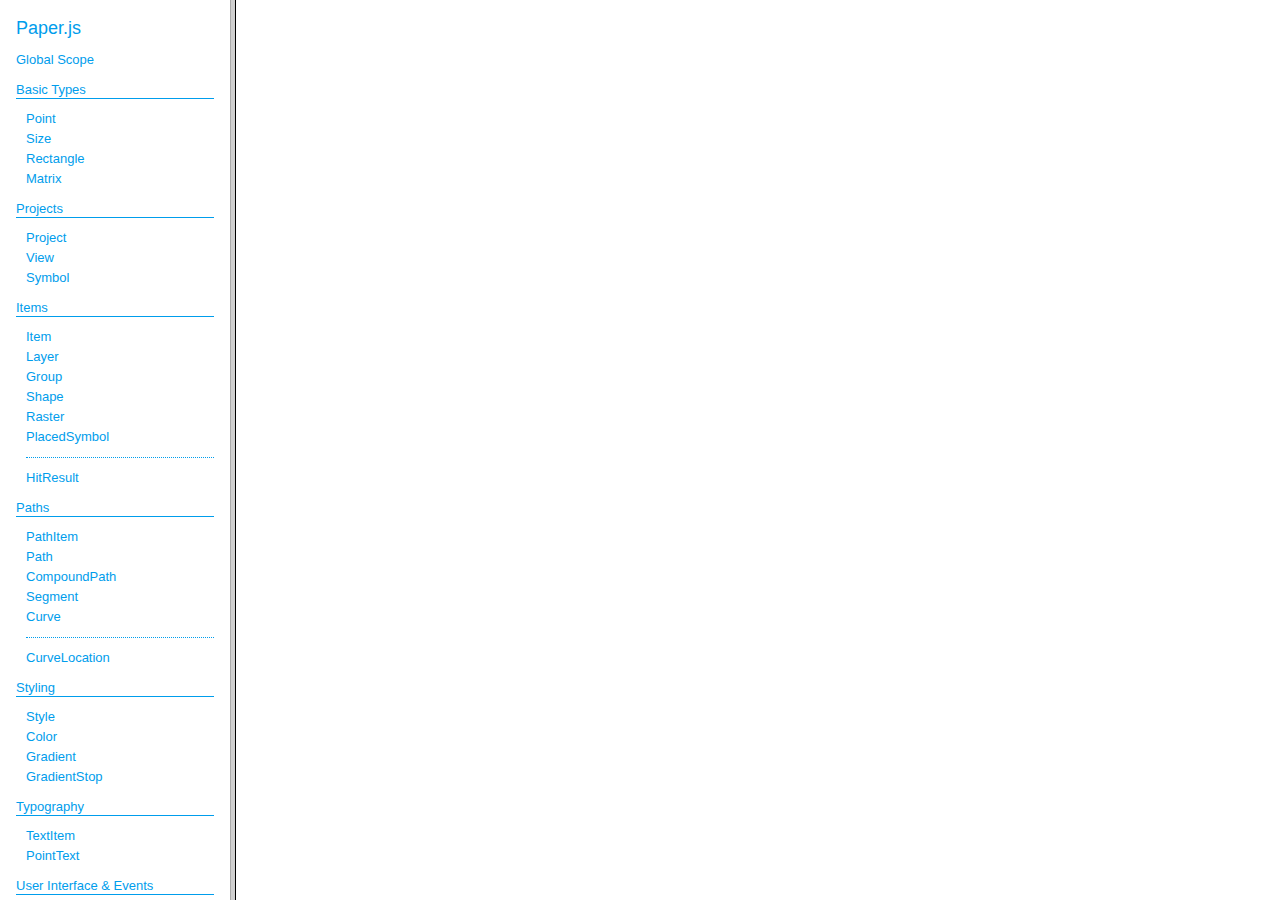
<file: paperjs-v0.9.25/docs/index.html>
<!DOCTYPE html>
<html>
<head>
<meta charset="UTF-8">
<title>
Paper.js API
</title>
</head>
<frameset cols="230,*">
<frame src="classes/index.html" name="packageListFrame" title="All Packages">
<frame src="about:blank" name="class-frame" title="Class and interface descriptions">
</frameset>
</html>
</file>
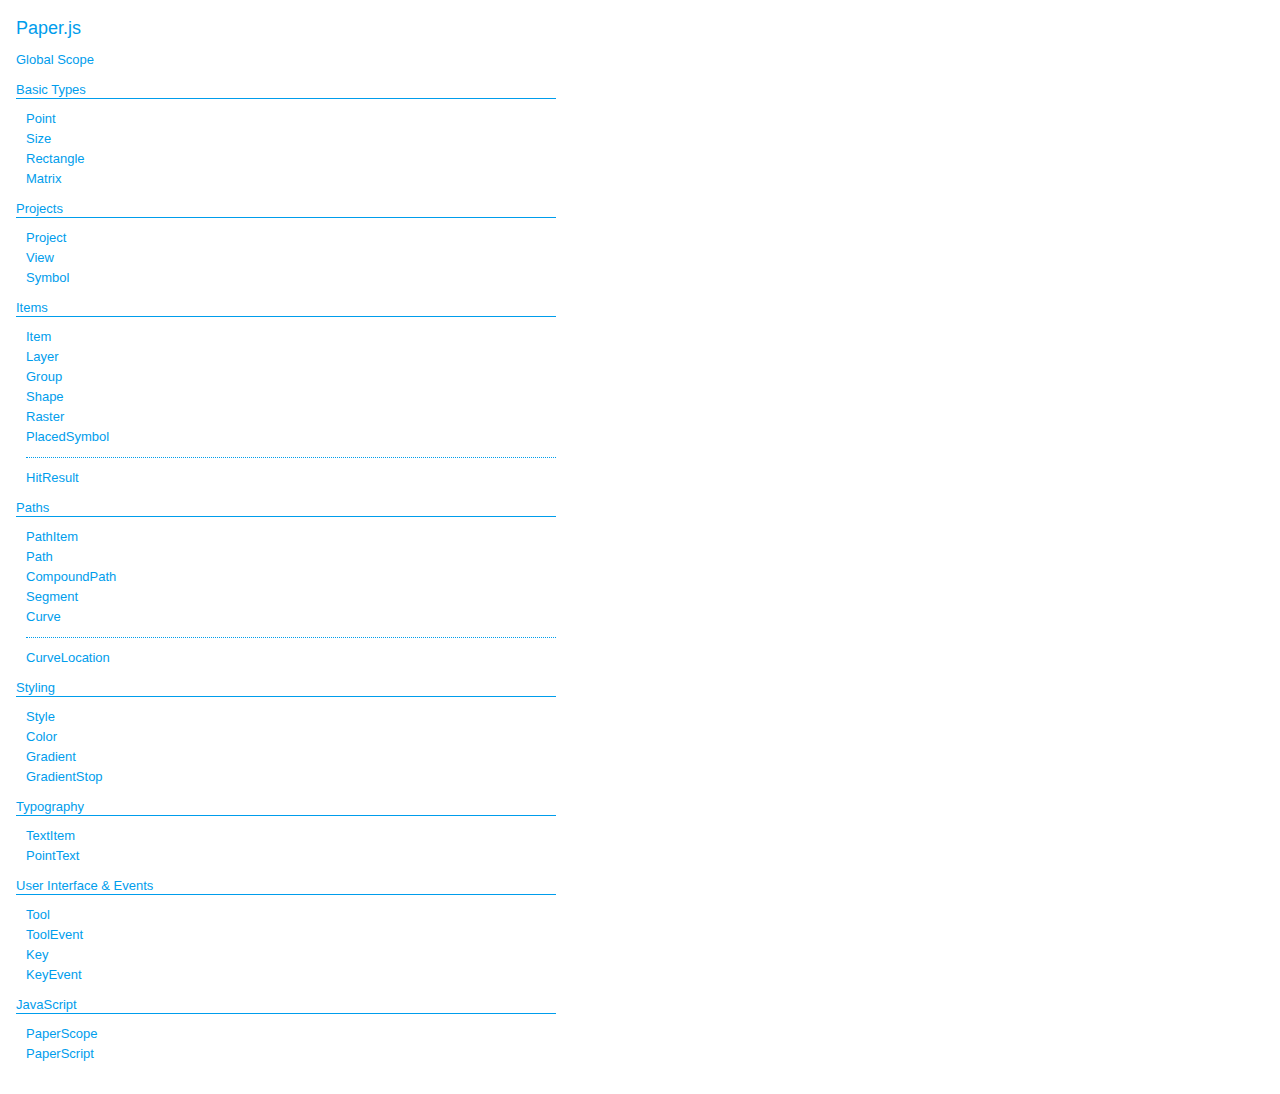
<file: paperjs-v0.9.25/docs/classes/index.html>
<!DOCTYPE html>
<html>
<head>
<meta charset="UTF-8">
<title>Paper.js</title>
<base target="class-frame">
<link href="../assets/css/docs.css" rel="stylesheet" type="text/css">
</head>
<body class="reference">
<div class="reference-index">
<h1>Paper.js</h1>
<ul class="reference-classes"><li><a href="../classes/global.html">Global Scope</a></li>
<li>
<h2>Basic Types</h2>
<ul>
<li><a href="../classes/Point.html">Point</a></li>
<li><a href="../classes/Size.html">Size</a></li>
<li><a href="../classes/Rectangle.html">Rectangle</a></li>
<li><a href="../classes/Matrix.html">Matrix</a></li>
</ul>
<li>
<h2>Projects</h2>
<ul>
<li><a href="../classes/Project.html">Project</a></li>
<li><a href="../classes/View.html">View</a></li>
<li><a href="../classes/Symbol.html">Symbol</a></li>
</ul>
<li>
<h2>Items</h2>
<ul>
<li><a href="../classes/Item.html">Item</a></li>
<li><a href="../classes/Layer.html">Layer</a></li>
<li><a href="../classes/Group.html">Group</a></li>
<li><a href="../classes/Shape.html">Shape</a></li>
<li><a href="../classes/Raster.html">Raster</a></li>
<li><a href="../classes/PlacedSymbol.html">PlacedSymbol</a></li>
<li><hr /></li>
<li><a href="../classes/HitResult.html">HitResult</a></li>
</ul>
<li>
<h2>Paths</h2>
<ul>
<li><a href="../classes/PathItem.html">PathItem</a></li>
<li><a href="../classes/Path.html">Path</a></li>
<li><a href="../classes/CompoundPath.html">CompoundPath</a></li>
<li><a href="../classes/Segment.html">Segment</a></li>
<li><a href="../classes/Curve.html">Curve</a></li>
<li><hr /></li>
<li><a href="../classes/CurveLocation.html">CurveLocation</a></li>
</ul>
<li>
<h2>Styling</h2>
<ul>
<li><a href="../classes/Style.html">Style</a></li>
<li><a href="../classes/Color.html">Color</a></li>
<li><a href="../classes/Gradient.html">Gradient</a></li>
<li><a href="../classes/GradientStop.html">GradientStop</a></li>
</ul>
<li>
<h2>Typography</h2>
<ul>
<li><a href="../classes/TextItem.html">TextItem</a></li>
<li><a href="../classes/PointText.html">PointText</a></li>
</ul>
<li>
<h2>User Interface & Events</h2>
<ul>
<li><a href="../classes/Tool.html">Tool</a></li>
<li><a href="../classes/ToolEvent.html">ToolEvent</a></li>
<li><a href="../classes/Key.html">Key</a></li>
<li><a href="../classes/KeyEvent.html">KeyEvent</a></li>
</ul>
<li>
<h2>JavaScript</h2>
<ul>
<li><a href="../classes/PaperScope.html">PaperScope</a></li>
<li><a href="../classes/PaperScript.html">PaperScript</a></li>
</ul>
</ul>
</body>
</html>
</file>
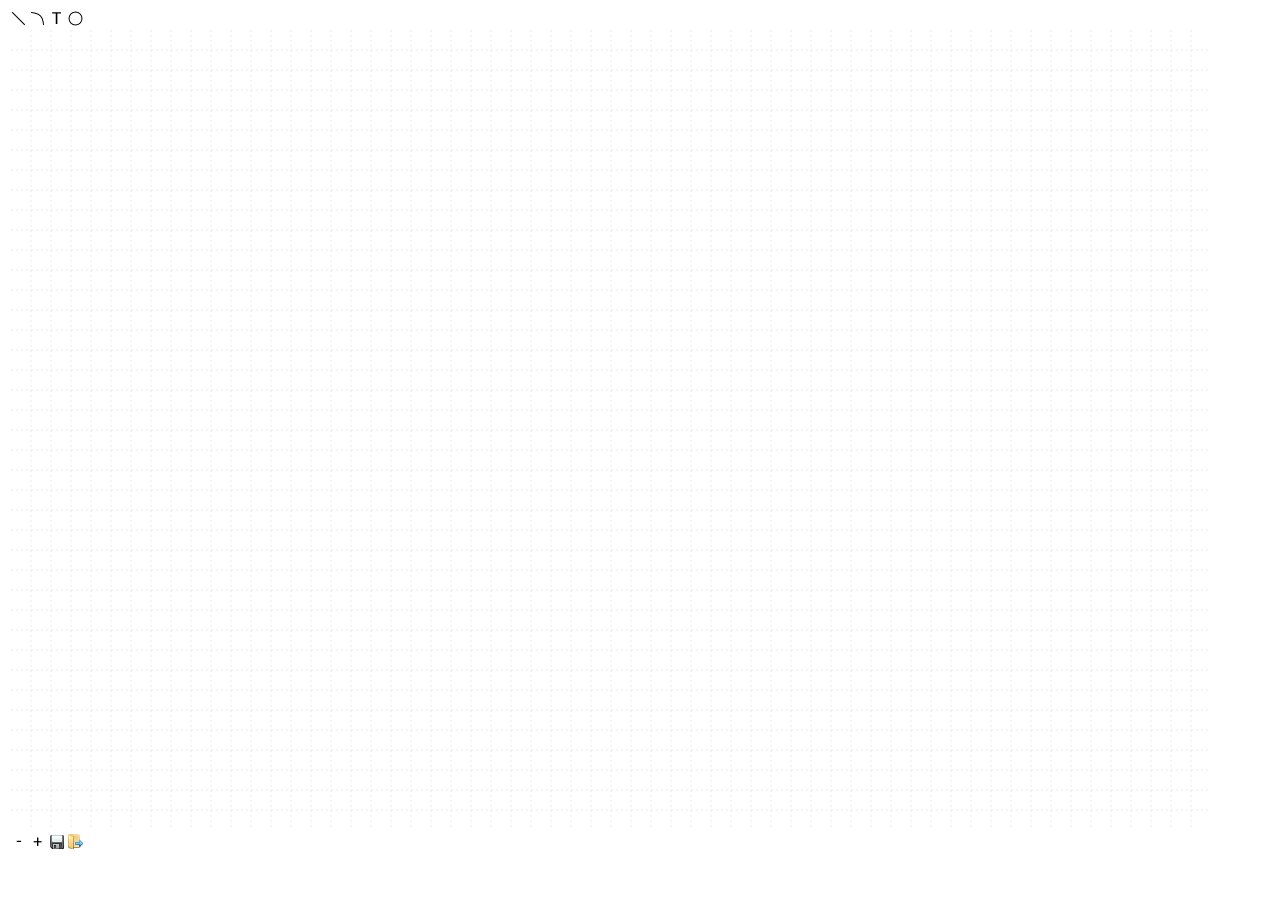
<file: editor.html>
<!DOCTYPE html>
<html>
  <head>
    <meta http-equiv="Content-Type" content="text/html; charset=utf-8" />
    <title>Constructor</title>
    <script type='text/javascript' src='paperjs-v0.9.25/dist/paper-full.js'></script>
    <script type='text/javascript' src='libs.js'></script>
    <script type="text/paperscript" src="mypaper.js" canvas="myCanvas"></script>
    <link rel='stylesheet' href="styles.css" type="text/css">
  </head>
  <body onload="initcanvas();">
    <table border='0'>
      <tbody>
        <td>
          <div class='buttons'>
            <img class='button line' onclick='startCreate(1);' alt='Создать линию' src='images/line.png'>
            <img class='button arc' onclick='startCreate(2);' alt='Создать дугу' src='images/arc.png'>
            <img class='button text' onclick='startCreate(3);' alt='Создать текст' src='images/text.png'>
            <img class='button circle' onclick='startCreate(4);' alt='Создать окружность' src='images/circle.png'>
          </div>
          <div id="myCanvasDiv">
            <canvas id="myCanvas"></canvas>
          </div>
          <div class='buttons'>
            <img class='button less' onclick='changeGrid(-10);' src='images/minus.png'>
            <img class='button more' onclick='changeGrid(10);' src='images/plus.png'>
            <img class='button rotate' onclick='runRotate(-1);' style="display: none" src='images/rotate2.png'>
            <img class='button rotate' onclick='runRotate(1);' style="display: none" src='images/rotate.png'>
            <img class='button saving' onclick='saveElements(this);' src='images/save.png'>
            <img class='button loading' onclick='loadElements(this);' src='images/open.png'>
          </div>
        </td>
        <td id='elements'>
          <div id='whatadded'></div>
        </td>
      </tbody>
    </table>
    <div id='objlib'>
      <div class='obj object1'>
        <span onclick="chooseElement(this);">Линия</span>
        <img class='delete' src='images/delete.png' onclick='delElement();'>
        <div class='options'>
          <div class='simple'>
            <span>Толщина линий(px)</span><input type='text' size='6' class='linewidth'>
          </div>
          <div class='buttons'>
            <img src='images/ok.png' onclick='editElement();'>
          </div>
        </div>
      </div>
      <div class='obj object2'>
        <span onclick="chooseElement(this);">Дуга</span>
        <img class='delete' src='images/delete.png' onclick='delElement();'>
        <div class='options'>
          <div class='simple'>
            <span>Толщина линий(px)</span><input type='text' size='6' class='linewidth'>
          </div>
          <div class='buttons'>
            <img src='images/ok.png' onclick='editElement();'>
          </div>
        </div>
      </div>
      <div class='obj object3'>
        <span onclick="chooseElement(this);">Текст</span>
        <img class='delete' src='images/delete.png' onclick='delElement();'>
        <div class='options'>
          <div class='simple'>
            <div>
              <span>Значение</span><input type='text' class='textvalue'>
            </div>
            <span>Размер шрифта (px)</span><input type='text' size='6' class='textsize'>
          </div>
          <div class='buttons'>
            <img src='images/ok.png' onclick='editElement();'>
          </div>
        </div>
      </div>
      <div class='obj object4'>
        <span onclick="chooseElement(this);">Окружность</span>
        <img class='delete' src='images/delete.png' onclick='delElement();'>
        <div class='options'>
          <div class='special'>
            <input type='checkbox' onclick='showSpecial();'><span>Особые параметры</span>
            <div>
              <span>Число 1</span><input type='text' size='6' disabled>
              <span>Число 2</span><input type='text' size='6' disabled>
            </div>
          </div>
          <div class='simple'>
            <div>
              <span>Ширина</span><input type='text' size='6' class='width'>
              <span>Высота</span><input type='text' size='6' class='height'>
            </div>
            <span>Толщина линий(px)</span><input type='text' size='6' class='linewidth'>
          </div>
          <div class='buttons'>
            <img src='images/ok.png' onclick='editElement();'>
          </div>
        </div>
      </div>
      <div class='obj object5'>
        <span onclick="chooseElement(this);">Многоугольник</span>
        <img class='delete' src='images/delete.png' onclick='delElement();'>
        <div class='options'>
          <div class='special'>
            <input type='checkbox' onclick='showSpecial();'><span>Особые параметры</span>
            <div>
              <span>Число 1</span><input type='text' size='6' disabled>
              <span>Число 2</span><input type='text' size='6' disabled>
            </div>
          </div>
          <div class='simple'>
            <span>Толщина линий(px)</span><input type='text' size='6' class='linewidth'>
          </div>
          <div class='buttons'>
            <img src='images/ok.png' onclick='editElement();'>
          </div>
        </div>
      </div>
    </div>
  </body>
</html>
</file>
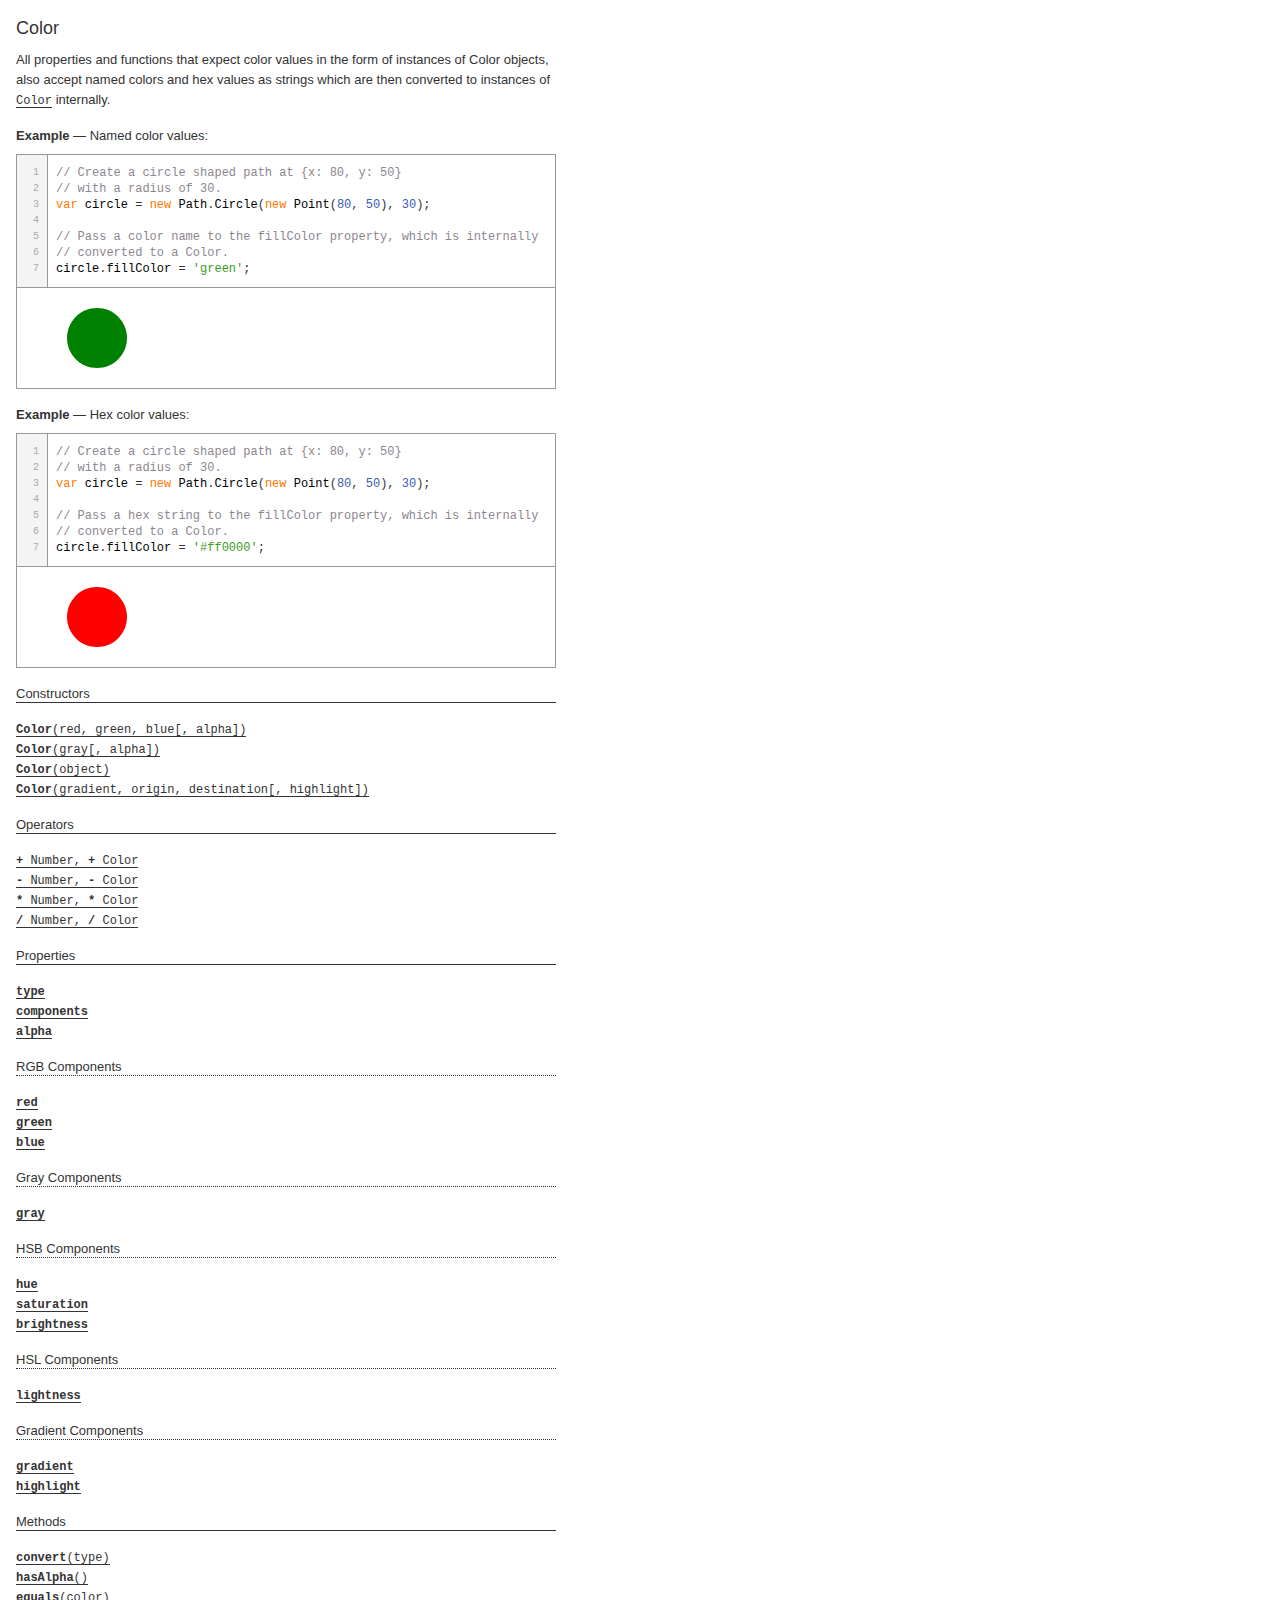
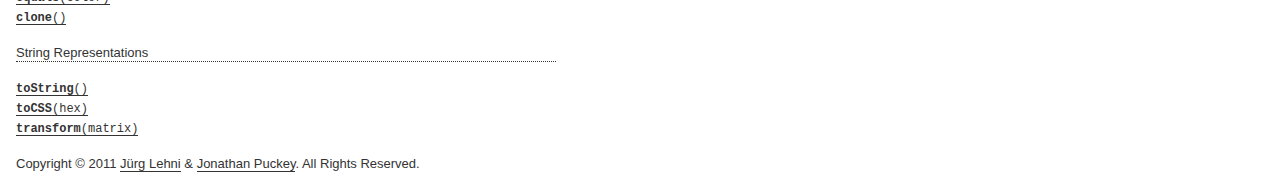
<file: paperjs-v0.9.25/docs/classes/Color.html>
<!DOCTYPE html>
<html>
<head>
<meta charset="UTF-8">
<title>Color</title>
<base target="class-frame">
<link href="../assets/css/docs.css" rel="stylesheet" type="text/css">
<script src="../assets/js/paper.js"></script>
<script src="../assets/js/jquery.js"></script>
<script src="../assets/js/codemirror.js"></script>
<script src="../assets/js/docs.js"></script>
</head>
<body class="reference">
<div class="reference-class">
<h1>Color</h1>

<p>All properties and functions that expect color values in the form
of instances of Color objects, also accept named colors and hex values as
strings which are then converted to instances of
<a href="../classes/Color.html"><tt>Color</tt></a> internally.</p>
<p>
<b>Example</b> &mdash; Named color values:
</p>

<div class="paperscript split">

<div class="buttons">
<div class="button run">Run</div>
</div>

<script type="text/paperscript" canvas="canvas-0">
// Create a circle shaped path at {x: 80, y: 50}
// with a radius of 30.
var circle = new Path.Circle(new Point(80, 50), 30);

// Pass a color name to the fillColor property, which is internally
// converted to a Color.
circle.fillColor = 'green';
</script>
<div class="canvas"><canvas width="516" height="100" id="canvas-0"></canvas></div>
</div>


<p>
<b>Example</b> &mdash; Hex color values:
</p>

<div class="paperscript split">

<div class="buttons">
<div class="button run">Run</div>
</div>

<script type="text/paperscript" canvas="canvas-1">
// Create a circle shaped path at {x: 80, y: 50}
// with a radius of 30.
var circle = new Path.Circle(new Point(80, 50), 30);

// Pass a hex string to the fillColor property, which is internally
// converted to a Color.
circle.fillColor = '#ff0000';
</script>
<div class="canvas"><canvas width="516" height="100" id="canvas-1"></canvas></div>
</div>


</div>

<!-- ============================== constructors ========================= -->
<div class="reference-members"><h2>Constructors</h2>
	
		
<div id="color-red-green-blue" class="member">
<div class="member-link">
<a name="color-red-green-blue" href="#color-red-green-blue"><tt><b>Color</b>(red, green, blue[, alpha])</tt></a>
</div>
<div class="member-description hidden">
<div class="member-text">
    <p>Creates a RGB Color object.</p>
    
<ul><b>Parameters:</b>

<li>
<tt>red:</tt> 
<tt>Number</tt>
&mdash;&nbsp;the amount of red in the color as a value
between <tt>0</tt> and <tt>1</tt>

</li>

<li>
<tt>green:</tt> 
<tt>Number</tt>
&mdash;&nbsp;the amount of green in the color as a value
between <tt>0</tt> and <tt>1</tt>

</li>

<li>
<tt>blue:</tt> 
<tt>Number</tt>
&mdash;&nbsp;the amount of blue in the color as a value
between <tt>0</tt> and <tt>1</tt>

</li>

<li>
<tt>alpha:</tt> 
<tt>Number</tt>
&mdash;&nbsp;the alpha of the color as a value between
<tt>0</tt> and <tt>1</tt>
&mdash;&nbsp;optional
</li>

</ul>

    
	<ul><b>Returns:</b>
	
		<li>
<tt><a href="../classes/Color.html"><tt>Color</tt></a></tt>
</li>
	
	</ul>

    
    <p>
<b>Example</b> &mdash; Creating a RGB Color:
</p>

<div class="paperscript split">

<div class="buttons">
<div class="button run">Run</div>
</div>

<script type="text/paperscript" canvas="canvas-2">
// Create a circle shaped path at {x: 80, y: 50}
// with a radius of 30:
var circle = new Path.Circle(new Point(80, 50), 30);

// 100% red, 0% blue, 50% blue:
circle.fillColor = new Color(1, 0, 0.5);
</script>
<div class="canvas"><canvas width="516" height="100" id="canvas-2"></canvas></div>
</div>


</div>
</div>
</div>
	
		
<div id="color-gray" class="member">
<div class="member-link">
<a name="color-gray" href="#color-gray"><tt><b>Color</b>(gray[, alpha])</tt></a>
</div>
<div class="member-description hidden">
<div class="member-text">
    <p>Creates a gray Color object.</p>
    
<ul><b>Parameters:</b>

<li>
<tt>gray:</tt> 
<tt>Number</tt>
&mdash;&nbsp;the amount of gray in the color as a value
between <tt>0</tt> and <tt>1</tt>

</li>

<li>
<tt>alpha:</tt> 
<tt>Number</tt>
&mdash;&nbsp;the alpha of the color as a value between
<tt>0</tt> and <tt>1</tt>
&mdash;&nbsp;optional
</li>

</ul>

    
	<ul><b>Returns:</b>
	
		<li>
<tt><a href="../classes/Color.html"><tt>Color</tt></a></tt>
</li>
	
	</ul>

    
    <p>
<b>Example</b> &mdash; Creating a gray Color:
</p>

<div class="paperscript split">

<div class="buttons">
<div class="button run">Run</div>
</div>

<script type="text/paperscript" canvas="canvas-3">
// Create a circle shaped path at {x: 80, y: 50}
// with a radius of 30:
var circle = new Path.Circle(new Point(80, 50), 30);

// Create a GrayColor with 50% gray:
circle.fillColor = new Color(0.5);
</script>
<div class="canvas"><canvas width="516" height="100" id="canvas-3"></canvas></div>
</div>


</div>
</div>
</div>
	
		
<div id="color-object" class="member">
<div class="member-link">
<a name="color-object" href="#color-object"><tt><b>Color</b>(object)</tt></a>
</div>
<div class="member-description hidden">
<div class="member-text">
    <p>Creates a HSB, HSL or gradient Color object from the properties of
the provided object:</p>
<p><b>HSB Color</b>:<br>
<tt>hue: Number</tt> — the hue of the color as a value in
degrees between <tt>0</tt> and <tt>360</tt><br>
<tt>saturation: Number</tt> — the saturation of the color as a
value between <tt>0</tt> and <tt>1</tt><br>
<tt>brightness: Number</tt> — the brightness of the color as a
value between <tt>0</tt> and <tt>1</tt><br>
<tt>alpha: Number</tt> — the alpha of the color as a value between
<tt>0</tt> and <tt>1</tt></p>
<p><b>HSL Color</b>:<br>
<tt>hue: Number</tt> — the hue of the color as a value in
degrees between <tt>0</tt> and <tt>360</tt><br>
<tt>saturation: Number</tt> — the saturation of the color as a
value between <tt>0</tt> and <tt>1</tt><br>
<tt>lightness: Number</tt> — the lightness of the color as a
value between <tt>0</tt> and <tt>1</tt><br>
<tt>alpha: Number</tt> — the alpha of the color as a value between
<tt>0</tt> and <tt>1</tt></p>
<p><b>Gradient Color</b>:<br>
<tt>gradient: Gradient</tt> — the gradient object that describes the
 color stops and type of gradient to be used.<br>
<tt>origin: Point</tt> — the origin point of the gradient<br>
<tt>destination: Point</tt> — the destination point of the gradient
<tt>stops: Array of GradientStop</tt> — the gradient stops describing
the gradient, as an alternative to providing a gradient object<br>
<tt>radial: Boolean</tt> — controls whether the gradient is radial,
as an alternative to providing a gradient object<br></p>
    
<ul><b>Parameters:</b>

<li>
<tt>object:</tt> 
<tt>Object</tt>
&mdash;&nbsp;an object describing the components and
properties of the color

</li>

</ul>

    
	<ul><b>Returns:</b>
	
		<li>
<tt><a href="../classes/Color.html"><tt>Color</tt></a></tt>
</li>
	
	</ul>

    
    <p>
<b>Example</b> &mdash; Creating a HSB Color:
</p>

<div class="paperscript split">

<div class="buttons">
<div class="button run">Run</div>
</div>

<script type="text/paperscript" canvas="canvas-4">
// Create a circle shaped path at {x: 80, y: 50}
// with a radius of 30:
var circle = new Path.Circle(new Point(80, 50), 30);

// Create an HSB Color with a hue of 90 degrees, a saturation
// 100% and a brightness of 100%:
circle.fillColor = { hue: 90, saturation: 1, brightness: 1 };
</script>
<div class="canvas"><canvas width="516" height="100" id="canvas-4"></canvas></div>
</div>


<p>
<b>Example</b> &mdash; Creating a HSL Color:
</p>

<div class="paperscript split">

<div class="buttons">
<div class="button run">Run</div>
</div>

<script type="text/paperscript" canvas="canvas-5">
// Create a circle shaped path at {x: 80, y: 50}
// with a radius of 30:
var circle = new Path.Circle(new Point(80, 50), 30);

// Create an HSL Color with a hue of 90 degrees, a saturation
// 100% and a lightness of 50%:
circle.fillColor = { hue: 90, saturation: 1, lightness: 0.5 };
</script>
<div class="canvas"><canvas width="516" height="100" id="canvas-5"></canvas></div>
</div>


<p>
<b>Example</b> &mdash; Creating a gradient color from an object literal:
</p>

<div class="paperscript split">

<div class="buttons">
<div class="button run">Run</div>
</div>

<script type="text/paperscript" canvas="canvas-6">
// Define two points which we will be using to construct
// the path and to position the gradient color:
var topLeft = view.center - [80, 80];
var bottomRight = view.center + [80, 80];

var path = new Path.Rectangle({
 topLeft: topLeft,
 bottomRight: bottomRight,
 // Fill the path with a gradient of three color stops
 // that runs between the two points we defined earlier:
 fillColor: {
     stops: ['yellow', 'red', 'blue'],
     origin: topLeft,
     destination: bottomRight
 }
});
</script>
<div class="canvas"><canvas width="516" height="200" id="canvas-6"></canvas></div>
</div>


</div>
</div>
</div>
	
		
<div id="color-gradient-origin-destination" class="member">
<div class="member-link">
<a name="color-gradient-origin-destination" href="#color-gradient-origin-destination"><tt><b>Color</b>(gradient, origin, destination[, highlight])</tt></a>
</div>
<div class="member-description hidden">
<div class="member-text">
    <p>Creates a gradient Color object.</p>
    
<ul><b>Parameters:</b>

<li>
<tt>gradient:</tt> 
<a href="../classes/Gradient.html"><tt>Gradient</tt></a>


</li>

<li>
<tt>origin:</tt> 
<a href="../classes/Point.html"><tt>Point</tt></a>


</li>

<li>
<tt>destination:</tt> 
<a href="../classes/Point.html"><tt>Point</tt></a>


</li>

<li>
<tt>highlight:</tt> 
<a href="../classes/Point.html"><tt>Point</tt></a>

&mdash;&nbsp;optional
</li>

</ul>

    
	<ul><b>Returns:</b>
	
		<li>
<tt><a href="../classes/Color.html"><tt>Color</tt></a></tt>
</li>
	
	</ul>

    
    <p>
<b>Example</b> &mdash; Applying a linear gradient color containing evenly distributed color stops:
</p>

<div class="paperscript split">

<div class="buttons">
<div class="button run">Run</div>
</div>

<script type="text/paperscript" canvas="canvas-7">
// Define two points which we will be using to construct
// the path and to position the gradient color:
var topLeft = view.center - [80, 80];
var bottomRight = view.center + [80, 80];

// Create a rectangle shaped path between
// the topLeft and bottomRight points:
var path = new Path.Rectangle(topLeft, bottomRight);

// Create the gradient, passing it an array of colors to be converted
// to evenly distributed color stops:
var gradient = new Gradient(['yellow', 'red', 'blue']);

// Have the gradient color run between the topLeft and
// bottomRight points we defined earlier:
var gradientColor = new Color(gradient, topLeft, bottomRight);

// Set the fill color of the path to the gradient color:
path.fillColor = gradientColor;
</script>
<div class="canvas"><canvas width="516" height="200" id="canvas-7"></canvas></div>
</div>


<p>
<b>Example</b> &mdash; Applying a radial gradient color containing unevenly distributed color stops:
</p>

<div class="paperscript split">

<div class="buttons">
<div class="button run">Run</div>
</div>

<script type="text/paperscript" canvas="canvas-8">
// Create a circle shaped path at the center of the view
// with a radius of 80:
var path = new Path.Circle({
    center: view.center,
    radius: 80
});

// The stops array: yellow mixes with red between 0 and 15%,
// 15% to 30% is pure red, red mixes with black between 30% to 100%:
var stops = [
    ['yellow', 0],
    ['red', 0.15],
    ['red', 0.3],
    ['black', 0.9]
];

// Create a radial gradient using the color stops array:
var gradient = new Gradient(stops, true);

// We will use the center point of the circle shaped path as
// the origin point for our gradient color
var from = path.position;

// The destination point of the gradient color will be the
// center point of the path + 80pt in horizontal direction:
var to = path.position + [80, 0];

// Create the gradient color:
var gradientColor = new Color(gradient, from, to);

// Set the fill color of the path to the gradient color:
path.fillColor = gradientColor;
</script>
<div class="canvas"><canvas width="516" height="200" id="canvas-8"></canvas></div>
</div>


</div>
</div>
</div>
	
</div>



<!-- ============================== properties ========================= -->
	<div class="reference-members"><h2>Operators</h2>
		
			<div id="add" class="member">
<div class="member-link">
<a name="add" href="#add"><tt><tt><b>+</b> Number</tt>, <tt><b>+</b> Color</tt></tt></a>
</div>
<div class="member-description hidden">


	<div class="member-text">
		<p>Returns the addition of the supplied value to both coordinates of
the color as a new color.</p>
<p>The object itself is not modified!</p>
		
	<ul><b>Returns:</b>
	
		<li>
<tt><a href="../classes/Color.html"><tt>Color</tt></a></tt>&nbsp;&mdash;&nbsp;the addition of the color and the value as a new
color
</li>
	
	</ul>

		
		<p>
<b>Example</b> 
</p>


<pre class="code">var color = new Color(0.5, 1, 1);
var result = color + 1;
console.log(result); // { red: 1, blue: 1, green: 1 }</pre>

	</div>



	<div class="member-text">
		<p>Returns the addition of the supplied color to the color as a new
color.</p>
<p>The object itself is not modified!</p>
		
	<ul><b>Returns:</b>
	
		<li>
<tt><a href="../classes/Color.html"><tt>Color</tt></a></tt>&nbsp;&mdash;&nbsp;the addition of the two colors as a new color
</li>
	
	</ul>

		
		<p>
<b>Example</b> 
</p>


<pre class="code">var color1 = new Color(0, 1, 1);
var color2 = new Color(1, 0, 0);
var result = color1 + color2;
console.log(result); // { red: 1, blue: 1, green: 1 }</pre>

	</div>


</div>
</div>

		
			<div id="subtract" class="member">
<div class="member-link">
<a name="subtract" href="#subtract"><tt><tt><b>-</b> Number</tt>, <tt><b>-</b> Color</tt></tt></a>
</div>
<div class="member-description hidden">


	<div class="member-text">
		<p>Returns the subtraction of the supplied value to both coordinates of
the color as a new color.</p>
<p>The object itself is not modified!</p>
		
	<ul><b>Returns:</b>
	
		<li>
<tt><a href="../classes/Color.html"><tt>Color</tt></a></tt>&nbsp;&mdash;&nbsp;the subtraction of the color and the value as a new
color
</li>
	
	</ul>

		
		<p>
<b>Example</b> 
</p>


<pre class="code">var color = new Color(0.5, 1, 1);
var result = color - 1;
console.log(result); // { red: 0, blue: 0, green: 0 }</pre>

	</div>



	<div class="member-text">
		<p>Returns the subtraction of the supplied color to the color as a new
color.</p>
<p>The object itself is not modified!</p>
		
	<ul><b>Returns:</b>
	
		<li>
<tt><a href="../classes/Color.html"><tt>Color</tt></a></tt>&nbsp;&mdash;&nbsp;the subtraction of the two colors as a new color
</li>
	
	</ul>

		
		<p>
<b>Example</b> 
</p>


<pre class="code">var color1 = new Color(0, 1, 1);
var color2 = new Color(1, 0, 0);
var result = color1 - color2;
console.log(result); // { red: 0, blue: 1, green: 1 }</pre>

	</div>


</div>
</div>

		
			<div id="multiply" class="member">
<div class="member-link">
<a name="multiply" href="#multiply"><tt><tt><b>*</b> Number</tt>, <tt><b>*</b> Color</tt></tt></a>
</div>
<div class="member-description hidden">


	<div class="member-text">
		<p>Returns the multiplication of the supplied value to both coordinates
of the color as a new color.</p>
<p>The object itself is not modified!</p>
		
	<ul><b>Returns:</b>
	
		<li>
<tt><a href="../classes/Color.html"><tt>Color</tt></a></tt>&nbsp;&mdash;&nbsp;the multiplication of the color and the value as a
new color
</li>
	
	</ul>

		
		<p>
<b>Example</b> 
</p>


<pre class="code">var color = new Color(0.5, 1, 1);
var result = color * 0.5;
console.log(result); // { red: 0.25, blue: 0.5, green: 0.5 }</pre>

	</div>



	<div class="member-text">
		<p>Returns the multiplication of the supplied color to the color as a
new color.</p>
<p>The object itself is not modified!</p>
		
	<ul><b>Returns:</b>
	
		<li>
<tt><a href="../classes/Color.html"><tt>Color</tt></a></tt>&nbsp;&mdash;&nbsp;the multiplication of the two colors as a new color
</li>
	
	</ul>

		
		<p>
<b>Example</b> 
</p>


<pre class="code">var color1 = new Color(0, 1, 1);
var color2 = new Color(0.5, 0, 0.5);
var result = color1 * color2;
console.log(result); // { red: 0, blue: 0, green: 0.5 }</pre>

	</div>


</div>
</div>

		
			<div id="divide" class="member">
<div class="member-link">
<a name="divide" href="#divide"><tt><tt><b>/</b> Number</tt>, <tt><b>/</b> Color</tt></tt></a>
</div>
<div class="member-description hidden">


	<div class="member-text">
		<p>Returns the division of the supplied value to both coordinates of
the color as a new color.</p>
<p>The object itself is not modified!</p>
		
	<ul><b>Returns:</b>
	
		<li>
<tt><a href="../classes/Color.html"><tt>Color</tt></a></tt>&nbsp;&mdash;&nbsp;the division of the color and the value as a new
color
</li>
	
	</ul>

		
		<p>
<b>Example</b> 
</p>


<pre class="code">var color = new Color(0.5, 1, 1);
var result = color / 2;
console.log(result); // { red: 0.25, blue: 0.5, green: 0.5 }</pre>

	</div>



	<div class="member-text">
		<p>Returns the division of the supplied color to the color as a new
color.</p>
<p>The object itself is not modified!</p>
		
	<ul><b>Returns:</b>
	
		<li>
<tt><a href="../classes/Color.html"><tt>Color</tt></a></tt>&nbsp;&mdash;&nbsp;the division of the two colors as a new color
</li>
	
	</ul>

		
		<p>
<b>Example</b> 
</p>


<pre class="code">var color1 = new Color(0, 1, 1);
var color2 = new Color(0.5, 0, 0.5);
var result = color1 / color2;
console.log(result); // { red: 0, blue: 0, green: 1 }</pre>

	</div>


</div>
</div>

		
	</div>



	<div class="reference-members"><h2>Properties</h2>
		
			
<div id="type" class="member">
<div class="member-link">
<a name="type" href="#type"><tt><b>type</b></tt></a>
</div>
<div class="member-description hidden">

<div class="member-text">
	<p>The type of the color as a string.</p>
	
	
	<ul><b>Type:</b>
	<li>
		<tt>String('rgb', 'gray', 'hsb', 'hsl')</tt>
	</li>
	</ul>
    
	
	<p>
<b>Example</b> 
</p>


<pre class="code">var color = new Color(1, 0, 0);
console.log(color.type); // 'rgb'</pre>

</div>

</div>
</div>
		
			
<div id="components" class="member">
<div class="member-link">
<a name="components" href="#components"><tt><b>components</b></tt></a>
</div>
<div class="member-description hidden">

<div class="member-text">
	<p>The color components that define the color, including the alpha value
if defined.</p>
	
		<p>Read only.</p>
	
	
	<ul><b>Type:</b>
	<li>
		<tt>Number</tt>
	</li>
	</ul>
    
	
	
</div>

</div>
</div>
		
			
<div id="alpha" class="member">
<div class="member-link">
<a name="alpha" href="#alpha"><tt><b>alpha</b></tt></a>
</div>
<div class="member-description hidden">

<div class="member-text">
	<p>The color's alpha value as a number between <tt>0</tt> and <tt>1</tt>.</p>
<p>All colors of the different subclasses support alpha values.</p>
	
	
	<ul><b>Type:</b>
	<li>
		<tt>Number</tt>
	</li>
	</ul>
    
	
	<p>
<b>Example</b> &mdash; A filled path with a half transparent stroke:
</p>

<div class="paperscript split">

<div class="buttons">
<div class="button run">Run</div>
</div>

<script type="text/paperscript" canvas="canvas-9">
var circle = new Path.Circle(new Point(80, 50), 30);

// Fill the circle with red and give it a 20pt green stroke:
circle.style = {
 fillColor: 'red',
 strokeColor: 'green',
 strokeWidth: 20
};

// Make the stroke half transparent:
circle.strokeColor.alpha = 0.5;
</script>
<div class="canvas"><canvas width="516" height="100" id="canvas-9"></canvas></div>
</div>


</div>

</div>
</div>
		
			
	<h3>RGB Components</h3>

<div id="red" class="member">
<div class="member-link">
<a name="red" href="#red"><tt><b>red</b></tt></a>
</div>
<div class="member-description hidden">

<div class="member-text">
	<p>The amount of red in the color as a value between <tt>0</tt> and
<tt>1</tt>.</p>
	
	
	<ul><b>Type:</b>
	<li>
		<tt>Number</tt>
	</li>
	</ul>
    
	
	<p>
<b>Example</b> &mdash; Changing the amount of red in a color:
</p>

<div class="paperscript split">

<div class="buttons">
<div class="button run">Run</div>
</div>

<script type="text/paperscript" canvas="canvas-10">
var circle = new Path.Circle(new Point(80, 50), 30);
circle.fillColor = 'blue';

// Blue + red = purple:
circle.fillColor.red = 1;
</script>
<div class="canvas"><canvas width="516" height="100" id="canvas-10"></canvas></div>
</div>


</div>

</div>
</div>
		
			
<div id="green" class="member">
<div class="member-link">
<a name="green" href="#green"><tt><b>green</b></tt></a>
</div>
<div class="member-description hidden">

<div class="member-text">
	<p>The amount of green in the color as a value between <tt>0</tt> and
<tt>1</tt>.</p>
	
	
	<ul><b>Type:</b>
	<li>
		<tt>Number</tt>
	</li>
	</ul>
    
	
	<p>
<b>Example</b> &mdash; Changing the amount of green in a color:
</p>

<div class="paperscript split">

<div class="buttons">
<div class="button run">Run</div>
</div>

<script type="text/paperscript" canvas="canvas-11">
var circle = new Path.Circle(new Point(80, 50), 30);

// First we set the fill color to red:
circle.fillColor = 'red';

// Red + green = yellow:
circle.fillColor.green = 1;
</script>
<div class="canvas"><canvas width="516" height="100" id="canvas-11"></canvas></div>
</div>


</div>

</div>
</div>
		
			
<div id="blue" class="member">
<div class="member-link">
<a name="blue" href="#blue"><tt><b>blue</b></tt></a>
</div>
<div class="member-description hidden">

<div class="member-text">
	<p>The amount of blue in the color as a value between <tt>0</tt> and
<tt>1</tt>.</p>
	
	
	<ul><b>Type:</b>
	<li>
		<tt>Number</tt>
	</li>
	</ul>
    
	
	<p>
<b>Example</b> &mdash; Changing the amount of blue in a color:
</p>

<div class="paperscript split">

<div class="buttons">
<div class="button run">Run</div>
</div>

<script type="text/paperscript" canvas="canvas-12">
var circle = new Path.Circle(new Point(80, 50), 30);

// First we set the fill color to red:
circle.fillColor = 'red';

// Red + blue = purple:
circle.fillColor.blue = 1;
</script>
<div class="canvas"><canvas width="516" height="100" id="canvas-12"></canvas></div>
</div>


</div>

</div>
</div>
		
			
	<h3>Gray Components</h3>

<div id="gray" class="member">
<div class="member-link">
<a name="gray" href="#gray"><tt><b>gray</b></tt></a>
</div>
<div class="member-description hidden">

<div class="member-text">
	<p>The amount of gray in the color as a value between <tt>0</tt> and
<tt>1</tt>.</p>
	
	
	<ul><b>Type:</b>
	<li>
		<tt>Number</tt>
	</li>
	</ul>
    
	
	
</div>

</div>
</div>
		
			
	<h3>HSB Components</h3>

<div id="hue" class="member">
<div class="member-link">
<a name="hue" href="#hue"><tt><b>hue</b></tt></a>
</div>
<div class="member-description hidden">

<div class="member-text">
	<p>The hue of the color as a value in degrees between <tt>0</tt> and
<tt>360</tt>.</p>
	
	
	<ul><b>Type:</b>
	<li>
		<tt>Number</tt>
	</li>
	</ul>
    
	
	<p>
<b>Example</b> &mdash; Changing the hue of a color:
</p>

<div class="paperscript split">

<div class="buttons">
<div class="button run">Run</div>
</div>

<script type="text/paperscript" canvas="canvas-13">
var circle = new Path.Circle(new Point(80, 50), 30);
circle.fillColor = 'red';
circle.fillColor.hue += 30;
</script>
<div class="canvas"><canvas width="516" height="100" id="canvas-13"></canvas></div>
</div>


<p>
<b>Example</b> &mdash; Hue cycling:
</p>

<div class="paperscript split">

<div class="buttons">
<div class="button run">Run</div>
</div>

<script type="text/paperscript" canvas="canvas-14">
// Create a rectangle shaped path, using the dimensions
// of the view:
var path = new Path.Rectangle(view.bounds);
path.fillColor = 'red';

function onFrame(event) {
 path.fillColor.hue += 0.5;
}
</script>
<div class="canvas"><canvas width="516" height="100" id="canvas-14"></canvas></div>
</div>


</div>

</div>
</div>
		
			
<div id="saturation" class="member">
<div class="member-link">
<a name="saturation" href="#saturation"><tt><b>saturation</b></tt></a>
</div>
<div class="member-description hidden">

<div class="member-text">
	<p>The saturation of the color as a value between <tt>0</tt> and
<tt>1</tt>.</p>
	
	
	<ul><b>Type:</b>
	<li>
		<tt>Number</tt>
	</li>
	</ul>
    
	
	
</div>

</div>
</div>
		
			
<div id="brightness" class="member">
<div class="member-link">
<a name="brightness" href="#brightness"><tt><b>brightness</b></tt></a>
</div>
<div class="member-description hidden">

<div class="member-text">
	<p>The brightness of the color as a value between <tt>0</tt> and
<tt>1</tt>.</p>
	
	
	<ul><b>Type:</b>
	<li>
		<tt>Number</tt>
	</li>
	</ul>
    
	
	
</div>

</div>
</div>
		
			
	<h3>HSL Components</h3>

<div id="lightness" class="member">
<div class="member-link">
<a name="lightness" href="#lightness"><tt><b>lightness</b></tt></a>
</div>
<div class="member-description hidden">

<div class="member-text">
	<p>The lightness of the color as a value between <tt>0</tt> and
<tt>1</tt>.</p>
<p>Note that all other components are shared with HSB.</p>
	
	
	<ul><b>Type:</b>
	<li>
		<tt>Number</tt>
	</li>
	</ul>
    
	
	
</div>

</div>
</div>
		
			
	<h3>Gradient Components</h3>

<div id="gradient" class="member">
<div class="member-link">
<a name="gradient" href="#gradient"><tt><b>gradient</b></tt></a>
</div>
<div class="member-description hidden">

<div class="member-text">
	<p>The gradient object describing the type of gradient and the stops.</p>
	
	
	<ul><b>Type:</b>
	<li>
		<a href="../classes/Gradient.html"><tt>Gradient</tt></a>
	</li>
	</ul>
    
	
	
</div>

</div>
</div>
		
			
<div id="highlight" class="member">
<div class="member-link">
<a name="highlight" href="#highlight"><tt><b>highlight</b></tt></a>
</div>
<div class="member-description hidden">

<div class="member-text">
	<p>The highlight point of the gradient.</p>
	
	
	<ul><b>Type:</b>
	<li>
		<a href="../classes/Point.html"><tt>Point</tt></a>
	</li>
	</ul>
    
	
	<p>
<b>Example</b> &mdash; Create a circle shaped path at the center of the view, using 40% of the height of the view as its radius and fill it with a radial gradient color:
</p>

<div class="paperscript split">

<div class="buttons">
<div class="button run">Run</div>
</div>

<script type="text/paperscript" canvas="canvas-15">
var path = new Path.Circle({
 center: view.center,
 radius: view.bounds.height * 0.4
});

path.fillColor = {
 gradient: {
     stops: ['yellow', 'red', 'black'],
     radial: true
 },
 origin: path.position,
 destination: path.bounds.rightCenter
};

function onMouseMove(event) {
 // Set the origin highlight of the path's gradient color
 // to the position of the mouse:
 path.fillColor.highlight = event.point;
}
</script>
<div class="canvas"><canvas width="516" height="300" id="canvas-15"></canvas></div>
</div>


</div>

</div>
</div>
		
	</div>



<!-- ============================== methods ================================ -->
	<div class="reference-members"><h2>Methods</h2>
		
			
<div id="convert-type" class="member">
<div class="member-link">
<a name="convert-type" href="#convert-type"><tt><b>convert</b>(type)</tt></a>
</div>
<div class="member-description hidden">
<div class="member-text">
	<p>Converts the color another type.</p>
    
	
<ul><b>Parameters:</b>

<li>
<tt>type:</tt> 
<tt>String('rgb'|'gray'|'hsb'|'hsl')</tt>
&mdash;&nbsp;the color type to
convert to.

</li>

</ul>

	
	<ul><b>Returns:</b>
	
		<li>
<tt><a href="../classes/Color.html"><tt>Color</tt></a></tt>&nbsp;&mdash;&nbsp;the converted color as a new instance
</li>
	
	</ul>

	
	
</div>
</div>
</div>
		
			
<div id="hasalpha" class="member">
<div class="member-link">
<a name="hasalpha" href="#hasalpha"><tt><b>hasAlpha</b>()</tt></a>
</div>
<div class="member-description hidden">
<div class="member-text">
	<p>Checks if the color has an alpha value.</p>
    
	
	
	<ul><b>Returns:</b>
	
		<li>
<tt><tt>Boolean</tt></tt>&nbsp;&mdash;&nbsp;<tt>true</tt> if the color has an alpha value, <tt>false</tt> otherwise
</li>
	
	</ul>

	
	
</div>
</div>
</div>
		
			
<div id="equals-color" class="member">
<div class="member-link">
<a name="equals-color" href="#equals-color"><tt><b>equals</b>(color)</tt></a>
</div>
<div class="member-description hidden">
<div class="member-text">
	<p>Checks if the component color values of the color are the
same as those of the supplied one.</p>
    
	
<ul><b>Parameters:</b>

<li>
<tt>color:</tt> 
<a href="../classes/Color.html"><tt>Color</tt></a>
&mdash;&nbsp;the color to compare with

</li>

</ul>

	
	<ul><b>Returns:</b>
	
		<li>
<tt><tt>Boolean</tt></tt>&nbsp;&mdash;&nbsp;<tt>true</tt> if the colors are the same, <tt>false</tt> otherwise
</li>
	
	</ul>

	
	
</div>
</div>
</div>
		
			
<div id="clone" class="member">
<div class="member-link">
<a name="clone" href="#clone"><tt><b>clone</b>()</tt></a>
</div>
<div class="member-description hidden">
<div class="member-text">
	
    
	
	
	<ul><b>Returns:</b>
	
		<li>
<tt><a href="../classes/Color.html"><tt>Color</tt></a></tt>&nbsp;&mdash;&nbsp;a copy of the color object
</li>
	
	</ul>

	
	
</div>
</div>
</div>
		
			
<h3>String Representations</h3>

<div id="tostring" class="member">
<div class="member-link">
<a name="tostring" href="#tostring"><tt><b>toString</b>()</tt></a>
</div>
<div class="member-description hidden">
<div class="member-text">
	
    
	
	
	<ul><b>Returns:</b>
	
		<li>
<tt><tt>String</tt></tt>&nbsp;&mdash;&nbsp;a string representation of the color
</li>
	
	</ul>

	
	
</div>
</div>
</div>
		
			
<div id="tocss-hex" class="member">
<div class="member-link">
<a name="tocss-hex" href="#tocss-hex"><tt><b>toCSS</b>(hex)</tt></a>
</div>
<div class="member-description hidden">
<div class="member-text">
	<p>Returns the color as a CSS string.</p>
    
	
<ul><b>Parameters:</b>

<li>
<tt>hex:</tt> 
<tt>Boolean</tt>
&mdash;&nbsp;whether to return the color in hexadecial
representation or as a CSS RGB / RGBA string.

</li>

</ul>

	
	<ul><b>Returns:</b>
	
		<li>
<tt><tt>String</tt></tt>&nbsp;&mdash;&nbsp;a CSS string representation of the color
</li>
	
	</ul>

	
	
</div>
</div>
</div>
		
			
<div id="transform-matrix" class="member">
<div class="member-link">
<a name="transform-matrix" href="#transform-matrix"><tt><b>transform</b>(matrix)</tt></a>
</div>
<div class="member-description hidden">
<div class="member-text">
	<p>Transform the gradient color by the specified matrix.</p>
    
	
<ul><b>Parameters:</b>

<li>
<tt>matrix:</tt> 
<a href="../classes/Matrix.html"><tt>Matrix</tt></a>
&mdash;&nbsp;the matrix to transform the gradient color by

</li>

</ul>

	
	
	
</div>
</div>
</div>
		
	</div>




<!-- =========================== copyright notice ========================= -->
<p class="footer">Copyright &#169; 2011 <a href="http://www.lehni.org" target="_blank">J&uuml;rg Lehni</a> &amp; <a href="http://www.jonathanpuckey.com" target="_blank">Jonathan Puckey</a>. All Rights Reserved.</p>
<div class="content-end"></div>

</body>
</file>
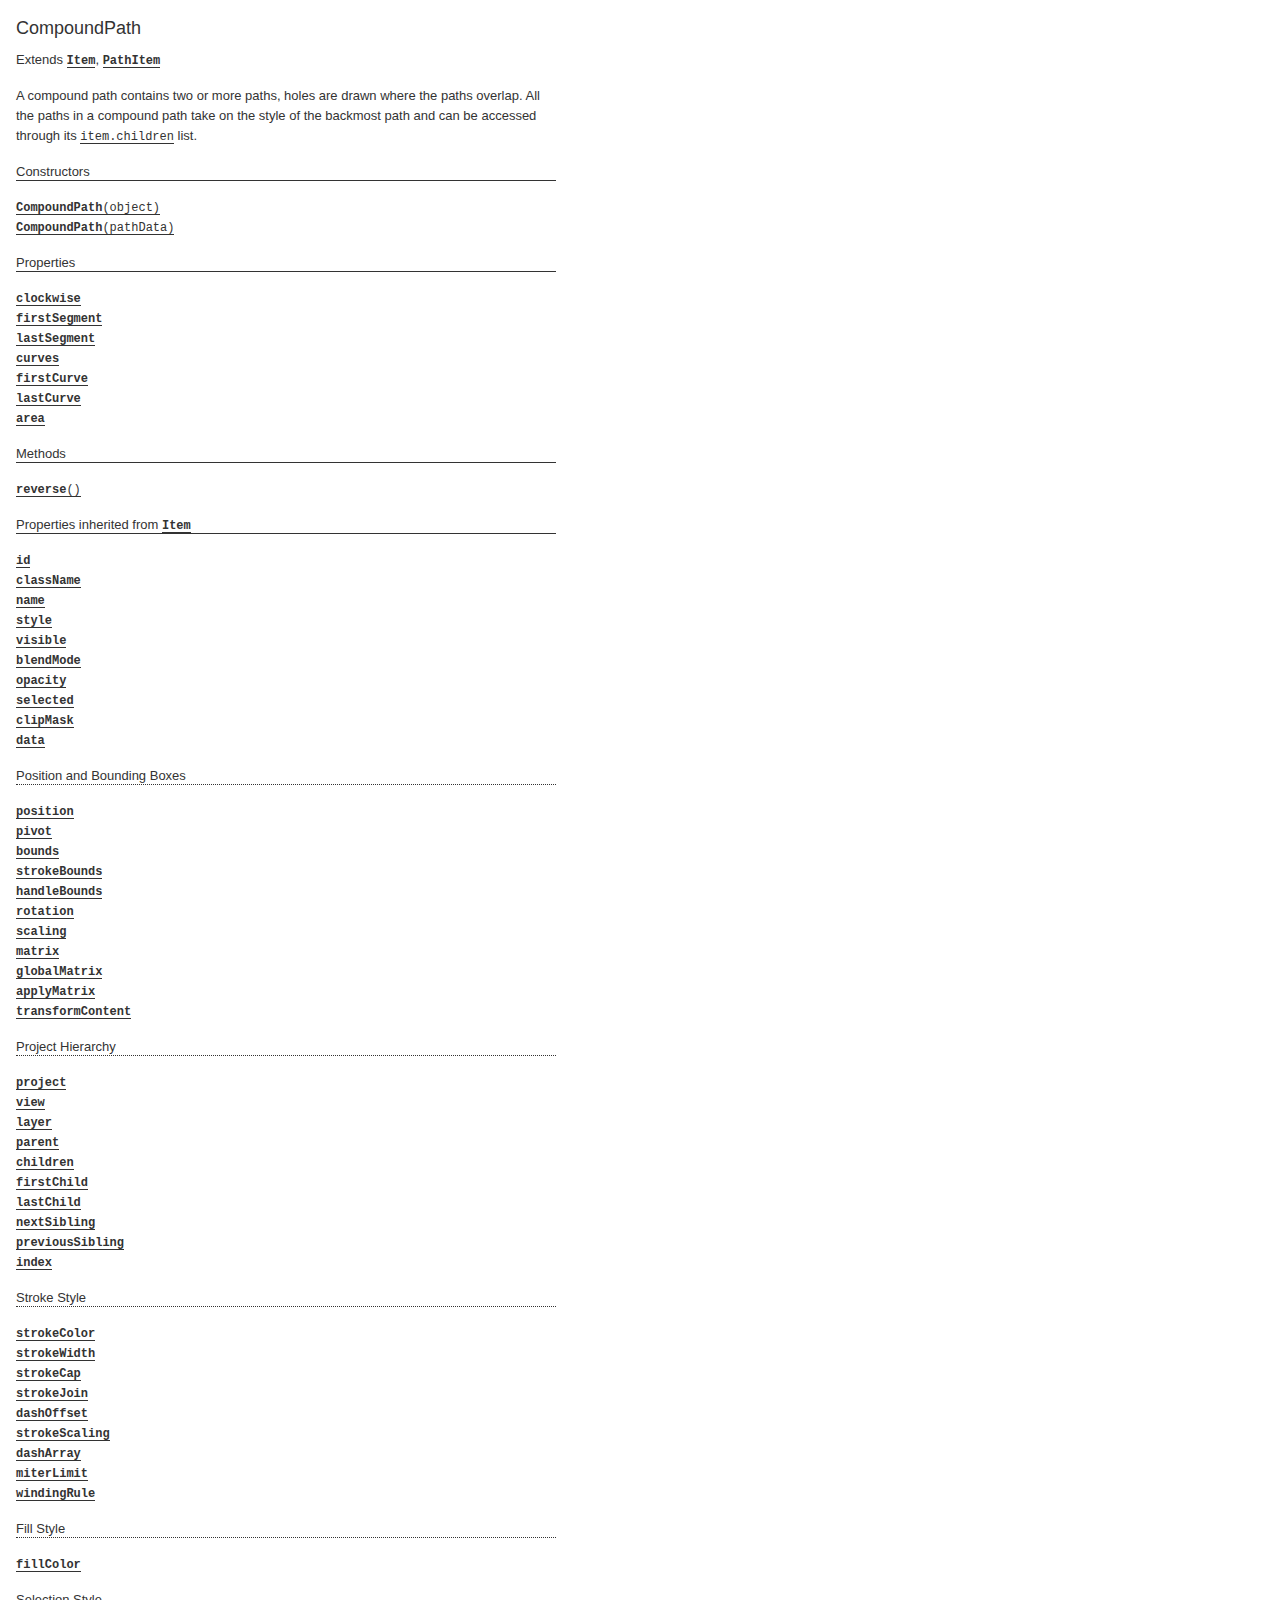
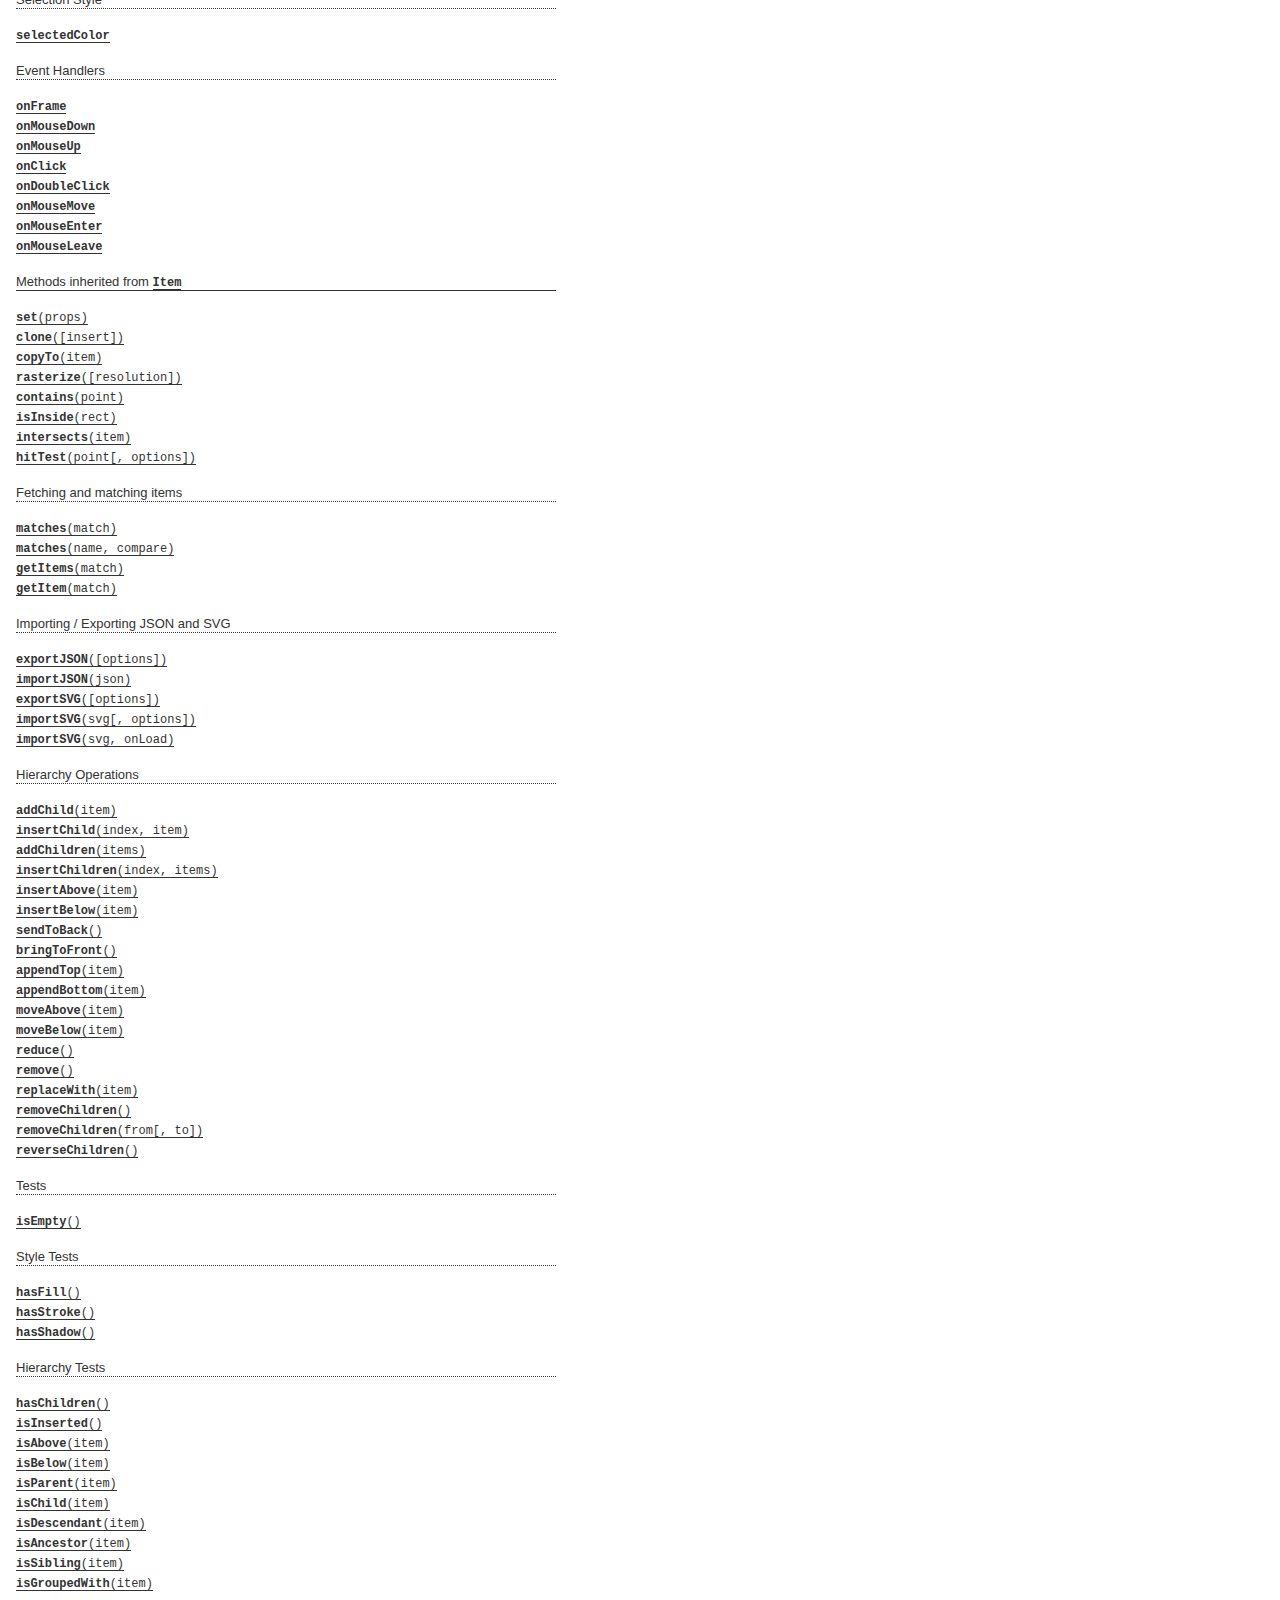
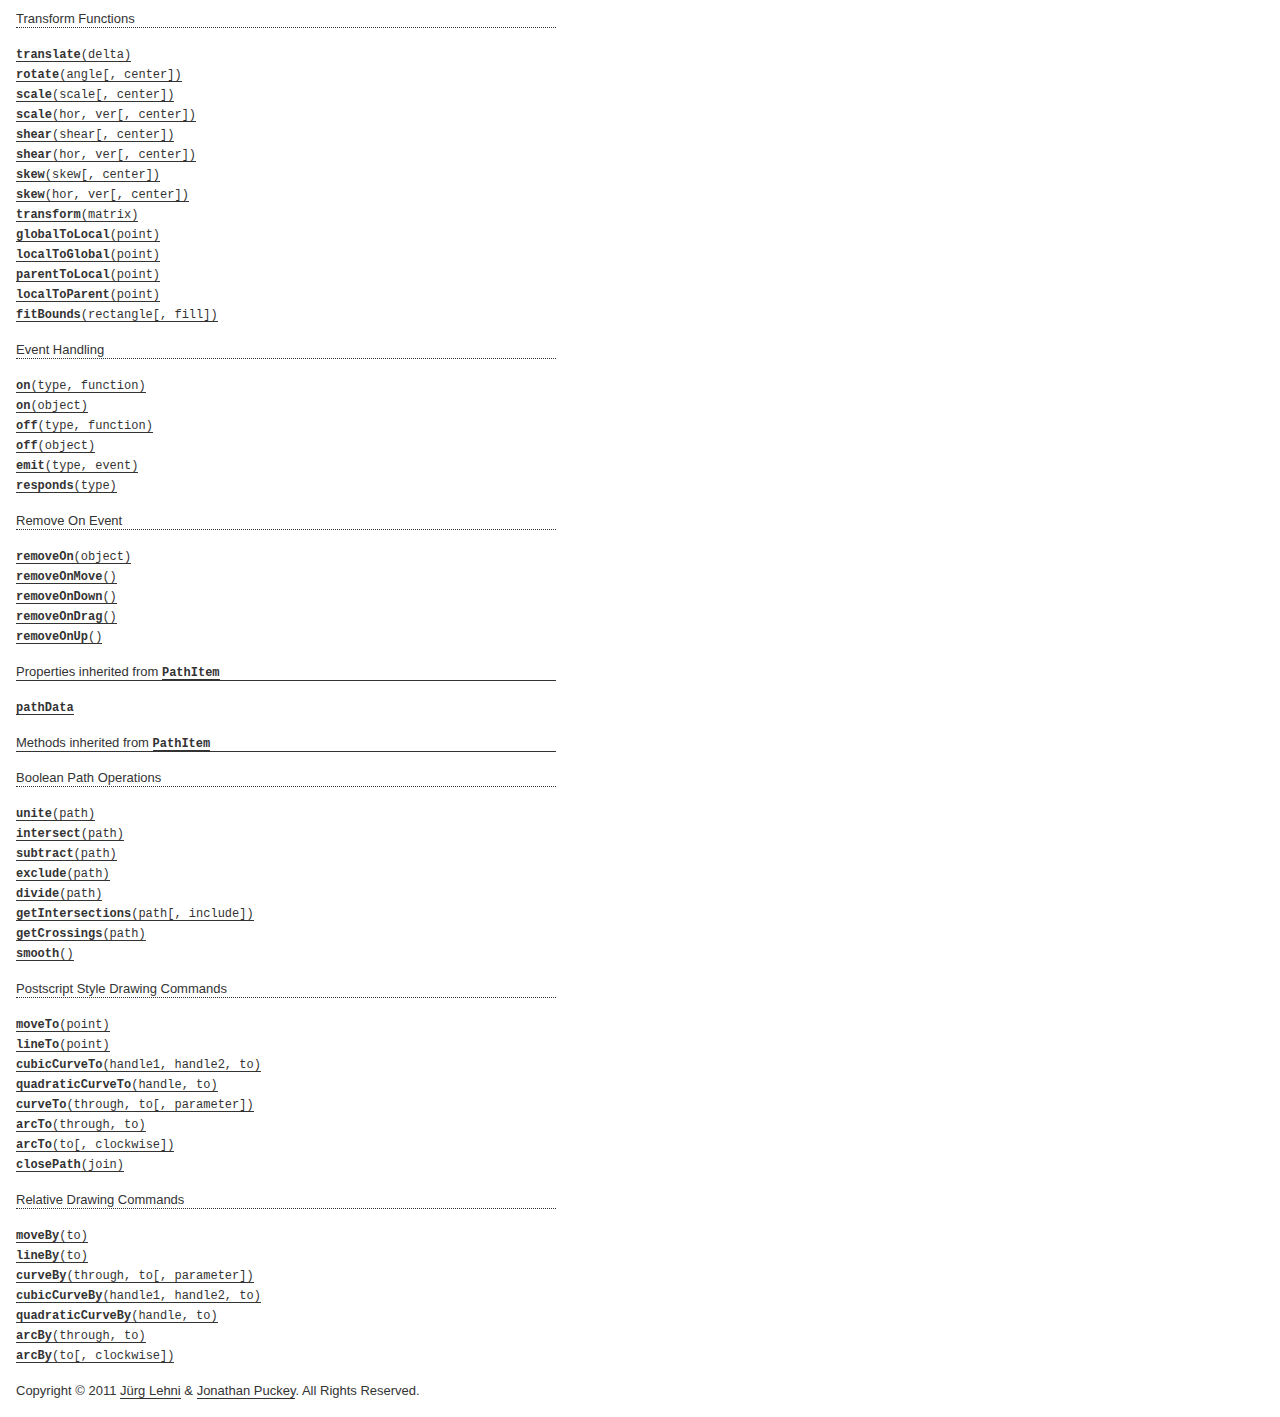
<file: paperjs-v0.9.25/docs/classes/CompoundPath.html>
<!DOCTYPE html>
<html>
<head>
<meta charset="UTF-8">
<title>CompoundPath</title>
<base target="class-frame">
<link href="../assets/css/docs.css" rel="stylesheet" type="text/css">
<script src="../assets/js/paper.js"></script>
<script src="../assets/js/jquery.js"></script>
<script src="../assets/js/codemirror.js"></script>
<script src="../assets/js/docs.js"></script>
</head>
<body class="reference">
<div class="reference-class">
<h1>CompoundPath</h1>

<p> Extends <b><a href="../classes/Item.html"><tt>Item</tt></a></b>, <b><a href="../classes/PathItem.html"><tt>PathItem</tt></a></b></p>

<p>A compound path contains two or more paths, holes are drawn
where the paths overlap. All the paths in a compound path take on the
style of the backmost path and can be accessed through its
<a href="../classes/Item.html#children"><tt>item.children</tt></a> list.</p>

</div>

<!-- ============================== constructors ========================= -->
<div class="reference-members"><h2>Constructors</h2>
	
		
<div id="compoundpath-object" class="member">
<div class="member-link">
<a name="compoundpath-object" href="#compoundpath-object"><tt><b>CompoundPath</b>(object)</tt></a>
</div>
<div class="member-description hidden">
<div class="member-text">
    <p>Creates a new compound path item from an object description and places it
at the top of the active layer.</p>
    
<ul><b>Parameters:</b>

<li>
<tt>object:</tt> 
<tt>Object</tt>
&mdash;&nbsp;an object literal containing properties to
be set on the path

</li>

</ul>

    
	<ul><b>Returns:</b>
	
		<li>
<tt><a href="../classes/CompoundPath.html"><tt>CompoundPath</tt></a></tt>&nbsp;&mdash;&nbsp;the newly created path
</li>
	
	</ul>

    
    <p>
<b>Example</b> 
</p>

<div class="paperscript split">

<div class="buttons">
<div class="button run">Run</div>
</div>

<script type="text/paperscript" canvas="canvas-0">
var path = new CompoundPath({
    children: [
        new Path.Circle({
            center: new Point(50, 50),
            radius: 30
        }),
        new Path.Circle({
            center: new Point(50, 50),
            radius: 10
        })
    ],
    fillColor: 'black',
    selected: true
});
</script>
<div class="canvas"><canvas width="516" height="100" id="canvas-0"></canvas></div>
</div>


</div>
</div>
</div>
	
		
<div id="compoundpath-pathData" class="member">
<div class="member-link">
<a name="compoundpath-pathData" href="#compoundpath-pathData"><tt><b>CompoundPath</b>(pathData)</tt></a>
</div>
<div class="member-description hidden">
<div class="member-text">
    <p>Creates a new compound path item from SVG path-data and places it at the
top of the active layer.</p>
    
<ul><b>Parameters:</b>

<li>
<tt>pathData:</tt> 
<tt>String</tt>
&mdash;&nbsp;the SVG path-data that describes the geometry
of this path

</li>

</ul>

    
	<ul><b>Returns:</b>
	
		<li>
<tt><a href="../classes/CompoundPath.html"><tt>CompoundPath</tt></a></tt>&nbsp;&mdash;&nbsp;the newly created path
</li>
	
	</ul>

    
    <p>
<b>Example</b> 
</p>

<div class="paperscript split">

<div class="buttons">
<div class="button run">Run</div>
</div>

<script type="text/paperscript" canvas="canvas-1">
var pathData = 'M20,50c0,-16.56854 13.43146,-30 30,-30c16.56854,0 30,13.43146 30,30c0,16.56854 -13.43146,30 -30,30c-16.56854,0 -30,-13.43146 -30,-30z M50,60c5.52285,0 10,-4.47715 10,-10c0,-5.52285 -4.47715,-10 -10,-10c-5.52285,0 -10,4.47715 -10,10c0,5.52285 4.47715,10 10,10z';
var path = new CompoundPath(pathData);
path.fillColor = 'black';
</script>
<div class="canvas"><canvas width="516" height="100" id="canvas-1"></canvas></div>
</div>


</div>
</div>
</div>
	
</div>





	<div class="reference-members"><h2>Properties</h2>
		
			
<div id="clockwise" class="member">
<div class="member-link">
<a name="clockwise" href="#clockwise"><tt><b>clockwise</b></tt></a>
</div>
<div class="member-description hidden">

<div class="member-text">
	<p>Specifies whether the compound path is oriented clock-wise.</p>
	
	
	<ul><b>Type:</b>
	<li>
		<tt>Boolean</tt>
	</li>
	</ul>
    
	
	
</div>

</div>
</div>
		
			
<div id="firstsegment" class="member">
<div class="member-link">
<a name="firstsegment" href="#firstsegment"><tt><b>firstSegment</b></tt></a>
</div>
<div class="member-description hidden">

<div class="member-text">
	<p>The first Segment contained within the path.</p>
	
		<p>Read only.</p>
	
	
	<ul><b>Type:</b>
	<li>
		<a href="../classes/Segment.html"><tt>Segment</tt></a>
	</li>
	</ul>
    
	
	
</div>

</div>
</div>
		
			
<div id="lastsegment" class="member">
<div class="member-link">
<a name="lastsegment" href="#lastsegment"><tt><b>lastSegment</b></tt></a>
</div>
<div class="member-description hidden">

<div class="member-text">
	<p>The last Segment contained within the path.</p>
	
		<p>Read only.</p>
	
	
	<ul><b>Type:</b>
	<li>
		<a href="../classes/Segment.html"><tt>Segment</tt></a>
	</li>
	</ul>
    
	
	
</div>

</div>
</div>
		
			
<div id="curves" class="member">
<div class="member-link">
<a name="curves" href="#curves"><tt><b>curves</b></tt></a>
</div>
<div class="member-description hidden">

<div class="member-text">
	<p>All the curves contained within the compound-path, from all its child
<a href="../classes/Path.html"><tt>Path</tt></a> items.</p>
	
		<p>Read only.</p>
	
	
	<ul><b>Type:</b>
	<li>
		Array of <a href="../classes/Curve.html"><tt>Curve</tt></a> objects
	</li>
	</ul>
    
	
	
</div>

</div>
</div>
		
			
<div id="firstcurve" class="member">
<div class="member-link">
<a name="firstcurve" href="#firstcurve"><tt><b>firstCurve</b></tt></a>
</div>
<div class="member-description hidden">

<div class="member-text">
	<p>The first Curve contained within the path.</p>
	
		<p>Read only.</p>
	
	
	<ul><b>Type:</b>
	<li>
		<a href="../classes/Curve.html"><tt>Curve</tt></a>
	</li>
	</ul>
    
	
	
</div>

</div>
</div>
		
			
<div id="lastcurve" class="member">
<div class="member-link">
<a name="lastcurve" href="#lastcurve"><tt><b>lastCurve</b></tt></a>
</div>
<div class="member-description hidden">

<div class="member-text">
	<p>The last Curve contained within the path.</p>
	
		<p>Read only.</p>
	
	
	<ul><b>Type:</b>
	<li>
		<a href="../classes/Curve.html"><tt>Curve</tt></a>
	</li>
	</ul>
    
	
	
</div>

</div>
</div>
		
			
<div id="area" class="member">
<div class="member-link">
<a name="area" href="#area"><tt><b>area</b></tt></a>
</div>
<div class="member-description hidden">

<div class="member-text">
	<p>The area that the path's geometry is covering. Self-intersecting paths
can contain sub-areas that cancel each other out.</p>
	
		<p>Read only.</p>
	
	
	<ul><b>Type:</b>
	<li>
		<tt>Number</tt>
	</li>
	</ul>
    
	
	
</div>

</div>
</div>
		
	</div>



<!-- ============================== methods ================================ -->
	<div class="reference-members"><h2>Methods</h2>
		
			
<div id="reverse" class="member">
<div class="member-link">
<a name="reverse" href="#reverse"><tt><b>reverse</b>()</tt></a>
</div>
<div class="member-description hidden">
<div class="member-text">
	<p>Reverses the orientation of all nested paths.</p>
    
	
	
	
	
</div>
</div>
</div>
		
	</div>




<!-- =========================== inherited properties ====================== -->
<div class="reference-members"><h2>Properties inherited from <a href="../classes/Item.html"><tt>Item</tt></a></h2>

	
<div id="id" class="member">
<div class="member-link">
<a name="id" href="#id"><tt><b>id</b></tt></a>
</div>
<div class="member-description hidden">

<div class="member-text">
	<p>The unique id of the item.</p>
	
		<p>Read only.</p>
	
	
	<ul><b>Type:</b>
	<li>
		<tt>Number</tt>
	</li>
	</ul>
    
	
	
</div>

</div>
</div>

	
<div id="classname" class="member">
<div class="member-link">
<a name="classname" href="#classname"><tt><b>className</b></tt></a>
</div>
<div class="member-description hidden">

<div class="member-text">
	<p>The class name of the item as a string.</p>
	
	
	<ul><b>Type:</b>
	<li>
		<tt>String('Group', 'Layer', 'Path', 'CompoundPath', 'Shape',
'Raster', 'PlacedSymbol', 'PointText')</tt>
	</li>
	</ul>
    
	
	
</div>

</div>
</div>

	
<div id="name" class="member">
<div class="member-link">
<a name="name" href="#name"><tt><b>name</b></tt></a>
</div>
<div class="member-description hidden">

<div class="member-text">
	<p>The name of the item. If the item has a name, it can be accessed by name
through its parent's children list.</p>
	
	
	<ul><b>Type:</b>
	<li>
		<tt>String</tt>
	</li>
	</ul>
    
	
	<p>
<b>Example</b> 
</p>

<div class="paperscript split">

<div class="buttons">
<div class="button run">Run</div>
</div>

<script type="text/paperscript" canvas="canvas-2">
var path = new Path.Circle({
    center: [80, 50],
    radius: 35
});
// Set the name of the path:
path.name = 'example';

// Create a group and add path to it as a child:
var group = new Group();
group.addChild(path);

// The path can be accessed by name:
group.children['example'].fillColor = 'red';
</script>
<div class="canvas"><canvas width="516" height="100" id="canvas-2"></canvas></div>
</div>


</div>

</div>
</div>

	
<div id="style" class="member">
<div class="member-link">
<a name="style" href="#style"><tt><b>style</b></tt></a>
</div>
<div class="member-description hidden">

<div class="member-text">
	<p>The path style of the item.</p>
	
	
	<ul><b>Type:</b>
	<li>
		<a href="../classes/Style.html"><tt>Style</tt></a>
	</li>
	</ul>
    
	
	<p>
<b>Example</b> &mdash; Applying several styles to an item in one go, by passing an object to its style property:
</p>

<div class="paperscript split">

<div class="buttons">
<div class="button run">Run</div>
</div>

<script type="text/paperscript" canvas="canvas-3">
var circle = new Path.Circle({
    center: [80, 50],
    radius: 30
});
circle.style = {
    fillColor: 'blue',
    strokeColor: 'red',
    strokeWidth: 5
};
</script>
<div class="canvas"><canvas width="516" height="100" id="canvas-3"></canvas></div>
</div>


<p>
<b>Example</b> &mdash; Copying the style of another item:
</p>

<div class="paperscript split">

<div class="buttons">
<div class="button run">Run</div>
</div>

<script type="text/paperscript" canvas="canvas-4">
var path = new Path.Circle({
    center: [50, 50],
    radius: 30,
    fillColor: 'red'
});

var path2 = new Path.Circle({
    center: new Point(180, 50),
    radius: 20
});

// Copy the path style of path:
path2.style = path.style;
</script>
<div class="canvas"><canvas width="516" height="100" id="canvas-4"></canvas></div>
</div>


<p>
<b>Example</b> &mdash; Applying the same style object to multiple items:
</p>

<div class="paperscript split">

<div class="buttons">
<div class="button run">Run</div>
</div>

<script type="text/paperscript" canvas="canvas-5">
var myStyle = {
    fillColor: 'red',
    strokeColor: 'blue',
    strokeWidth: 4
};

var path = new Path.Circle({
    center: [50, 50],
    radius: 30
});
path.style = myStyle;

var path2 = new Path.Circle({
    center: new Point(150, 50),
    radius: 20
});
path2.style = myStyle;
</script>
<div class="canvas"><canvas width="516" height="100" id="canvas-5"></canvas></div>
</div>


</div>

</div>
</div>

	
<div id="visible" class="member">
<div class="member-link">
<a name="visible" href="#visible"><tt><b>visible</b></tt></a>
</div>
<div class="member-description hidden">

<div class="member-text">
	<p>Specifies whether the item is visible. When set to <tt>false</tt>, the
item won't be drawn.</p>
	
	
		<ul><b>Default:</b>
		<li>
		<tt>true</tt>
		</li>
		</ul>
	
	<ul><b>Type:</b>
	<li>
		<tt>Boolean</tt>
	</li>
	</ul>
    
	
	<p>
<b>Example</b> &mdash; Hiding an item:
</p>

<div class="paperscript split">

<div class="buttons">
<div class="button run">Run</div>
</div>

<script type="text/paperscript" canvas="canvas-6">
var path = new Path.Circle({
    center: [50, 50],
    radius: 20,
    fillColor: 'red'
});

// Hide the path:
path.visible = false;
</script>
<div class="canvas"><canvas width="516" height="100" id="canvas-6"></canvas></div>
</div>


</div>

</div>
</div>

	
<div id="blendmode" class="member">
<div class="member-link">
<a name="blendmode" href="#blendmode"><tt><b>blendMode</b></tt></a>
</div>
<div class="member-description hidden">

<div class="member-text">
	<p>The blend mode with which the item is composited onto the canvas. Both
the standard canvas compositing modes, as well as the new CSS blend modes
are supported. If blend-modes cannot be rendered natively, they are
emulated. Be aware that emulation can have an impact on performance.</p>
	
	
		<ul><b>Default:</b>
		<li>
		<tt>'normal'</tt>
		</li>
		</ul>
	
	<ul><b>Type:</b>
	<li>
		<tt>String('normal', 'multiply', 'screen', 'overlay', 'soft-light',
'hard-light', 'color-dodge', 'color-burn', 'darken', 'lighten',
'difference', 'exclusion', 'hue', 'saturation', 'luminosity', 'color',
'add', 'subtract', 'average', 'pin-light', 'negation', 'source-over',
'source-in', 'source-out', 'source-atop', 'destination-over',
'destination-in', 'destination-out', 'destination-atop', 'lighter',
'darker', 'copy', 'xor')</tt>
	</li>
	</ul>
    
	
	<p>
<b>Example</b> &mdash; Setting an item's blend mode:
</p>

<div class="paperscript split">

<div class="buttons">
<div class="button run">Run</div>
</div>

<script type="text/paperscript" canvas="canvas-7">
// Create a white rectangle in the background
// with the same dimensions as the view:
var background = new Path.Rectangle(view.bounds);
background.fillColor = 'white';

var circle = new Path.Circle({
    center: [80, 50],
    radius: 35,
    fillColor: 'red'
});

var circle2 = new Path.Circle({
    center: new Point(120, 50),
    radius: 35,
    fillColor: 'blue'
});

// Set the blend mode of circle2:
circle2.blendMode = 'multiply';
</script>
<div class="canvas"><canvas width="516" height="100" id="canvas-7"></canvas></div>
</div>


</div>

</div>
</div>

	
<div id="opacity" class="member">
<div class="member-link">
<a name="opacity" href="#opacity"><tt><b>opacity</b></tt></a>
</div>
<div class="member-description hidden">

<div class="member-text">
	<p>The opacity of the item as a value between <tt>0</tt> and <tt>1</tt>.</p>
	
	
		<ul><b>Default:</b>
		<li>
		<tt>1</tt>
		</li>
		</ul>
	
	<ul><b>Type:</b>
	<li>
		<tt>Number</tt>
	</li>
	</ul>
    
	
	<p>
<b>Example</b> &mdash; Making an item 50% transparent:
</p>

<div class="paperscript split">

<div class="buttons">
<div class="button run">Run</div>
</div>

<script type="text/paperscript" canvas="canvas-8">
var circle = new Path.Circle({
    center: [80, 50],
    radius: 35,
    fillColor: 'red'
});

var circle2 = new Path.Circle({
    center: new Point(120, 50),
    radius: 35,
    fillColor: 'blue',
    strokeColor: 'green',
    strokeWidth: 10
});

// Make circle2 50% transparent:
circle2.opacity = 0.5;
</script>
<div class="canvas"><canvas width="516" height="100" id="canvas-8"></canvas></div>
</div>


</div>

</div>
</div>

	
<div id="selected" class="member">
<div class="member-link">
<a name="selected" href="#selected"><tt><b>selected</b></tt></a>
</div>
<div class="member-description hidden">

<div class="member-text">
	<p>Specifies whether the item is selected. This will also return
<tt>true</tt> for <a href="../classes/Group.html"><tt>Group</tt></a> items if they are partially selected, e.g.</p>
<p>groups containing selected or partially selected paths.</p>
<p>Paper.js draws the visual outlines of selected items on top of your
project. This can be useful for debugging, as it allows you to see the
construction of paths, position of path curves, individual segment points
and bounding boxes of symbol and raster items.</p>
	
	
	<ul><b>Type:</b>
	<li>
		<tt>Boolean</tt>
	</li>
	</ul>
    
	
	<p><b>See also:</b>
	<tt><a href="../classes/Project.html#selecteditems"><tt>project.selectedItems</tt></a></tt>, <tt><a href="../classes/Segment.html#selected"><tt>segment.selected</tt></a></tt>, <tt><a href="../classes/Curve.html#selected"><tt>curve.selected</tt></a></tt>, <tt><a href="../classes/Point.html#selected"><tt>point.selected</tt></a></tt>
	</p>

	<p>
<b>Example</b> &mdash; Selecting an item:
</p>

<div class="paperscript split">

<div class="buttons">
<div class="button run">Run</div>
</div>

<script type="text/paperscript" canvas="canvas-9">
var path = new Path.Circle({
    center: [80, 50],
    radius: 35
});
path.selected = true; // Select the path
</script>
<div class="canvas"><canvas width="516" height="100" id="canvas-9"></canvas></div>
</div>


</div>

</div>
</div>

	
<div id="clipmask" class="member">
<div class="member-link">
<a name="clipmask" href="#clipmask"><tt><b>clipMask</b></tt></a>
</div>
<div class="member-description hidden">

<div class="member-text">
	<p>Specifies whether the item defines a clip mask. This can only be set on
paths, compound paths, and text frame objects, and only if the item is
already contained within a clipping group.</p>
	
	
	<ul><b>Type:</b>
	<li>
		<tt>Boolean</tt>
	</li>
	</ul>
    
	
	
</div>

</div>
</div>

	
<div id="data" class="member">
<div class="member-link">
<a name="data" href="#data"><tt><b>data</b></tt></a>
</div>
<div class="member-description hidden">

<div class="member-text">
	<p>A plain javascript object which can be used to store
arbitrary data on the item.</p>
	
	
	<ul><b>Type:</b>
	<li>
		<tt>Object</tt>
	</li>
	</ul>
    
	
	<p>
<b>Example</b> 
</p>


<pre class="code">var path = new Path();
path.data.remember = 'milk';</pre>

<p>
<b>Example</b> 
</p>


<pre class="code">var path = new Path();
path.data.malcolm = new Point(20, 30);
console.log(path.data.malcolm.x); // 20</pre>

<p>
<b>Example</b> 
</p>


<pre class="code">var path = new Path();
path.data = {
    home: 'Omicron Theta',
    found: 2338,
    pets: ['Spot']
};
console.log(path.data.pets.length); // 1</pre>

<p>
<b>Example</b> 
</p>


<pre class="code">var path = new Path({
    data: {
        home: 'Omicron Theta',
        found: 2338,
        pets: ['Spot']
    }
});
console.log(path.data.pets.length); // 1</pre>

</div>

</div>
</div>

	
	<h3>Position and Bounding Boxes</h3>

<div id="position" class="member">
<div class="member-link">
<a name="position" href="#position"><tt><b>position</b></tt></a>
</div>
<div class="member-description hidden">

<div class="member-text">
	<p>The item's position within the parent item's coordinate system. By
default, this is the <a href="../classes/Rectangle.html#center"><tt>rectangle.center</tt></a> of the item's
<a href="../classes/Item.html#bounds"><tt>bounds</tt></a> rectangle.</p>
	
	
	<ul><b>Type:</b>
	<li>
		<a href="../classes/Point.html"><tt>Point</tt></a>
	</li>
	</ul>
    
	
	<p>
<b>Example</b> &mdash; Changing the position of a path:
</p>

<div class="paperscript split">

<div class="buttons">
<div class="button run">Run</div>
</div>

<script type="text/paperscript" canvas="canvas-10">
// Create a circle at position { x: 10, y: 10 }
var circle = new Path.Circle({
    center: new Point(10, 10),
    radius: 10,
    fillColor: 'red'
});

// Move the circle to { x: 20, y: 20 }
circle.position = new Point(20, 20);

// Move the circle 100 points to the right and 50 points down
circle.position += new Point(100, 50);
</script>
<div class="canvas"><canvas width="516" height="100" id="canvas-10"></canvas></div>
</div>


<p>
<b>Example</b> &mdash; Changing the x coordinate of an item's position:
</p>

<div class="paperscript split">

<div class="buttons">
<div class="button run">Run</div>
</div>

<script type="text/paperscript" canvas="canvas-11">
// Create a circle at position { x: 20, y: 20 }
var circle = new Path.Circle({
    center: new Point(20, 20),
    radius: 10,
    fillColor: 'red'
});

// Move the circle 100 points to the right
circle.position.x += 100;
</script>
<div class="canvas"><canvas width="516" height="100" id="canvas-11"></canvas></div>
</div>


</div>

</div>
</div>

	
<div id="pivot" class="member">
<div class="member-link">
<a name="pivot" href="#pivot"><tt><b>pivot</b></tt></a>
</div>
<div class="member-description hidden">

<div class="member-text">
	<p>The item's pivot point specified in the item coordinate system, defining
the point around which all transformations are hinging. This is also the
reference point for <a href="../classes/Item.html#position"><tt>position</tt></a>. By default, it is set to
<tt>null</tt>, meaning the <a href="../classes/Rectangle.html#center"><tt>rectangle.center</tt></a> of the item's
<a href="../classes/Item.html#bounds"><tt>bounds</tt></a> rectangle is used as pivot.</p>
	
	
	<ul><b>Type:</b>
	<li>
		<a href="../classes/Point.html"><tt>Point</tt></a>
	</li>
	</ul>
    
	
	
</div>

</div>
</div>

	
<div id="bounds" class="member">
<div class="member-link">
<a name="bounds" href="#bounds"><tt><b>bounds</b></tt></a>
</div>
<div class="member-description hidden">

<div class="member-text">
	<p>The bounding rectangle of the item excluding stroke width.</p>
	
	
	<ul><b>Type:</b>
	<li>
		<a href="../classes/Rectangle.html"><tt>Rectangle</tt></a>
	</li>
	</ul>
    
	
	
</div>

</div>
</div>

	
<div id="strokebounds" class="member">
<div class="member-link">
<a name="strokebounds" href="#strokebounds"><tt><b>strokeBounds</b></tt></a>
</div>
<div class="member-description hidden">

<div class="member-text">
	<p>The bounding rectangle of the item including stroke width.</p>
	
	
	<ul><b>Type:</b>
	<li>
		<a href="../classes/Rectangle.html"><tt>Rectangle</tt></a>
	</li>
	</ul>
    
	
	
</div>

</div>
</div>

	
<div id="handlebounds" class="member">
<div class="member-link">
<a name="handlebounds" href="#handlebounds"><tt><b>handleBounds</b></tt></a>
</div>
<div class="member-description hidden">

<div class="member-text">
	<p>The bounding rectangle of the item including handles.</p>
	
	
	<ul><b>Type:</b>
	<li>
		<a href="../classes/Rectangle.html"><tt>Rectangle</tt></a>
	</li>
	</ul>
    
	
	
</div>

</div>
</div>

	
<div id="rotation" class="member">
<div class="member-link">
<a name="rotation" href="#rotation"><tt><b>rotation</b></tt></a>
</div>
<div class="member-description hidden">

<div class="member-text">
	<p>The current rotation angle of the item, as described by its
<a href="../classes/Item.html#matrix"><tt>matrix</tt></a>.</p>
	
	
	<ul><b>Type:</b>
	<li>
		<tt>Number</tt>
	</li>
	</ul>
    
	
	
</div>

</div>
</div>

	
<div id="scaling" class="member">
<div class="member-link">
<a name="scaling" href="#scaling"><tt><b>scaling</b></tt></a>
</div>
<div class="member-description hidden">

<div class="member-text">
	<p>The current scale factor of the item, as described by its
<a href="../classes/Item.html#matrix"><tt>matrix</tt></a>.</p>
	
	
	<ul><b>Type:</b>
	<li>
		<a href="../classes/Point.html"><tt>Point</tt></a>
	</li>
	</ul>
    
	
	
</div>

</div>
</div>

	
<div id="matrix" class="member">
<div class="member-link">
<a name="matrix" href="#matrix"><tt><b>matrix</b></tt></a>
</div>
<div class="member-description hidden">

<div class="member-text">
	<p>The item's transformation matrix, defining position and dimensions in
relation to its parent item in which it is contained.</p>
	
	
	<ul><b>Type:</b>
	<li>
		<a href="../classes/Matrix.html"><tt>Matrix</tt></a>
	</li>
	</ul>
    
	
	
</div>

</div>
</div>

	
<div id="globalmatrix" class="member">
<div class="member-link">
<a name="globalmatrix" href="#globalmatrix"><tt><b>globalMatrix</b></tt></a>
</div>
<div class="member-description hidden">

<div class="member-text">
	<p>The item's global transformation matrix in relation to the global project
coordinate space. Note that the view's transformations resulting from
zooming and panning are not factored in.</p>
	
		<p>Read only.</p>
	
	
	<ul><b>Type:</b>
	<li>
		<a href="../classes/Matrix.html"><tt>Matrix</tt></a>
	</li>
	</ul>
    
	
	
</div>

</div>
</div>

	
<div id="applymatrix" class="member">
<div class="member-link">
<a name="applymatrix" href="#applymatrix"><tt><b>applyMatrix</b></tt></a>
</div>
<div class="member-description hidden">

<div class="member-text">
	<p>Controls whether the transformations applied to the item (e.g. through
<a href="../classes/Item.html#transform-matrix"><tt>transform(matrix)</tt></a>, <a href="../classes/Item.html#rotate-angle"><tt>rotate(angle)</tt></a>,
<a href="../classes/Item.html#scale-scale"><tt>scale(scale)</tt></a>, etc.) are stored in its <a href="../classes/Item.html#matrix"><tt>matrix</tt></a> property,
or whether they are directly applied to its contents or children (passed
on to the segments in <a href="../classes/Path.html"><tt>Path</tt></a> items, the children of <a href="../classes/Group.html"><tt>Group</tt></a>
items, etc.).</p>
	
	
	<ul><b>Type:</b>
	<li>
		<tt>Boolean</tt>
	</li>
	</ul>
    
	
	
</div>

</div>
</div>

	
<div id="transformcontent" class="member">
<div class="member-link">
<a name="transformcontent" href="#transformcontent"><tt><b>transformContent</b></tt></a>
</div>
<div class="member-description hidden">

</div>
</div>

	
	<h3>Project Hierarchy</h3>

<div id="project" class="member">
<div class="member-link">
<a name="project" href="#project"><tt><b>project</b></tt></a>
</div>
<div class="member-description hidden">

<div class="member-text">
	<p>The project that this item belongs to.</p>
	
		<p>Read only.</p>
	
	
	<ul><b>Type:</b>
	<li>
		<a href="../classes/Project.html"><tt>Project</tt></a>
	</li>
	</ul>
    
	
	
</div>

</div>
</div>

	
<div id="view" class="member">
<div class="member-link">
<a name="view" href="#view"><tt><b>view</b></tt></a>
</div>
<div class="member-description hidden">

<div class="member-text">
	<p>The view that this item belongs to.</p>
	
		<p>Read only.</p>
	
	
	<ul><b>Type:</b>
	<li>
		<a href="../classes/View.html"><tt>View</tt></a>
	</li>
	</ul>
    
	
	
</div>

</div>
</div>

	
<div id="layer" class="member">
<div class="member-link">
<a name="layer" href="#layer"><tt><b>layer</b></tt></a>
</div>
<div class="member-description hidden">

<div class="member-text">
	<p>The layer that this item is contained within.</p>
	
		<p>Read only.</p>
	
	
	<ul><b>Type:</b>
	<li>
		<a href="../classes/Layer.html"><tt>Layer</tt></a>
	</li>
	</ul>
    
	
	
</div>

</div>
</div>

	
<div id="parent" class="member">
<div class="member-link">
<a name="parent" href="#parent"><tt><b>parent</b></tt></a>
</div>
<div class="member-description hidden">

<div class="member-text">
	<p>The item that this item is contained within.</p>
	
	
	<ul><b>Type:</b>
	<li>
		<a href="../classes/Item.html"><tt>Item</tt></a>
	</li>
	</ul>
    
	
	<p>
<b>Example</b> 
</p>


<pre class="code">var path = new Path();

// New items are placed in the active layer:
console.log(path.parent == project.activeLayer); // true

var group = new Group();
group.addChild(path);

// Now the parent of the path has become the group:
console.log(path.parent == group); // true</pre>

<p>
<b>Example</b> &mdash; Setting the parent of the item to another item
</p>


<pre class="code">var path = new Path();

// New items are placed in the active layer:
console.log(path.parent == project.activeLayer); // true

var group = new Group();
group.parent = path;

// Now the parent of the path has become the group:
console.log(path.parent == group); // true

// The path is now contained in the children list of group:
console.log(group.children[0] == path); // true</pre>

<p>
<b>Example</b> &mdash; Setting the parent of an item in the constructor
</p>


<pre class="code">var group = new Group();

var path = new Path({
    parent: group
});

// The parent of the path is the group:
console.log(path.parent == group); // true

// The path is contained in the children list of group:
console.log(group.children[0] == path); // true</pre>

</div>

</div>
</div>

	
<div id="children" class="member">
<div class="member-link">
<a name="children" href="#children"><tt><b>children</b></tt></a>
</div>
<div class="member-description hidden">

<div class="member-text">
	<p>The children items contained within this item. Items that define a
<a href="../classes/Item.html#name"><tt>name</tt></a> can also be accessed by name.</p>
<p><b>Please note:</b> The children array should not be modified directly
using array functions. To remove single items from the children list, use
<a href="../classes/Item.html#remove"><tt>item.remove</tt></a>(), to remove all items from the children list, use
<a href="../classes/Item.html#removechildren"><tt>item.removeChildren</tt></a>(). To add items to the children list, use
<a href="../classes/Item.html#addchild-item"><tt>item.addChild(item)</tt></a> or <a href="../classes/Item.html#insertchild-index-item"><tt>item.insertChild(index, item)</tt></a>.</p>
	
	
	<ul><b>Type:</b>
	<li>
		Array of <a href="../classes/Item.html"><tt>Item</tt></a> objects
	</li>
	</ul>
    
	
	<p>
<b>Example</b> &mdash; Accessing items in the children array:
</p>

<div class="paperscript split">

<div class="buttons">
<div class="button run">Run</div>
</div>

<script type="text/paperscript" canvas="canvas-12">
var path = new Path.Circle({
    center: [80, 50],
    radius: 35
});

// Create a group and move the path into it:
var group = new Group();
group.addChild(path);

// Access the path through the group's children array:
group.children[0].fillColor = 'red';
</script>
<div class="canvas"><canvas width="516" height="100" id="canvas-12"></canvas></div>
</div>


<p>
<b>Example</b> &mdash; Accessing children by name:
</p>

<div class="paperscript split">

<div class="buttons">
<div class="button run">Run</div>
</div>

<script type="text/paperscript" canvas="canvas-13">
var path = new Path.Circle({
    center: [80, 50],
    radius: 35
});
// Set the name of the path:
path.name = 'example';

// Create a group and move the path into it:
var group = new Group();
group.addChild(path);

// The path can be accessed by name:
group.children['example'].fillColor = 'orange';
</script>
<div class="canvas"><canvas width="516" height="100" id="canvas-13"></canvas></div>
</div>


<p>
<b>Example</b> &mdash; Passing an array of items to item.children:
</p>

<div class="paperscript split">

<div class="buttons">
<div class="button run">Run</div>
</div>

<script type="text/paperscript" canvas="canvas-14">
var path = new Path.Circle({
    center: [80, 50],
    radius: 35
});

var group = new Group();
group.children = [path];

// The path is the first child of the group:
group.firstChild.fillColor = 'green';
</script>
<div class="canvas"><canvas width="516" height="100" id="canvas-14"></canvas></div>
</div>


</div>

</div>
</div>

	
<div id="firstchild" class="member">
<div class="member-link">
<a name="firstchild" href="#firstchild"><tt><b>firstChild</b></tt></a>
</div>
<div class="member-description hidden">

<div class="member-text">
	<p>The first item contained within this item. This is a shortcut for
accessing <tt>item.children[0]</tt>.</p>
	
		<p>Read only.</p>
	
	
	<ul><b>Type:</b>
	<li>
		<a href="../classes/Item.html"><tt>Item</tt></a>
	</li>
	</ul>
    
	
	
</div>

</div>
</div>

	
<div id="lastchild" class="member">
<div class="member-link">
<a name="lastchild" href="#lastchild"><tt><b>lastChild</b></tt></a>
</div>
<div class="member-description hidden">

<div class="member-text">
	<p>The last item contained within this item.This is a shortcut for
accessing <tt>item.children[item.children.length - 1]</tt>.</p>
	
		<p>Read only.</p>
	
	
	<ul><b>Type:</b>
	<li>
		<a href="../classes/Item.html"><tt>Item</tt></a>
	</li>
	</ul>
    
	
	
</div>

</div>
</div>

	
<div id="nextsibling" class="member">
<div class="member-link">
<a name="nextsibling" href="#nextsibling"><tt><b>nextSibling</b></tt></a>
</div>
<div class="member-description hidden">

<div class="member-text">
	<p>The next item on the same level as this item.</p>
	
		<p>Read only.</p>
	
	
	<ul><b>Type:</b>
	<li>
		<a href="../classes/Item.html"><tt>Item</tt></a>
	</li>
	</ul>
    
	
	
</div>

</div>
</div>

	
<div id="previoussibling" class="member">
<div class="member-link">
<a name="previoussibling" href="#previoussibling"><tt><b>previousSibling</b></tt></a>
</div>
<div class="member-description hidden">

<div class="member-text">
	<p>The previous item on the same level as this item.</p>
	
		<p>Read only.</p>
	
	
	<ul><b>Type:</b>
	<li>
		<a href="../classes/Item.html"><tt>Item</tt></a>
	</li>
	</ul>
    
	
	
</div>

</div>
</div>

	
<div id="index" class="member">
<div class="member-link">
<a name="index" href="#index"><tt><b>index</b></tt></a>
</div>
<div class="member-description hidden">

<div class="member-text">
	<p>The index of this item within the list of its parent's children.</p>
	
		<p>Read only.</p>
	
	
	<ul><b>Type:</b>
	<li>
		<tt>Number</tt>
	</li>
	</ul>
    
	
	
</div>

</div>
</div>

	
	<h3>Stroke Style</h3>

<div id="strokecolor" class="member">
<div class="member-link">
<a name="strokecolor" href="#strokecolor"><tt><b>strokeColor</b></tt></a>
</div>
<div class="member-description hidden">

<div class="member-text">
	<p>The color of the stroke.</p>
	
	
	<ul><b>Type:</b>
	<li>
		<a href="../classes/Color.html"><tt>Color</tt></a>
	</li>
	</ul>
    
	
	<p>
<b>Example</b> &mdash; Setting the stroke color of a path:
</p>

<div class="paperscript split">

<div class="buttons">
<div class="button run">Run</div>
</div>

<script type="text/paperscript" canvas="canvas-15">
// Create a circle shaped path at { x: 80, y: 50 }
// with a radius of 35:
var circle = new Path.Circle({
    center: [80, 50],
    radius: 35
});

// Set its stroke color to RGB red:
circle.strokeColor = new Color(1, 0, 0);
</script>
<div class="canvas"><canvas width="516" height="100" id="canvas-15"></canvas></div>
</div>


</div>

</div>
</div>

	
<div id="strokewidth" class="member">
<div class="member-link">
<a name="strokewidth" href="#strokewidth"><tt><b>strokeWidth</b></tt></a>
</div>
<div class="member-description hidden">

<div class="member-text">
	<p>The width of the stroke.</p>
	
	
	<ul><b>Type:</b>
	<li>
		<tt>Number</tt>
	</li>
	</ul>
    
	
	<p>
<b>Example</b> &mdash; Setting an item's stroke width:
</p>

<div class="paperscript split">

<div class="buttons">
<div class="button run">Run</div>
</div>

<script type="text/paperscript" canvas="canvas-16">
// Create a circle shaped path at { x: 80, y: 50 }
// with a radius of 35:
var circle = new Path.Circle({
    center: [80, 50],
    radius: 35,
    strokeColor: 'red'
});

// Set its stroke width to 10:
circle.strokeWidth = 10;
</script>
<div class="canvas"><canvas width="516" height="100" id="canvas-16"></canvas></div>
</div>


</div>

</div>
</div>

	
<div id="strokecap" class="member">
<div class="member-link">
<a name="strokecap" href="#strokecap"><tt><b>strokeCap</b></tt></a>
</div>
<div class="member-description hidden">

<div class="member-text">
	<p>The shape to be used at the beginning and end of open <a href="../classes/Path.html"><tt>Path</tt></a> items,
when they have a stroke.</p>
	
	
		<ul><b>Default:</b>
		<li>
		<tt>'butt'</tt>
		</li>
		</ul>
	
	<ul><b>Type:</b>
	<li>
		<tt>String('round', 'square', 'butt')</tt>
	</li>
	</ul>
    
	
	<p>
<b>Example</b> &mdash; A look at the different stroke caps:
</p>

<div class="paperscript split">

<div class="buttons">
<div class="button run">Run</div>
</div>

<script type="text/paperscript" canvas="canvas-17">
var line = new Path({
    segments: [[80, 50], [420, 50]],
    strokeColor: 'black',
    strokeWidth: 20,
    selected: true
});

// Set the stroke cap of the line to be round:
line.strokeCap = 'round';

// Copy the path and set its stroke cap to be square:
var line2 = line.clone();
line2.position.y += 50;
line2.strokeCap = 'square';

// Make another copy and set its stroke cap to be butt:
var line2 = line.clone();
line2.position.y += 100;
line2.strokeCap = 'butt';
</script>
<div class="canvas"><canvas width="516" height="200" id="canvas-17"></canvas></div>
</div>


</div>

</div>
</div>

	
<div id="strokejoin" class="member">
<div class="member-link">
<a name="strokejoin" href="#strokejoin"><tt><b>strokeJoin</b></tt></a>
</div>
<div class="member-description hidden">

<div class="member-text">
	<p>The shape to be used at the segments and corners of <a href="../classes/Path.html"><tt>Path</tt></a> items
when they have a stroke.</p>
	
	
		<ul><b>Default:</b>
		<li>
		<tt>'miter'</tt>
		</li>
		</ul>
	
	<ul><b>Type:</b>
	<li>
		<tt>String('miter', 'round', 'bevel')</tt>
	</li>
	</ul>
    
	
	<p>
<b>Example</b> &mdash; A look at the different stroke joins:
</p>

<div class="paperscript split">

<div class="buttons">
<div class="button run">Run</div>
</div>

<script type="text/paperscript" canvas="canvas-18">
var path = new Path({
    segments: [[80, 100], [120, 40], [160, 100]],
    strokeColor: 'black',
    strokeWidth: 20,
    // Select the path, in order to see where the stroke is formed:
    selected: true
});

var path2 = path.clone();
path2.position.x += path2.bounds.width * 1.5;
path2.strokeJoin = 'round';

var path3 = path2.clone();
path3.position.x += path3.bounds.width * 1.5;
path3.strokeJoin = 'bevel';
</script>
<div class="canvas"><canvas width="516" height="120" id="canvas-18"></canvas></div>
</div>


</div>

</div>
</div>

	
<div id="dashoffset" class="member">
<div class="member-link">
<a name="dashoffset" href="#dashoffset"><tt><b>dashOffset</b></tt></a>
</div>
<div class="member-description hidden">

<div class="member-text">
	<p>The dash offset of the stroke.</p>
	
	
		<ul><b>Default:</b>
		<li>
		<tt>0</tt>
		</li>
		</ul>
	
	<ul><b>Type:</b>
	<li>
		<tt>Number</tt>
	</li>
	</ul>
    
	
	
</div>

</div>
</div>

	
<div id="strokescaling" class="member">
<div class="member-link">
<a name="strokescaling" href="#strokescaling"><tt><b>strokeScaling</b></tt></a>
</div>
<div class="member-description hidden">

<div class="member-text">
	<p>Specifies whether the stroke is to be drawn taking the current affine
transformation into account (the default behavior), or whether it should
appear as a non-scaling stroke.</p>
	
	
		<ul><b>Default:</b>
		<li>
		<tt>true</tt>
		</li>
		</ul>
	
	<ul><b>Type:</b>
	<li>
		<tt>Boolean</tt>
	</li>
	</ul>
    
	
	
</div>

</div>
</div>

	
<div id="dasharray" class="member">
<div class="member-link">
<a name="dasharray" href="#dasharray"><tt><b>dashArray</b></tt></a>
</div>
<div class="member-description hidden">

<div class="member-text">
	<p>Specifies an array containing the dash and gap lengths of the stroke.</p>
	
	
		<ul><b>Default:</b>
		<li>
		<tt>[]</tt>
		</li>
		</ul>
	
	<ul><b>Type:</b>
	<li>
		<tt>Array</tt>
	</li>
	</ul>
    
	
	<p>
<b>Example</b> 
</p>

<div class="paperscript split">

<div class="buttons">
<div class="button run">Run</div>
</div>

<script type="text/paperscript" canvas="canvas-19">
var path = new Path.Circle({
    center: [80, 50],
    radius: 40,
    strokeWidth: 2,
    strokeColor: 'black'
});

// Set the dashed stroke to [10pt dash, 4pt gap]:
path.dashArray = [10, 4];
</script>
<div class="canvas"><canvas width="516" height="100" id="canvas-19"></canvas></div>
</div>


</div>

</div>
</div>

	
<div id="miterlimit" class="member">
<div class="member-link">
<a name="miterlimit" href="#miterlimit"><tt><b>miterLimit</b></tt></a>
</div>
<div class="member-description hidden">

<div class="member-text">
	<p>The miter limit of the stroke.</p>
<p>When two line segments meet at a sharp angle and miter joins have been
specified for <a href="../classes/Item.html#strokejoin"><tt>item.strokeJoin</tt></a>, it is possible for the miter to
extend far beyond the <a href="../classes/Item.html#strokewidth"><tt>item.strokeWidth</tt></a> of the path. The
miterLimit imposes a limit on the ratio of the miter length to the
<a href="../classes/Item.html#strokewidth"><tt>item.strokeWidth</tt></a>.</p>
	
	
		<ul><b>Default:</b>
		<li>
		<tt>10</tt>
		</li>
		</ul>
	
	<ul><b>Type:</b>
	<li>
		<tt>Number</tt>
	</li>
	</ul>
    
	
	
</div>

</div>
</div>

	
<div id="windingrule" class="member">
<div class="member-link">
<a name="windingrule" href="#windingrule"><tt><b>windingRule</b></tt></a>
</div>
<div class="member-description hidden">

<div class="member-text">
	<p>The winding-rule with which the shape gets filled. Please note that only
modern browsers support winding-rules other than <tt>'nonzero'</tt>.</p>
	
	
		<ul><b>Default:</b>
		<li>
		<tt>'nonzero'</tt>
		</li>
		</ul>
	
	<ul><b>Type:</b>
	<li>
		<tt>String('nonzero', 'evenodd')</tt>
	</li>
	</ul>
    
	
	
</div>

</div>
</div>

	
	<h3>Fill Style</h3>

<div id="fillcolor" class="member">
<div class="member-link">
<a name="fillcolor" href="#fillcolor"><tt><b>fillColor</b></tt></a>
</div>
<div class="member-description hidden">

<div class="member-text">
	<p>The fill color of the item.</p>
	
	
	<ul><b>Type:</b>
	<li>
		<a href="../classes/Color.html"><tt>Color</tt></a>
	</li>
	</ul>
    
	
	<p>
<b>Example</b> &mdash; Setting the fill color of a path to red:
</p>

<div class="paperscript split">

<div class="buttons">
<div class="button run">Run</div>
</div>

<script type="text/paperscript" canvas="canvas-20">
// Create a circle shaped path at { x: 80, y: 50 }
// with a radius of 35:
var circle = new Path.Circle({
    center: [80, 50],
    radius: 35
});

// Set the fill color of the circle to RGB red:
circle.fillColor = new Color(1, 0, 0);
</script>
<div class="canvas"><canvas width="516" height="100" id="canvas-20"></canvas></div>
</div>


</div>

</div>
</div>

	
	<h3>Selection Style</h3>

<div id="selectedcolor" class="member">
<div class="member-link">
<a name="selectedcolor" href="#selectedcolor"><tt><b>selectedColor</b></tt></a>
</div>
<div class="member-description hidden">

<div class="member-text">
	<p>The color the item is highlighted with when selected. If the item does
not specify its own color, the color defined by its layer is used instead.</p>
	
	
	<ul><b>Type:</b>
	<li>
		<a href="../classes/Color.html"><tt>Color</tt></a>
	</li>
	</ul>
    
	
	
</div>

</div>
</div>

	
	<h3>Event Handlers</h3>

<div id="onframe" class="member">
<div class="member-link">
<a name="onframe" href="#onframe"><tt><b>onFrame</b></tt></a>
</div>
<div class="member-description hidden">

<div class="member-text">
	<p>Item level handler function to be called on each frame of an animation.</p>
<p>The function receives an event object which contains information about
the frame event:</p>
	
	
	<ul><b>Type:</b>
	<li>
		<tt>Function</tt>
	</li>
	</ul>
    <ul>
<b>Options:</b>
<li><tt>event.count: <tt>Number</tt></tt> &mdash; the number of times the frame event was
firedundefined</li>
<li><tt>event.time: <tt>Number</tt></tt> &mdash; the total amount of time passed since the
first frame event in secondsundefined</li>
<li><tt>event.delta: <tt>Number</tt></tt> &mdash; the time passed in seconds since the last
frame eventundefined</li>
</ul>
	
	<p><b>See also:</b>
	<tt><a href="../classes/View.html#onframe"><tt>view.onFrame</tt></a></tt>
	</p>

	<p>
<b>Example</b> &mdash; Creating an animation:
</p>

<div class="paperscript split">

<div class="buttons">
<div class="button run">Run</div>
</div>

<script type="text/paperscript" canvas="canvas-21">
// Create a rectangle shaped path with its top left point at:
// {x: 50, y: 25} and a size of {width: 50, height: 50}
var path = new Path.Rectangle(new Point(50, 25), new Size(50, 50));
path.fillColor = 'black';

path.onFrame = function(event) {
    // Every frame, rotate the path by 3 degrees:
    this.rotate(3);
}
</script>
<div class="canvas"><canvas width="516" height="100" id="canvas-21"></canvas></div>
</div>


</div>

</div>
</div>

	
<div id="onmousedown" class="member">
<div class="member-link">
<a name="onmousedown" href="#onmousedown"><tt><b>onMouseDown</b></tt></a>
</div>
<div class="member-description hidden">

<div class="member-text">
	<p>The function to be called when the mouse button is pushed down on the
item. The function receives a <a href="../classes/MouseEvent.html"><tt>MouseEvent</tt></a> object which contains
information about the mouse event.</p>
	
	
	<ul><b>Type:</b>
	<li>
		<tt>Function</tt>
	</li>
	</ul>
    
	
	<p>
<b>Example</b> &mdash; Press the mouse button down on the circle shaped path, to make it red:
</p>

<div class="paperscript split">

<div class="buttons">
<div class="button run">Run</div>
</div>

<script type="text/paperscript" canvas="canvas-22">
// Create a circle shaped path at the center of the view:
var path = new Path.Circle({
    center: view.center,
    radius: 25,
    fillColor: 'black'
});

// When the mouse is pressed on the item,
// set its fill color to red:
path.onMouseDown = function(event) {
    this.fillColor = 'red';
}
</script>
<div class="canvas"><canvas width="516" height="100" id="canvas-22"></canvas></div>
</div>


<p>
<b>Example</b> &mdash; Press the mouse on the circle shaped paths to remove them:
</p>

<div class="paperscript split">

<div class="buttons">
<div class="button run">Run</div>
</div>

<script type="text/paperscript" canvas="canvas-23">
// Loop 30 times:
for (var i = 0; i < 30; i++) {
    // Create a circle shaped path at a random position
    // in the view:
    var path = new Path.Circle({
        center: Point.random() * view.size,
        radius: 25,
        fillColor: 'black',
        strokeColor: 'white'
    });

    // When the mouse is pressed on the item, remove it:
    path.onMouseDown = function(event) {
        this.remove();
    }
}
</script>
<div class="canvas"><canvas width="516" height="100" id="canvas-23"></canvas></div>
</div>


</div>

</div>
</div>

	
<div id="onmouseup" class="member">
<div class="member-link">
<a name="onmouseup" href="#onmouseup"><tt><b>onMouseUp</b></tt></a>
</div>
<div class="member-description hidden">

<div class="member-text">
	<p>The function to be called when the mouse button is released over the item.</p>
<p>The function receives a <a href="../classes/MouseEvent.html"><tt>MouseEvent</tt></a> object which contains
information about the mouse event.</p>
	
	
	<ul><b>Type:</b>
	<li>
		<tt>Function</tt>
	</li>
	</ul>
    
	
	<p>
<b>Example</b> &mdash; Release the mouse button over the circle shaped path, to make it red:
</p>

<div class="paperscript split">

<div class="buttons">
<div class="button run">Run</div>
</div>

<script type="text/paperscript" canvas="canvas-24">
// Create a circle shaped path at the center of the view:
var path = new Path.Circle({
    center: view.center,
    radius: 25,
    fillColor: 'black'
});

// When the mouse is released over the item,
// set its fill color to red:
path.onMouseUp = function(event) {
    this.fillColor = 'red';
}
</script>
<div class="canvas"><canvas width="516" height="100" id="canvas-24"></canvas></div>
</div>


</div>

</div>
</div>

	
<div id="onclick" class="member">
<div class="member-link">
<a name="onclick" href="#onclick"><tt><b>onClick</b></tt></a>
</div>
<div class="member-description hidden">

<div class="member-text">
	<p>The function to be called when the mouse clicks on the item. The function
receives a <a href="../classes/MouseEvent.html"><tt>MouseEvent</tt></a> object which contains information about the
mouse event.</p>
	
	
	<ul><b>Type:</b>
	<li>
		<tt>Function</tt>
	</li>
	</ul>
    
	
	<p>
<b>Example</b> &mdash; Click on the circle shaped path, to make it red:
</p>

<div class="paperscript split">

<div class="buttons">
<div class="button run">Run</div>
</div>

<script type="text/paperscript" canvas="canvas-25">
// Create a circle shaped path at the center of the view:
var path = new Path.Circle({
    center: view.center,
    radius: 25,
    fillColor: 'black'
});

// When the mouse is clicked on the item,
// set its fill color to red:
path.onClick = function(event) {
    this.fillColor = 'red';
}
</script>
<div class="canvas"><canvas width="516" height="100" id="canvas-25"></canvas></div>
</div>


<p>
<b>Example</b> &mdash; Click on the circle shaped paths to remove them:
</p>

<div class="paperscript split">

<div class="buttons">
<div class="button run">Run</div>
</div>

<script type="text/paperscript" canvas="canvas-26">
// Loop 30 times:
for (var i = 0; i < 30; i++) {
    // Create a circle shaped path at a random position
    // in the view:
    var path = new Path.Circle({
        center: Point.random() * view.size,
        radius: 25,
        fillColor: 'black',
        strokeColor: 'white'
    });

    // When the mouse clicks on the item, remove it:
    path.onClick = function(event) {
        this.remove();
    }
}
</script>
<div class="canvas"><canvas width="516" height="100" id="canvas-26"></canvas></div>
</div>


</div>

</div>
</div>

	
<div id="ondoubleclick" class="member">
<div class="member-link">
<a name="ondoubleclick" href="#ondoubleclick"><tt><b>onDoubleClick</b></tt></a>
</div>
<div class="member-description hidden">

<div class="member-text">
	<p>The function to be called when the mouse double clicks on the item. The
function receives a <a href="../classes/MouseEvent.html"><tt>MouseEvent</tt></a> object which contains information
about the mouse event.</p>
	
	
	<ul><b>Type:</b>
	<li>
		<tt>Function</tt>
	</li>
	</ul>
    
	
	<p>
<b>Example</b> &mdash; Double click on the circle shaped path, to make it red:
</p>

<div class="paperscript split">

<div class="buttons">
<div class="button run">Run</div>
</div>

<script type="text/paperscript" canvas="canvas-27">
// Create a circle shaped path at the center of the view:
var path = new Path.Circle({
    center: view.center,
    radius: 25,
    fillColor: 'black'
});

// When the mouse is double clicked on the item,
// set its fill color to red:
path.onDoubleClick = function(event) {
    this.fillColor = 'red';
}
</script>
<div class="canvas"><canvas width="516" height="100" id="canvas-27"></canvas></div>
</div>


<p>
<b>Example</b> &mdash; Double click on the circle shaped paths to remove them:
</p>

<div class="paperscript split">

<div class="buttons">
<div class="button run">Run</div>
</div>

<script type="text/paperscript" canvas="canvas-28">
// Loop 30 times:
for (var i = 0; i < 30; i++) {
    // Create a circle shaped path at a random position
    // in the view:
    var path = new Path.Circle({
        center: Point.random() * view.size,
        radius: 25,
        fillColor: 'black',
        strokeColor: 'white'
    });

    // When the mouse is double clicked on the item, remove it:
    path.onDoubleClick = function(event) {
        this.remove();
    }
}
</script>
<div class="canvas"><canvas width="516" height="100" id="canvas-28"></canvas></div>
</div>


</div>

</div>
</div>

	
<div id="onmousemove" class="member">
<div class="member-link">
<a name="onmousemove" href="#onmousemove"><tt><b>onMouseMove</b></tt></a>
</div>
<div class="member-description hidden">

<div class="member-text">
	<p>The function to be called repeatedly when the mouse moves on top of the
item. The function receives a <a href="../classes/MouseEvent.html"><tt>MouseEvent</tt></a> object which contains
information about the mouse event.</p>
	
	
	<ul><b>Type:</b>
	<li>
		<tt>Function</tt>
	</li>
	</ul>
    
	
	<p>
<b>Example</b> &mdash; Move over the circle shaped path, to change its opacity:
</p>

<div class="paperscript split">

<div class="buttons">
<div class="button run">Run</div>
</div>

<script type="text/paperscript" canvas="canvas-29">
// Create a circle shaped path at the center of the view:
    var path = new Path.Circle({
    center: view.center,
    radius: 25,
    fillColor: 'black'
    });

// When the mouse moves on top of the item, set its opacity
// to a random value between 0 and 1:
path.onMouseMove = function(event) {
    this.opacity = Math.random();
}
</script>
<div class="canvas"><canvas width="516" height="100" id="canvas-29"></canvas></div>
</div>


</div>

</div>
</div>

	
<div id="onmouseenter" class="member">
<div class="member-link">
<a name="onmouseenter" href="#onmouseenter"><tt><b>onMouseEnter</b></tt></a>
</div>
<div class="member-description hidden">

<div class="member-text">
	<p>The function to be called when the mouse moves over the item. This
function will only be called again, once the mouse moved outside of the
item first. The function receives a <a href="../classes/MouseEvent.html"><tt>MouseEvent</tt></a> object which
contains information about the mouse event.</p>
	
	
	<ul><b>Type:</b>
	<li>
		<tt>Function</tt>
	</li>
	</ul>
    
	
	<p>
<b>Example</b> &mdash; When you move the mouse over the item, its fill color is set to red. When you move the mouse outside again, its fill color is set back to black.
</p>

<div class="paperscript split">

<div class="buttons">
<div class="button run">Run</div>
</div>

<script type="text/paperscript" canvas="canvas-30">
// Create a circle shaped path at the center of the view:
var path = new Path.Circle({
    center: view.center,
    radius: 25,
    fillColor: 'black'
});

// When the mouse enters the item, set its fill color to red:
path.onMouseEnter = function(event) {
    this.fillColor = 'red';
}

// When the mouse leaves the item, set its fill color to black:
path.onMouseLeave = function(event) {
    this.fillColor = 'black';
}
</script>
<div class="canvas"><canvas width="516" height="100" id="canvas-30"></canvas></div>
</div>


<p>
<b>Example</b> &mdash; When you click the mouse, you create new circle shaped items. When you move the mouse over the item, its fill color is set to red. When you move the mouse outside again, its fill color is set back to black.
</p>

<div class="paperscript split">

<div class="buttons">
<div class="button run">Run</div>
</div>

<script type="text/paperscript" canvas="canvas-31">
function enter(event) {
    this.fillColor = 'red';
}

function leave(event) {
    this.fillColor = 'black';
}

// When the mouse is pressed:
function onMouseDown(event) {
    // Create a circle shaped path at the position of the mouse:
    var path = new Path.Circle(event.point, 25);
    path.fillColor = 'black';

    // When the mouse enters the item, set its fill color to red:
    path.onMouseEnter = enter;

    // When the mouse leaves the item, set its fill color to black:
    path.onMouseLeave = leave;
}
</script>
<div class="canvas"><canvas width="516" height="100" id="canvas-31"></canvas></div>
</div>


</div>

</div>
</div>

	
<div id="onmouseleave" class="member">
<div class="member-link">
<a name="onmouseleave" href="#onmouseleave"><tt><b>onMouseLeave</b></tt></a>
</div>
<div class="member-description hidden">

<div class="member-text">
	<p>The function to be called when the mouse moves out of the item.</p>
<p>The function receives a <a href="../classes/MouseEvent.html"><tt>MouseEvent</tt></a> object which contains
information about the mouse event.</p>
	
	
	<ul><b>Type:</b>
	<li>
		<tt>Function</tt>
	</li>
	</ul>
    
	
	<p>
<b>Example</b> &mdash; Move the mouse over the circle shaped path and then move it out of it again to set its fill color to red:
</p>

<div class="paperscript split">

<div class="buttons">
<div class="button run">Run</div>
</div>

<script type="text/paperscript" canvas="canvas-32">
// Create a circle shaped path at the center of the view:
var path = new Path.Circle({
    center: view.center,
    radius: 25,
    fillColor: 'black'
});

// When the mouse leaves the item, set its fill color to red:
path.onMouseLeave = function(event) {
    this.fillColor = 'red';
}
</script>
<div class="canvas"><canvas width="516" height="100" id="canvas-32"></canvas></div>
</div>


</div>

</div>
</div>

</div>


<!-- =========================== inherited methods ========================= -->
<div class="reference-members"><h2>Methods inherited from <a href="../classes/Item.html"><tt>Item</tt></a></h2>

	
<div id="set-props" class="member">
<div class="member-link">
<a name="set-props" href="#set-props"><tt><b>set</b>(props)</tt></a>
</div>
<div class="member-description hidden">
<div class="member-text">
	<p>Sets those properties of the passed object literal on this item to
the values defined in the object literal, if the item has property of the
given name (or a setter defined for it).</p>
    
	
<ul><b>Parameters:</b>

<li>
<tt>props:</tt> 
<tt>Object</tt>


</li>

</ul>

	
	<ul><b>Returns:</b>
	
		<li>
<tt><a href="../classes/Item.html"><tt>Item</tt></a></tt>&nbsp;&mdash;&nbsp;the item itself
</li>
	
	</ul>

	
	<p>
<b>Example</b> &mdash; Setting properties through an object literal
</p>

<div class="paperscript split">

<div class="buttons">
<div class="button run">Run</div>
</div>

<script type="text/paperscript" canvas="canvas-33">
var circle = new Path.Circle({
    center: [80, 50],
    radius: 35
});

circle.set({
    strokeColor: 'red',
    strokeWidth: 10,
    fillColor: 'black',
    selected: true
});
</script>
<div class="canvas"><canvas width="516" height="100" id="canvas-33"></canvas></div>
</div>


</div>
</div>
</div>

	
<div id="clone" class="member">
<div class="member-link">
<a name="clone" href="#clone"><tt><b>clone</b>([insert])</tt></a>
</div>
<div class="member-description hidden">
<div class="member-text">
	<p>Clones the item within the same project and places the copy above the
item.</p>
    
	
<ul><b>Parameters:</b>

<li>
<tt>insert:</tt> 
<tt>Boolean</tt>
&mdash;&nbsp;specifies whether the copy should be
inserted into the DOM. When set to <tt>true</tt>, it is inserted above the
original
&mdash;&nbsp;optional, default: <tt>true</tt>
</li>

</ul>

	
	<ul><b>Returns:</b>
	
		<li>
<tt><a href="../classes/Item.html"><tt>Item</tt></a></tt>&nbsp;&mdash;&nbsp;the newly cloned item
</li>
	
	</ul>

	
	<p>
<b>Example</b> &mdash; Cloning items:
</p>

<div class="paperscript split">

<div class="buttons">
<div class="button run">Run</div>
</div>

<script type="text/paperscript" canvas="canvas-34">
var circle = new Path.Circle({
    center: [50, 50],
    radius: 10,
    fillColor: 'red'
});

// Make 20 copies of the circle:
for (var i = 0; i < 20; i++) {
    var copy = circle.clone();

    // Distribute the copies horizontally, so we can see them:
    copy.position.x += i * copy.bounds.width;
}
</script>
<div class="canvas"><canvas width="516" height="100" id="canvas-34"></canvas></div>
</div>


</div>
</div>
</div>

	
<div id="copyto-item" class="member">
<div class="member-link">
<a name="copyto-item" href="#copyto-item"><tt><b>copyTo</b>(item)</tt></a>
</div>
<div class="member-description hidden">
<div class="member-text">
	<p>When passed a project, copies the item to the project,
or duplicates it within the same project. When passed an item,
copies the item into the specified item.</p>
    
	
<ul><b>Parameters:</b>

<li>
<tt>item:</tt> 
<a href="../classes/Project.html"><tt>Project</tt></a> / <a href="../classes/Layer.html"><tt>Layer</tt></a> / <a href="../classes/Group.html"><tt>Group</tt></a> / <a href="../classes/CompoundPath.html"><tt>CompoundPath</tt></a>
&mdash;&nbsp;the item or project to
copy the item to

</li>

</ul>

	
	<ul><b>Returns:</b>
	
		<li>
<tt><a href="../classes/Item.html"><tt>Item</tt></a></tt>&nbsp;&mdash;&nbsp;the new copy of the item
</li>
	
	</ul>

	
	
</div>
</div>
</div>

	
<div id="rasterize" class="member">
<div class="member-link">
<a name="rasterize" href="#rasterize"><tt><b>rasterize</b>([resolution])</tt></a>
</div>
<div class="member-description hidden">
<div class="member-text">
	<p>Rasterizes the item into a newly created Raster object. The item itself
is not removed after rasterization.</p>
    
	
<ul><b>Parameters:</b>

<li>
<tt>resolution:</tt> 
<tt>Number</tt>
&mdash;&nbsp;the resolution of the raster
in pixels per inch (DPI). If not specified, the value of
<tt>view.resolution</tt> is used.
&mdash;&nbsp;optional, default: <tt>view.resolution</tt>
</li>

</ul>

	
	<ul><b>Returns:</b>
	
		<li>
<tt><a href="../classes/Raster.html"><tt>Raster</tt></a></tt>&nbsp;&mdash;&nbsp;the newly created raster item
</li>
	
	</ul>

	
	<p>
<b>Example</b> &mdash; Rasterizing an item:
</p>

<div class="paperscript split">

<div class="buttons">
<div class="button run">Run</div>
</div>

<script type="text/paperscript" canvas="canvas-35">
var circle = new Path.Circle({
    center: [50, 50],
    radius: 5,
    fillColor: 'red'
});

// Create a rasterized version of the path:
var raster = circle.rasterize();

// Move it 100pt to the right:
raster.position.x += 100;

// Scale the path and the raster by 300%, so we can compare them:
circle.scale(5);
raster.scale(5);
</script>
<div class="canvas"><canvas width="516" height="100" id="canvas-35"></canvas></div>
</div>


</div>
</div>
</div>

	
<div id="contains-point" class="member">
<div class="member-link">
<a name="contains-point" href="#contains-point"><tt><b>contains</b>(point)</tt></a>
</div>
<div class="member-description hidden">
<div class="member-text">
	<p>Checks whether the item's geometry contains the given point.</p>
    
	
<ul><b>Parameters:</b>

<li>
<tt>point:</tt> 
<a href="../classes/Point.html"><tt>Point</tt></a>
&mdash;&nbsp;The point to check for

</li>

</ul>

	
	
	<p>
<b>Example</b> &mdash; Click within and outside the star below Create a star shaped path:
</p>

<div class="paperscript split">

<div class="buttons">
<div class="button run">Run</div>
</div>

<script type="text/paperscript" canvas="canvas-36">
var path = new Path.Star({
    center: [50, 50],
    points: 12,
    radius1: 20,
    radius2: 40,
    fillColor: 'black'
});

// Whenever the user presses the mouse:
function onMouseDown(event) {
    // If the position of the mouse is within the path,
    // set its fill color to red, otherwise set it to
    // black:
    if (path.contains(event.point)) {
        path.fillColor = 'red';
    } else {
        path.fillColor = 'black';
    }
}
</script>
<div class="canvas"><canvas width="516" height="100" id="canvas-36"></canvas></div>
</div>


</div>
</div>
</div>

	
<div id="isinside-rect" class="member">
<div class="member-link">
<a name="isinside-rect" href="#isinside-rect"><tt><b>isInside</b>(rect)</tt></a>
</div>
<div class="member-description hidden">
<div class="member-text">
	
    
	
<ul><b>Parameters:</b>

<li>
<tt>rect:</tt> 
<a href="../classes/Rectangle.html"><tt>Rectangle</tt></a>
&mdash;&nbsp;the rectangle to check against

</li>

</ul>

	
	<ul><b>Returns:</b>
	
		<li>
<tt><tt>Boolean</tt></tt>
</li>
	
	</ul>

	
	
</div>
</div>
</div>

	
<div id="intersects-item" class="member">
<div class="member-link">
<a name="intersects-item" href="#intersects-item"><tt><b>intersects</b>(item)</tt></a>
</div>
<div class="member-description hidden">
<div class="member-text">
	
    
	
<ul><b>Parameters:</b>

<li>
<tt>item:</tt> 
<a href="../classes/Item.html"><tt>Item</tt></a>
&mdash;&nbsp;the item to check against

</li>

</ul>

	
	<ul><b>Returns:</b>
	
		<li>
<tt><tt>Boolean</tt></tt>
</li>
	
	</ul>

	
	
</div>
</div>
</div>

	
<div id="hittest-point" class="member">
<div class="member-link">
<a name="hittest-point" href="#hittest-point"><tt><b>hitTest</b>(point[, options])</tt></a>
</div>
<div class="member-description hidden">
<div class="member-text">
	<p>Perform a hit-test on the item (and its children, if it is a
<a href="../classes/Group.html"><tt>Group</tt></a> or <a href="../classes/Layer.html"><tt>Layer</tt></a>) at the location of the specified point.</p>
<p>The options object allows you to control the specifics of the hit-test
and may contain a combination of the following values:</p>
    <ul>
<b>Options:</b>
<li><tt>options.tolerance: <tt>Number</tt></tt> &mdash; the tolerance of the hit-test &mdash;&nbsp;default: <tt><a href="../classes/PaperScope.html#settings"><tt>paperScope.settings</tt></a>.hitTolerance</tt></li>
<li><tt>options.class: <tt>Function</tt></tt> &mdash; only hit-test again a certain item class
and its sub-classes: <tt>Group, Layer, Path, CompoundPath,
Shape, Raster, PlacedSymbol, PointText</tt>, etcundefined</li>
<li><tt>options.fill: <tt>Boolean</tt></tt> &mdash; hit-test the fill of itemsundefined</li>
<li><tt>options.stroke: <tt>Boolean</tt></tt> &mdash; hit-test the stroke of path items,
taking into account the setting of stroke color and widthundefined</li>
<li><tt>options.segments: <tt>Boolean</tt></tt> &mdash; hit-test for <a href="../classes/Segment.html#point"><tt>segment.point</tt></a> of
<a href="../classes/Path.html"><tt>Path</tt></a> itemsundefined</li>
<li><tt>options.curves: <tt>Boolean</tt></tt> &mdash; hit-test the curves of path items,
without taking the stroke color or width into accountundefined</li>
<li><tt>options.handles: <tt>Boolean</tt></tt> &mdash; hit-test for the handles
(<a href="../classes/Segment.html#handlein"><tt>segment.handleIn</tt></a> / <a href="../classes/Segment.html#handleout"><tt>segment.handleOut</tt></a>) of path segmentsundefined</li>
<li><tt>options.ends: <tt>Boolean</tt></tt> &mdash; only hit-test for the first or last
segment points of open path itemsundefined</li>
<li><tt>options.bounds: <tt>Boolean</tt></tt> &mdash; hit-test the corners and side-centers of
the bounding rectangle of items (<a href="../classes/Item.html#bounds"><tt>item.bounds</tt></a>)undefined</li>
<li><tt>options.center: <tt>Boolean</tt></tt> &mdash; hit-test the <a href="../classes/Rectangle.html#center"><tt>rectangle.center</tt></a> of
the bounding rectangle of items (<a href="../classes/Item.html#bounds"><tt>item.bounds</tt></a>)undefined</li>
<li><tt>options.guides: <tt>Boolean</tt></tt> &mdash; hit-test items that have
<tt>Item#guide</tt> set to <tt>true</tt>undefined</li>
<li><tt>options.selected: <tt>Boolean</tt></tt> &mdash; only hit selected itemsundefined</li>
</ul>
	
<ul><b>Parameters:</b>

<li>
<tt>point:</tt> 
<a href="../classes/Point.html"><tt>Point</tt></a>
&mdash;&nbsp;The point where the hit-test should be performed

</li>

<li>
<tt>options:</tt> 
<tt>Object</tt>

&mdash;&nbsp;optional, default: <tt>{ fill: true, stroke: true, segments: true,
tolerance: 2 }</tt>
</li>

</ul>

	
	<ul><b>Returns:</b>
	
		<li>
<tt><a href="../classes/HitResult.html"><tt>HitResult</tt></a></tt>&nbsp;&mdash;&nbsp;a hit result object that contains more
information about what exactly was hit or <tt>null</tt> if nothing was
hit
</li>
	
	</ul>

	
	
</div>
</div>
</div>

	
<h3>Fetching and matching items</h3>

<div id="matches-match" class="member">
<div class="member-link">
<a name="matches-match" href="#matches-match"><tt><b>matches</b>(match)</tt></a>
</div>
<div class="member-description hidden">
<div class="member-text">
	<p>Checks whether the item matches the criteria described by the given
object, by iterating over all of its properties and matching against
their values through <a href="../classes/Item.html#matches-name-compare"><tt>matches(name, compare)</tt></a>.</p>
<p>See <a href="../classes/Project.html#getitems-match"><tt>project.getItems(match)</tt></a> for a selection of illustrated
examples.</p>
    
	
<ul><b>Parameters:</b>

<li>
<tt>match:</tt> 
<tt>Object</tt> / <tt>Function</tt>
&mdash;&nbsp;the criteria to match against

</li>

</ul>

	
	<ul><b>Returns:</b>
	
		<li>
<tt><tt>Boolean</tt></tt>&nbsp;&mdash;&nbsp;<tt>true</tt> if the item matches all the criteria, <tt>false</tt> otherwise
</li>
	
	</ul>

	
	<p><b>See also:</b>
	<tt><a href="../classes/Item.html#getitems-match"><tt>getItems(match)</tt></a></tt>
	</p>

	
</div>
</div>
</div>

	
<div id="matches-name-compare" class="member">
<div class="member-link">
<a name="matches-name-compare" href="#matches-name-compare"><tt><b>matches</b>(name, compare)</tt></a>
</div>
<div class="member-description hidden">
<div class="member-text">
	<p>Checks whether the item matches the given criteria. Extended matching is
possible by providing a compare function or a regular expression.</p>
<p>Matching points, colors only work as a comparison of the full object, not
partial matching (e.g. only providing the x-coordinate to match all
points with that x-value). Partial matching does work for
<a href="../classes/Item.html#data"><tt>item.data</tt></a>.</p>
<p>See <a href="../classes/Project.html#getitems-match"><tt>project.getItems(match)</tt></a> for a selection of illustrated
examples.</p>
    
	
<ul><b>Parameters:</b>

<li>
<tt>name:</tt> 
<tt>String</tt>
&mdash;&nbsp;the name of the state to match against

</li>

<li>
<tt>compare:</tt> 
<tt>Object</tt>
&mdash;&nbsp;the value, function or regular expression to
compare against

</li>

</ul>

	
	<ul><b>Returns:</b>
	
		<li>
<tt><tt>Boolean</tt></tt>&nbsp;&mdash;&nbsp;<tt>true</tt> if the item matches the state, <tt>false</tt> otherwise
</li>
	
	</ul>

	
	<p><b>See also:</b>
	<tt><a href="../classes/Item.html#getitems-match"><tt>getItems(match)</tt></a></tt>
	</p>

	
</div>
</div>
</div>

	
<div id="getitems-match" class="member">
<div class="member-link">
<a name="getitems-match" href="#getitems-match"><tt><b>getItems</b>(match)</tt></a>
</div>
<div class="member-description hidden">
<div class="member-text">
	<p>Fetch the descendants (children or children of children) of this item
that match the properties in the specified object.</p>
<p>Extended matching is possible by providing a compare function or
regular expression. Matching points, colors only work as a comparison
of the full object, not partial matching (e.g. only providing the x-
coordinate to match all points with that x-value). Partial matching
does work for <a href="../classes/Item.html#data"><tt>item.data</tt></a>.</p>
<p>Matching items against a rectangular area is also possible, by setting
either <tt>match.inside</tt> or <tt>match.overlapping</tt> to a rectangle
describing the area in which the items either have to be fully or partly
contained.</p>
<p>See <a href="../classes/Project.html#getitems-match"><tt>project.getItems(match)</tt></a> for a selection of illustrated
examples.</p>
    <ul>
<b>Options:</b>
<li><tt>match.inside: <a href="../classes/Rectangle.html"><tt>Rectangle</tt></a></tt> &mdash; the rectangle in which the items need to
be fully containedundefined</li>
<li><tt>match.overlapping: <a href="../classes/Rectangle.html"><tt>Rectangle</tt></a></tt> &mdash; the rectangle with which the items
need to at least partly overlapundefined</li>
</ul>
	
<ul><b>Parameters:</b>

<li>
<tt>match:</tt> 
<tt>Object</tt> / <tt>Function</tt>
&mdash;&nbsp;the criteria to match against

</li>

</ul>

	
	<ul><b>Returns:</b>
	
		<li>
<tt>Array of <a href="../classes/Item.html"><tt>Item</tt></a> objects</tt>&nbsp;&mdash;&nbsp;the list of matching descendant items
</li>
	
	</ul>

	
	<p><b>See also:</b>
	<tt><a href="../classes/Item.html#matches-match"><tt>matches(match)</tt></a></tt>
	</p>

	
</div>
</div>
</div>

	
<div id="getitem-match" class="member">
<div class="member-link">
<a name="getitem-match" href="#getitem-match"><tt><b>getItem</b>(match)</tt></a>
</div>
<div class="member-description hidden">
<div class="member-text">
	<p>Fetch the first descendant (child or child of child) of this item
that matches the properties in the specified object.</p>
<p>Extended matching is possible by providing a compare function or
regular expression. Matching points, colors only work as a comparison
of the full object, not partial matching (e.g. only providing the x-
coordinate to match all points with that x-value). Partial matching
does work for <a href="../classes/Item.html#data"><tt>item.data</tt></a>.</p>
<p>See <a href="../classes/Project.html#getitems-match"><tt>project.getItems(match)</tt></a> for a selection of illustrated
examples.</p>
    
	
<ul><b>Parameters:</b>

<li>
<tt>match:</tt> 
<tt>Object</tt> / <tt>Function</tt>
&mdash;&nbsp;the criteria to match against

</li>

</ul>

	
	<ul><b>Returns:</b>
	
		<li>
<tt><a href="../classes/Item.html"><tt>Item</tt></a></tt>&nbsp;&mdash;&nbsp;the first descendant item  matching the given criteria
</li>
	
	</ul>

	
	<p><b>See also:</b>
	<tt><a href="../classes/Item.html#getitems-match"><tt>getItems(match)</tt></a></tt>
	</p>

	
</div>
</div>
</div>

	
<h3>Importing / Exporting JSON and SVG</h3>

<div id="exportjson" class="member">
<div class="member-link">
<a name="exportjson" href="#exportjson"><tt><b>exportJSON</b>([options])</tt></a>
</div>
<div class="member-description hidden">
<div class="member-text">
	<p>Exports (serializes) the item with its content and child items to a JSON
data string.</p>
    <ul>
<b>Options:</b>
<li><tt>options.asString: <tt>Boolean</tt></tt> &mdash; whether the JSON is returned as a
<tt>Object</tt> or a <tt>String</tt> &mdash;&nbsp;default: <tt>true</tt></li>
<li><tt>options.precision: <tt>Number</tt></tt> &mdash; the amount of fractional digits in
numbers used in JSON data &mdash;&nbsp;default: <tt>5</tt></li>
</ul>
	
<ul><b>Parameters:</b>

<li>
<tt>options:</tt> 
<tt>Object</tt>
&mdash;&nbsp;the serialization options
&mdash;&nbsp;optional
</li>

</ul>

	
	<ul><b>Returns:</b>
	
		<li>
<tt><tt>String</tt></tt>&nbsp;&mdash;&nbsp;the exported JSON data
</li>
	
	</ul>

	
	
</div>
</div>
</div>

	
<div id="importjson-json" class="member">
<div class="member-link">
<a name="importjson-json" href="#importjson-json"><tt><b>importJSON</b>(json)</tt></a>
</div>
<div class="member-description hidden">
<div class="member-text">
	<p>Imports (deserializes) the stored JSON data into this item. If the data
describes an item of the same class or a parent class of the item, the
data is imported into the item itself. If not, the imported item is added
to this item's <a href="../classes/Item.html#children"><tt>item.children</tt></a> list. Note that not all type of
items can have children.</p>
    
	
<ul><b>Parameters:</b>

<li>
<tt>json:</tt> 
<tt>String</tt>
&mdash;&nbsp;the JSON data to import from

</li>

</ul>

	
	
	
</div>
</div>
</div>

	
<div id="exportsvg" class="member">
<div class="member-link">
<a name="exportsvg" href="#exportsvg"><tt><b>exportSVG</b>([options])</tt></a>
</div>
<div class="member-description hidden">
<div class="member-text">
	<p>Exports the item with its content and child items as an SVG DOM.</p>
    <ul>
<b>Options:</b>
<li><tt>options.asString: <tt>Boolean</tt></tt> &mdash; whether a SVG node or a
<tt>String</tt> is to be returned &mdash;&nbsp;default: <tt>false</tt></li>
<li><tt>options.precision: <tt>Number</tt></tt> &mdash; the amount of fractional digits in
numbers used in SVG data &mdash;&nbsp;default: <tt>5</tt></li>
<li><tt>options.matchShapes: <tt>Boolean</tt></tt> &mdash; whether path items should
tried to be converted to SVG shape items (rect, circle, ellipse, line,
polyline, polygon), if their geometries match &mdash;&nbsp;default: <tt>false</tt></li>
<li><tt>options.embedImages: <tt>Boolean</tt></tt> &mdash; whether raster images
should be embedded as base64 data inlined in the xlink:href attribute,
or kept as a link to their external URL. &mdash;&nbsp;default: <tt>true</tt></li>
</ul>
	
<ul><b>Parameters:</b>

<li>
<tt>options:</tt> 
<tt>Object</tt>
&mdash;&nbsp;the export options
&mdash;&nbsp;optional
</li>

</ul>

	
	<ul><b>Returns:</b>
	
		<li>
<tt><tt>SVGElement</tt></tt>&nbsp;&mdash;&nbsp;the item converted to an SVG node
</li>
	
	</ul>

	
	
</div>
</div>
</div>

	
<div id="importsvg-svg" class="member">
<div class="member-link">
<a name="importsvg-svg" href="#importsvg-svg"><tt><b>importSVG</b>(svg[, options])</tt></a>
</div>
<div class="member-description hidden">
<div class="member-text">
	<p>Converts the provided SVG content into Paper.js items and adds them to
the this item's children list.</p>
<p>Note that the item is not cleared first. You can call
<a href="../classes/Item.html#removechildren"><tt>item.removeChildren</tt></a>() to do so.</p>
    <ul>
<b>Options:</b>
<li><tt>options.expandShapes: <tt>Boolean</tt></tt> &mdash; whether imported shape
items should be expanded to path items &mdash;&nbsp;default: <tt>false</tt></li>
<li>[options.onLoad] {Function} the callback function to call once
the SVG content is loaded from the given URL. Only required when loading
from external files.</li>
<li><tt>options.applyMatrix: <tt>Boolean</tt></tt> &mdash; whether imported items should have their transformation
matrices applied to their contents or not &mdash;&nbsp;default: <tt><a href="../classes/PaperScope.html#settings"><tt>paperScope.settings</tt></a>.applyMatrix</tt></li>
</ul>
	
<ul><b>Parameters:</b>

<li>
<tt>svg:</tt> 
<tt>SVGElement</tt> / <tt>String</tt>
&mdash;&nbsp;the SVG content to import, either as a SVG
DOM node, a string containing SVG content, or a string describing the URL
of the SVG file to fetch.

</li>

<li>
<tt>options:</tt> 
<tt>Object</tt>
&mdash;&nbsp;the import options
&mdash;&nbsp;optional
</li>

</ul>

	
	<ul><b>Returns:</b>
	
		<li>
<tt><a href="../classes/Item.html"><tt>Item</tt></a></tt>&nbsp;&mdash;&nbsp;the newly created Paper.js item containing the converted
SVG content
</li>
	
	</ul>

	
	
</div>
</div>
</div>

	
<div id="importsvg-svg-onLoad" class="member">
<div class="member-link">
<a name="importsvg-svg-onLoad" href="#importsvg-svg-onLoad"><tt><b>importSVG</b>(svg, onLoad)</tt></a>
</div>
<div class="member-description hidden">
<div class="member-text">
	<p>Imports the provided external SVG file, converts it into Paper.js items
and adds them to the this item's children list.</p>
<p>Note that the item is not cleared first. You can call
<a href="../classes/Item.html#removechildren"><tt>item.removeChildren</tt></a>() to do so.</p>
    
	
<ul><b>Parameters:</b>

<li>
<tt>svg:</tt> 
<tt>SVGElement</tt> / <tt>String</tt>
&mdash;&nbsp;the URL of the SVG file to fetch.

</li>

<li>
<tt>onLoad:</tt> 
<tt>Function</tt>
&mdash;&nbsp;the callback function to call once the SVG
content is loaded from the given URL.

</li>

</ul>

	
	<ul><b>Returns:</b>
	
		<li>
<tt><a href="../classes/Item.html"><tt>Item</tt></a></tt>&nbsp;&mdash;&nbsp;the newly created Paper.js item containing the converted
SVG content
</li>
	
	</ul>

	
	
</div>
</div>
</div>

	
<h3>Hierarchy Operations</h3>

<div id="addchild-item" class="member">
<div class="member-link">
<a name="addchild-item" href="#addchild-item"><tt><b>addChild</b>(item)</tt></a>
</div>
<div class="member-description hidden">
<div class="member-text">
	<p>Adds the specified item as a child of this item at the end of the
its children list. You can use this function for groups, compound
paths and layers.</p>
    
	
<ul><b>Parameters:</b>

<li>
<tt>item:</tt> 
<a href="../classes/Item.html"><tt>Item</tt></a>
&mdash;&nbsp;the item to be added as a child

</li>

</ul>

	
	<ul><b>Returns:</b>
	
		<li>
<tt><a href="../classes/Item.html"><tt>Item</tt></a></tt>&nbsp;&mdash;&nbsp;the added item, or <tt>null</tt> if adding was not
possible
</li>
	
	</ul>

	
	
</div>
</div>
</div>

	
<div id="insertchild-index-item" class="member">
<div class="member-link">
<a name="insertchild-index-item" href="#insertchild-index-item"><tt><b>insertChild</b>(index, item)</tt></a>
</div>
<div class="member-description hidden">
<div class="member-text">
	<p>Inserts the specified item as a child of this item at the specified
index in its <a href="../classes/Item.html#children"><tt>children</tt></a> list. You can use this function for
groups, compound paths and layers.</p>
    
	
<ul><b>Parameters:</b>

<li>
<tt>index:</tt> 
<tt>Number</tt>


</li>

<li>
<tt>item:</tt> 
<a href="../classes/Item.html"><tt>Item</tt></a>
&mdash;&nbsp;the item to be inserted as a child

</li>

</ul>

	
	<ul><b>Returns:</b>
	
		<li>
<tt><a href="../classes/Item.html"><tt>Item</tt></a></tt>&nbsp;&mdash;&nbsp;the inserted item, or <tt>null</tt> if inserting was not
possible
</li>
	
	</ul>

	
	
</div>
</div>
</div>

	
<div id="addchildren-items" class="member">
<div class="member-link">
<a name="addchildren-items" href="#addchildren-items"><tt><b>addChildren</b>(items)</tt></a>
</div>
<div class="member-description hidden">
<div class="member-text">
	<p>Adds the specified items as children of this item at the end of the
its children list. You can use this function for groups, compound
paths and layers.</p>
    
	
<ul><b>Parameters:</b>

<li>
<tt>items:</tt> 
Array of <a href="../classes/Item.html"><tt>Item</tt></a> objects
&mdash;&nbsp;The items to be added as children

</li>

</ul>

	
	<ul><b>Returns:</b>
	
		<li>
<tt>Array of <a href="../classes/Item.html"><tt>Item</tt></a> objects</tt>&nbsp;&mdash;&nbsp;the added items, or <tt>null</tt> if adding was not
possible
</li>
	
	</ul>

	
	
</div>
</div>
</div>

	
<div id="insertchildren-index-items" class="member">
<div class="member-link">
<a name="insertchildren-index-items" href="#insertchildren-index-items"><tt><b>insertChildren</b>(index, items)</tt></a>
</div>
<div class="member-description hidden">
<div class="member-text">
	<p>Inserts the specified items as children of this item at the specified
index in its <a href="../classes/Item.html#children"><tt>children</tt></a> list. You can use this function for
groups, compound paths and layers.</p>
    
	
<ul><b>Parameters:</b>

<li>
<tt>index:</tt> 
<tt>Number</tt>


</li>

<li>
<tt>items:</tt> 
Array of <a href="../classes/Item.html"><tt>Item</tt></a> objects
&mdash;&nbsp;The items to be appended as children

</li>

</ul>

	
	<ul><b>Returns:</b>
	
		<li>
<tt>Array of <a href="../classes/Item.html"><tt>Item</tt></a> objects</tt>&nbsp;&mdash;&nbsp;the inserted items, or <tt>null</tt> if inserted was not
possible
</li>
	
	</ul>

	
	
</div>
</div>
</div>

	
<div id="insertabove-item" class="member">
<div class="member-link">
<a name="insertabove-item" href="#insertabove-item"><tt><b>insertAbove</b>(item)</tt></a>
</div>
<div class="member-description hidden">
<div class="member-text">
	<p>Inserts this item above the specified item.</p>
    
	
<ul><b>Parameters:</b>

<li>
<tt>item:</tt> 
<a href="../classes/Item.html"><tt>Item</tt></a>
&mdash;&nbsp;the item above which it should be inserted

</li>

</ul>

	
	<ul><b>Returns:</b>
	
		<li>
<tt><a href="../classes/Item.html"><tt>Item</tt></a></tt>&nbsp;&mdash;&nbsp;the inserted item, or <tt>null</tt> if inserting was not
possible
</li>
	
	</ul>

	
	
</div>
</div>
</div>

	
<div id="insertbelow-item" class="member">
<div class="member-link">
<a name="insertbelow-item" href="#insertbelow-item"><tt><b>insertBelow</b>(item)</tt></a>
</div>
<div class="member-description hidden">
<div class="member-text">
	<p>Inserts this item below the specified item.</p>
    
	
<ul><b>Parameters:</b>

<li>
<tt>item:</tt> 
<a href="../classes/Item.html"><tt>Item</tt></a>
&mdash;&nbsp;the item below which it should be inserted

</li>

</ul>

	
	<ul><b>Returns:</b>
	
		<li>
<tt><a href="../classes/Item.html"><tt>Item</tt></a></tt>&nbsp;&mdash;&nbsp;the inserted item, or <tt>null</tt> if inserting was not
possible
</li>
	
	</ul>

	
	
</div>
</div>
</div>

	
<div id="sendtoback" class="member">
<div class="member-link">
<a name="sendtoback" href="#sendtoback"><tt><b>sendToBack</b>()</tt></a>
</div>
<div class="member-description hidden">
<div class="member-text">
	<p>Sends this item to the back of all other items within the same parent.</p>
    
	
	
	
	
</div>
</div>
</div>

	
<div id="bringtofront" class="member">
<div class="member-link">
<a name="bringtofront" href="#bringtofront"><tt><b>bringToFront</b>()</tt></a>
</div>
<div class="member-description hidden">
<div class="member-text">
	<p>Brings this item to the front of all other items within the same parent.</p>
    
	
	
	
	
</div>
</div>
</div>

	
<div id="appendtop-item" class="member">
<div class="member-link">
<a name="appendtop-item" href="#appendtop-item"><tt><b>appendTop</b>(item)</tt></a>
</div>
<div class="member-description hidden">
<div class="member-text">
	<p>Inserts the specified item as a child of this item by appending it to
the list of children and moving it above all other children. You can
use this function for groups, compound paths and layers.</p>
    
	
<ul><b>Parameters:</b>

<li>
<tt>item:</tt> 
<a href="../classes/Item.html"><tt>Item</tt></a>
&mdash;&nbsp;The item to be appended as a child

</li>

</ul>

	
	
	
</div>
</div>
</div>

	
<div id="appendbottom-item" class="member">
<div class="member-link">
<a name="appendbottom-item" href="#appendbottom-item"><tt><b>appendBottom</b>(item)</tt></a>
</div>
<div class="member-description hidden">
<div class="member-text">
	<p>Inserts the specified item as a child of this item by appending it to
the list of children and moving it below all other children. You can
use this function for groups, compound paths and layers.</p>
    
	
<ul><b>Parameters:</b>

<li>
<tt>item:</tt> 
<a href="../classes/Item.html"><tt>Item</tt></a>
&mdash;&nbsp;The item to be appended as a child

</li>

</ul>

	
	
	
</div>
</div>
</div>

	
<div id="moveabove-item" class="member">
<div class="member-link">
<a name="moveabove-item" href="#moveabove-item"><tt><b>moveAbove</b>(item)</tt></a>
</div>
<div class="member-description hidden">
<div class="member-text">
	<p>Moves this item above the specified item.</p>
    
	
<ul><b>Parameters:</b>

<li>
<tt>item:</tt> 
<a href="../classes/Item.html"><tt>Item</tt></a>
&mdash;&nbsp;The item above which it should be moved

</li>

</ul>

	
	<ul><b>Returns:</b>
	
		<li>
<tt><tt>Boolean</tt></tt>&nbsp;&mdash;&nbsp;<tt>true</tt> if it was moved, <tt>false</tt> otherwise
</li>
	
	</ul>

	
	
</div>
</div>
</div>

	
<div id="movebelow-item" class="member">
<div class="member-link">
<a name="movebelow-item" href="#movebelow-item"><tt><b>moveBelow</b>(item)</tt></a>
</div>
<div class="member-description hidden">
<div class="member-text">
	<p>Moves the item below the specified item.</p>
    
	
<ul><b>Parameters:</b>

<li>
<tt>item:</tt> 
<a href="../classes/Item.html"><tt>Item</tt></a>
&mdash;&nbsp;the item below which it should be moved

</li>

</ul>

	
	<ul><b>Returns:</b>
	
		<li>
<tt><tt>Boolean</tt></tt>&nbsp;&mdash;&nbsp;<tt>true</tt> if it was moved, <tt>false</tt> otherwise
</li>
	
	</ul>

	
	
</div>
</div>
</div>

	
<div id="reduce" class="member">
<div class="member-link">
<a name="reduce" href="#reduce"><tt><b>reduce</b>()</tt></a>
</div>
<div class="member-description hidden">
<div class="member-text">
	<p>If this is a group, layer or compound-path with only one child-item,
the child-item is moved outside and the parent is erased. Otherwise, the
item itself is returned unmodified.</p>
    
	
	
	<ul><b>Returns:</b>
	
		<li>
<tt><a href="../classes/Item.html"><tt>Item</tt></a></tt>&nbsp;&mdash;&nbsp;the reduced item
</li>
	
	</ul>

	
	
</div>
</div>
</div>

	
<div id="remove" class="member">
<div class="member-link">
<a name="remove" href="#remove"><tt><b>remove</b>()</tt></a>
</div>
<div class="member-description hidden">
<div class="member-text">
	<p>Removes the item and all its children from the project. The item is not
destroyed and can be inserted again after removal.</p>
    
	
	
	<ul><b>Returns:</b>
	
		<li>
<tt><tt>Boolean</tt></tt>&nbsp;&mdash;&nbsp;<tt>true</tt> if the item was removed, <tt>false</tt> otherwise
</li>
	
	</ul>

	
	
</div>
</div>
</div>

	
<div id="replacewith-item" class="member">
<div class="member-link">
<a name="replacewith-item" href="#replacewith-item"><tt><b>replaceWith</b>(item)</tt></a>
</div>
<div class="member-description hidden">
<div class="member-text">
	<p>Replaces this item with the provided new item which will takes its place
in the project hierarchy instead.</p>
    
	
<ul><b>Parameters:</b>

<li>
<tt>item:</tt> 



</li>

</ul>

	
	<ul><b>Returns:</b>
	
		<li>
<tt><tt>Boolean</tt></tt>&nbsp;&mdash;&nbsp;<tt>true</tt> if the item was replaced, <tt>false</tt> otherwise
</li>
	
	</ul>

	
	
</div>
</div>
</div>

	
<div id="removechildren" class="member">
<div class="member-link">
<a name="removechildren" href="#removechildren"><tt><b>removeChildren</b>()</tt></a>
</div>
<div class="member-description hidden">
<div class="member-text">
	<p>Removes all of the item's <a href="../classes/Item.html#children"><tt>children</tt></a> (if any).</p>
    
	
	
	<ul><b>Returns:</b>
	
		<li>
<tt>Array of <a href="../classes/Item.html"><tt>Item</tt></a> objects</tt>&nbsp;&mdash;&nbsp;an array containing the removed items
</li>
	
	</ul>

	
	
</div>
</div>
</div>

	
<div id="removechildren-from" class="member">
<div class="member-link">
<a name="removechildren-from" href="#removechildren-from"><tt><b>removeChildren</b>(from[, to])</tt></a>
</div>
<div class="member-description hidden">
<div class="member-text">
	<p>Removes the children from the specified <tt>from</tt> index to the
<tt>to</tt> index from the parent's <a href="../classes/Item.html#children"><tt>children</tt></a> array.</p>
    
	
<ul><b>Parameters:</b>

<li>
<tt>from:</tt> 
<tt>Number</tt>
&mdash;&nbsp;the beginning index, inclusive

</li>

<li>
<tt>to:</tt> 
<tt>Number</tt>
&mdash;&nbsp;the ending index, exclusive
&mdash;&nbsp;optional, default: <tt>children.length</tt>
</li>

</ul>

	
	<ul><b>Returns:</b>
	
		<li>
<tt>Array of <a href="../classes/Item.html"><tt>Item</tt></a> objects</tt>&nbsp;&mdash;&nbsp;an array containing the removed items
</li>
	
	</ul>

	
	
</div>
</div>
</div>

	
<div id="reversechildren" class="member">
<div class="member-link">
<a name="reversechildren" href="#reversechildren"><tt><b>reverseChildren</b>()</tt></a>
</div>
<div class="member-description hidden">
<div class="member-text">
	<p>Reverses the order of the item's children</p>
    
	
	
	
	
</div>
</div>
</div>

	
<h3>Tests</h3>

<div id="isempty" class="member">
<div class="member-link">
<a name="isempty" href="#isempty"><tt><b>isEmpty</b>()</tt></a>
</div>
<div class="member-description hidden">
<div class="member-text">
	<p>Specifies whether the item has any content or not. The meaning of what
content is differs from type to type. For example, a <a href="../classes/Group.html"><tt>Group</tt></a> with
no children, a <a href="../classes/TextItem.html"><tt>TextItem</tt></a> with no text content and a <a href="../classes/Path.html"><tt>Path</tt></a>
with no segments all are considered empty.</p>
    
	
	
	<ul><b>Returns:</b>
	
		<li>
<tt></tt>&nbsp;&mdash;&nbsp;Boolean
</li>
	
	</ul>

	
	
</div>
</div>
</div>

	
<h3>Style Tests</h3>

<div id="hasfill" class="member">
<div class="member-link">
<a name="hasfill" href="#hasfill"><tt><b>hasFill</b>()</tt></a>
</div>
<div class="member-description hidden">
<div class="member-text">
	<p>Checks whether the item has a fill.</p>
    
	
	
	<ul><b>Returns:</b>
	
		<li>
<tt><tt>Boolean</tt></tt>&nbsp;&mdash;&nbsp;<tt>true</tt> if the item has a fill, <tt>false</tt> otherwise
</li>
	
	</ul>

	
	
</div>
</div>
</div>

	
<div id="hasstroke" class="member">
<div class="member-link">
<a name="hasstroke" href="#hasstroke"><tt><b>hasStroke</b>()</tt></a>
</div>
<div class="member-description hidden">
<div class="member-text">
	<p>Checks whether the item has a stroke.</p>
    
	
	
	<ul><b>Returns:</b>
	
		<li>
<tt><tt>Boolean</tt></tt>&nbsp;&mdash;&nbsp;<tt>true</tt> if the item has a stroke, <tt>false</tt> otherwise
</li>
	
	</ul>

	
	
</div>
</div>
</div>

	
<div id="hasshadow" class="member">
<div class="member-link">
<a name="hasshadow" href="#hasshadow"><tt><b>hasShadow</b>()</tt></a>
</div>
<div class="member-description hidden">
<div class="member-text">
	<p>Checks whether the item has a shadow.</p>
    
	
	
	<ul><b>Returns:</b>
	
		<li>
<tt><tt>Boolean</tt></tt>&nbsp;&mdash;&nbsp;<tt>true</tt> if the item has a shadow, <tt>false</tt> otherwise
</li>
	
	</ul>

	
	
</div>
</div>
</div>

	
<h3>Hierarchy Tests</h3>

<div id="haschildren" class="member">
<div class="member-link">
<a name="haschildren" href="#haschildren"><tt><b>hasChildren</b>()</tt></a>
</div>
<div class="member-description hidden">
<div class="member-text">
	<p>Checks if the item contains any children items.</p>
    
	
	
	<ul><b>Returns:</b>
	
		<li>
<tt><tt>Boolean</tt></tt>&nbsp;&mdash;&nbsp;<tt>true</tt> it has one or more children, <tt>false</tt> otherwise
</li>
	
	</ul>

	
	
</div>
</div>
</div>

	
<div id="isinserted" class="member">
<div class="member-link">
<a name="isinserted" href="#isinserted"><tt><b>isInserted</b>()</tt></a>
</div>
<div class="member-description hidden">
<div class="member-text">
	<p>Checks whether the item and all its parents are inserted into the DOM or
not.</p>
    
	
	
	<ul><b>Returns:</b>
	
		<li>
<tt><tt>Boolean</tt></tt>&nbsp;&mdash;&nbsp;<tt>true</tt> if the item is inserted into the DOM, <tt>false</tt> otherwise
</li>
	
	</ul>

	
	
</div>
</div>
</div>

	
<div id="isabove-item" class="member">
<div class="member-link">
<a name="isabove-item" href="#isabove-item"><tt><b>isAbove</b>(item)</tt></a>
</div>
<div class="member-description hidden">
<div class="member-text">
	<p>Checks if this item is above the specified item in the stacking order
of the project.</p>
    
	
<ul><b>Parameters:</b>

<li>
<tt>item:</tt> 
<a href="../classes/Item.html"><tt>Item</tt></a>
&mdash;&nbsp;The item to check against

</li>

</ul>

	
	<ul><b>Returns:</b>
	
		<li>
<tt><tt>Boolean</tt></tt>&nbsp;&mdash;&nbsp;<tt>true</tt> if it is above the specified item, <tt>false</tt> otherwise
</li>
	
	</ul>

	
	
</div>
</div>
</div>

	
<div id="isbelow-item" class="member">
<div class="member-link">
<a name="isbelow-item" href="#isbelow-item"><tt><b>isBelow</b>(item)</tt></a>
</div>
<div class="member-description hidden">
<div class="member-text">
	<p>Checks if the item is below the specified item in the stacking order of
the project.</p>
    
	
<ul><b>Parameters:</b>

<li>
<tt>item:</tt> 
<a href="../classes/Item.html"><tt>Item</tt></a>
&mdash;&nbsp;The item to check against

</li>

</ul>

	
	<ul><b>Returns:</b>
	
		<li>
<tt><tt>Boolean</tt></tt>&nbsp;&mdash;&nbsp;<tt>true</tt> if it is below the specified item, <tt>false</tt> otherwise
</li>
	
	</ul>

	
	
</div>
</div>
</div>

	
<div id="isparent-item" class="member">
<div class="member-link">
<a name="isparent-item" href="#isparent-item"><tt><b>isParent</b>(item)</tt></a>
</div>
<div class="member-description hidden">
<div class="member-text">
	<p>Checks whether the specified item is the parent of the item.</p>
    
	
<ul><b>Parameters:</b>

<li>
<tt>item:</tt> 
<a href="../classes/Item.html"><tt>Item</tt></a>
&mdash;&nbsp;The item to check against

</li>

</ul>

	
	<ul><b>Returns:</b>
	
		<li>
<tt><tt>Boolean</tt></tt>&nbsp;&mdash;&nbsp;<tt>true</tt> if it is the parent of the item, <tt>false</tt> otherwise
</li>
	
	</ul>

	
	
</div>
</div>
</div>

	
<div id="ischild-item" class="member">
<div class="member-link">
<a name="ischild-item" href="#ischild-item"><tt><b>isChild</b>(item)</tt></a>
</div>
<div class="member-description hidden">
<div class="member-text">
	<p>Checks whether the specified item is a child of the item.</p>
    
	
<ul><b>Parameters:</b>

<li>
<tt>item:</tt> 
<a href="../classes/Item.html"><tt>Item</tt></a>
&mdash;&nbsp;The item to check against

</li>

</ul>

	
	<ul><b>Returns:</b>
	
		<li>
<tt><tt>Boolean</tt></tt>&nbsp;&mdash;&nbsp;<tt>true</tt> it is a child of the item, <tt>false</tt> otherwise
</li>
	
	</ul>

	
	
</div>
</div>
</div>

	
<div id="isdescendant-item" class="member">
<div class="member-link">
<a name="isdescendant-item" href="#isdescendant-item"><tt><b>isDescendant</b>(item)</tt></a>
</div>
<div class="member-description hidden">
<div class="member-text">
	<p>Checks if the item is contained within the specified item.</p>
    
	
<ul><b>Parameters:</b>

<li>
<tt>item:</tt> 
<a href="../classes/Item.html"><tt>Item</tt></a>
&mdash;&nbsp;The item to check against

</li>

</ul>

	
	<ul><b>Returns:</b>
	
		<li>
<tt><tt>Boolean</tt></tt>&nbsp;&mdash;&nbsp;<tt>true</tt> if it is inside the specified item, <tt>false</tt> otherwise
</li>
	
	</ul>

	
	
</div>
</div>
</div>

	
<div id="isancestor-item" class="member">
<div class="member-link">
<a name="isancestor-item" href="#isancestor-item"><tt><b>isAncestor</b>(item)</tt></a>
</div>
<div class="member-description hidden">
<div class="member-text">
	<p>Checks if the item is an ancestor of the specified item.</p>
    
	
<ul><b>Parameters:</b>

<li>
<tt>item:</tt> 
<a href="../classes/Item.html"><tt>Item</tt></a>
&mdash;&nbsp;the item to check against

</li>

</ul>

	
	<ul><b>Returns:</b>
	
		<li>
<tt><tt>Boolean</tt></tt>&nbsp;&mdash;&nbsp;<tt>true</tt> if the item is an ancestor of the specified
item, <tt>false</tt> otherwise
</li>
	
	</ul>

	
	
</div>
</div>
</div>

	
<div id="issibling-item" class="member">
<div class="member-link">
<a name="issibling-item" href="#issibling-item"><tt><b>isSibling</b>(item)</tt></a>
</div>
<div class="member-description hidden">
<div class="member-text">
	<p>Checks if the item is an a sibling of the specified item.</p>
    
	
<ul><b>Parameters:</b>

<li>
<tt>item:</tt> 
<a href="../classes/Item.html"><tt>Item</tt></a>
&mdash;&nbsp;the item to check against

</li>

</ul>

	
	<ul><b>Returns:</b>
	
		<li>
<tt><tt>Boolean</tt></tt>&nbsp;&mdash;&nbsp;<tt>true</tt> if the item is aa sibling of the specified item, <tt>false</tt> otherwise
</li>
	
	</ul>

	
	
</div>
</div>
</div>

	
<div id="isgroupedwith-item" class="member">
<div class="member-link">
<a name="isgroupedwith-item" href="#isgroupedwith-item"><tt><b>isGroupedWith</b>(item)</tt></a>
</div>
<div class="member-description hidden">
<div class="member-text">
	<p>Checks whether the item is grouped with the specified item.</p>
    
	
<ul><b>Parameters:</b>

<li>
<tt>item:</tt> 
<a href="../classes/Item.html"><tt>Item</tt></a>


</li>

</ul>

	
	<ul><b>Returns:</b>
	
		<li>
<tt><tt>Boolean</tt></tt>&nbsp;&mdash;&nbsp;<tt>true</tt> if the items are grouped together, <tt>false</tt> otherwise
</li>
	
	</ul>

	
	
</div>
</div>
</div>

	
<h3>Transform Functions</h3>

<div id="translate-delta" class="member">
<div class="member-link">
<a name="translate-delta" href="#translate-delta"><tt><b>translate</b>(delta)</tt></a>
</div>
<div class="member-description hidden">
<div class="member-text">
	<p>Translates (moves) the item by the given offset point.</p>
    
	
<ul><b>Parameters:</b>

<li>
<tt>delta:</tt> 
<a href="../classes/Point.html"><tt>Point</tt></a>
&mdash;&nbsp;the offset to translate the item by

</li>

</ul>

	
	
	
</div>
</div>
</div>

	
<div id="rotate-angle" class="member">
<div class="member-link">
<a name="rotate-angle" href="#rotate-angle"><tt><b>rotate</b>(angle[, center])</tt></a>
</div>
<div class="member-description hidden">
<div class="member-text">
	<p>Rotates the item by a given angle around the given point.</p>
<p>Angles are oriented clockwise and measured in degrees.</p>
    
	
<ul><b>Parameters:</b>

<li>
<tt>angle:</tt> 
<tt>Number</tt>
&mdash;&nbsp;the rotation angle

</li>

<li>
<tt>center:</tt> 
<a href="../classes/Point.html"><tt>Point</tt></a>

&mdash;&nbsp;optional, default: <tt><a href="../classes/Item.html#position"><tt>item.position</tt></a></tt>
</li>

</ul>

	
	
	<p><b>See also:</b>
	<tt><a href="../classes/Matrix.html#rotate"><tt>matrix.rotate</tt></a></tt>
	</p>

	<p>
<b>Example</b> &mdash; Rotating an item:
</p>

<div class="paperscript split">

<div class="buttons">
<div class="button run">Run</div>
</div>

<script type="text/paperscript" canvas="canvas-37">
// Create a rectangle shaped path with its top left
// point at {x: 80, y: 25} and a size of {width: 50, height: 50}:
var path = new Path.Rectangle(new Point(80, 25), new Size(50, 50));
path.fillColor = 'black';

// Rotate the path by 30 degrees:
path.rotate(30);
</script>
<div class="canvas"><canvas width="516" height="100" id="canvas-37"></canvas></div>
</div>


<p>
<b>Example</b> &mdash; Rotating an item around a specific point:
</p>

<div class="paperscript split">

<div class="buttons">
<div class="button run">Run</div>
</div>

<script type="text/paperscript" canvas="canvas-38">
// Create a rectangle shaped path with its top left
// point at {x: 175, y: 50} and a size of {width: 100, height: 100}:
var topLeft = new Point(175, 50);
var size = new Size(100, 100);
var path = new Path.Rectangle(topLeft, size);
path.fillColor = 'black';

// Draw a circle shaped path in the center of the view,
// to show the rotation point:
var circle = new Path.Circle({
    center: view.center,
    radius: 5,
    fillColor: 'white'
});

// Each frame rotate the path 3 degrees around the center point
// of the view:
function onFrame(event) {
    path.rotate(3, view.center);
}
</script>
<div class="canvas"><canvas width="516" height="200" id="canvas-38"></canvas></div>
</div>


</div>
</div>
</div>

	
<div id="scale-scale" class="member">
<div class="member-link">
<a name="scale-scale" href="#scale-scale"><tt><b>scale</b>(scale[, center])</tt></a>
</div>
<div class="member-description hidden">
<div class="member-text">
	<p>Scales the item by the given value from its center point, or optionally
from a supplied point.</p>
    
	
<ul><b>Parameters:</b>

<li>
<tt>scale:</tt> 
<tt>Number</tt>
&mdash;&nbsp;the scale factor

</li>

<li>
<tt>center:</tt> 
<a href="../classes/Point.html"><tt>Point</tt></a>

&mdash;&nbsp;optional, default: <tt><a href="../classes/Item.html#position"><tt>item.position</tt></a></tt>
</li>

</ul>

	
	
	<p>
<b>Example</b> &mdash; Scaling an item from its center point:
</p>

<div class="paperscript split">

<div class="buttons">
<div class="button run">Run</div>
</div>

<script type="text/paperscript" canvas="canvas-39">
// Create a circle shaped path at { x: 80, y: 50 }
// with a radius of 20:
var circle = new Path.Circle({
    center: [80, 50],
    radius: 20,
    fillColor: 'red'
});

// Scale the path by 150% from its center point
circle.scale(1.5);
</script>
<div class="canvas"><canvas width="516" height="100" id="canvas-39"></canvas></div>
</div>


<p>
<b>Example</b> &mdash; Scaling an item from a specific point:
</p>

<div class="paperscript split">

<div class="buttons">
<div class="button run">Run</div>
</div>

<script type="text/paperscript" canvas="canvas-40">
// Create a circle shaped path at { x: 80, y: 50 }
// with a radius of 20:
var circle = new Path.Circle({
    center: [80, 50],
    radius: 20,
    fillColor: 'red'
});

// Scale the path 150% from its bottom left corner
circle.scale(1.5, circle.bounds.bottomLeft);
</script>
<div class="canvas"><canvas width="516" height="100" id="canvas-40"></canvas></div>
</div>


</div>
</div>
</div>

	
<div id="scale-hor-ver" class="member">
<div class="member-link">
<a name="scale-hor-ver" href="#scale-hor-ver"><tt><b>scale</b>(hor, ver[, center])</tt></a>
</div>
<div class="member-description hidden">
<div class="member-text">
	<p>Scales the item by the given values from its center point, or optionally
from a supplied point.</p>
    
	
<ul><b>Parameters:</b>

<li>
<tt>hor:</tt> 
<tt>Number</tt>
&mdash;&nbsp;the horizontal scale factor

</li>

<li>
<tt>ver:</tt> 
<tt>Number</tt>
&mdash;&nbsp;the vertical scale factor

</li>

<li>
<tt>center:</tt> 
<a href="../classes/Point.html"><tt>Point</tt></a>

&mdash;&nbsp;optional, default: <tt><a href="../classes/Item.html#position"><tt>item.position</tt></a></tt>
</li>

</ul>

	
	
	<p>
<b>Example</b> &mdash; Scaling an item horizontally by 300%:
</p>

<div class="paperscript split">

<div class="buttons">
<div class="button run">Run</div>
</div>

<script type="text/paperscript" canvas="canvas-41">
// Create a circle shaped path at { x: 100, y: 50 }
// with a radius of 20:
var circle = new Path.Circle({
    center: [100, 50],
    radius: 20,
    fillColor: 'red'
});

// Scale the path horizontally by 300%
circle.scale(3, 1);
</script>
<div class="canvas"><canvas width="516" height="100" id="canvas-41"></canvas></div>
</div>


</div>
</div>
</div>

	
<div id="shear-shear" class="member">
<div class="member-link">
<a name="shear-shear" href="#shear-shear"><tt><b>shear</b>(shear[, center])</tt></a>
</div>
<div class="member-description hidden">
<div class="member-text">
	<p>Shears the item by the given value from its center point, or optionally
by a supplied point.</p>
    
	
<ul><b>Parameters:</b>

<li>
<tt>shear:</tt> 
<a href="../classes/Point.html"><tt>Point</tt></a>
&mdash;&nbsp;the horziontal and vertical shear factors as a point

</li>

<li>
<tt>center:</tt> 
<a href="../classes/Point.html"><tt>Point</tt></a>

&mdash;&nbsp;optional, default: <tt><a href="../classes/Item.html#position"><tt>item.position</tt></a></tt>
</li>

</ul>

	
	
	<p><b>See also:</b>
	<tt><a href="../classes/Matrix.html#shear"><tt>matrix.shear</tt></a></tt>
	</p>

	
</div>
</div>
</div>

	
<div id="shear-hor-ver" class="member">
<div class="member-link">
<a name="shear-hor-ver" href="#shear-hor-ver"><tt><b>shear</b>(hor, ver[, center])</tt></a>
</div>
<div class="member-description hidden">
<div class="member-text">
	<p>Shears the item by the given values from its center point, or optionally
by a supplied point.</p>
    
	
<ul><b>Parameters:</b>

<li>
<tt>hor:</tt> 
<tt>Number</tt>
&mdash;&nbsp;the horizontal shear factor

</li>

<li>
<tt>ver:</tt> 
<tt>Number</tt>
&mdash;&nbsp;the vertical shear factor

</li>

<li>
<tt>center:</tt> 
<a href="../classes/Point.html"><tt>Point</tt></a>

&mdash;&nbsp;optional, default: <tt><a href="../classes/Item.html#position"><tt>item.position</tt></a></tt>
</li>

</ul>

	
	
	<p><b>See also:</b>
	<tt><a href="../classes/Matrix.html#shear"><tt>matrix.shear</tt></a></tt>
	</p>

	
</div>
</div>
</div>

	
<div id="skew-skew" class="member">
<div class="member-link">
<a name="skew-skew" href="#skew-skew"><tt><b>skew</b>(skew[, center])</tt></a>
</div>
<div class="member-description hidden">
<div class="member-text">
	<p>Skews the item by the given angles from its center point, or optionally
by a supplied point.</p>
    
	
<ul><b>Parameters:</b>

<li>
<tt>skew:</tt> 
<a href="../classes/Point.html"><tt>Point</tt></a>
&mdash;&nbsp;the horziontal and vertical skew angles in degrees

</li>

<li>
<tt>center:</tt> 
<a href="../classes/Point.html"><tt>Point</tt></a>

&mdash;&nbsp;optional, default: <tt><a href="../classes/Item.html#position"><tt>item.position</tt></a></tt>
</li>

</ul>

	
	
	<p><b>See also:</b>
	<tt><a href="../classes/Matrix.html#shear"><tt>matrix.shear</tt></a></tt>
	</p>

	
</div>
</div>
</div>

	
<div id="skew-hor-ver" class="member">
<div class="member-link">
<a name="skew-hor-ver" href="#skew-hor-ver"><tt><b>skew</b>(hor, ver[, center])</tt></a>
</div>
<div class="member-description hidden">
<div class="member-text">
	<p>Skews the item by the given angles from its center point, or optionally
by a supplied point.</p>
    
	
<ul><b>Parameters:</b>

<li>
<tt>hor:</tt> 
<tt>Number</tt>
&mdash;&nbsp;the horizontal skew angle in degrees

</li>

<li>
<tt>ver:</tt> 
<tt>Number</tt>
&mdash;&nbsp;the vertical sskew angle in degrees

</li>

<li>
<tt>center:</tt> 
<a href="../classes/Point.html"><tt>Point</tt></a>

&mdash;&nbsp;optional, default: <tt><a href="../classes/Item.html#position"><tt>item.position</tt></a></tt>
</li>

</ul>

	
	
	<p><b>See also:</b>
	<tt><a href="../classes/Matrix.html#shear"><tt>matrix.shear</tt></a></tt>
	</p>

	
</div>
</div>
</div>

	
<div id="transform-matrix" class="member">
<div class="member-link">
<a name="transform-matrix" href="#transform-matrix"><tt><b>transform</b>(matrix)</tt></a>
</div>
<div class="member-description hidden">
<div class="member-text">
	<p>Transform the item.</p>
    
	
<ul><b>Parameters:</b>

<li>
<tt>matrix:</tt> 
<a href="../classes/Matrix.html"><tt>Matrix</tt></a>
&mdash;&nbsp;the matrix by which the item shall be transformed

</li>

</ul>

	
	
	
</div>
</div>
</div>

	
<div id="globaltolocal-point" class="member">
<div class="member-link">
<a name="globaltolocal-point" href="#globaltolocal-point"><tt><b>globalToLocal</b>(point)</tt></a>
</div>
<div class="member-description hidden">
<div class="member-text">
	<p>Converts the specified point from global project coordinate space to the
item's own local coordinate space.</p>
    
	
<ul><b>Parameters:</b>

<li>
<tt>point:</tt> 
<a href="../classes/Point.html"><tt>Point</tt></a>
&mdash;&nbsp;the point to be transformed

</li>

</ul>

	
	<ul><b>Returns:</b>
	
		<li>
<tt><a href="../classes/Point.html"><tt>Point</tt></a></tt>&nbsp;&mdash;&nbsp;the transformed point as a new instance
</li>
	
	</ul>

	
	
</div>
</div>
</div>

	
<div id="localtoglobal-point" class="member">
<div class="member-link">
<a name="localtoglobal-point" href="#localtoglobal-point"><tt><b>localToGlobal</b>(point)</tt></a>
</div>
<div class="member-description hidden">
<div class="member-text">
	<p>Converts the specified point from the item's own local coordinate space
to the global project coordinate space.</p>
    
	
<ul><b>Parameters:</b>

<li>
<tt>point:</tt> 
<a href="../classes/Point.html"><tt>Point</tt></a>
&mdash;&nbsp;the point to be transformed

</li>

</ul>

	
	<ul><b>Returns:</b>
	
		<li>
<tt><a href="../classes/Point.html"><tt>Point</tt></a></tt>&nbsp;&mdash;&nbsp;the transformed point as a new instance
</li>
	
	</ul>

	
	
</div>
</div>
</div>

	
<div id="parenttolocal-point" class="member">
<div class="member-link">
<a name="parenttolocal-point" href="#parenttolocal-point"><tt><b>parentToLocal</b>(point)</tt></a>
</div>
<div class="member-description hidden">
<div class="member-text">
	<p>Converts the specified point from the parent's coordinate space to
item's own local coordinate space.</p>
    
	
<ul><b>Parameters:</b>

<li>
<tt>point:</tt> 
<a href="../classes/Point.html"><tt>Point</tt></a>
&mdash;&nbsp;the point to be transformed

</li>

</ul>

	
	<ul><b>Returns:</b>
	
		<li>
<tt><a href="../classes/Point.html"><tt>Point</tt></a></tt>&nbsp;&mdash;&nbsp;the transformed point as a new instance
</li>
	
	</ul>

	
	
</div>
</div>
</div>

	
<div id="localtoparent-point" class="member">
<div class="member-link">
<a name="localtoparent-point" href="#localtoparent-point"><tt><b>localToParent</b>(point)</tt></a>
</div>
<div class="member-description hidden">
<div class="member-text">
	<p>Converts the specified point from the item's own local coordinate space
to the parent's coordinate space.</p>
    
	
<ul><b>Parameters:</b>

<li>
<tt>point:</tt> 
<a href="../classes/Point.html"><tt>Point</tt></a>
&mdash;&nbsp;the point to be transformed

</li>

</ul>

	
	<ul><b>Returns:</b>
	
		<li>
<tt><a href="../classes/Point.html"><tt>Point</tt></a></tt>&nbsp;&mdash;&nbsp;the transformed point as a new instance
</li>
	
	</ul>

	
	
</div>
</div>
</div>

	
<div id="fitbounds-rectangle" class="member">
<div class="member-link">
<a name="fitbounds-rectangle" href="#fitbounds-rectangle"><tt><b>fitBounds</b>(rectangle[, fill])</tt></a>
</div>
<div class="member-description hidden">
<div class="member-text">
	<p>Transform the item so that its <a href="../classes/Item.html#bounds"><tt>bounds</tt></a> fit within the specified
rectangle, without changing its aspect ratio.</p>
    
	
<ul><b>Parameters:</b>

<li>
<tt>rectangle:</tt> 
<a href="../classes/Rectangle.html"><tt>Rectangle</tt></a>


</li>

<li>
<tt>fill:</tt> 
<tt>Boolean</tt>

&mdash;&nbsp;optional, default: <tt>false</tt>
</li>

</ul>

	
	
	<p>
<b>Example</b> &mdash; Fitting an item to the bounding rectangle of another item's bounding rectangle:
</p>

<div class="paperscript split">

<div class="buttons">
<div class="button run">Run</div>
</div>

<script type="text/paperscript" canvas="canvas-42">
// Create a rectangle shaped path with its top left corner
// at {x: 80, y: 25} and a size of {width: 75, height: 50}:
var path = new Path.Rectangle({
    point: [80, 25],
    size: [75, 50],
    fillColor: 'black'
});

// Create a circle shaped path with its center at {x: 80, y: 50}
// and a radius of 30.
var circlePath = new Path.Circle({
    center: [80, 50],
    radius: 30,
    fillColor: 'red'
});

// Fit the circlePath to the bounding rectangle of
// the rectangular path:
circlePath.fitBounds(path.bounds);
</script>
<div class="canvas"><canvas width="516" height="100" id="canvas-42"></canvas></div>
</div>


<p>
<b>Example</b> &mdash; Fitting an item to the bounding rectangle of another item's bounding rectangle with the fill parameter set to true:
</p>

<div class="paperscript split">

<div class="buttons">
<div class="button run">Run</div>
</div>

<script type="text/paperscript" canvas="canvas-43">
// Create a rectangle shaped path with its top left corner
// at {x: 80, y: 25} and a size of {width: 75, height: 50}:
var path = new Path.Rectangle({
    point: [80, 25],
    size: [75, 50],
    fillColor: 'black'
});

// Create a circle shaped path with its center at {x: 80, y: 50}
// and a radius of 30.
var circlePath = new Path.Circle({
    center: [80, 50],
    radius: 30,
    fillColor: 'red'
});

// Fit the circlePath to the bounding rectangle of
// the rectangular path:
circlePath.fitBounds(path.bounds, true);
</script>
<div class="canvas"><canvas width="516" height="100" id="canvas-43"></canvas></div>
</div>


<p>
<b>Example</b> &mdash; Fitting an item to the bounding rectangle of the view
</p>

<div class="paperscript split">

<div class="buttons">
<div class="button run">Run</div>
</div>

<script type="text/paperscript" canvas="canvas-44">
var path = new Path.Circle({
    center: [80, 50],
    radius: 30,
    fillColor: 'red'
});

// Fit the path to the bounding rectangle of the view:
path.fitBounds(view.bounds);
</script>
<div class="canvas"><canvas width="516" height="200" id="canvas-44"></canvas></div>
</div>


</div>
</div>
</div>

	
<h3>Event Handling</h3>

<div id="on-type-function" class="member">
<div class="member-link">
<a name="on-type-function" href="#on-type-function"><tt><b>on</b>(type, function)</tt></a>
</div>
<div class="member-description hidden">
<div class="member-text">
	<p>Attaches an event handler to the item.</p>
    
	
<ul><b>Parameters:</b>

<li>
<tt>type:</tt> 
<tt>String('mousedown'|'mouseup'|'mousedrag'|'click'|'doubleclick'|'mousemove'|'mouseenter'|'mouseleave')</tt>
&mdash;&nbsp;the event
type

</li>

<li>
<tt>function:</tt> 
<tt>Function</tt>
&mdash;&nbsp;The function to be called when the event
occurs

</li>

</ul>

	
	<ul><b>Returns:</b>
	
		<li>
<tt><a href="../classes/Item.html"><tt>Item</tt></a></tt>&nbsp;&mdash;&nbsp;this item itself, so calls can be chained
</li>
	
	</ul>

	
	<p>
<b>Example</b> &mdash; Change the fill color of the path to red when the mouse enters its shape and back to black again, when it leaves its shape.
</p>

<div class="paperscript split">

<div class="buttons">
<div class="button run">Run</div>
</div>

<script type="text/paperscript" canvas="canvas-45">
// Create a circle shaped path at the center of the view:
var path = new Path.Circle({
    center: view.center,
    radius: 25,
    fillColor: 'black'
});

// When the mouse enters the item, set its fill color to red:
path.on('mouseenter', function() {
    this.fillColor = 'red';
});

// When the mouse leaves the item, set its fill color to black:
path.on('mouseleave', function() {
    this.fillColor = 'black';
});
</script>
<div class="canvas"><canvas width="516" height="100" id="canvas-45"></canvas></div>
</div>


</div>
</div>
</div>

	
<div id="on-object" class="member">
<div class="member-link">
<a name="on-object" href="#on-object"><tt><b>on</b>(object)</tt></a>
</div>
<div class="member-description hidden">
<div class="member-text">
	<p>Attaches one or more event handlers to the item.</p>
    
	
<ul><b>Parameters:</b>

<li>
<tt>object:</tt> 
<tt>Object</tt>
&mdash;&nbsp;an object literal containing one or more of the
following properties: <tt>mousedown, mouseup, mousedrag, click,
doubleclick, mousemove, mouseenter, mouseleave</tt>

</li>

</ul>

	
	<ul><b>Returns:</b>
	
		<li>
<tt><a href="../classes/Item.html"><tt>Item</tt></a></tt>&nbsp;&mdash;&nbsp;this item itself, so calls can be chained
</li>
	
	</ul>

	
	<p>
<b>Example</b> &mdash; Change the fill color of the path to red when the mouse enters its shape and back to black again, when it leaves its shape.
</p>

<div class="paperscript split">

<div class="buttons">
<div class="button run">Run</div>
</div>

<script type="text/paperscript" canvas="canvas-46">
// Create a circle shaped path at the center of the view:
var path = new Path.Circle({
    center: view.center,
    radius: 25
});
path.fillColor = 'black';

// When the mouse enters the item, set its fill color to red:
path.on({
    mouseenter: function(event) {
        this.fillColor = 'red';
    },
    mouseleave: function(event) {
        this.fillColor = 'black';
    }
});
</script>
<div class="canvas"><canvas width="516" height="100" id="canvas-46"></canvas></div>
</div>


<p>
<b>Example</b> &mdash; When you click the mouse, you create new circle shaped items. When you move the mouse over the item, its fill color is set to red. When you move the mouse outside again, its fill color is set black.
</p>

<div class="paperscript split">

<div class="buttons">
<div class="button run">Run</div>
</div>

<script type="text/paperscript" canvas="canvas-47">
var pathHandlers = {
    mouseenter: function(event) {
        this.fillColor = 'red';
    },
    mouseleave: function(event) {
        this.fillColor = 'black';
    }
}

// When the mouse is pressed:
function onMouseDown(event) {
    // Create a circle shaped path at the position of the mouse:
    var path = new Path.Circle({
        center: event.point,
        radius: 25,
        fillColor: 'black'
    });

    // Attach the handers inside the object literal to the path:
    path.on(pathHandlers);
}
</script>
<div class="canvas"><canvas width="516" height="100" id="canvas-47"></canvas></div>
</div>


</div>
</div>
</div>

	
<div id="off-type-function" class="member">
<div class="member-link">
<a name="off-type-function" href="#off-type-function"><tt><b>off</b>(type, function)</tt></a>
</div>
<div class="member-description hidden">
<div class="member-text">
	<p>Detach an event handler from the item.</p>
    
	
<ul><b>Parameters:</b>

<li>
<tt>type:</tt> 
<tt>String('mousedown'|'mouseup'|'mousedrag'|'click'|'doubleclick'|'mousemove'|'mouseenter'|'mouseleave')</tt>
&mdash;&nbsp;the event
type

</li>

<li>
<tt>function:</tt> 
<tt>Function</tt>
&mdash;&nbsp;The function to be detached

</li>

</ul>

	
	<ul><b>Returns:</b>
	
		<li>
<tt><a href="../classes/Item.html"><tt>Item</tt></a></tt>&nbsp;&mdash;&nbsp;this item itself, so calls can be chained
</li>
	
	</ul>

	
	
</div>
</div>
</div>

	
<div id="off-object" class="member">
<div class="member-link">
<a name="off-object" href="#off-object"><tt><b>off</b>(object)</tt></a>
</div>
<div class="member-description hidden">
<div class="member-text">
	<p>Detach one or more event handlers to the item.</p>
    
	
<ul><b>Parameters:</b>

<li>
<tt>object:</tt> 
<tt>Object</tt>
&mdash;&nbsp;an object literal containing one or more of the
following properties: <tt>mousedown, mouseup, mousedrag, click,
doubleclick, mousemove, mouseenter, mouseleave</tt>

</li>

</ul>

	
	<ul><b>Returns:</b>
	
		<li>
<tt><a href="../classes/Item.html"><tt>Item</tt></a></tt>&nbsp;&mdash;&nbsp;this item itself, so calls can be chained
</li>
	
	</ul>

	
	
</div>
</div>
</div>

	
<div id="emit-type-event" class="member">
<div class="member-link">
<a name="emit-type-event" href="#emit-type-event"><tt><b>emit</b>(type, event)</tt></a>
</div>
<div class="member-description hidden">
<div class="member-text">
	<p>Emit an event on the item.</p>
    
	
<ul><b>Parameters:</b>

<li>
<tt>type:</tt> 
<tt>String('mousedown'|'mouseup'|'mousedrag'|'click'|'doubleclick'|'mousemove'|'mouseenter'|'mouseleave')</tt>
&mdash;&nbsp;the event
type

</li>

<li>
<tt>event:</tt> 
<tt>Object</tt>
&mdash;&nbsp;an object literal containing properties describing
the event

</li>

</ul>

	
	<ul><b>Returns:</b>
	
		<li>
<tt><tt>Boolean</tt></tt>&nbsp;&mdash;&nbsp;<tt>true</tt> if the event had listeners, <tt>false</tt> otherwise
</li>
	
	</ul>

	
	
</div>
</div>
</div>

	
<div id="responds-type" class="member">
<div class="member-link">
<a name="responds-type" href="#responds-type"><tt><b>responds</b>(type)</tt></a>
</div>
<div class="member-description hidden">
<div class="member-text">
	<p>Check if the item has one or more event handlers of the specified type.</p>
    
	
<ul><b>Parameters:</b>

<li>
<tt>type:</tt> 
<tt>String('mousedown'|'mouseup'|'mousedrag'|'click'|'doubleclick'|'mousemove'|'mouseenter'|'mouseleave')</tt>
&mdash;&nbsp;the event
type

</li>

</ul>

	
	<ul><b>Returns:</b>
	
		<li>
<tt><tt>Boolean</tt></tt>&nbsp;&mdash;&nbsp;<tt>true</tt> if the item has one or more event handlers of
the specified type, <tt>false</tt> otherwise
</li>
	
	</ul>

	
	
</div>
</div>
</div>

	
<h3>Remove On Event</h3>

<div id="removeon-object" class="member">
<div class="member-link">
<a name="removeon-object" href="#removeon-object"><tt><b>removeOn</b>(object)</tt></a>
</div>
<div class="member-description hidden">
<div class="member-text">
	<p>Removes the item when the events specified in the passed object literal
occur.</p>
<p>The object literal can contain the following values:</p>
<p>Remove the item when the next <a href="../classes/Tool.html#onmousemove"><tt>tool.onMouseMove</tt></a> event is
fired: <tt>object.move = true</tt></p>
<p>Remove the item when the next <a href="../classes/Tool.html#onmousedrag"><tt>tool.onMouseDrag</tt></a> event is
fired: <tt>object.drag = true</tt></p>
<p>Remove the item when the next <a href="../classes/Tool.html#onmousedown"><tt>tool.onMouseDown</tt></a> event is
fired: <tt>object.down = true</tt></p>
<p>Remove the item when the next <a href="../classes/Tool.html#onmouseup"><tt>tool.onMouseUp</tt></a> event is
fired: <tt>object.up = true</tt></p>
    
	
<ul><b>Parameters:</b>

<li>
<tt>object:</tt> 
<tt>Object</tt>


</li>

</ul>

	
	
	<p>
<b>Example</b> &mdash; Click and drag below:
</p>

<div class="paperscript split">

<div class="buttons">
<div class="button run">Run</div>
</div>

<script type="text/paperscript" canvas="canvas-48">
function onMouseDrag(event) {
    // Create a circle shaped path at the mouse position,
    // with a radius of 10:
    var path = new Path.Circle({
        center: event.point,
        radius: 10,
        fillColor: 'black'
    });

    // Remove the path on the next onMouseDrag or onMouseDown event:
    path.removeOn({
        drag: true,
        down: true
    });
}
</script>
<div class="canvas"><canvas width="516" height="200" id="canvas-48"></canvas></div>
</div>


</div>
</div>
</div>

	
<div id="removeonmove" class="member">
<div class="member-link">
<a name="removeonmove" href="#removeonmove"><tt><b>removeOnMove</b>()</tt></a>
</div>
<div class="member-description hidden">
<div class="member-text">
	<p>Removes the item when the next <a href="../classes/Tool.html#onmousemove"><tt>tool.onMouseMove</tt></a> event is fired.</p>
    
	
	
	
	<p>
<b>Example</b> &mdash; Move your mouse below:
</p>

<div class="paperscript split">

<div class="buttons">
<div class="button run">Run</div>
</div>

<script type="text/paperscript" canvas="canvas-49">
function onMouseMove(event) {
    // Create a circle shaped path at the mouse position,
    // with a radius of 10:
    var path = new Path.Circle({
        center: event.point,
        radius: 10,
        fillColor: 'black'
    });

    // On the next move event, automatically remove the path:
    path.removeOnMove();
}
</script>
<div class="canvas"><canvas width="516" height="200" id="canvas-49"></canvas></div>
</div>


</div>
</div>
</div>

	
<div id="removeondown" class="member">
<div class="member-link">
<a name="removeondown" href="#removeondown"><tt><b>removeOnDown</b>()</tt></a>
</div>
<div class="member-description hidden">
<div class="member-text">
	<p>Removes the item when the next <a href="../classes/Tool.html#onmousedown"><tt>tool.onMouseDown</tt></a> event is fired.</p>
    
	
	
	
	<p>
<b>Example</b> &mdash; Click a few times below:
</p>

<div class="paperscript split">

<div class="buttons">
<div class="button run">Run</div>
</div>

<script type="text/paperscript" canvas="canvas-50">
function onMouseDown(event) {
    // Create a circle shaped path at the mouse position,
    // with a radius of 10:
    var path = new Path.Circle({
        center: event.point,
        radius: 10,
        fillColor: 'black'
    });

    // Remove the path, next time the mouse is pressed:
    path.removeOnDown();
}
</script>
<div class="canvas"><canvas width="516" height="200" id="canvas-50"></canvas></div>
</div>


</div>
</div>
</div>

	
<div id="removeondrag" class="member">
<div class="member-link">
<a name="removeondrag" href="#removeondrag"><tt><b>removeOnDrag</b>()</tt></a>
</div>
<div class="member-description hidden">
<div class="member-text">
	<p>Removes the item when the next <a href="../classes/Tool.html#onmousedrag"><tt>tool.onMouseDrag</tt></a> event is fired.</p>
    
	
	
	
	<p>
<b>Example</b> &mdash; Click and drag below:
</p>

<div class="paperscript split">

<div class="buttons">
<div class="button run">Run</div>
</div>

<script type="text/paperscript" canvas="canvas-51">
function onMouseDrag(event) {
    // Create a circle shaped path at the mouse position,
    // with a radius of 10:
    var path = new Path.Circle({
        center: event.point,
        radius: 10,
        fillColor: 'black'
    });

    // On the next drag event, automatically remove the path:
    path.removeOnDrag();
}
</script>
<div class="canvas"><canvas width="516" height="200" id="canvas-51"></canvas></div>
</div>


</div>
</div>
</div>

	
<div id="removeonup" class="member">
<div class="member-link">
<a name="removeonup" href="#removeonup"><tt><b>removeOnUp</b>()</tt></a>
</div>
<div class="member-description hidden">
<div class="member-text">
	<p>Removes the item when the next <a href="../classes/Tool.html#onmouseup"><tt>tool.onMouseUp</tt></a> event is fired.</p>
    
	
	
	
	<p>
<b>Example</b> &mdash; Click a few times below:
</p>

<div class="paperscript split">

<div class="buttons">
<div class="button run">Run</div>
</div>

<script type="text/paperscript" canvas="canvas-52">
function onMouseDown(event) {
    // Create a circle shaped path at the mouse position,
    // with a radius of 10:
    var path = new Path.Circle({
        center: event.point,
        radius: 10,
        fillColor: 'black'
    });

    // Remove the path, when the mouse is released:
    path.removeOnUp();
}
</script>
<div class="canvas"><canvas width="516" height="200" id="canvas-52"></canvas></div>
</div>


</div>
</div>
</div>

</div>



<!-- =========================== inherited properties ====================== -->
<div class="reference-members"><h2>Properties inherited from <a href="../classes/PathItem.html"><tt>PathItem</tt></a></h2>

	
<div id="pathdata" class="member">
<div class="member-link">
<a name="pathdata" href="#pathdata"><tt><b>pathData</b></tt></a>
</div>
<div class="member-description hidden">

<div class="member-text">
	<p>The path's geometry, formatted as SVG style path data.</p>
	
	
	<ul><b>Type:</b>
	<li>
		<tt>String</tt>
	</li>
	</ul>
    
	
	
</div>

</div>
</div>

</div>


<!-- =========================== inherited methods ========================= -->
<div class="reference-members"><h2>Methods inherited from <a href="../classes/PathItem.html"><tt>PathItem</tt></a></h2>

	
<h3>Boolean Path Operations</h3>

<div id="unite-path" class="member">
<div class="member-link">
<a name="unite-path" href="#unite-path"><tt><b>unite</b>(path)</tt></a>
</div>
<div class="member-description hidden">
<div class="member-text">
	<p>Merges the geometry of the specified path with this path's geometry
and returns the result as a new path item.</p>
    
	
<ul><b>Parameters:</b>

<li>
<tt>path:</tt> 
<a href="../classes/PathItem.html"><tt>PathItem</tt></a>
&mdash;&nbsp;the path to unite with

</li>

</ul>

	
	<ul><b>Returns:</b>
	
		<li>
<tt><a href="../classes/PathItem.html"><tt>PathItem</tt></a></tt>&nbsp;&mdash;&nbsp;the resulting path item
</li>
	
	</ul>

	
	
</div>
</div>
</div>

	
<div id="intersect-path" class="member">
<div class="member-link">
<a name="intersect-path" href="#intersect-path"><tt><b>intersect</b>(path)</tt></a>
</div>
<div class="member-description hidden">
<div class="member-text">
	<p>Intersects the geometry of the specified path with this path's
geometry and returns the result as a new path item.</p>
    
	
<ul><b>Parameters:</b>

<li>
<tt>path:</tt> 
<a href="../classes/PathItem.html"><tt>PathItem</tt></a>
&mdash;&nbsp;the path to intersect with

</li>

</ul>

	
	<ul><b>Returns:</b>
	
		<li>
<tt><a href="../classes/PathItem.html"><tt>PathItem</tt></a></tt>&nbsp;&mdash;&nbsp;the resulting path item
</li>
	
	</ul>

	
	
</div>
</div>
</div>

	
<div id="subtract-path" class="member">
<div class="member-link">
<a name="subtract-path" href="#subtract-path"><tt><b>subtract</b>(path)</tt></a>
</div>
<div class="member-description hidden">
<div class="member-text">
	<p>Subtracts the geometry of the specified path from this path's
geometry and returns the result as a new path item.</p>
    
	
<ul><b>Parameters:</b>

<li>
<tt>path:</tt> 
<a href="../classes/PathItem.html"><tt>PathItem</tt></a>
&mdash;&nbsp;the path to subtract

</li>

</ul>

	
	<ul><b>Returns:</b>
	
		<li>
<tt><a href="../classes/PathItem.html"><tt>PathItem</tt></a></tt>&nbsp;&mdash;&nbsp;the resulting path item
</li>
	
	</ul>

	
	
</div>
</div>
</div>

	
<div id="exclude-path" class="member">
<div class="member-link">
<a name="exclude-path" href="#exclude-path"><tt><b>exclude</b>(path)</tt></a>
</div>
<div class="member-description hidden">
<div class="member-text">
	<p>Excludes the intersection of the geometry of the specified path with
this path's geometry and returns the result as a new path item.</p>
    
	
<ul><b>Parameters:</b>

<li>
<tt>path:</tt> 
<a href="../classes/PathItem.html"><tt>PathItem</tt></a>
&mdash;&nbsp;the path to exclude the intersection of

</li>

</ul>

	
	<ul><b>Returns:</b>
	
		<li>
<tt><a href="../classes/PathItem.html"><tt>PathItem</tt></a></tt>&nbsp;&mdash;&nbsp;the resulting group item
</li>
	
	</ul>

	
	
</div>
</div>
</div>

	
<div id="divide-path" class="member">
<div class="member-link">
<a name="divide-path" href="#divide-path"><tt><b>divide</b>(path)</tt></a>
</div>
<div class="member-description hidden">
<div class="member-text">
	<p>Splits the geometry of this path along the geometry of the specified
path returns the result as a new group item. This is equivalent to
calling <a href="../classes/PathItem.html#subtract-path"><tt>subtract(path)</tt></a> and <a href="../classes/PathItem.html#subtract-path"><tt>subtract(path)</tt></a> and
putting the results into a new group.</p>
    
	
<ul><b>Parameters:</b>

<li>
<tt>path:</tt> 
<a href="../classes/PathItem.html"><tt>PathItem</tt></a>
&mdash;&nbsp;the path to divide by

</li>

</ul>

	
	<ul><b>Returns:</b>
	
		<li>
<tt><a href="../classes/Group.html"><tt>Group</tt></a></tt>&nbsp;&mdash;&nbsp;the resulting group item
</li>
	
	</ul>

	
	
</div>
</div>
</div>

	
<div id="getintersections-path" class="member">
<div class="member-link">
<a name="getintersections-path" href="#getintersections-path"><tt><b>getIntersections</b>(path[, include])</tt></a>
</div>
<div class="member-description hidden">
<div class="member-text">
	<p>Returns all intersections between two <a href="../classes/PathItem.html"><tt>PathItem</tt></a> items as an array
of <a href="../classes/CurveLocation.html"><tt>CurveLocation</tt></a> objects. <a href="../classes/CompoundPath.html"><tt>CompoundPath</tt></a> items are also
supported.</p>
    
	
<ul><b>Parameters:</b>

<li>
<tt>path:</tt> 
<a href="../classes/PathItem.html"><tt>PathItem</tt></a>
&mdash;&nbsp;the other item to find the intersections with

</li>

<li>
<tt>include:</tt> 
<tt>Function</tt>
&mdash;&nbsp;a callback function that can be used to
filter out undesired locations right while they are collected.
When defined, it shall return <tt>true</tt> to include a location, <tt>false</tt> otherwise.
&mdash;&nbsp;optional
</li>

</ul>

	
	<ul><b>Returns:</b>
	
		<li>
<tt>Array of <a href="../classes/CurveLocation.html"><tt>CurveLocation</tt></a> objects</tt>&nbsp;&mdash;&nbsp;the locations of all intersection between the
paths
</li>
	
	</ul>

	
	<p><b>See also:</b>
	<tt><a href="../classes/PathItem.html#getcrossings-path"><tt>getCrossings(path)</tt></a></tt>
	</p>

	<p>
<b>Example</b> &mdash; Finding the intersections between two paths
</p>

<div class="paperscript split">

<div class="buttons">
<div class="button run">Run</div>
</div>

<script type="text/paperscript" canvas="canvas-53">
var path = new Path.Rectangle(new Point(30, 25), new Size(50, 50));
path.strokeColor = 'black';

var secondPath = path.clone();
var intersectionGroup = new Group();

function onFrame(event) {
    secondPath.rotate(1);

    var intersections = path.getIntersections(secondPath);
    intersectionGroup.removeChildren();

    for (var i = 0; i < intersections.length; i++) {
        var intersectionPath = new Path.Circle({
            center: intersections[i].point,
            radius: 4,
            fillColor: 'red',
            parent: intersectionGroup
        });
    }
}
</script>
<div class="canvas"><canvas width="516" height="100" id="canvas-53"></canvas></div>
</div>


</div>
</div>
</div>

	
<div id="getcrossings-path" class="member">
<div class="member-link">
<a name="getcrossings-path" href="#getcrossings-path"><tt><b>getCrossings</b>(path)</tt></a>
</div>
<div class="member-description hidden">
<div class="member-text">
	<p>Returns all crossings between two <a href="../classes/PathItem.html"><tt>PathItem</tt></a> items as an array
of <a href="../classes/CurveLocation.html"><tt>CurveLocation</tt></a> objects. <a href="../classes/CompoundPath.html"><tt>CompoundPath</tt></a> items are also
supported.</p>
<p>Crossings are intersections where the paths actually are crossing each
other, as opposed to simply touching.</p>
    
	
<ul><b>Parameters:</b>

<li>
<tt>path:</tt> 
<a href="../classes/PathItem.html"><tt>PathItem</tt></a>
&mdash;&nbsp;the other item to find the crossings with

</li>

</ul>

	
	
	<p><b>See also:</b>
	<tt><a href="../classes/PathItem.html#getintersections-path"><tt>getIntersections(path)</tt></a></tt>
	</p>

	
</div>
</div>
</div>

	
<div id="smooth" class="member">
<div class="member-link">
<a name="smooth" href="#smooth"><tt><b>smooth</b>()</tt></a>
</div>
<div class="member-description hidden">
<div class="member-text">
	<p>Smooth bezier curves without changing the amount of segments or their
points, by only smoothing and adjusting their handle points, for both
open ended and closed paths.</p>
    
	
	
	
	<p>
<b>Example</b> &mdash; Smoothing a closed shape:
</p>

<div class="paperscript split">

<div class="buttons">
<div class="button run">Run</div>
</div>

<script type="text/paperscript" canvas="canvas-54">
// Create a rectangular path with its top-left point at
// {x: 30, y: 25} and a size of {width: 50, height: 50}:
var path = new Path.Rectangle(new Point(30, 25), new Size(50, 50));
path.strokeColor = 'black';

// Select the path, so we can see its handles:
path.fullySelected = true;

// Create a copy of the path and move it 100pt to the right:
var copy = path.clone();
copy.position.x += 100;

// Smooth the segments of the copy:
copy.smooth();
</script>
<div class="canvas"><canvas width="516" height="100" id="canvas-54"></canvas></div>
</div>


<p>
<b>Example</b> 
</p>

<div class="paperscript split">

<div class="buttons">
<div class="button run">Run</div>
</div>

<script type="text/paperscript" canvas="canvas-55">
var path = new Path();
path.strokeColor = 'black';

path.add(new Point(30, 50));

var y = 5;
var x = 3;

for (var i = 0; i < 28; i++) {
    y *= -1.1;
    x *= 1.1;
    path.lineBy(x, y);
}

// Create a copy of the path and move it 100pt down:
var copy = path.clone();
copy.position.y += 120;

// Set its stroke color to red:
copy.strokeColor = 'red';

// Smooth the segments of the copy:
copy.smooth();
</script>
<div class="canvas"><canvas width="516" height="220" id="canvas-55"></canvas></div>
</div>


</div>
</div>
</div>

	
<h3>Postscript Style Drawing Commands</h3>

<div id="moveto-point" class="member">
<div class="member-link">
<a name="moveto-point" href="#moveto-point"><tt><b>moveTo</b>(point)</tt></a>
</div>
<div class="member-description hidden">
<div class="member-text">
	<p>On a normal empty <a href="../classes/Path.html"><tt>Path</tt></a>, the point is simply added as the path's
first segment. If called on a <a href="../classes/CompoundPath.html"><tt>CompoundPath</tt></a>, a new <a href="../classes/Path.html"><tt>Path</tt></a> is
created as a child and the point is added as its first segment.</p>
    
	
<ul><b>Parameters:</b>

<li>
<tt>point:</tt> 
<a href="../classes/Point.html"><tt>Point</tt></a>


</li>

</ul>

	
	
	
</div>
</div>
</div>

	
<div id="lineto-point" class="member">
<div class="member-link">
<a name="lineto-point" href="#lineto-point"><tt><b>lineTo</b>(point)</tt></a>
</div>
<div class="member-description hidden">
<div class="member-text">
	
    
	
<ul><b>Parameters:</b>

<li>
<tt>point:</tt> 
<a href="../classes/Point.html"><tt>Point</tt></a>


</li>

</ul>

	
	
	
</div>
</div>
</div>

	
<div id="cubiccurveto-handle1-handle2-to" class="member">
<div class="member-link">
<a name="cubiccurveto-handle1-handle2-to" href="#cubiccurveto-handle1-handle2-to"><tt><b>cubicCurveTo</b>(handle1, handle2, to)</tt></a>
</div>
<div class="member-description hidden">
<div class="member-text">
	<p>Adds a cubic bezier curve to the path, defined by two handles and a to
point.</p>
    
	
<ul><b>Parameters:</b>

<li>
<tt>handle1:</tt> 
<a href="../classes/Point.html"><tt>Point</tt></a>


</li>

<li>
<tt>handle2:</tt> 
<a href="../classes/Point.html"><tt>Point</tt></a>


</li>

<li>
<tt>to:</tt> 
<a href="../classes/Point.html"><tt>Point</tt></a>


</li>

</ul>

	
	
	
</div>
</div>
</div>

	
<div id="quadraticcurveto-handle-to" class="member">
<div class="member-link">
<a name="quadraticcurveto-handle-to" href="#quadraticcurveto-handle-to"><tt><b>quadraticCurveTo</b>(handle, to)</tt></a>
</div>
<div class="member-description hidden">
<div class="member-text">
	<p>Adds a quadratic bezier curve to the path, defined by a handle and a to
point.</p>
    
	
<ul><b>Parameters:</b>

<li>
<tt>handle:</tt> 
<a href="../classes/Point.html"><tt>Point</tt></a>


</li>

<li>
<tt>to:</tt> 
<a href="../classes/Point.html"><tt>Point</tt></a>


</li>

</ul>

	
	
	
</div>
</div>
</div>

	
<div id="curveto-through-to" class="member">
<div class="member-link">
<a name="curveto-through-to" href="#curveto-through-to"><tt><b>curveTo</b>(through, to[, parameter])</tt></a>
</div>
<div class="member-description hidden">
<div class="member-text">
	<p>Draws a curve from the position of the last segment point in the path
that goes through the specified <tt>through</tt> point, to the specified
<tt>to</tt> point by adding one segment to the path.</p>
    
	
<ul><b>Parameters:</b>

<li>
<tt>through:</tt> 
<a href="../classes/Point.html"><tt>Point</tt></a>
&mdash;&nbsp;the point through which the curve should go

</li>

<li>
<tt>to:</tt> 
<a href="../classes/Point.html"><tt>Point</tt></a>
&mdash;&nbsp;the point where the curve should end

</li>

<li>
<tt>parameter:</tt> 
<tt>Number</tt>

&mdash;&nbsp;optional, default: <tt>0.5</tt>
</li>

</ul>

	
	
	<p>
<b>Example</b> &mdash; Interactive example. Move your mouse around the view below:
</p>

<div class="paperscript split">

<div class="buttons">
<div class="button run">Run</div>
</div>

<script type="text/paperscript" canvas="canvas-56">
var myPath;
function onMouseMove(event) {
    // If we created a path before, remove it:
    if (myPath) {
        myPath.remove();
    }

    // Create a new path and add a segment point to it
    // at {x: 150, y: 150):
    myPath = new Path();
    myPath.add(150, 150);

    // Draw a curve through the position of the mouse to 'toPoint'
    var toPoint = new Point(350, 150);
    myPath.curveTo(event.point, toPoint);

    // Select the path, so we can see its segments:
    myPath.selected = true;
}
</script>
<div class="canvas"><canvas width="516" height="300" id="canvas-56"></canvas></div>
</div>


</div>
</div>
</div>

	
<div id="arcto-through-to" class="member">
<div class="member-link">
<a name="arcto-through-to" href="#arcto-through-to"><tt><b>arcTo</b>(through, to)</tt></a>
</div>
<div class="member-description hidden">
<div class="member-text">
	<p>Draws an arc from the position of the last segment point in the path that
goes through the specified <tt>through</tt> point, to the specified
<tt>to</tt> point by adding one or more segments to the path.</p>
    
	
<ul><b>Parameters:</b>

<li>
<tt>through:</tt> 
<a href="../classes/Point.html"><tt>Point</tt></a>
&mdash;&nbsp;the point where the arc should pass through

</li>

<li>
<tt>to:</tt> 
<a href="../classes/Point.html"><tt>Point</tt></a>
&mdash;&nbsp;the point where the arc should end

</li>

</ul>

	
	
	<p>
<b>Example</b> 
</p>

<div class="paperscript split">

<div class="buttons">
<div class="button run">Run</div>
</div>

<script type="text/paperscript" canvas="canvas-57">
var path = new Path();
path.strokeColor = 'black';

var firstPoint = new Point(30, 75);
path.add(firstPoint);

// The point through which we will create the arc:
var throughPoint = new Point(40, 40);

// The point at which the arc will end:
var toPoint = new Point(130, 75);

// Draw an arc through 'throughPoint' to 'toPoint'
path.arcTo(throughPoint, toPoint);

// Add a red circle shaped path at the position of 'throughPoint':
var circle = new Path.Circle(throughPoint, 3);
circle.fillColor = 'red';
</script>
<div class="canvas"><canvas width="516" height="100" id="canvas-57"></canvas></div>
</div>


<p>
<b>Example</b> &mdash; Interactive example. Click and drag in the view below:
</p>

<div class="paperscript split">

<div class="buttons">
<div class="button run">Run</div>
</div>

<script type="text/paperscript" canvas="canvas-58">
var myPath;
function onMouseDrag(event) {
    // If we created a path before, remove it:
    if (myPath) {
        myPath.remove();
    }

    // Create a new path and add a segment point to it
    // at {x: 150, y: 150):
    myPath = new Path();
    myPath.add(150, 150);

    // Draw an arc through the position of the mouse to 'toPoint'
    var toPoint = new Point(350, 150);
    myPath.arcTo(event.point, toPoint);

    // Select the path, so we can see its segments:
    myPath.selected = true;
}

// When the mouse is released, deselect the path
// and fill it with black.
function onMouseUp(event) {
    myPath.selected = false;
    myPath.fillColor = 'black';
}
</script>
<div class="canvas"><canvas width="516" height="300" id="canvas-58"></canvas></div>
</div>


</div>
</div>
</div>

	
<div id="arcto-to" class="member">
<div class="member-link">
<a name="arcto-to" href="#arcto-to"><tt><b>arcTo</b>(to[, clockwise])</tt></a>
</div>
<div class="member-description hidden">
<div class="member-text">
	<p>Draws an arc from the position of the last segment point in the path to
the specified point by adding one or more segments to the path.</p>
    
	
<ul><b>Parameters:</b>

<li>
<tt>to:</tt> 
<a href="../classes/Point.html"><tt>Point</tt></a>
&mdash;&nbsp;the point where the arc should end

</li>

<li>
<tt>clockwise:</tt> 
<tt>Boolean</tt>
&mdash;&nbsp;specifies whether the arc should be
       drawn in clockwise direction
&mdash;&nbsp;optional, default: <tt>true</tt>
</li>

</ul>

	
	
	<p>
<b>Example</b> 
</p>

<div class="paperscript split">

<div class="buttons">
<div class="button run">Run</div>
</div>

<script type="text/paperscript" canvas="canvas-59">
var path = new Path();
path.strokeColor = 'black';

path.add(new Point(30, 75));
path.arcTo(new Point(130, 75));

var path2 = new Path();
path2.strokeColor = 'red';
path2.add(new Point(180, 25));

// To draw an arc in anticlockwise direction,
// we pass `false` as the second argument to arcTo:
path2.arcTo(new Point(280, 25), false);
</script>
<div class="canvas"><canvas width="516" height="100" id="canvas-59"></canvas></div>
</div>


<p>
<b>Example</b> &mdash; Interactive example. Click and drag in the view below:
</p>

<div class="paperscript split">

<div class="buttons">
<div class="button run">Run</div>
</div>

<script type="text/paperscript" canvas="canvas-60">
var myPath;

// The mouse has to move at least 20 points before
// the next mouse drag event is fired:
tool.minDistance = 20;

// When the user clicks, create a new path and add
// the current mouse position to it as its first segment:
function onMouseDown(event) {
    myPath = new Path();
    myPath.strokeColor = 'black';
    myPath.add(event.point);
}

// On each mouse drag event, draw an arc to the current
// position of the mouse:
function onMouseDrag(event) {
    myPath.arcTo(event.point);
}
</script>
<div class="canvas"><canvas width="516" height="300" id="canvas-60"></canvas></div>
</div>


</div>
</div>
</div>

	
<div id="closepath-join" class="member">
<div class="member-link">
<a name="closepath-join" href="#closepath-join"><tt><b>closePath</b>(join)</tt></a>
</div>
<div class="member-description hidden">
<div class="member-text">
	<p>Closes the path. When closed, Paper.js connects the first and
last segment of the path with an additional curve.</p>
    
	
<ul><b>Parameters:</b>

<li>
<tt>join:</tt> 
<tt>Boolean</tt>
&mdash;&nbsp;controls whether the method should attempt to merge
the first segment with the last if they lie in the same location

</li>

</ul>

	
	
	<p><b>See also:</b>
	<tt><a href="../classes/Path.html#closed"><tt>path.closed</tt></a></tt>
	</p>

	
</div>
</div>
</div>

	
<h3>Relative Drawing Commands</h3>

<div id="moveby-to" class="member">
<div class="member-link">
<a name="moveby-to" href="#moveby-to"><tt><b>moveBy</b>(to)</tt></a>
</div>
<div class="member-description hidden">
<div class="member-text">
	<p>If called on a <a href="../classes/CompoundPath.html"><tt>CompoundPath</tt></a>, a new <a href="../classes/Path.html"><tt>Path</tt></a> is created as a
child and a point is added as its first segment relative to the
position of the last segment of the current path.</p>
    
	
<ul><b>Parameters:</b>

<li>
<tt>to:</tt> 
<a href="../classes/Point.html"><tt>Point</tt></a>


</li>

</ul>

	
	
	
</div>
</div>
</div>

	
<div id="lineby-to" class="member">
<div class="member-link">
<a name="lineby-to" href="#lineby-to"><tt><b>lineBy</b>(to)</tt></a>
</div>
<div class="member-description hidden">
<div class="member-text">
	<p>Adds a segment relative to the last segment point of the path.</p>
    
	
<ul><b>Parameters:</b>

<li>
<tt>to:</tt> 
<a href="../classes/Point.html"><tt>Point</tt></a>
&mdash;&nbsp;the vector which is added to the position of the last
segment of the path, to get to the position of the new segment

</li>

</ul>

	
	
	<p>
<b>Example</b> 
</p>

<div class="paperscript split">

<div class="buttons">
<div class="button run">Run</div>
</div>

<script type="text/paperscript" canvas="canvas-61">
var path = new Path();
path.strokeColor = 'black';

// Add a segment at {x: 50, y: 50}
path.add(25, 25);

// Add a segment relative to the last segment of the path.
// 50 in x direction and 0 in y direction, becomes {x: 75, y: 25}
path.lineBy(50, 0);

// 0 in x direction and 50 in y direction, becomes {x: 75, y: 75}
path.lineBy(0, 50);
</script>
<div class="canvas"><canvas width="516" height="100" id="canvas-61"></canvas></div>
</div>


<p>
<b>Example</b> &mdash; Drawing a spiral using lineBy:
</p>

<div class="paperscript split">

<div class="buttons">
<div class="button run">Run</div>
</div>

<script type="text/paperscript" canvas="canvas-62">
var path = new Path();
path.strokeColor = 'black';

// Add the first segment at {x: 50, y: 50}
path.add(view.center);

// Loop 500 times:
for (var i = 0; i < 500; i++) {
    // Create a vector with an ever increasing length
    // and an angle in increments of 45 degrees
    var vector = new Point({
        angle: i * 45,
        length: i / 2
    });
    // Add the vector relatively to the last segment point:
    path.lineBy(vector);
}

// Smooth the handles of the path:
path.smooth();

// Uncomment the following line and click on 'run' to see
// the construction of the path:
// path.selected = true;
</script>
<div class="canvas"><canvas width="516" height="300" id="canvas-62"></canvas></div>
</div>


</div>
</div>
</div>

	
<div id="curveby-through-to" class="member">
<div class="member-link">
<a name="curveby-through-to" href="#curveby-through-to"><tt><b>curveBy</b>(through, to[, parameter])</tt></a>
</div>
<div class="member-description hidden">
<div class="member-text">
	
    
	
<ul><b>Parameters:</b>

<li>
<tt>through:</tt> 
<a href="../classes/Point.html"><tt>Point</tt></a>


</li>

<li>
<tt>to:</tt> 
<a href="../classes/Point.html"><tt>Point</tt></a>


</li>

<li>
<tt>parameter:</tt> 
<tt>Number</tt>

&mdash;&nbsp;optional, default: <tt>0.5</tt>
</li>

</ul>

	
	
	
</div>
</div>
</div>

	
<div id="cubiccurveby-handle1-handle2-to" class="member">
<div class="member-link">
<a name="cubiccurveby-handle1-handle2-to" href="#cubiccurveby-handle1-handle2-to"><tt><b>cubicCurveBy</b>(handle1, handle2, to)</tt></a>
</div>
<div class="member-description hidden">
<div class="member-text">
	
    
	
<ul><b>Parameters:</b>

<li>
<tt>handle1:</tt> 
<a href="../classes/Point.html"><tt>Point</tt></a>


</li>

<li>
<tt>handle2:</tt> 
<a href="../classes/Point.html"><tt>Point</tt></a>


</li>

<li>
<tt>to:</tt> 
<a href="../classes/Point.html"><tt>Point</tt></a>


</li>

</ul>

	
	
	
</div>
</div>
</div>

	
<div id="quadraticcurveby-handle-to" class="member">
<div class="member-link">
<a name="quadraticcurveby-handle-to" href="#quadraticcurveby-handle-to"><tt><b>quadraticCurveBy</b>(handle, to)</tt></a>
</div>
<div class="member-description hidden">
<div class="member-text">
	
    
	
<ul><b>Parameters:</b>

<li>
<tt>handle:</tt> 
<a href="../classes/Point.html"><tt>Point</tt></a>


</li>

<li>
<tt>to:</tt> 
<a href="../classes/Point.html"><tt>Point</tt></a>


</li>

</ul>

	
	
	
</div>
</div>
</div>

	
<div id="arcby-through-to" class="member">
<div class="member-link">
<a name="arcby-through-to" href="#arcby-through-to"><tt><b>arcBy</b>(through, to)</tt></a>
</div>
<div class="member-description hidden">
<div class="member-text">
	
    
	
<ul><b>Parameters:</b>

<li>
<tt>through:</tt> 
<a href="../classes/Point.html"><tt>Point</tt></a>


</li>

<li>
<tt>to:</tt> 
<a href="../classes/Point.html"><tt>Point</tt></a>


</li>

</ul>

	
	
	
</div>
</div>
</div>

	
<div id="arcby-to" class="member">
<div class="member-link">
<a name="arcby-to" href="#arcby-to"><tt><b>arcBy</b>(to[, clockwise])</tt></a>
</div>
<div class="member-description hidden">
<div class="member-text">
	
    
	
<ul><b>Parameters:</b>

<li>
<tt>to:</tt> 
<a href="../classes/Point.html"><tt>Point</tt></a>


</li>

<li>
<tt>clockwise:</tt> 
<tt>Boolean</tt>

&mdash;&nbsp;optional, default: <tt>true</tt>
</li>

</ul>

	
	
	
</div>
</div>
</div>

</div>



<!-- =========================== copyright notice ========================= -->
<p class="footer">Copyright &#169; 2011 <a href="http://www.lehni.org" target="_blank">J&uuml;rg Lehni</a> &amp; <a href="http://www.jonathanpuckey.com" target="_blank">Jonathan Puckey</a>. All Rights Reserved.</p>
<div class="content-end"></div>

</body>
</file>
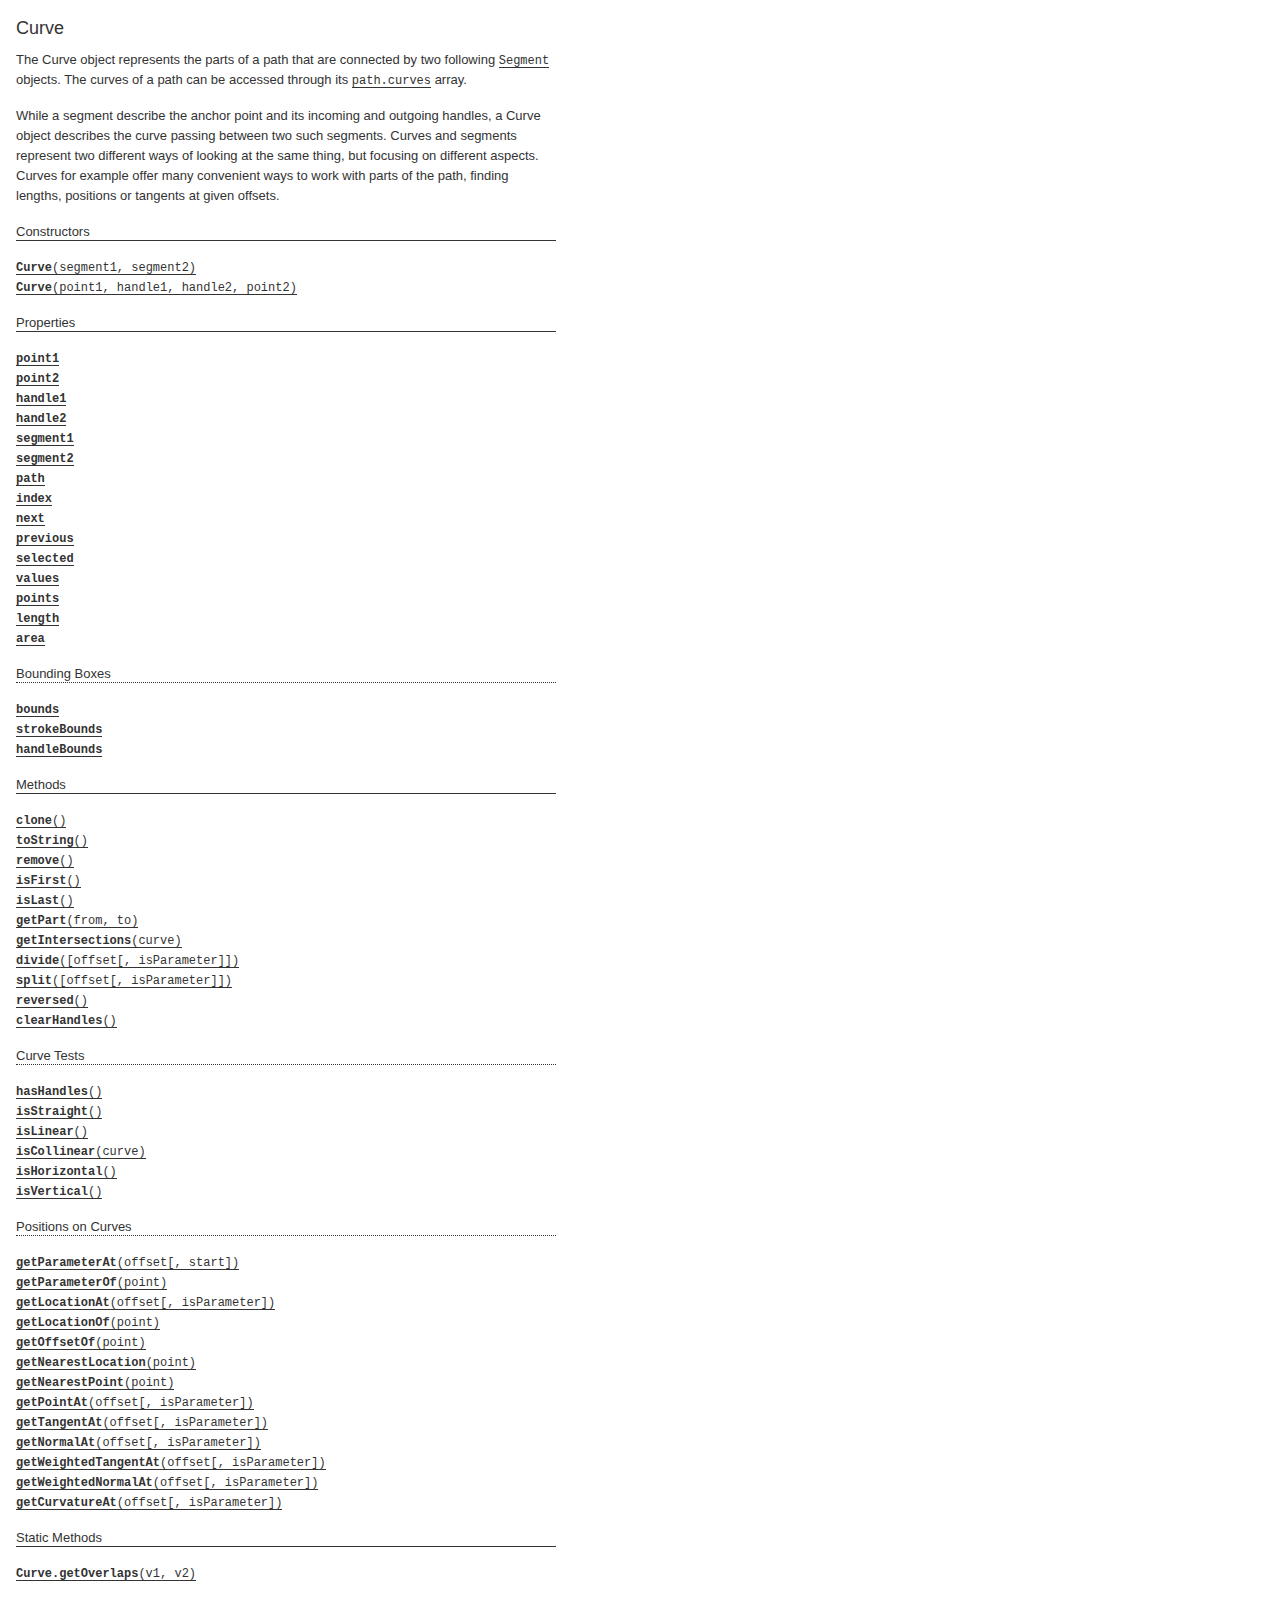
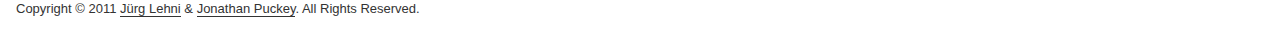
<file: paperjs-v0.9.25/docs/classes/Curve.html>
<!DOCTYPE html>
<html>
<head>
<meta charset="UTF-8">
<title>Curve</title>
<base target="class-frame">
<link href="../assets/css/docs.css" rel="stylesheet" type="text/css">
<script src="../assets/js/paper.js"></script>
<script src="../assets/js/jquery.js"></script>
<script src="../assets/js/codemirror.js"></script>
<script src="../assets/js/docs.js"></script>
</head>
<body class="reference">
<div class="reference-class">
<h1>Curve</h1>

<p>The Curve object represents the parts of a path that are connected by
two following <a href="../classes/Segment.html"><tt>Segment</tt></a> objects. The curves of a path can be accessed
through its <a href="../classes/Path.html#curves"><tt>path.curves</tt></a> array.</p>
<p>While a segment describe the anchor point and its incoming and outgoing
handles, a Curve object describes the curve passing between two such
segments. Curves and segments represent two different ways of looking at the
same thing, but focusing on different aspects. Curves for example offer many
convenient ways to work with parts of the path, finding lengths, positions or
tangents at given offsets.</p>

</div>

<!-- ============================== constructors ========================= -->
<div class="reference-members"><h2>Constructors</h2>
	
		
<div id="curve-segment1-segment2" class="member">
<div class="member-link">
<a name="curve-segment1-segment2" href="#curve-segment1-segment2"><tt><b>Curve</b>(segment1, segment2)</tt></a>
</div>
<div class="member-description hidden">
<div class="member-text">
    <p>Creates a new curve object.</p>
    
<ul><b>Parameters:</b>

<li>
<tt>segment1:</tt> 
<a href="../classes/Segment.html"><tt>Segment</tt></a>


</li>

<li>
<tt>segment2:</tt> 
<a href="../classes/Segment.html"><tt>Segment</tt></a>


</li>

</ul>

    
	<ul><b>Returns:</b>
	
		<li>
<tt><a href="../classes/Curve.html"><tt>Curve</tt></a></tt>
</li>
	
	</ul>

    
    
</div>
</div>
</div>
	
		
<div id="curve-point1-handle1-handle2-point2" class="member">
<div class="member-link">
<a name="curve-point1-handle1-handle2-point2" href="#curve-point1-handle1-handle2-point2"><tt><b>Curve</b>(point1, handle1, handle2, point2)</tt></a>
</div>
<div class="member-description hidden">
<div class="member-text">
    <p>Creates a new curve object.</p>
    
<ul><b>Parameters:</b>

<li>
<tt>point1:</tt> 
<a href="../classes/Point.html"><tt>Point</tt></a>


</li>

<li>
<tt>handle1:</tt> 
<a href="../classes/Point.html"><tt>Point</tt></a>


</li>

<li>
<tt>handle2:</tt> 
<a href="../classes/Point.html"><tt>Point</tt></a>


</li>

<li>
<tt>point2:</tt> 
<a href="../classes/Point.html"><tt>Point</tt></a>


</li>

</ul>

    
	<ul><b>Returns:</b>
	
		<li>
<tt><a href="../classes/Curve.html"><tt>Curve</tt></a></tt>
</li>
	
	</ul>

    
    
</div>
</div>
</div>
	
</div>





	<div class="reference-members"><h2>Properties</h2>
		
			
<div id="point1" class="member">
<div class="member-link">
<a name="point1" href="#point1"><tt><b>point1</b></tt></a>
</div>
<div class="member-description hidden">

<div class="member-text">
	<p>The first anchor point of the curve.</p>
	
	
	<ul><b>Type:</b>
	<li>
		<a href="../classes/Point.html"><tt>Point</tt></a>
	</li>
	</ul>
    
	
	
</div>

</div>
</div>
		
			
<div id="point2" class="member">
<div class="member-link">
<a name="point2" href="#point2"><tt><b>point2</b></tt></a>
</div>
<div class="member-description hidden">

<div class="member-text">
	<p>The second anchor point of the curve.</p>
	
	
	<ul><b>Type:</b>
	<li>
		<a href="../classes/Point.html"><tt>Point</tt></a>
	</li>
	</ul>
    
	
	
</div>

</div>
</div>
		
			
<div id="handle1" class="member">
<div class="member-link">
<a name="handle1" href="#handle1"><tt><b>handle1</b></tt></a>
</div>
<div class="member-description hidden">

<div class="member-text">
	<p>The handle point that describes the tangent in the first anchor point.</p>
	
	
	<ul><b>Type:</b>
	<li>
		<a href="../classes/Point.html"><tt>Point</tt></a>
	</li>
	</ul>
    
	
	
</div>

</div>
</div>
		
			
<div id="handle2" class="member">
<div class="member-link">
<a name="handle2" href="#handle2"><tt><b>handle2</b></tt></a>
</div>
<div class="member-description hidden">

<div class="member-text">
	<p>The handle point that describes the tangent in the second anchor point.</p>
	
	
	<ul><b>Type:</b>
	<li>
		<a href="../classes/Point.html"><tt>Point</tt></a>
	</li>
	</ul>
    
	
	
</div>

</div>
</div>
		
			
<div id="segment1" class="member">
<div class="member-link">
<a name="segment1" href="#segment1"><tt><b>segment1</b></tt></a>
</div>
<div class="member-description hidden">

<div class="member-text">
	<p>The first segment of the curve.</p>
	
		<p>Read only.</p>
	
	
	<ul><b>Type:</b>
	<li>
		<a href="../classes/Segment.html"><tt>Segment</tt></a>
	</li>
	</ul>
    
	
	
</div>

</div>
</div>
		
			
<div id="segment2" class="member">
<div class="member-link">
<a name="segment2" href="#segment2"><tt><b>segment2</b></tt></a>
</div>
<div class="member-description hidden">

<div class="member-text">
	<p>The second segment of the curve.</p>
	
		<p>Read only.</p>
	
	
	<ul><b>Type:</b>
	<li>
		<a href="../classes/Segment.html"><tt>Segment</tt></a>
	</li>
	</ul>
    
	
	
</div>

</div>
</div>
		
			
<div id="path" class="member">
<div class="member-link">
<a name="path" href="#path"><tt><b>path</b></tt></a>
</div>
<div class="member-description hidden">

<div class="member-text">
	<p>The path that the curve belongs to.</p>
	
		<p>Read only.</p>
	
	
	<ul><b>Type:</b>
	<li>
		<a href="../classes/Path.html"><tt>Path</tt></a>
	</li>
	</ul>
    
	
	
</div>

</div>
</div>
		
			
<div id="index" class="member">
<div class="member-link">
<a name="index" href="#index"><tt><b>index</b></tt></a>
</div>
<div class="member-description hidden">

<div class="member-text">
	<p>The index of the curve in the <a href="../classes/Path.html#curves"><tt>path.curves</tt></a> array.</p>
	
		<p>Read only.</p>
	
	
	<ul><b>Type:</b>
	<li>
		<tt>Number</tt>
	</li>
	</ul>
    
	
	
</div>

</div>
</div>
		
			
<div id="next" class="member">
<div class="member-link">
<a name="next" href="#next"><tt><b>next</b></tt></a>
</div>
<div class="member-description hidden">

<div class="member-text">
	<p>The next curve in the <a href="../classes/Path.html#curves"><tt>path.curves</tt></a> array that the curve
belongs to.</p>
	
		<p>Read only.</p>
	
	
	<ul><b>Type:</b>
	<li>
		<a href="../classes/Curve.html"><tt>Curve</tt></a>
	</li>
	</ul>
    
	
	
</div>

</div>
</div>
		
			
<div id="previous" class="member">
<div class="member-link">
<a name="previous" href="#previous"><tt><b>previous</b></tt></a>
</div>
<div class="member-description hidden">

<div class="member-text">
	<p>The previous curve in the <a href="../classes/Path.html#curves"><tt>path.curves</tt></a> array that the curve
belongs to.</p>
	
		<p>Read only.</p>
	
	
	<ul><b>Type:</b>
	<li>
		<a href="../classes/Curve.html"><tt>Curve</tt></a>
	</li>
	</ul>
    
	
	
</div>

</div>
</div>
		
			
<div id="selected" class="member">
<div class="member-link">
<a name="selected" href="#selected"><tt><b>selected</b></tt></a>
</div>
<div class="member-description hidden">

<div class="member-text">
	<p>Specifies whether the points and handles of the curve are selected.</p>
	
	
	<ul><b>Type:</b>
	<li>
		<tt>Boolean</tt>
	</li>
	</ul>
    
	
	
</div>

</div>
</div>
		
			
<div id="values-matrix" class="member">
<div class="member-link">
<a name="values-matrix" href="#values-matrix"><tt><b>values</b></tt></a>
</div>
<div class="member-description hidden">

<div class="member-text">
	<p>An array of 8 float values, describing this curve's geometry in four
absolute x/y pairs (point1, handle1, handle2, point2). This format is
used internally for efficient processing of curve geometries, e.g. when
calculating intersections or bounds.</p>
<p>Note that the handles are converted to absolute coordinates.</p>
	
		<p>Read only.</p>
	
	
	<ul><b>Type:</b>
	<li>
		<tt>Number</tt>
	</li>
	</ul>
    
	
	
</div>

</div>
</div>
		
			
<div id="points" class="member">
<div class="member-link">
<a name="points" href="#points"><tt><b>points</b></tt></a>
</div>
<div class="member-description hidden">

<div class="member-text">
	<p>An array of 4 point objects, describing this curve's geometry in absolute
coordinates (point1, handle1, handle2, point2).</p>
<p>Note that the handles are converted to absolute coordinates.</p>
	
		<p>Read only.</p>
	
	
	<ul><b>Type:</b>
	<li>
		Array of <a href="../classes/Point.html"><tt>Point</tt></a> objects
	</li>
	</ul>
    
	
	
</div>

</div>
</div>
		
			
<div id="length" class="member">
<div class="member-link">
<a name="length" href="#length"><tt><b>length</b></tt></a>
</div>
<div class="member-description hidden">

<div class="member-text">
	<p>The approximated length of the curve.</p>
	
		<p>Read only.</p>
	
	
	<ul><b>Type:</b>
	<li>
		<tt>Number</tt>
	</li>
	</ul>
    
	
	
</div>

</div>
</div>
		
			
<div id="area" class="member">
<div class="member-link">
<a name="area" href="#area"><tt><b>area</b></tt></a>
</div>
<div class="member-description hidden">

<div class="member-text">
	<p>The area that the curve's geometry is covering.</p>
	
		<p>Read only.</p>
	
	
	<ul><b>Type:</b>
	<li>
		<tt>Number</tt>
	</li>
	</ul>
    
	
	
</div>

</div>
</div>
		
			
	<h3>Bounding Boxes</h3>

<div id="bounds" class="member">
<div class="member-link">
<a name="bounds" href="#bounds"><tt><b>bounds</b></tt></a>
</div>
<div class="member-description hidden">

<div class="member-text">
	<p>The bounding rectangle of the curve excluding stroke width.</p>
	
	
	<ul><b>Type:</b>
	<li>
		<a href="../classes/Rectangle.html"><tt>Rectangle</tt></a>
	</li>
	</ul>
    
	
	
</div>

</div>
</div>
		
			
<div id="strokebounds" class="member">
<div class="member-link">
<a name="strokebounds" href="#strokebounds"><tt><b>strokeBounds</b></tt></a>
</div>
<div class="member-description hidden">

<div class="member-text">
	<p>The bounding rectangle of the curve including stroke width.</p>
	
	
	<ul><b>Type:</b>
	<li>
		<a href="../classes/Rectangle.html"><tt>Rectangle</tt></a>
	</li>
	</ul>
    
	
	
</div>

</div>
</div>
		
			
<div id="handlebounds" class="member">
<div class="member-link">
<a name="handlebounds" href="#handlebounds"><tt><b>handleBounds</b></tt></a>
</div>
<div class="member-description hidden">

<div class="member-text">
	<p>The bounding rectangle of the curve including handles.</p>
	
	
	<ul><b>Type:</b>
	<li>
		<a href="../classes/Rectangle.html"><tt>Rectangle</tt></a>
	</li>
	</ul>
    
	
	
</div>

</div>
</div>
		
	</div>



<!-- ============================== methods ================================ -->
	<div class="reference-members"><h2>Methods</h2>
		
			
<div id="clone" class="member">
<div class="member-link">
<a name="clone" href="#clone"><tt><b>clone</b>()</tt></a>
</div>
<div class="member-description hidden">
<div class="member-text">
	<p>Returns a copy of the curve.</p>
    
	
	
	<ul><b>Returns:</b>
	
		<li>
<tt><a href="../classes/Curve.html"><tt>Curve</tt></a></tt>
</li>
	
	</ul>

	
	
</div>
</div>
</div>
		
			
<div id="tostring" class="member">
<div class="member-link">
<a name="tostring" href="#tostring"><tt><b>toString</b>()</tt></a>
</div>
<div class="member-description hidden">
<div class="member-text">
	
    
	
	
	<ul><b>Returns:</b>
	
		<li>
<tt><tt>String</tt></tt>&nbsp;&mdash;&nbsp;a string representation of the curve
</li>
	
	</ul>

	
	
</div>
</div>
</div>
		
			
<div id="remove" class="member">
<div class="member-link">
<a name="remove" href="#remove"><tt><b>remove</b>()</tt></a>
</div>
<div class="member-description hidden">
<div class="member-text">
	<p>Removes the curve from the path that it belongs to, by removing its
second segment and merging its handle with the first segment.</p>
    
	
	
	<ul><b>Returns:</b>
	
		<li>
<tt><tt>Boolean</tt></tt>&nbsp;&mdash;&nbsp;<tt>true</tt> if the curve was removed, <tt>false</tt> otherwise
</li>
	
	</ul>

	
	
</div>
</div>
</div>
		
			
<div id="isfirst" class="member">
<div class="member-link">
<a name="isfirst" href="#isfirst"><tt><b>isFirst</b>()</tt></a>
</div>
<div class="member-description hidden">
<div class="member-text">
	<p>Checks if the this is the first curve in the <a href="../classes/Path.html#curves"><tt>path.curves</tt></a> array.</p>
    
	
	
	<ul><b>Returns:</b>
	
		<li>
<tt><tt>Boolean</tt></tt>&nbsp;&mdash;&nbsp;<tt>true</tt> if this is the first curve, <tt>false</tt> otherwise
</li>
	
	</ul>

	
	
</div>
</div>
</div>
		
			
<div id="islast" class="member">
<div class="member-link">
<a name="islast" href="#islast"><tt><b>isLast</b>()</tt></a>
</div>
<div class="member-description hidden">
<div class="member-text">
	<p>Checks if the this is the last curve in the <a href="../classes/Path.html#curves"><tt>path.curves</tt></a> array.</p>
    
	
	
	<ul><b>Returns:</b>
	
		<li>
<tt><tt>Boolean</tt></tt>&nbsp;&mdash;&nbsp;<tt>true</tt> if this is the last curve, <tt>false</tt> otherwise
</li>
	
	</ul>

	
	
</div>
</div>
</div>
		
			
<div id="getpart-from-to" class="member">
<div class="member-link">
<a name="getpart-from-to" href="#getpart-from-to"><tt><b>getPart</b>(from, to)</tt></a>
</div>
<div class="member-description hidden">
<div class="member-text">
	<p>Creates a new curve as a sub-curve from this curve, its range defined by
the given parameters. If <tt>from</tt> is larger than <tt>to</tt>, then
the resulting curve will have its direction reversed.</p>
    
	
<ul><b>Parameters:</b>

<li>
<tt>from:</tt> 
<tt>Number</tt>
&mdash;&nbsp;the curve-time parameter at which the sub-curve
starts

</li>

<li>
<tt>to:</tt> 
<tt>Number</tt>
&mdash;&nbsp;the curve-time parameter at which the sub-curve
ends

</li>

</ul>

	
	<ul><b>Returns:</b>
	
		<li>
<tt><a href="../classes/Curve.html"><tt>Curve</tt></a></tt>&nbsp;&mdash;&nbsp;the newly create sub-curve
</li>
	
	</ul>

	
	
</div>
</div>
</div>
		
			
<div id="getintersections-curve" class="member">
<div class="member-link">
<a name="getintersections-curve" href="#getintersections-curve"><tt><b>getIntersections</b>(curve)</tt></a>
</div>
<div class="member-description hidden">
<div class="member-text">
	<p>Returns all intersections between two <a href="../classes/Curve.html"><tt>Curve</tt></a> objects as an array
of <a href="../classes/CurveLocation.html"><tt>CurveLocation</tt></a> objects.</p>
    
	
<ul><b>Parameters:</b>

<li>
<tt>curve:</tt> 
<a href="../classes/Curve.html"><tt>Curve</tt></a>
&mdash;&nbsp;the other curve to find the intersections with (if
the curve itself or <tt>null</tt> is passed, the self intersection of the
curve is returned, if it exists)

</li>

</ul>

	
	<ul><b>Returns:</b>
	
		<li>
<tt>Array of <a href="../classes/CurveLocation.html"><tt>CurveLocation</tt></a> objects</tt>&nbsp;&mdash;&nbsp;the locations of all intersections between the
curves
</li>
	
	</ul>

	
	
</div>
</div>
</div>
		
			
<div id="divide" class="member">
<div class="member-link">
<a name="divide" href="#divide"><tt><b>divide</b>([offset[, isParameter]])</tt></a>
</div>
<div class="member-description hidden">
<div class="member-text">
	<p>Divides the curve into two curves at the given offset. The curve itself
is modified and becomes the first part, the second part is returned as a
new curve. If the modified curve belongs to a path item, the second part
is also added to the path.</p>
    
	
<ul><b>Parameters:</b>

<li>
<tt>offset:</tt> 
<tt>Number</tt>
&mdash;&nbsp;the offset on the curve at which to split,
or the curve time parameter if <tt>isParameter</tt> is <tt>true</tt>
&mdash;&nbsp;optional, default: <tt>0.5</tt>
</li>

<li>
<tt>isParameter:</tt> 
<tt>Boolean</tt>
&mdash;&nbsp;pass <tt>true</tt> if <tt>offset</tt>
is a curve time parameter
&mdash;&nbsp;optional, default: <tt>false</tt>
</li>

</ul>

	
	<ul><b>Returns:</b>
	
		<li>
<tt><a href="../classes/Curve.html"><tt>Curve</tt></a></tt>&nbsp;&mdash;&nbsp;the second part of the divided curve, if the offset
is within the valid range, {code null} otherwise.
</li>
	
	</ul>

	
	
</div>
</div>
</div>
		
			
<div id="split" class="member">
<div class="member-link">
<a name="split" href="#split"><tt><b>split</b>([offset[, isParameter]])</tt></a>
</div>
<div class="member-description hidden">
<div class="member-text">
	<p>Splits the path this curve belongs to at the given offset. After
splitting, the path will be open. If the path was open already, splitting
will result in two paths.</p>
    
	
<ul><b>Parameters:</b>

<li>
<tt>offset:</tt> 
<tt>Number</tt>
&mdash;&nbsp;the offset on the curve at which to split,
or the curve time parameter if <tt>isParameter</tt> is <tt>true</tt>
&mdash;&nbsp;optional, default: <tt>0.5</tt>
</li>

<li>
<tt>isParameter:</tt> 
<tt>Boolean</tt>
&mdash;&nbsp;pass <tt>true</tt> if <tt>offset</tt>
is a curve time parameter
&mdash;&nbsp;optional, default: <tt>false</tt>
</li>

</ul>

	
	<ul><b>Returns:</b>
	
		<li>
<tt><a href="../classes/Path.html"><tt>Path</tt></a></tt>&nbsp;&mdash;&nbsp;the newly created path after splitting, if any
</li>
	
	</ul>

	
	<p><b>See also:</b>
	<tt><a href="../classes/Path.html#split-index-parameter"><tt>path.split(index, parameter)</tt></a></tt>
	</p>

	
</div>
</div>
</div>
		
			
<div id="reversed" class="member">
<div class="member-link">
<a name="reversed" href="#reversed"><tt><b>reversed</b>()</tt></a>
</div>
<div class="member-description hidden">
<div class="member-text">
	<p>Returns a reversed version of the curve, without modifying the curve
itself.</p>
    
	
	
	<ul><b>Returns:</b>
	
		<li>
<tt><a href="../classes/Curve.html"><tt>Curve</tt></a></tt>&nbsp;&mdash;&nbsp;a reversed version of the curve
</li>
	
	</ul>

	
	
</div>
</div>
</div>
		
			
<div id="clearhandles" class="member">
<div class="member-link">
<a name="clearhandles" href="#clearhandles"><tt><b>clearHandles</b>()</tt></a>
</div>
<div class="member-description hidden">
<div class="member-text">
	<p>Clears the curve's handles by setting their coordinates to zero,
turning the curve into a straight line.</p>
    
	
	
	
	
</div>
</div>
</div>
		
			
<h3>Curve Tests</h3>

<div id="hashandles" class="member">
<div class="member-link">
<a name="hashandles" href="#hashandles"><tt><b>hasHandles</b>()</tt></a>
</div>
<div class="member-description hidden">
<div class="member-text">
	<p>Checks if this curve has any curve handles set.</p>
    
	
	
	<ul><b>Returns:</b>
	
		<li>
<tt><tt>Boolean</tt></tt>&nbsp;&mdash;&nbsp;<tt>true</tt> if the curve has handles set, <tt>false</tt> otherwise
</li>
	
	</ul>

	
	<p><b>See also:</b>
	<tt><a href="../classes/Curve.html#handle1"><tt>curve.handle1</tt></a></tt>, <tt><a href="../classes/Curve.html#handle2"><tt>curve.handle2</tt></a></tt>, <tt><a href="../classes/Segment.html#hashandles"><tt>segment.hasHandles</tt></a>()</tt>, <tt><a href="../classes/Path.html#hashandles"><tt>path.hasHandles</tt></a>()</tt>
	</p>

	
</div>
</div>
</div>
		
			
<div id="isstraight" class="member">
<div class="member-link">
<a name="isstraight" href="#isstraight"><tt><b>isStraight</b>()</tt></a>
</div>
<div class="member-description hidden">
<div class="member-text">
	<p>Checks if this curve appears as a straight line. This can mean that
it has no handles defined, or that the handles run collinear with the
line that connects the curve's start and end point, not falling
outside of the line.</p>
    
	
	
	<ul><b>Returns:</b>
	
		<li>
<tt><tt>Boolean</tt></tt>&nbsp;&mdash;&nbsp;<tt>true</tt> if the curve is straight, <tt>false</tt> otherwise
</li>
	
	</ul>

	
	
</div>
</div>
</div>
		
			
<div id="islinear" class="member">
<div class="member-link">
<a name="islinear" href="#islinear"><tt><b>isLinear</b>()</tt></a>
</div>
<div class="member-description hidden">
<div class="member-text">
	<p>Checks if this curve is parametrically linear, meaning that it is
straight and its handles are positioned at 1/3 and 2/3 of the total
length of the curve.</p>
    
	
	
	<ul><b>Returns:</b>
	
		<li>
<tt><tt>Boolean</tt></tt>&nbsp;&mdash;&nbsp;<tt>true</tt> if the curve is parametrically linear, <tt>false</tt> otherwise
</li>
	
	</ul>

	
	
</div>
</div>
</div>
		
			
<div id="iscollinear-curve" class="member">
<div class="member-link">
<a name="iscollinear-curve" href="#iscollinear-curve"><tt><b>isCollinear</b>(curve)</tt></a>
</div>
<div class="member-description hidden">
<div class="member-text">
	<p>Checks if the the two curves describe straight lines that are
collinear, meaning they run in parallel.</p>
    
	
<ul><b>Parameters:</b>

<li>
<tt>curve:</tt> 
<a href="../classes/Curve.html"><tt>Curve</tt></a>
&mdash;&nbsp;the other curve to check against

</li>

</ul>

	
	<ul><b>Returns:</b>
	
		<li>
<tt><tt>Boolean</tt></tt>&nbsp;&mdash;&nbsp;<tt>true</tt> if the two lines are collinear, <tt>false</tt> otherwise
</li>
	
	</ul>

	
	
</div>
</div>
</div>
		
			
<div id="ishorizontal" class="member">
<div class="member-link">
<a name="ishorizontal" href="#ishorizontal"><tt><b>isHorizontal</b>()</tt></a>
</div>
<div class="member-description hidden">
<div class="member-text">
	<p>Checks if the curve is a straight horizontal line.</p>
    
	
	
	<ul><b>Returns:</b>
	
		<li>
<tt><tt>Boolean</tt></tt>&nbsp;&mdash;&nbsp;<tt>true</tt> if the line is horizontal, <tt>false</tt> otherwise
</li>
	
	</ul>

	
	
</div>
</div>
</div>
		
			
<div id="isvertical" class="member">
<div class="member-link">
<a name="isvertical" href="#isvertical"><tt><b>isVertical</b>()</tt></a>
</div>
<div class="member-description hidden">
<div class="member-text">
	<p>Checks if the curve is a straight vertical line.</p>
    
	
	
	<ul><b>Returns:</b>
	
		<li>
<tt><tt>Boolean</tt></tt>&nbsp;&mdash;&nbsp;<tt>true</tt> if the line is vertical, <tt>false</tt> otherwise
</li>
	
	</ul>

	
	
</div>
</div>
</div>
		
			
<h3>Positions on Curves</h3>

<div id="getparameterat-offset" class="member">
<div class="member-link">
<a name="getparameterat-offset" href="#getparameterat-offset"><tt><b>getParameterAt</b>(offset[, start])</tt></a>
</div>
<div class="member-description hidden">
<div class="member-text">
	<p>Calculates the curve time parameter of the specified offset on the path,
relative to the provided start parameter. If offset is a negative value,
the parameter is searched to the left of the start parameter. If no start
parameter is provided, a default of <tt>0</tt> for positive values of
<tt>offset</tt> and <tt>1</tt> for negative values of <tt>offset</tt>.</p>
    
	
<ul><b>Parameters:</b>

<li>
<tt>offset:</tt> 
<tt>Number</tt>


</li>

<li>
<tt>start:</tt> 
<tt>Number</tt>

&mdash;&nbsp;optional
</li>

</ul>

	
	<ul><b>Returns:</b>
	
		<li>
<tt><tt>Number</tt></tt>&nbsp;&mdash;&nbsp;the curve time parameter at the specified offset
</li>
	
	</ul>

	
	
</div>
</div>
</div>
		
			
<div id="getparameterof-point" class="member">
<div class="member-link">
<a name="getparameterof-point" href="#getparameterof-point"><tt><b>getParameterOf</b>(point)</tt></a>
</div>
<div class="member-description hidden">
<div class="member-text">
	<p>Returns the curve time parameter of the specified point if it lies on the
curve, <tt>null</tt> otherwise.</p>
    
	
<ul><b>Parameters:</b>

<li>
<tt>point:</tt> 
<a href="../classes/Point.html"><tt>Point</tt></a>
&mdash;&nbsp;the point on the curve

</li>

</ul>

	
	<ul><b>Returns:</b>
	
		<li>
<tt><tt>Number</tt></tt>&nbsp;&mdash;&nbsp;the curve time parameter of the specified point
</li>
	
	</ul>

	
	
</div>
</div>
</div>
		
			
<div id="getlocationat-offset" class="member">
<div class="member-link">
<a name="getlocationat-offset" href="#getlocationat-offset"><tt><b>getLocationAt</b>(offset[, isParameter])</tt></a>
</div>
<div class="member-description hidden">
<div class="member-text">
	<p>Calculates the curve location at the specified offset or curve time
parameter.</p>
    
	
<ul><b>Parameters:</b>

<li>
<tt>offset:</tt> 
<tt>Number</tt>
&mdash;&nbsp;the offset on the curve, or the curve time
parameter if <tt>isParameter</tt> is <tt>true</tt>

</li>

<li>
<tt>isParameter:</tt> 
<tt>Boolean</tt>
&mdash;&nbsp;pass <tt>true</tt> if <tt>offset</tt>
is a curve time parameter
&mdash;&nbsp;optional, default: <tt>false</tt>
</li>

</ul>

	
	<ul><b>Returns:</b>
	
		<li>
<tt><a href="../classes/CurveLocation.html"><tt>CurveLocation</tt></a></tt>&nbsp;&mdash;&nbsp;the curve location at the specified the offset
</li>
	
	</ul>

	
	
</div>
</div>
</div>
		
			
<div id="getlocationof-point" class="member">
<div class="member-link">
<a name="getlocationof-point" href="#getlocationof-point"><tt><b>getLocationOf</b>(point)</tt></a>
</div>
<div class="member-description hidden">
<div class="member-text">
	<p>Returns the curve location of the specified point if it lies on the
curve, <tt>null</tt> otherwise.</p>
    
	
<ul><b>Parameters:</b>

<li>
<tt>point:</tt> 
<a href="../classes/Point.html"><tt>Point</tt></a>
&mdash;&nbsp;the point on the curve

</li>

</ul>

	
	<ul><b>Returns:</b>
	
		<li>
<tt><a href="../classes/CurveLocation.html"><tt>CurveLocation</tt></a></tt>&nbsp;&mdash;&nbsp;the curve location of the specified point
</li>
	
	</ul>

	
	
</div>
</div>
</div>
		
			
<div id="getoffsetof-point" class="member">
<div class="member-link">
<a name="getoffsetof-point" href="#getoffsetof-point"><tt><b>getOffsetOf</b>(point)</tt></a>
</div>
<div class="member-description hidden">
<div class="member-text">
	<p>Returns the length of the path from its beginning up to up to the
specified point if it lies on the path, <tt>null</tt> otherwise.</p>
    
	
<ul><b>Parameters:</b>

<li>
<tt>point:</tt> 
<a href="../classes/Point.html"><tt>Point</tt></a>
&mdash;&nbsp;the point on the path

</li>

</ul>

	
	<ul><b>Returns:</b>
	
		<li>
<tt><tt>Number</tt></tt>&nbsp;&mdash;&nbsp;the length of the path up to the specified point
</li>
	
	</ul>

	
	
</div>
</div>
</div>
		
			
<div id="getnearestlocation-point" class="member">
<div class="member-link">
<a name="getnearestlocation-point" href="#getnearestlocation-point"><tt><b>getNearestLocation</b>(point)</tt></a>
</div>
<div class="member-description hidden">
<div class="member-text">
	<p>Returns the nearest location on the curve to the specified point.</p>
    
	
<ul><b>Parameters:</b>

<li>
<tt>point:</tt> 
<a href="../classes/Point.html"><tt>Point</tt></a>
&mdash;&nbsp;the point for which we search the nearest location

</li>

</ul>

	
	<ul><b>Returns:</b>
	
		<li>
<tt><a href="../classes/CurveLocation.html"><tt>CurveLocation</tt></a></tt>&nbsp;&mdash;&nbsp;the location on the curve that's the closest to
the specified point
</li>
	
	</ul>

	
	
</div>
</div>
</div>
		
			
<div id="getnearestpoint-point" class="member">
<div class="member-link">
<a name="getnearestpoint-point" href="#getnearestpoint-point"><tt><b>getNearestPoint</b>(point)</tt></a>
</div>
<div class="member-description hidden">
<div class="member-text">
	<p>Returns the nearest point on the curve to the specified point.</p>
    
	
<ul><b>Parameters:</b>

<li>
<tt>point:</tt> 
<a href="../classes/Point.html"><tt>Point</tt></a>
&mdash;&nbsp;the point for which we search the nearest point

</li>

</ul>

	
	<ul><b>Returns:</b>
	
		<li>
<tt><a href="../classes/Point.html"><tt>Point</tt></a></tt>&nbsp;&mdash;&nbsp;the point on the curve that's the closest to the
specified point
</li>
	
	</ul>

	
	
</div>
</div>
</div>
		
			
<div id="getpointat-offset" class="member">
<div class="member-link">
<a name="getpointat-offset" href="#getpointat-offset"><tt><b>getPointAt</b>(offset[, isParameter])</tt></a>
</div>
<div class="member-description hidden">
<div class="member-text">
	<p>Calculates the point on the curve at the given offset.</p>
    
	
<ul><b>Parameters:</b>

<li>
<tt>offset:</tt> 
<tt>Number</tt>
&mdash;&nbsp;the offset on the curve, or the curve time
parameter if <tt>isParameter</tt> is <tt>true</tt>

</li>

<li>
<tt>isParameter:</tt> 
<tt>Boolean</tt>
&mdash;&nbsp;pass <tt>true</tt> if <tt>offset</tt>
is a curve time parameter
&mdash;&nbsp;optional, default: <tt>false</tt>
</li>

</ul>

	
	<ul><b>Returns:</b>
	
		<li>
<tt><a href="../classes/Point.html"><tt>Point</tt></a></tt>&nbsp;&mdash;&nbsp;the point on the curve at the given offset
</li>
	
	</ul>

	
	
</div>
</div>
</div>
		
			
<div id="gettangentat-offset" class="member">
<div class="member-link">
<a name="gettangentat-offset" href="#gettangentat-offset"><tt><b>getTangentAt</b>(offset[, isParameter])</tt></a>
</div>
<div class="member-description hidden">
<div class="member-text">
	<p>Calculates the normalized tangent vector of the curve at the given
offset.</p>
    
	
<ul><b>Parameters:</b>

<li>
<tt>offset:</tt> 
<tt>Number</tt>
&mdash;&nbsp;the offset on the curve, or the curve time
parameter if <tt>isParameter</tt> is <tt>true</tt>

</li>

<li>
<tt>isParameter:</tt> 
<tt>Boolean</tt>
&mdash;&nbsp;pass <tt>true</tt> if <tt>offset</tt>
is a curve time parameter
&mdash;&nbsp;optional, default: <tt>false</tt>
</li>

</ul>

	
	<ul><b>Returns:</b>
	
		<li>
<tt><a href="../classes/Point.html"><tt>Point</tt></a></tt>&nbsp;&mdash;&nbsp;the normalized tangent of the curve at the given offset
</li>
	
	</ul>

	
	
</div>
</div>
</div>
		
			
<div id="getnormalat-offset" class="member">
<div class="member-link">
<a name="getnormalat-offset" href="#getnormalat-offset"><tt><b>getNormalAt</b>(offset[, isParameter])</tt></a>
</div>
<div class="member-description hidden">
<div class="member-text">
	<p>Calculates the normal vector of the curve at the given offset.</p>
    
	
<ul><b>Parameters:</b>

<li>
<tt>offset:</tt> 
<tt>Number</tt>
&mdash;&nbsp;the offset on the curve, or the curve time
parameter if <tt>isParameter</tt> is <tt>true</tt>

</li>

<li>
<tt>isParameter:</tt> 
<tt>Boolean</tt>
&mdash;&nbsp;pass <tt>true</tt> if <tt>offset</tt>
is a curve time parameter
&mdash;&nbsp;optional, default: <tt>false</tt>
</li>

</ul>

	
	<ul><b>Returns:</b>
	
		<li>
<tt><a href="../classes/Point.html"><tt>Point</tt></a></tt>&nbsp;&mdash;&nbsp;the normal of the curve at the given offset
</li>
	
	</ul>

	
	
</div>
</div>
</div>
		
			
<div id="getweightedtangentat-offset" class="member">
<div class="member-link">
<a name="getweightedtangentat-offset" href="#getweightedtangentat-offset"><tt><b>getWeightedTangentAt</b>(offset[, isParameter])</tt></a>
</div>
<div class="member-description hidden">
<div class="member-text">
	<p>Calculates the weighted tangent vector of the curve at the given
offset, its length reflecting the curve velocity at that location.</p>
    
	
<ul><b>Parameters:</b>

<li>
<tt>offset:</tt> 
<tt>Number</tt>
&mdash;&nbsp;the offset on the curve, or the curve time
parameter if <tt>isParameter</tt> is <tt>true</tt>

</li>

<li>
<tt>isParameter:</tt> 
<tt>Boolean</tt>
&mdash;&nbsp;pass <tt>true</tt> if <tt>offset</tt>
is a curve time parameter
&mdash;&nbsp;optional, default: <tt>false</tt>
</li>

</ul>

	
	<ul><b>Returns:</b>
	
		<li>
<tt><a href="../classes/Point.html"><tt>Point</tt></a></tt>&nbsp;&mdash;&nbsp;the weighted tangent of the curve at the given offset
</li>
	
	</ul>

	
	
</div>
</div>
</div>
		
			
<div id="getweightednormalat-offset" class="member">
<div class="member-link">
<a name="getweightednormalat-offset" href="#getweightednormalat-offset"><tt><b>getWeightedNormalAt</b>(offset[, isParameter])</tt></a>
</div>
<div class="member-description hidden">
<div class="member-text">
	<p>Calculates the weighted normal vector of the curve at the given offset,
its length reflecting the curve velocity at that location.</p>
    
	
<ul><b>Parameters:</b>

<li>
<tt>offset:</tt> 
<tt>Number</tt>
&mdash;&nbsp;the offset on the curve, or the curve time
parameter if <tt>isParameter</tt> is <tt>true</tt>

</li>

<li>
<tt>isParameter:</tt> 
<tt>Boolean</tt>
&mdash;&nbsp;pass <tt>true</tt> if <tt>offset</tt>
is a curve time parameter
&mdash;&nbsp;optional, default: <tt>false</tt>
</li>

</ul>

	
	<ul><b>Returns:</b>
	
		<li>
<tt><a href="../classes/Point.html"><tt>Point</tt></a></tt>&nbsp;&mdash;&nbsp;the weighted normal of the curve at the given offset
</li>
	
	</ul>

	
	
</div>
</div>
</div>
		
			
<div id="getcurvatureat-offset" class="member">
<div class="member-link">
<a name="getcurvatureat-offset" href="#getcurvatureat-offset"><tt><b>getCurvatureAt</b>(offset[, isParameter])</tt></a>
</div>
<div class="member-description hidden">
<div class="member-text">
	<p>Calculates the curvature of the curve at the given offset. Curvatures
indicate how sharply a curve changes direction. A straight line has zero
curvature, where as a circle has a constant curvature. The curve's radius
at the given offset is the reciprocal value of its curvature.</p>
    
	
<ul><b>Parameters:</b>

<li>
<tt>offset:</tt> 
<tt>Number</tt>
&mdash;&nbsp;the offset on the curve, or the curve time
parameter if <tt>isParameter</tt> is <tt>true</tt>

</li>

<li>
<tt>isParameter:</tt> 
<tt>Boolean</tt>
&mdash;&nbsp;pass <tt>true</tt> if <tt>offset</tt>
is a curve time parameter
&mdash;&nbsp;optional, default: <tt>false</tt>
</li>

</ul>

	
	<ul><b>Returns:</b>
	
		<li>
<tt><tt>Number</tt></tt>&nbsp;&mdash;&nbsp;the curvature of the curve at the given offset
</li>
	
	</ul>

	
	
</div>
</div>
</div>
		
	</div>


	<div class="reference-members"><h2>Static Methods</h2>
		
			
<div id="getoverlaps-v1-v2" class="member">
<div class="member-link">
<a name="getoverlaps-v1-v2" href="#getoverlaps-v1-v2"><tt><b>Curve.getOverlaps</b>(v1, v2)</tt></a>
</div>
<div class="member-description hidden">
<div class="member-text">
	<p>Code to detect overlaps of intersecting based on work by</p>
    
	
<ul><b>Parameters:</b>

<li>
<tt>v1:</tt> 



</li>

<li>
<tt>v2:</tt> 



</li>

</ul>

	
	
	
</div>
</div>
</div>
		
	</div>



<!-- =========================== copyright notice ========================= -->
<p class="footer">Copyright &#169; 2011 <a href="http://www.lehni.org" target="_blank">J&uuml;rg Lehni</a> &amp; <a href="http://www.jonathanpuckey.com" target="_blank">Jonathan Puckey</a>. All Rights Reserved.</p>
<div class="content-end"></div>

</body>
</file>
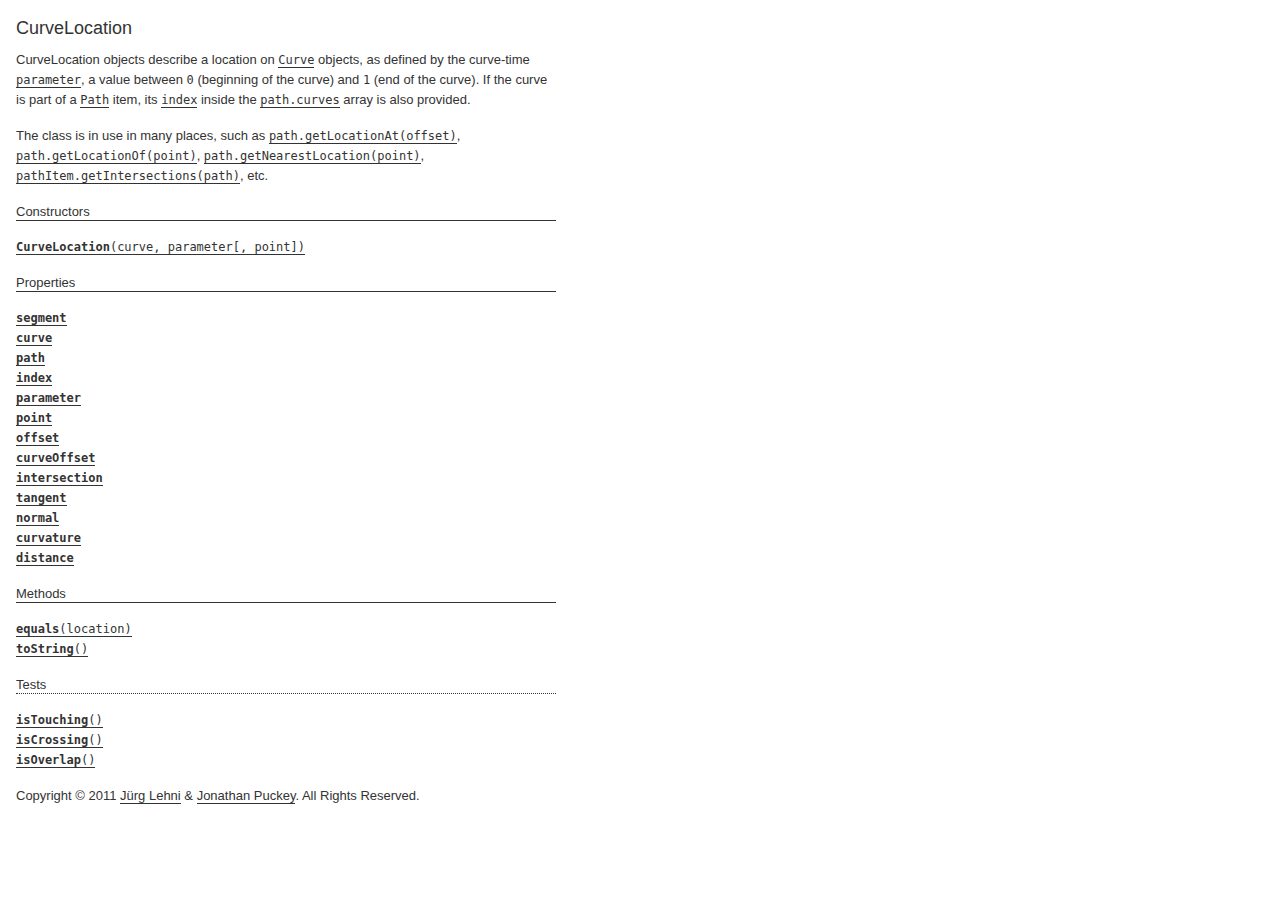
<file: paperjs-v0.9.25/docs/classes/CurveLocation.html>
<!DOCTYPE html>
<html>
<head>
<meta charset="UTF-8">
<title>CurveLocation</title>
<base target="class-frame">
<link href="../assets/css/docs.css" rel="stylesheet" type="text/css">
<script src="../assets/js/paper.js"></script>
<script src="../assets/js/jquery.js"></script>
<script src="../assets/js/codemirror.js"></script>
<script src="../assets/js/docs.js"></script>
</head>
<body class="reference">
<div class="reference-class">
<h1>CurveLocation</h1>

<p>CurveLocation objects describe a location on <a href="../classes/Curve.html"><tt>Curve</tt></a> objects,
as defined by the curve-time <a href="../classes/CurveLocation.html#parameter"><tt>parameter</tt></a>, a value between <tt>0</tt>
(beginning of the curve) and <tt>1</tt> (end of the curve). If the curve is
part of a <a href="../classes/Path.html"><tt>Path</tt></a> item, its <a href="../classes/CurveLocation.html#index"><tt>index</tt></a> inside the
<a href="../classes/Path.html#curves"><tt>path.curves</tt></a> array is also provided.</p>
<p>The class is in use in many places, such as
<a href="../classes/Path.html#getlocationat-offset"><tt>path.getLocationAt(offset)</tt></a>,
<a href="../classes/Path.html#getlocationof-point"><tt>path.getLocationOf(point)</tt></a>,
<a href="../classes/Path.html#getnearestlocation-point"><tt>path.getNearestLocation(point)</tt></a>,
<a href="../classes/PathItem.html#getintersections-path"><tt>pathItem.getIntersections(path)</tt></a>,
etc.</p>

</div>

<!-- ============================== constructors ========================= -->
<div class="reference-members"><h2>Constructors</h2>
	
		
<div id="curvelocation-curve-parameter" class="member">
<div class="member-link">
<a name="curvelocation-curve-parameter" href="#curvelocation-curve-parameter"><tt><b>CurveLocation</b>(curve, parameter[, point])</tt></a>
</div>
<div class="member-description hidden">
<div class="member-text">
    <p>Creates a new CurveLocation object.</p>
    
<ul><b>Parameters:</b>

<li>
<tt>curve:</tt> 
<a href="../classes/Curve.html"><tt>Curve</tt></a>


</li>

<li>
<tt>parameter:</tt> 
<tt>Number</tt>


</li>

<li>
<tt>point:</tt> 
<a href="../classes/Point.html"><tt>Point</tt></a>

&mdash;&nbsp;optional
</li>

</ul>

    
	<ul><b>Returns:</b>
	
		<li>
<tt><a href="../classes/CurveLocation.html"><tt>CurveLocation</tt></a></tt>
</li>
	
	</ul>

    
    
</div>
</div>
</div>
	
</div>





	<div class="reference-members"><h2>Properties</h2>
		
			
<div id="segment" class="member">
<div class="member-link">
<a name="segment" href="#segment"><tt><b>segment</b></tt></a>
</div>
<div class="member-description hidden">

<div class="member-text">
	<p>The segment of the curve which is closer to the described location.</p>
	
		<p>Read only.</p>
	
	
	<ul><b>Type:</b>
	<li>
		<a href="../classes/Segment.html"><tt>Segment</tt></a>
	</li>
	</ul>
    
	
	
</div>

</div>
</div>
		
			
<div id="curve" class="member">
<div class="member-link">
<a name="curve" href="#curve"><tt><b>curve</b></tt></a>
</div>
<div class="member-description hidden">

<div class="member-text">
	<p>The curve that this location belongs to.</p>
	
		<p>Read only.</p>
	
	
	<ul><b>Type:</b>
	<li>
		<a href="../classes/Curve.html"><tt>Curve</tt></a>
	</li>
	</ul>
    
	
	
</div>

</div>
</div>
		
			
<div id="path" class="member">
<div class="member-link">
<a name="path" href="#path"><tt><b>path</b></tt></a>
</div>
<div class="member-description hidden">

<div class="member-text">
	<p>The path this curve belongs to, if any.</p>
	
		<p>Read only.</p>
	
	
	<ul><b>Type:</b>
	<li>
		<a href="../classes/Item.html"><tt>Item</tt></a>
	</li>
	</ul>
    
	
	
</div>

</div>
</div>
		
			
<div id="index" class="member">
<div class="member-link">
<a name="index" href="#index"><tt><b>index</b></tt></a>
</div>
<div class="member-description hidden">

<div class="member-text">
	<p>The index of the <a href="../classes/CurveLocation.html#curve"><tt>curve</tt></a> within the <a href="../classes/Path.html#curves"><tt>path.curves</tt></a> list, if
it is part of a <a href="../classes/Path.html"><tt>Path</tt></a> item.</p>
	
		<p>Read only.</p>
	
	
	<ul><b>Type:</b>
	<li>
		<tt>Index</tt>
	</li>
	</ul>
    
	
	
</div>

</div>
</div>
		
			
<div id="parameter" class="member">
<div class="member-link">
<a name="parameter" href="#parameter"><tt><b>parameter</b></tt></a>
</div>
<div class="member-description hidden">

<div class="member-text">
	<p>The curve-time parameter, as used by various bezier curve calculations.</p>
<p>It is value between <tt>0</tt> (beginning of the curve) and <tt>1</tt>
(end of the curve).</p>
	
		<p>Read only.</p>
	
	
	<ul><b>Type:</b>
	<li>
		<tt>Number</tt>
	</li>
	</ul>
    
	
	
</div>

</div>
</div>
		
			
<div id="point" class="member">
<div class="member-link">
<a name="point" href="#point"><tt><b>point</b></tt></a>
</div>
<div class="member-description hidden">

<div class="member-text">
	<p>The point which is defined by the <a href="../classes/CurveLocation.html#curve"><tt>curve</tt></a> and
<a href="../classes/CurveLocation.html#parameter"><tt>parameter</tt></a>.</p>
	
		<p>Read only.</p>
	
	
	<ul><b>Type:</b>
	<li>
		<a href="../classes/Point.html"><tt>Point</tt></a>
	</li>
	</ul>
    
	
	
</div>

</div>
</div>
		
			
<div id="offset" class="member">
<div class="member-link">
<a name="offset" href="#offset"><tt><b>offset</b></tt></a>
</div>
<div class="member-description hidden">

<div class="member-text">
	<p>The length of the path from its beginning up to the location described
by this object. If the curve is not part of a path, then the length
within the curve is returned instead.</p>
	
		<p>Read only.</p>
	
	
	<ul><b>Type:</b>
	<li>
		<tt>Number</tt>
	</li>
	</ul>
    
	
	
</div>

</div>
</div>
		
			
<div id="curveoffset" class="member">
<div class="member-link">
<a name="curveoffset" href="#curveoffset"><tt><b>curveOffset</b></tt></a>
</div>
<div class="member-description hidden">

<div class="member-text">
	<p>The length of the curve from its beginning up to the location described
by this object.</p>
	
		<p>Read only.</p>
	
	
	<ul><b>Type:</b>
	<li>
		<tt>Number</tt>
	</li>
	</ul>
    
	
	
</div>

</div>
</div>
		
			
<div id="intersection" class="member">
<div class="member-link">
<a name="intersection" href="#intersection"><tt><b>intersection</b></tt></a>
</div>
<div class="member-description hidden">

<div class="member-text">
	<p>The curve location on the intersecting curve, if this location is the
result of a call to <a href="../classes/PathItem.html#getintersections-path"><tt>pathItem.getIntersections(path)</tt></a> /
<a href="../classes/Curve.html#getintersections-curve"><tt>curve.getIntersections(curve)</tt></a>.</p>
	
		<p>Read only.</p>
	
	
	<ul><b>Type:</b>
	<li>
		<a href="../classes/CurveLocation.html"><tt>CurveLocation</tt></a>
	</li>
	</ul>
    
	
	
</div>

</div>
</div>
		
			
<div id="tangent" class="member">
<div class="member-link">
<a name="tangent" href="#tangent"><tt><b>tangent</b></tt></a>
</div>
<div class="member-description hidden">

<div class="member-text">
	<p>The tangential vector to the <a href="../classes/CurveLocation.html#curve"><tt>curve</tt></a> at the given location.</p>
	
		<p>Read only.</p>
	
	
	<ul><b>Type:</b>
	<li>
		<a href="../classes/Point.html"><tt>Point</tt></a>
	</li>
	</ul>
    
	
	
</div>

</div>
</div>
		
			
<div id="normal" class="member">
<div class="member-link">
<a name="normal" href="#normal"><tt><b>normal</b></tt></a>
</div>
<div class="member-description hidden">

<div class="member-text">
	<p>The normal vector to the <a href="../classes/CurveLocation.html#curve"><tt>curve</tt></a> at the given location.</p>
	
		<p>Read only.</p>
	
	
	<ul><b>Type:</b>
	<li>
		<a href="../classes/Point.html"><tt>Point</tt></a>
	</li>
	</ul>
    
	
	
</div>

</div>
</div>
		
			
<div id="curvature" class="member">
<div class="member-link">
<a name="curvature" href="#curvature"><tt><b>curvature</b></tt></a>
</div>
<div class="member-description hidden">

<div class="member-text">
	<p>The curvature of the <a href="../classes/CurveLocation.html#curve"><tt>curve</tt></a> at the given location.</p>
	
		<p>Read only.</p>
	
	
	<ul><b>Type:</b>
	<li>
		<tt>Number</tt>
	</li>
	</ul>
    
	
	
</div>

</div>
</div>
		
			
<div id="distance" class="member">
<div class="member-link">
<a name="distance" href="#distance"><tt><b>distance</b></tt></a>
</div>
<div class="member-description hidden">

<div class="member-text">
	<p>The distance from the queried point to the returned location.</p>
	
		<p>Read only.</p>
	
	
	<ul><b>Type:</b>
	<li>
		<tt>Number</tt>
	</li>
	</ul>
    
	
	<p><b>See also:</b>
	<tt><a href="../classes/Curve.html#getnearestlocation-point"><tt>curve.getNearestLocation(point)</tt></a></tt>, <tt><a href="../classes/Path.html#getnearestlocation-point"><tt>path.getNearestLocation(point)</tt></a></tt>
	</p>

	
</div>

</div>
</div>
		
	</div>



<!-- ============================== methods ================================ -->
	<div class="reference-members"><h2>Methods</h2>
		
			
<div id="equals-location" class="member">
<div class="member-link">
<a name="equals-location" href="#equals-location"><tt><b>equals</b>(location)</tt></a>
</div>
<div class="member-description hidden">
<div class="member-text">
	<p>Checks whether tow CurveLocation objects are describing the same location
on a path, by applying the same tolerances as elsewhere when dealing with
curve time parameters.</p>
    
	
<ul><b>Parameters:</b>

<li>
<tt>location:</tt> 
<a href="../classes/CurveLocation.html"><tt>CurveLocation</tt></a>


</li>

</ul>

	
	<ul><b>Returns:</b>
	
		<li>
<tt><tt>Boolean</tt></tt>&nbsp;&mdash;&nbsp;<tt>true</tt> if the locations are equal, <tt>false</tt> otherwise
</li>
	
	</ul>

	
	
</div>
</div>
</div>
		
			
<div id="tostring" class="member">
<div class="member-link">
<a name="tostring" href="#tostring"><tt><b>toString</b>()</tt></a>
</div>
<div class="member-description hidden">
<div class="member-text">
	
    
	
	
	<ul><b>Returns:</b>
	
		<li>
<tt><tt>String</tt></tt>&nbsp;&mdash;&nbsp;a string representation of the curve location
</li>
	
	</ul>

	
	
</div>
</div>
</div>
		
			
<h3>Tests</h3>

<div id="istouching" class="member">
<div class="member-link">
<a name="istouching" href="#istouching"><tt><b>isTouching</b>()</tt></a>
</div>
<div class="member-description hidden">
<div class="member-text">
	<p>Checks if the location is an intersection with another curve and is
merely touching the other curve, as opposed to crossing it.</p>
    
	
	
	<ul><b>Returns:</b>
	
		<li>
<tt><tt>Boolean</tt></tt>&nbsp;&mdash;&nbsp;<tt>true</tt> if the location is an intersection that is
merely touching another curve, <tt>false</tt> otherwise
</li>
	
	</ul>

	
	<p><b>See also:</b>
	<tt><a href="../classes/CurveLocation.html#iscrossing"><tt>isCrossing</tt></a>()</tt>
	</p>

	
</div>
</div>
</div>
		
			
<div id="iscrossing" class="member">
<div class="member-link">
<a name="iscrossing" href="#iscrossing"><tt><b>isCrossing</b>()</tt></a>
</div>
<div class="member-description hidden">
<div class="member-text">
	<p>Checks if the location is an intersection with another curve and is
crossing the other curve, as opposed to just touching it.</p>
    
	
	
	<ul><b>Returns:</b>
	
		<li>
<tt><tt>Boolean</tt></tt>&nbsp;&mdash;&nbsp;<tt>true</tt> if the location is an intersection that is
crossing another curve, <tt>false</tt> otherwise
</li>
	
	</ul>

	
	<p><b>See also:</b>
	<tt><a href="../classes/CurveLocation.html#istouching"><tt>isTouching</tt></a>()</tt>
	</p>

	
</div>
</div>
</div>
		
			
<div id="isoverlap" class="member">
<div class="member-link">
<a name="isoverlap" href="#isoverlap"><tt><b>isOverlap</b>()</tt></a>
</div>
<div class="member-description hidden">
<div class="member-text">
	<p>Checks if the location is an intersection with another curve and is
part of an overlap between the two involved paths.</p>
    
	
	
	<ul><b>Returns:</b>
	
		<li>
<tt><tt>Boolean</tt></tt>&nbsp;&mdash;&nbsp;<tt>true</tt> if the location is an intersection that is
part of an overlap between the two involved paths, <tt>false</tt> otherwise
</li>
	
	</ul>

	
	<p><b>See also:</b>
	<tt><a href="../classes/CurveLocation.html#iscrossing"><tt>isCrossing</tt></a>()</tt>, <tt><a href="../classes/CurveLocation.html#istouching"><tt>isTouching</tt></a>()</tt>
	</p>

	
</div>
</div>
</div>
		
	</div>




<!-- =========================== copyright notice ========================= -->
<p class="footer">Copyright &#169; 2011 <a href="http://www.lehni.org" target="_blank">J&uuml;rg Lehni</a> &amp; <a href="http://www.jonathanpuckey.com" target="_blank">Jonathan Puckey</a>. All Rights Reserved.</p>
<div class="content-end"></div>

</body>
</file>
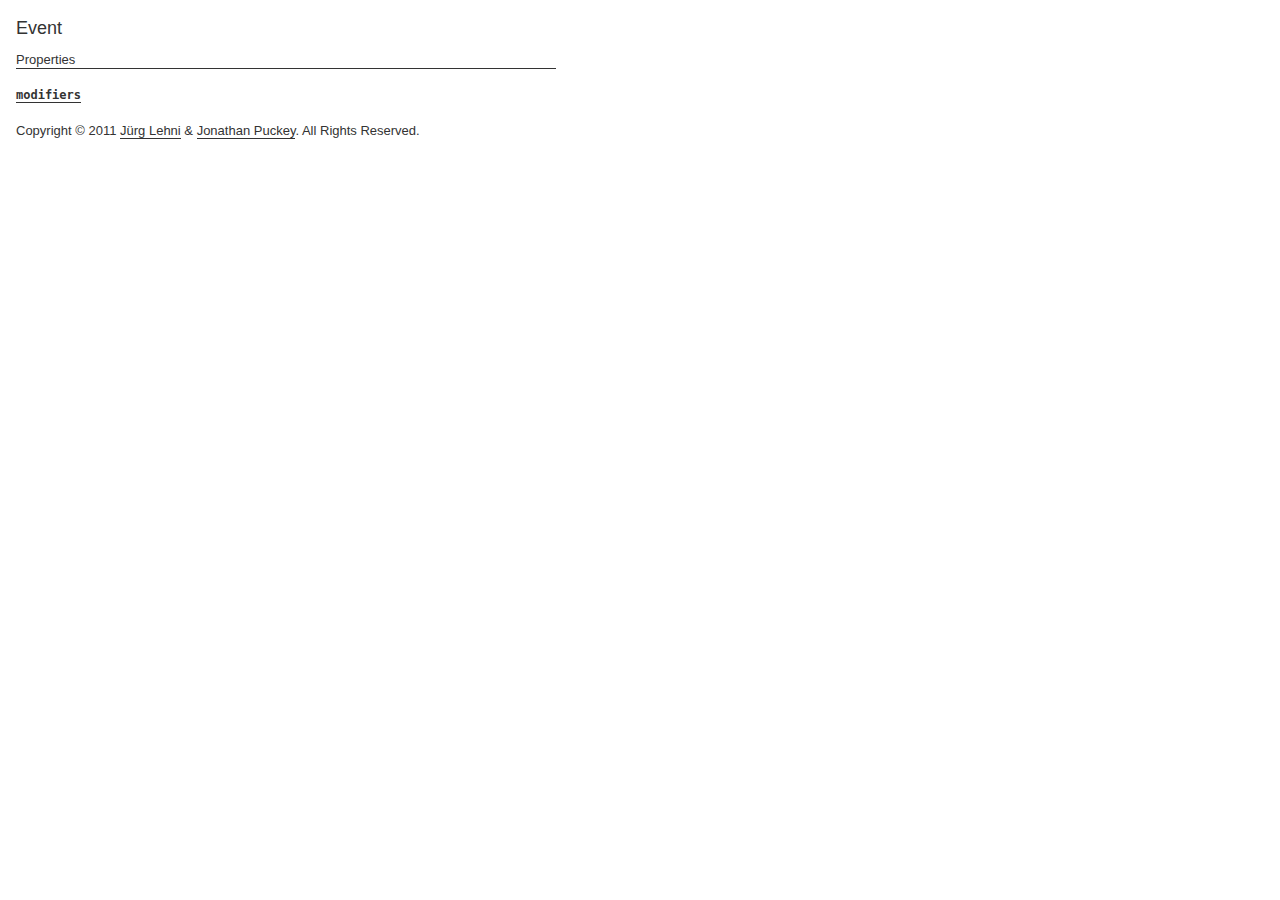
<file: paperjs-v0.9.25/docs/classes/Event.html>
<!DOCTYPE html>
<html>
<head>
<meta charset="UTF-8">
<title>Event</title>
<base target="class-frame">
<link href="../assets/css/docs.css" rel="stylesheet" type="text/css">
<script src="../assets/js/paper.js"></script>
<script src="../assets/js/jquery.js"></script>
<script src="../assets/js/codemirror.js"></script>
<script src="../assets/js/docs.js"></script>
</head>
<body class="reference">
<div class="reference-class">
<h1>Event</h1>



</div>





	<div class="reference-members"><h2>Properties</h2>
		
			
<div id="modifiers" class="member">
<div class="member-link">
<a name="modifiers" href="#modifiers"><tt><b>modifiers</b></tt></a>
</div>
<div class="member-description hidden">

<div class="member-text">
	
	
		<p>Read only.</p>
	
	
	<ul><b>Type:</b>
	<li>
		<tt>object</tt>
	</li>
	</ul>
    
	
	
</div>

</div>
</div>
		
	</div>






<!-- =========================== copyright notice ========================= -->
<p class="footer">Copyright &#169; 2011 <a href="http://www.lehni.org" target="_blank">J&uuml;rg Lehni</a> &amp; <a href="http://www.jonathanpuckey.com" target="_blank">Jonathan Puckey</a>. All Rights Reserved.</p>
<div class="content-end"></div>

</body>
</file>
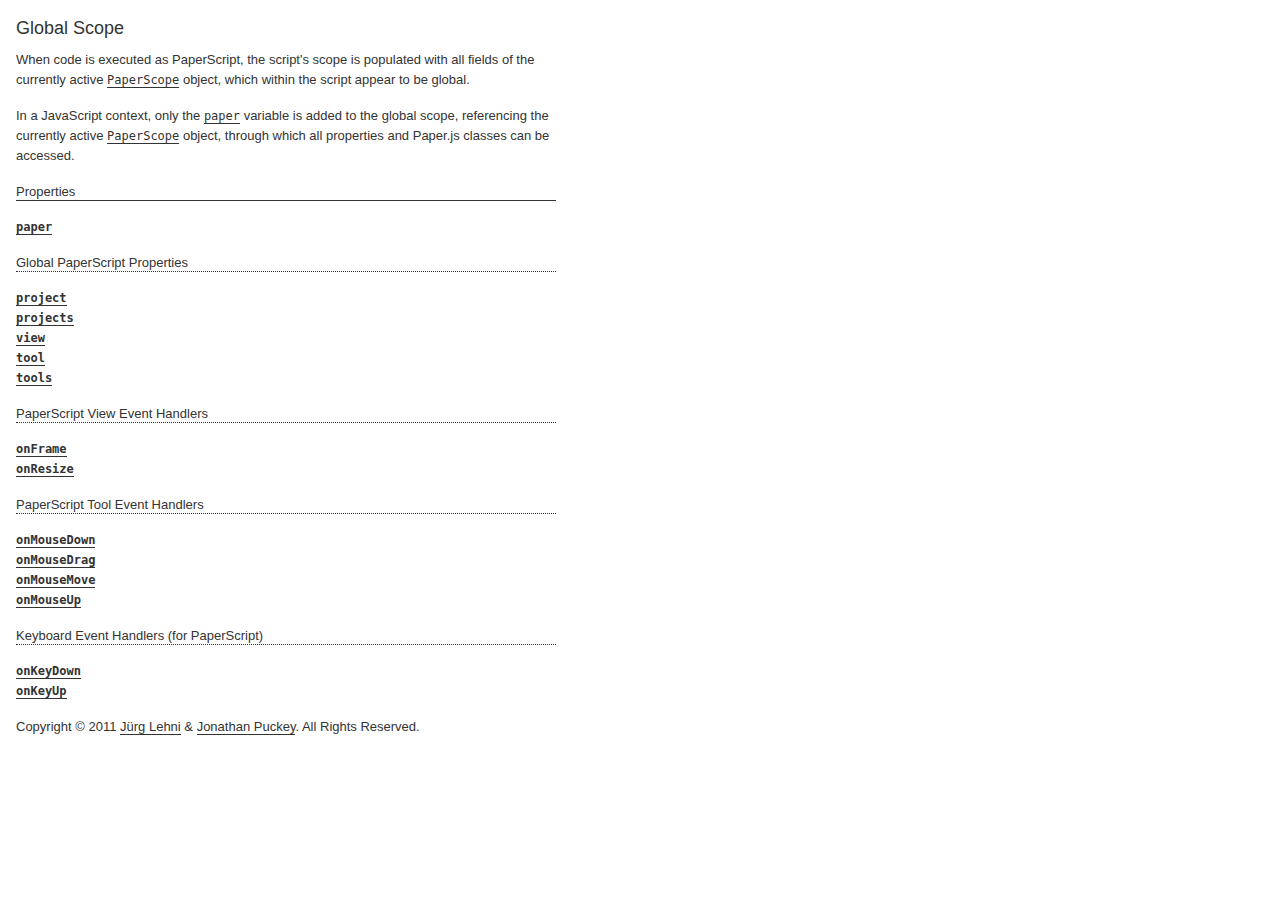
<file: paperjs-v0.9.25/docs/classes/global.html>
<!DOCTYPE html>
<html>
<head>
<meta charset="UTF-8">
<title>_global_</title>
<base target="class-frame">
<link href="../assets/css/docs.css" rel="stylesheet" type="text/css">
<script src="../assets/js/paper.js"></script>
<script src="../assets/js/jquery.js"></script>
<script src="../assets/js/codemirror.js"></script>
<script src="../assets/js/docs.js"></script>
</head>
<body class="reference">
<div class="reference-class">
<h1>Global Scope</h1>

<p>When code is executed as PaperScript, the script's scope is populated with
all fields of the currently active <a href="../classes/PaperScope.html"><tt>PaperScope</tt></a> object, which within
the script appear to be global.</p>
<p>In a JavaScript context, only the <a href="../classes/global.html#paper"><tt>paper</tt></a> variable is added to the
global scope, referencing the currently active <a href="../classes/PaperScope.html"><tt>PaperScope</tt></a> object,
through which all properties and Paper.js classes can be accessed.</p>

</div>





	<div class="reference-members"><h2>Properties</h2>
		
			
<div id="paper" class="member">
<div class="member-link">
<a name="paper" href="#paper"><tt><b>paper</b></tt></a>
</div>
<div class="member-description hidden">

<div class="member-text">
	<p>A reference to the currently active <a href="../classes/PaperScope.html"><tt>PaperScope</tt></a> object.</p>
	
	
	<ul><b>Type:</b>
	<li>
		<a href="../classes/PaperScope.html"><tt>PaperScope</tt></a>
	</li>
	</ul>
    
	
	
</div>

</div>
</div>
		
			
	<h3>Global PaperScript Properties</h3>

<div id="project" class="member">
<div class="member-link">
<a name="project" href="#project"><tt><b>project</b></tt></a>
</div>
<div class="member-description hidden">

<div class="member-text">
	<p>The project for which the PaperScript is executed.</p>
<p>Note that when working with mulitple projects, this does not necessarily
reflect the currently active project. For this, use
<a href="../classes/PaperScope.html#project"><tt>paperScope.project</tt></a> instead.</p>
	
	
	<ul><b>Type:</b>
	<li>
		<a href="../classes/Project.html"><tt>Project</tt></a>
	</li>
	</ul>
    
	
	
</div>

</div>
</div>
		
			
<div id="projects" class="member">
<div class="member-link">
<a name="projects" href="#projects"><tt><b>projects</b></tt></a>
</div>
<div class="member-description hidden">

<div class="member-text">
	<p>The list of all open projects within the current Paper.js context.</p>
	
	
	<ul><b>Type:</b>
	<li>
		Array of <a href="../classes/Project.html"><tt>Project</tt></a> objects
	</li>
	</ul>
    
	
	
</div>

</div>
</div>
		
			
<div id="view" class="member">
<div class="member-link">
<a name="view" href="#view"><tt><b>view</b></tt></a>
</div>
<div class="member-description hidden">

<div class="member-text">
	<p>The reference to the project's view.</p>
<p>Note that when working with mulitple projects, this does not necessarily
reflect the view of the currently active project. For this, use
<a href="../classes/PaperScope.html#view"><tt>paperScope.view</tt></a> instead.</p>
	
	
	<ul><b>Type:</b>
	<li>
		<a href="../classes/View.html"><tt>View</tt></a>
	</li>
	</ul>
    
	
	
</div>

</div>
</div>
		
			
<div id="tool" class="member">
<div class="member-link">
<a name="tool" href="#tool"><tt><b>tool</b></tt></a>
</div>
<div class="member-description hidden">

<div class="member-text">
	<p>The reference to the tool object which is automatically created when global
tool event handlers are defined.</p>
<p>Note that when working with mulitple tools, this does not necessarily
reflect the currently active tool. For this, use <a href="../classes/PaperScope.html#tool"><tt>paperScope.tool</tt></a>
instead.</p>
	
	
	<ul><b>Type:</b>
	<li>
		<a href="../classes/Tool.html"><tt>Tool</tt></a>
	</li>
	</ul>
    
	
	
</div>

</div>
</div>
		
			
<div id="tools" class="member">
<div class="member-link">
<a name="tools" href="#tools"><tt><b>tools</b></tt></a>
</div>
<div class="member-description hidden">

<div class="member-text">
	<p>The list of available tools.</p>
	
	
	<ul><b>Type:</b>
	<li>
		Array of <a href="../classes/Tool.html"><tt>Tool</tt></a> objects
	</li>
	</ul>
    
	
	
</div>

</div>
</div>
		
			
	<h3>PaperScript View Event Handlers</h3>

<div id="onframe" class="member">
<div class="member-link">
<a name="onframe" href="#onframe"><tt><b>onFrame</b></tt></a>
</div>
<div class="member-description hidden">

<div class="member-text">
	<p>A global reference to the <a href="../classes/View.html#onframe"><tt>view.onFrame</tt></a> handler function.</p>
	
	
	<ul><b>Type:</b>
	<li>
		<tt>Function</tt>
	</li>
	</ul>
    
	
	
</div>

</div>
</div>
		
			
<div id="onresize" class="member">
<div class="member-link">
<a name="onresize" href="#onresize"><tt><b>onResize</b></tt></a>
</div>
<div class="member-description hidden">

<div class="member-text">
	<p>A reference to the <a href="../classes/View.html#onresize"><tt>view.onResize</tt></a> handler function.</p>
	
	
	<ul><b>Type:</b>
	<li>
		<tt>Function</tt>
	</li>
	</ul>
    
	
	
</div>

</div>
</div>
		
			
	<h3>PaperScript Tool Event Handlers</h3>

<div id="onmousedown" class="member">
<div class="member-link">
<a name="onmousedown" href="#onmousedown"><tt><b>onMouseDown</b></tt></a>
</div>
<div class="member-description hidden">

<div class="member-text">
	<p>A reference to the <a href="../classes/Tool.html#onmousedown"><tt>tool.onMouseDown</tt></a> handler function.</p>
	
	
	<ul><b>Type:</b>
	<li>
		<tt>Function</tt>
	</li>
	</ul>
    
	
	
</div>

</div>
</div>
		
			
<div id="onmousedrag" class="member">
<div class="member-link">
<a name="onmousedrag" href="#onmousedrag"><tt><b>onMouseDrag</b></tt></a>
</div>
<div class="member-description hidden">

<div class="member-text">
	<p>A reference to the <a href="../classes/Tool.html#onmousedrag"><tt>tool.onMouseDrag</tt></a> handler function.</p>
	
	
	<ul><b>Type:</b>
	<li>
		<tt>Function</tt>
	</li>
	</ul>
    
	
	
</div>

</div>
</div>
		
			
<div id="onmousemove" class="member">
<div class="member-link">
<a name="onmousemove" href="#onmousemove"><tt><b>onMouseMove</b></tt></a>
</div>
<div class="member-description hidden">

<div class="member-text">
	<p>A reference to the <a href="../classes/Tool.html#onmousemove"><tt>tool.onMouseMove</tt></a> handler function.</p>
	
	
	<ul><b>Type:</b>
	<li>
		<tt>Function</tt>
	</li>
	</ul>
    
	
	
</div>

</div>
</div>
		
			
<div id="onmouseup" class="member">
<div class="member-link">
<a name="onmouseup" href="#onmouseup"><tt><b>onMouseUp</b></tt></a>
</div>
<div class="member-description hidden">

<div class="member-text">
	<p>A reference to the <a href="../classes/Tool.html#onmouseup"><tt>tool.onMouseUp</tt></a> handler function.</p>
	
	
	<ul><b>Type:</b>
	<li>
		<tt>Function</tt>
	</li>
	</ul>
    
	
	
</div>

</div>
</div>
		
			
	<h3>Keyboard Event Handlers (for PaperScript)</h3>

<div id="onkeydown" class="member">
<div class="member-link">
<a name="onkeydown" href="#onkeydown"><tt><b>onKeyDown</b></tt></a>
</div>
<div class="member-description hidden">

<div class="member-text">
	<p>A reference to the <a href="../classes/Tool.html#onkeydown"><tt>tool.onKeyDown</tt></a> handler function.</p>
	
	
	<ul><b>Type:</b>
	<li>
		<tt>Function</tt>
	</li>
	</ul>
    
	
	
</div>

</div>
</div>
		
			
<div id="onkeyup" class="member">
<div class="member-link">
<a name="onkeyup" href="#onkeyup"><tt><b>onKeyUp</b></tt></a>
</div>
<div class="member-description hidden">

<div class="member-text">
	<p>A reference to the <a href="../classes/Tool.html#onkeyup"><tt>tool.onKeyUp</tt></a> handler function.</p>
	
	
	<ul><b>Type:</b>
	<li>
		<tt>Function</tt>
	</li>
	</ul>
    
	
	
</div>

</div>
</div>
		
	</div>






<!-- =========================== copyright notice ========================= -->
<p class="footer">Copyright &#169; 2011 <a href="http://www.lehni.org" target="_blank">J&uuml;rg Lehni</a> &amp; <a href="http://www.jonathanpuckey.com" target="_blank">Jonathan Puckey</a>. All Rights Reserved.</p>
<div class="content-end"></div>

</body>
</file>
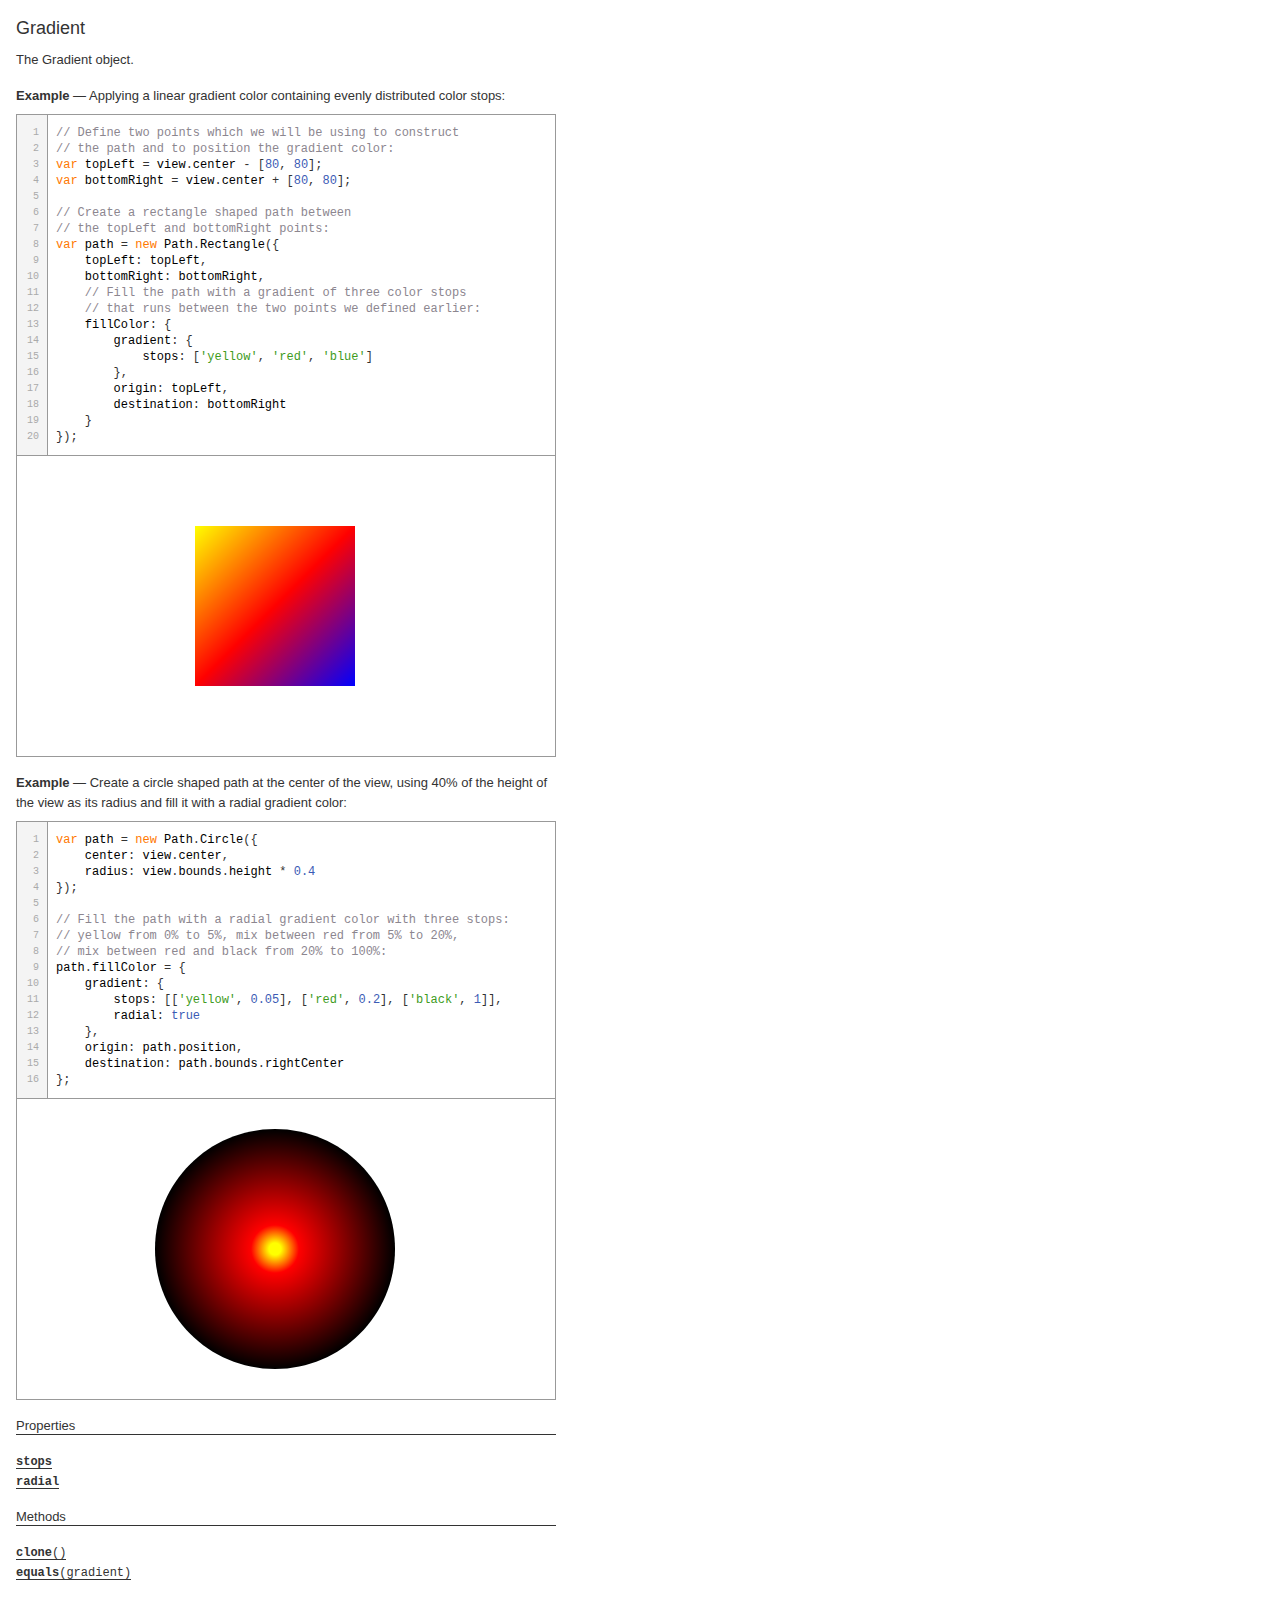
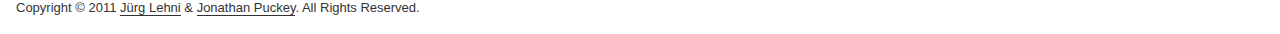
<file: paperjs-v0.9.25/docs/classes/Gradient.html>
<!DOCTYPE html>
<html>
<head>
<meta charset="UTF-8">
<title>Gradient</title>
<base target="class-frame">
<link href="../assets/css/docs.css" rel="stylesheet" type="text/css">
<script src="../assets/js/paper.js"></script>
<script src="../assets/js/jquery.js"></script>
<script src="../assets/js/codemirror.js"></script>
<script src="../assets/js/docs.js"></script>
</head>
<body class="reference">
<div class="reference-class">
<h1>Gradient</h1>

<p>The Gradient object.</p>
<p>
<b>Example</b> &mdash; Applying a linear gradient color containing evenly distributed color stops:
</p>

<div class="paperscript split">

<div class="buttons">
<div class="button run">Run</div>
</div>

<script type="text/paperscript" canvas="canvas-0">
// Define two points which we will be using to construct
// the path and to position the gradient color:
var topLeft = view.center - [80, 80];
var bottomRight = view.center + [80, 80];

// Create a rectangle shaped path between
// the topLeft and bottomRight points:
var path = new Path.Rectangle({
    topLeft: topLeft,
    bottomRight: bottomRight,
    // Fill the path with a gradient of three color stops
    // that runs between the two points we defined earlier:
    fillColor: {
        gradient: {
            stops: ['yellow', 'red', 'blue']
        },
        origin: topLeft,
        destination: bottomRight
    }
});
</script>
<div class="canvas"><canvas width="516" height="300" id="canvas-0"></canvas></div>
</div>


<p>
<b>Example</b> &mdash; Create a circle shaped path at the center of the view, using 40% of the height of the view as its radius and fill it with a radial gradient color:
</p>

<div class="paperscript split">

<div class="buttons">
<div class="button run">Run</div>
</div>

<script type="text/paperscript" canvas="canvas-1">
var path = new Path.Circle({
    center: view.center,
    radius: view.bounds.height * 0.4
});

// Fill the path with a radial gradient color with three stops:
// yellow from 0% to 5%, mix between red from 5% to 20%,
// mix between red and black from 20% to 100%:
path.fillColor = {
    gradient: {
        stops: [['yellow', 0.05], ['red', 0.2], ['black', 1]],
        radial: true
    },
    origin: path.position,
    destination: path.bounds.rightCenter
};
</script>
<div class="canvas"><canvas width="516" height="300" id="canvas-1"></canvas></div>
</div>


</div>





	<div class="reference-members"><h2>Properties</h2>
		
			
<div id="stops" class="member">
<div class="member-link">
<a name="stops" href="#stops"><tt><b>stops</b></tt></a>
</div>
<div class="member-description hidden">

<div class="member-text">
	<p>The gradient stops on the gradient ramp.</p>
	
	
	<ul><b>Type:</b>
	<li>
		Array of <a href="../classes/GradientStop.html"><tt>GradientStop</tt></a> objects
	</li>
	</ul>
    
	
	
</div>

</div>
</div>
		
			
<div id="radial" class="member">
<div class="member-link">
<a name="radial" href="#radial"><tt><b>radial</b></tt></a>
</div>
<div class="member-description hidden">

<div class="member-text">
	<p>Specifies whether the gradient is radial or linear.</p>
	
	
	<ul><b>Type:</b>
	<li>
		<tt>Boolean</tt>
	</li>
	</ul>
    
	
	
</div>

</div>
</div>
		
	</div>



<!-- ============================== methods ================================ -->
	<div class="reference-members"><h2>Methods</h2>
		
			
<div id="clone" class="member">
<div class="member-link">
<a name="clone" href="#clone"><tt><b>clone</b>()</tt></a>
</div>
<div class="member-description hidden">
<div class="member-text">
	
    
	
	
	<ul><b>Returns:</b>
	
		<li>
<tt><a href="../classes/Gradient.html"><tt>Gradient</tt></a></tt>&nbsp;&mdash;&nbsp;a copy of the gradient
</li>
	
	</ul>

	
	
</div>
</div>
</div>
		
			
<div id="equals-gradient" class="member">
<div class="member-link">
<a name="equals-gradient" href="#equals-gradient"><tt><b>equals</b>(gradient)</tt></a>
</div>
<div class="member-description hidden">
<div class="member-text">
	<p>Checks whether the gradient is equal to the supplied gradient.</p>
    
	
<ul><b>Parameters:</b>

<li>
<tt>gradient:</tt> 
<a href="../classes/Gradient.html"><tt>Gradient</tt></a>


</li>

</ul>

	
	<ul><b>Returns:</b>
	
		<li>
<tt><tt>Boolean</tt></tt>&nbsp;&mdash;&nbsp;<tt>true</tt> if they are equal, <tt>false</tt> otherwise
</li>
	
	</ul>

	
	
</div>
</div>
</div>
		
	</div>




<!-- =========================== copyright notice ========================= -->
<p class="footer">Copyright &#169; 2011 <a href="http://www.lehni.org" target="_blank">J&uuml;rg Lehni</a> &amp; <a href="http://www.jonathanpuckey.com" target="_blank">Jonathan Puckey</a>. All Rights Reserved.</p>
<div class="content-end"></div>

</body>
</file>
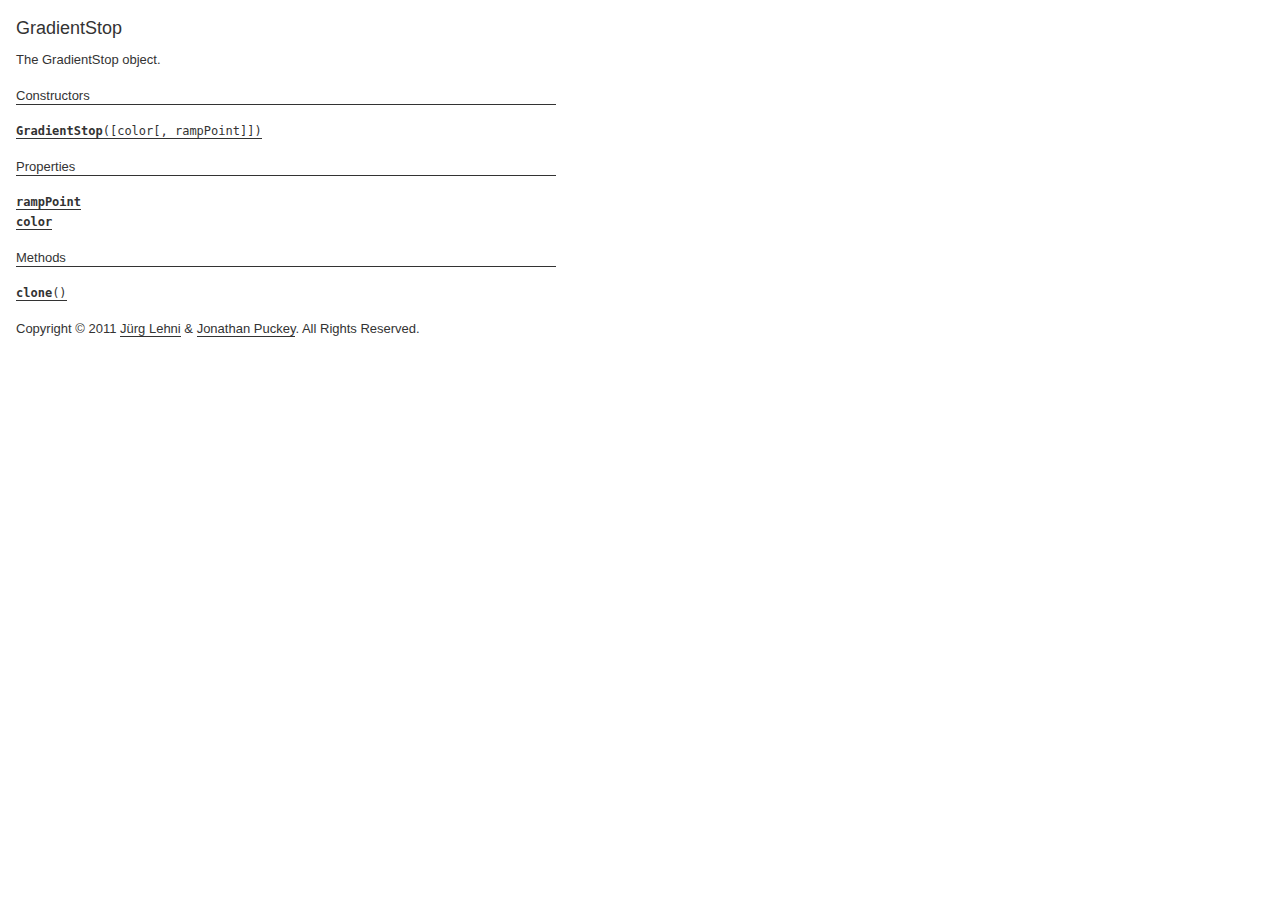
<file: paperjs-v0.9.25/docs/classes/GradientStop.html>
<!DOCTYPE html>
<html>
<head>
<meta charset="UTF-8">
<title>GradientStop</title>
<base target="class-frame">
<link href="../assets/css/docs.css" rel="stylesheet" type="text/css">
<script src="../assets/js/paper.js"></script>
<script src="../assets/js/jquery.js"></script>
<script src="../assets/js/codemirror.js"></script>
<script src="../assets/js/docs.js"></script>
</head>
<body class="reference">
<div class="reference-class">
<h1>GradientStop</h1>

<p>The GradientStop object.</p>

</div>

<!-- ============================== constructors ========================= -->
<div class="reference-members"><h2>Constructors</h2>
	
		
<div id="gradientstop" class="member">
<div class="member-link">
<a name="gradientstop" href="#gradientstop"><tt><b>GradientStop</b>([color[, rampPoint]])</tt></a>
</div>
<div class="member-description hidden">
<div class="member-text">
    <p>Creates a GradientStop object.</p>
    
<ul><b>Parameters:</b>

<li>
<tt>color:</tt> 
<a href="../classes/Color.html"><tt>Color</tt></a>
&mdash;&nbsp;the color of the stop
&mdash;&nbsp;optional, default: <tt>new Color(0, 0, 0)</tt>
</li>

<li>
<tt>rampPoint:</tt> 
<tt>Number</tt>
&mdash;&nbsp;the position of the stop on the gradient
ramp as a value between 0 and 1
&mdash;&nbsp;optional, default: <tt>0</tt>
</li>

</ul>

    
	<ul><b>Returns:</b>
	
		<li>
<tt><a href="../classes/GradientStop.html"><tt>GradientStop</tt></a></tt>
</li>
	
	</ul>

    
    
</div>
</div>
</div>
	
</div>





	<div class="reference-members"><h2>Properties</h2>
		
			
<div id="ramppoint" class="member">
<div class="member-link">
<a name="ramppoint" href="#ramppoint"><tt><b>rampPoint</b></tt></a>
</div>
<div class="member-description hidden">

<div class="member-text">
	<p>The ramp-point of the gradient stop as a value between <tt>0</tt> and
<tt>1</tt>.</p>
	
	
	<ul><b>Type:</b>
	<li>
		<tt>Number</tt>
	</li>
	</ul>
    
	
	<p>
<b>Example</b> &mdash; Animating a gradient's ramp points:
</p>

<div class="paperscript split">

<div class="buttons">
<div class="button run">Run</div>
</div>

<script type="text/paperscript" canvas="canvas-0">
// Create a circle shaped path at the center of the view,
// using 40% of the height of the view as its radius
// and fill it with a radial gradient color:
var path = new Path.Circle({
    center: view.center,
    radius: view.bounds.height * 0.4
});

path.fillColor = {
    gradient: {
        stops: [['yellow', 0.05], ['red', 0.2], ['black', 1]],
        radial: true
    },
    origin: path.position,
    destination: path.bounds.rightCenter
};

var gradient = path.fillColor.gradient;

// This function is called each frame of the animation:
function onFrame(event) {
    var blackStop = gradient.stops[2];
    // Animate the rampPoint between 0.7 and 0.9:
    blackStop.rampPoint = Math.sin(event.time * 5) * 0.1 + 0.8;

    // Animate the rampPoint between 0.2 and 0.4
    var redStop = gradient.stops[1];
    redStop.rampPoint = Math.sin(event.time * 3) * 0.1 + 0.3;
}
</script>
<div class="canvas"><canvas width="516" height="300" id="canvas-0"></canvas></div>
</div>


</div>

</div>
</div>
		
			
<div id="color" class="member">
<div class="member-link">
<a name="color" href="#color"><tt><b>color</b></tt></a>
</div>
<div class="member-description hidden">

<div class="member-text">
	<p>The color of the gradient stop.</p>
	
	
	<ul><b>Type:</b>
	<li>
		<a href="../classes/Color.html"><tt>Color</tt></a>
	</li>
	</ul>
    
	
	<p>
<b>Example</b> &mdash; Animating a gradient's ramp points:
</p>

<div class="paperscript split">

<div class="buttons">
<div class="button run">Run</div>
</div>

<script type="text/paperscript" canvas="canvas-1">
// Create a circle shaped path at the center of the view,
// using 40% of the height of the view as its radius
// and fill it with a radial gradient color:
var path = new Path.Circle({
    center: view.center,
    radius: view.bounds.height * 0.4
});

path.fillColor = {
    gradient: {
        stops: [['yellow', 0.05], ['red', 0.2], ['black', 1]],
        radial: true
    },
    origin: path.position,
    destination: path.bounds.rightCenter
};

var redStop = path.fillColor.gradient.stops[1];
var blackStop = path.fillColor.gradient.stops[2];

// This function is called each frame of the animation:
function onFrame(event) {
    // Animate the rampPoint between 0.7 and 0.9:
    blackStop.rampPoint = Math.sin(event.time * 5) * 0.1 + 0.8;

    // Animate the rampPoint between 0.2 and 0.4
    redStop.rampPoint = Math.sin(event.time * 3) * 0.1 + 0.3;
}
</script>
<div class="canvas"><canvas width="516" height="300" id="canvas-1"></canvas></div>
</div>


</div>

</div>
</div>
		
	</div>



<!-- ============================== methods ================================ -->
	<div class="reference-members"><h2>Methods</h2>
		
			
<div id="clone" class="member">
<div class="member-link">
<a name="clone" href="#clone"><tt><b>clone</b>()</tt></a>
</div>
<div class="member-description hidden">
<div class="member-text">
	
    
	
	
	<ul><b>Returns:</b>
	
		<li>
<tt><a href="../classes/GradientStop.html"><tt>GradientStop</tt></a></tt>&nbsp;&mdash;&nbsp;a copy of the gradient-stop
</li>
	
	</ul>

	
	
</div>
</div>
</div>
		
	</div>




<!-- =========================== copyright notice ========================= -->
<p class="footer">Copyright &#169; 2011 <a href="http://www.lehni.org" target="_blank">J&uuml;rg Lehni</a> &amp; <a href="http://www.jonathanpuckey.com" target="_blank">Jonathan Puckey</a>. All Rights Reserved.</p>
<div class="content-end"></div>

</body>
</file>
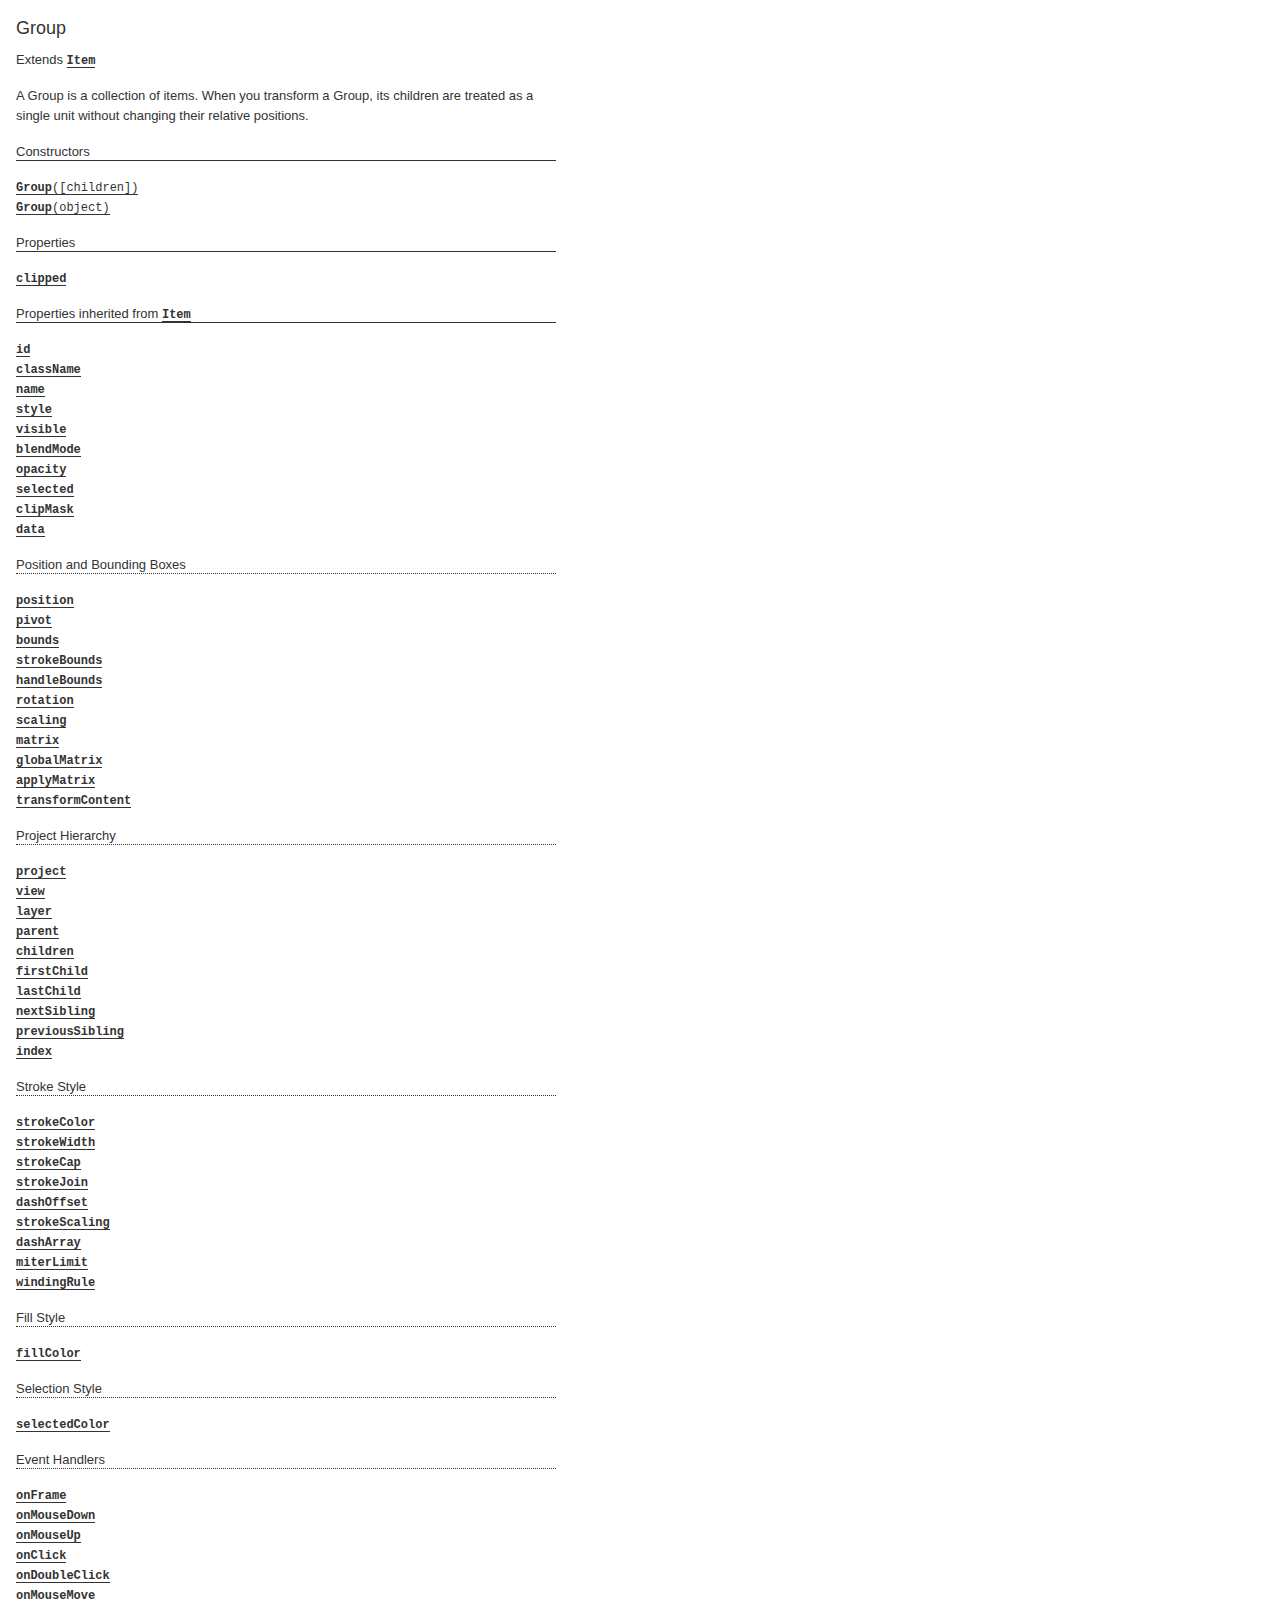
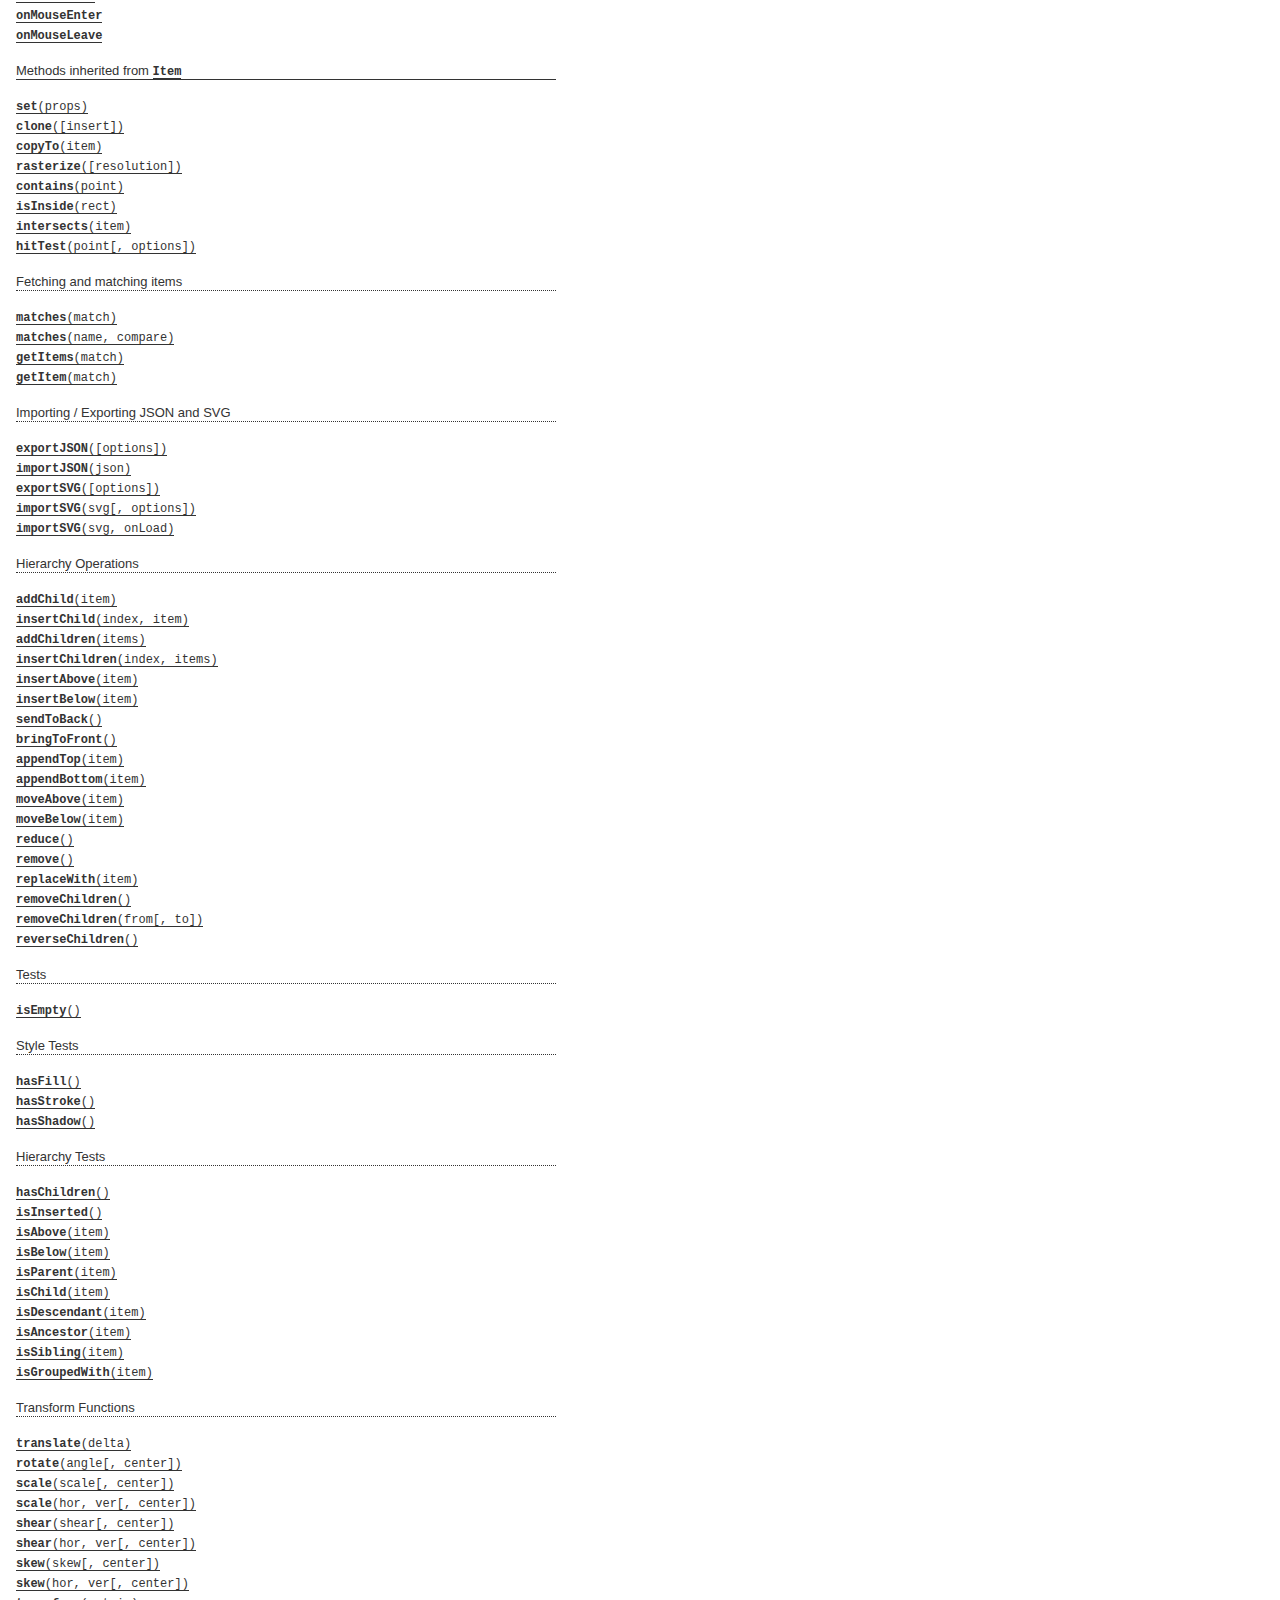
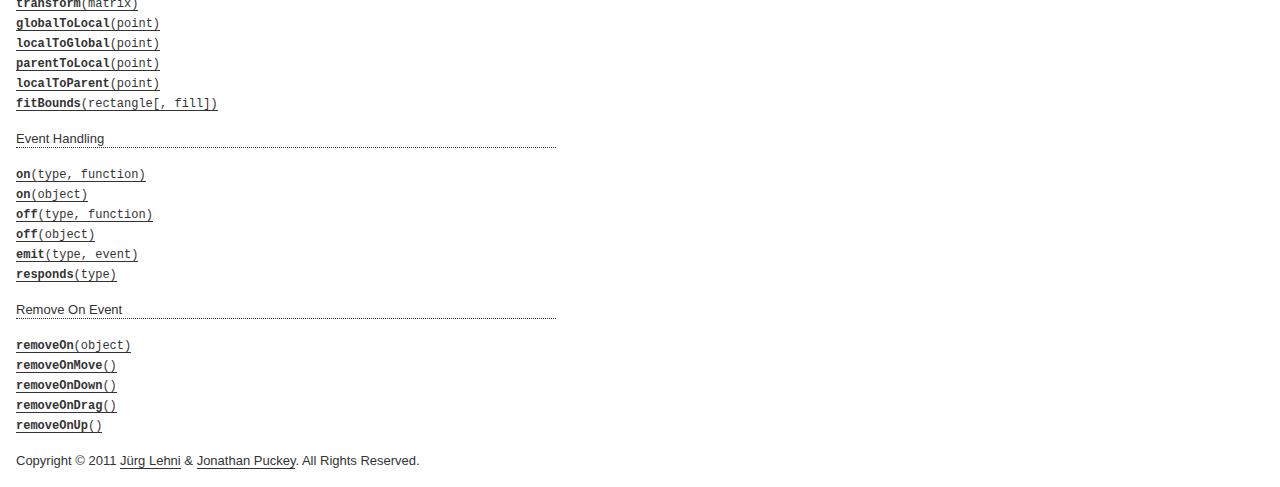
<file: paperjs-v0.9.25/docs/classes/Group.html>
<!DOCTYPE html>
<html>
<head>
<meta charset="UTF-8">
<title>Group</title>
<base target="class-frame">
<link href="../assets/css/docs.css" rel="stylesheet" type="text/css">
<script src="../assets/js/paper.js"></script>
<script src="../assets/js/jquery.js"></script>
<script src="../assets/js/codemirror.js"></script>
<script src="../assets/js/docs.js"></script>
</head>
<body class="reference">
<div class="reference-class">
<h1>Group</h1>

<p> Extends <b><a href="../classes/Item.html"><tt>Item</tt></a></b></p>

<p>A Group is a collection of items. When you transform a Group, its
children are treated as a single unit without changing their relative
positions.</p>

</div>

<!-- ============================== constructors ========================= -->
<div class="reference-members"><h2>Constructors</h2>
	
		
<div id="group" class="member">
<div class="member-link">
<a name="group" href="#group"><tt><b>Group</b>([children])</tt></a>
</div>
<div class="member-description hidden">
<div class="member-text">
    <p>Creates a new Group item and places it at the top of the active layer.</p>
    
<ul><b>Parameters:</b>

<li>
<tt>children:</tt> 
Array of <a href="../classes/Item.html"><tt>Item</tt></a> objects
&mdash;&nbsp;An array of children that will be added to the
newly created group
&mdash;&nbsp;optional
</li>

</ul>

    
	<ul><b>Returns:</b>
	
		<li>
<tt><a href="../classes/Group.html"><tt>Group</tt></a></tt>
</li>
	
	</ul>

    
    <p>
<b>Example</b> &mdash; Create a group containing two paths:
</p>

<div class="paperscript split">

<div class="buttons">
<div class="button run">Run</div>
</div>

<script type="text/paperscript" canvas="canvas-0">
var path = new Path([100, 100], [100, 200]);
var path2 = new Path([50, 150], [150, 150]);

// Create a group from the two paths:
var group = new Group([path, path2]);

// Set the stroke color of all items in the group:
group.strokeColor = 'black';

// Move the group to the center of the view:
group.position = view.center;
</script>
<div class="canvas"><canvas width="516" height="100" id="canvas-0"></canvas></div>
</div>


<p>
<b>Example</b> &mdash; Click in the view to add a path to the group, which in turn is rotated every frame:
</p>

<div class="paperscript split">

<div class="buttons">
<div class="button run">Run</div>
</div>

<script type="text/paperscript" canvas="canvas-1">
var group = new Group();

function onMouseDown(event) {
    // Create a new circle shaped path at the position
    // of the mouse:
    var path = new Path.Circle(event.point, 5);
    path.fillColor = 'black';

    // Add the path to the group's children list:
    group.addChild(path);
}

function onFrame(event) {
    // Rotate the group by 1 degree from
    // the centerpoint of the view:
    group.rotate(1, view.center);
}
</script>
<div class="canvas"><canvas width="516" height="320" id="canvas-1"></canvas></div>
</div>


</div>
</div>
</div>
	
		
<div id="group-object" class="member">
<div class="member-link">
<a name="group-object" href="#group-object"><tt><b>Group</b>(object)</tt></a>
</div>
<div class="member-description hidden">
<div class="member-text">
    <p>Creates a new Group item and places it at the top of the active layer.</p>
    
<ul><b>Parameters:</b>

<li>
<tt>object:</tt> 
<tt>Object</tt>
&mdash;&nbsp;an object literal containing the properties to be
set on the group

</li>

</ul>

    
	<ul><b>Returns:</b>
	
		<li>
<tt><a href="../classes/Group.html"><tt>Group</tt></a></tt>
</li>
	
	</ul>

    
    <p>
<b>Example</b> 
</p>

<div class="paperscript split">

<div class="buttons">
<div class="button run">Run</div>
</div>

<script type="text/paperscript" canvas="canvas-2">
var path = new Path([100, 100], [100, 200]);
var path2 = new Path([50, 150], [150, 150]);

// Create a group from the two paths:
var group = new Group({
    children: [path, path2],
    // Set the stroke color of all items in the group:
    strokeColor: 'black',
    // Move the group to the center of the view:
    position: view.center
});
</script>
<div class="canvas"><canvas width="516" height="100" id="canvas-2"></canvas></div>
</div>


</div>
</div>
</div>
	
</div>





	<div class="reference-members"><h2>Properties</h2>
		
			
<div id="clipped" class="member">
<div class="member-link">
<a name="clipped" href="#clipped"><tt><b>clipped</b></tt></a>
</div>
<div class="member-description hidden">

<div class="member-text">
	<p>Specifies whether the group item is to be clipped.</p>
<p>When setting to <tt>true</tt>, the first child in the group is
automatically defined as the clipping mask.</p>
	
	
	<ul><b>Type:</b>
	<li>
		<tt>Boolean</tt>
	</li>
	</ul>
    
	
	<p>
<b>Example</b> 
</p>

<div class="paperscript split">

<div class="buttons">
<div class="button run">Run</div>
</div>

<script type="text/paperscript" canvas="canvas-3">
var star = new Path.Star({
    center: view.center,
    points: 6,
    radius1: 20,
    radius2: 40,
    fillColor: 'red'
});

var circle = new Path.Circle({
    center: view.center,
    radius: 25,
    strokeColor: 'black'
});

// Create a group of the two items and clip it:
var group = new Group(circle, star);
group.clipped = true;

// Lets animate the circle:
function onFrame(event) {
    var offset = Math.sin(event.count / 30) * 30;
    circle.position.x = view.center.x + offset;
}
</script>
<div class="canvas"><canvas width="516" height="100" id="canvas-3"></canvas></div>
</div>


</div>

</div>
</div>
		
	</div>






<!-- =========================== inherited properties ====================== -->
<div class="reference-members"><h2>Properties inherited from <a href="../classes/Item.html"><tt>Item</tt></a></h2>

	
<div id="id" class="member">
<div class="member-link">
<a name="id" href="#id"><tt><b>id</b></tt></a>
</div>
<div class="member-description hidden">

<div class="member-text">
	<p>The unique id of the item.</p>
	
		<p>Read only.</p>
	
	
	<ul><b>Type:</b>
	<li>
		<tt>Number</tt>
	</li>
	</ul>
    
	
	
</div>

</div>
</div>

	
<div id="classname" class="member">
<div class="member-link">
<a name="classname" href="#classname"><tt><b>className</b></tt></a>
</div>
<div class="member-description hidden">

<div class="member-text">
	<p>The class name of the item as a string.</p>
	
	
	<ul><b>Type:</b>
	<li>
		<tt>String('Group', 'Layer', 'Path', 'CompoundPath', 'Shape',
'Raster', 'PlacedSymbol', 'PointText')</tt>
	</li>
	</ul>
    
	
	
</div>

</div>
</div>

	
<div id="name" class="member">
<div class="member-link">
<a name="name" href="#name"><tt><b>name</b></tt></a>
</div>
<div class="member-description hidden">

<div class="member-text">
	<p>The name of the item. If the item has a name, it can be accessed by name
through its parent's children list.</p>
	
	
	<ul><b>Type:</b>
	<li>
		<tt>String</tt>
	</li>
	</ul>
    
	
	<p>
<b>Example</b> 
</p>

<div class="paperscript split">

<div class="buttons">
<div class="button run">Run</div>
</div>

<script type="text/paperscript" canvas="canvas-4">
var path = new Path.Circle({
    center: [80, 50],
    radius: 35
});
// Set the name of the path:
path.name = 'example';

// Create a group and add path to it as a child:
var group = new Group();
group.addChild(path);

// The path can be accessed by name:
group.children['example'].fillColor = 'red';
</script>
<div class="canvas"><canvas width="516" height="100" id="canvas-4"></canvas></div>
</div>


</div>

</div>
</div>

	
<div id="style" class="member">
<div class="member-link">
<a name="style" href="#style"><tt><b>style</b></tt></a>
</div>
<div class="member-description hidden">

<div class="member-text">
	<p>The path style of the item.</p>
	
	
	<ul><b>Type:</b>
	<li>
		<a href="../classes/Style.html"><tt>Style</tt></a>
	</li>
	</ul>
    
	
	<p>
<b>Example</b> &mdash; Applying several styles to an item in one go, by passing an object to its style property:
</p>

<div class="paperscript split">

<div class="buttons">
<div class="button run">Run</div>
</div>

<script type="text/paperscript" canvas="canvas-5">
var circle = new Path.Circle({
    center: [80, 50],
    radius: 30
});
circle.style = {
    fillColor: 'blue',
    strokeColor: 'red',
    strokeWidth: 5
};
</script>
<div class="canvas"><canvas width="516" height="100" id="canvas-5"></canvas></div>
</div>


<p>
<b>Example</b> &mdash; Copying the style of another item:
</p>

<div class="paperscript split">

<div class="buttons">
<div class="button run">Run</div>
</div>

<script type="text/paperscript" canvas="canvas-6">
var path = new Path.Circle({
    center: [50, 50],
    radius: 30,
    fillColor: 'red'
});

var path2 = new Path.Circle({
    center: new Point(180, 50),
    radius: 20
});

// Copy the path style of path:
path2.style = path.style;
</script>
<div class="canvas"><canvas width="516" height="100" id="canvas-6"></canvas></div>
</div>


<p>
<b>Example</b> &mdash; Applying the same style object to multiple items:
</p>

<div class="paperscript split">

<div class="buttons">
<div class="button run">Run</div>
</div>

<script type="text/paperscript" canvas="canvas-7">
var myStyle = {
    fillColor: 'red',
    strokeColor: 'blue',
    strokeWidth: 4
};

var path = new Path.Circle({
    center: [50, 50],
    radius: 30
});
path.style = myStyle;

var path2 = new Path.Circle({
    center: new Point(150, 50),
    radius: 20
});
path2.style = myStyle;
</script>
<div class="canvas"><canvas width="516" height="100" id="canvas-7"></canvas></div>
</div>


</div>

</div>
</div>

	
<div id="visible" class="member">
<div class="member-link">
<a name="visible" href="#visible"><tt><b>visible</b></tt></a>
</div>
<div class="member-description hidden">

<div class="member-text">
	<p>Specifies whether the item is visible. When set to <tt>false</tt>, the
item won't be drawn.</p>
	
	
		<ul><b>Default:</b>
		<li>
		<tt>true</tt>
		</li>
		</ul>
	
	<ul><b>Type:</b>
	<li>
		<tt>Boolean</tt>
	</li>
	</ul>
    
	
	<p>
<b>Example</b> &mdash; Hiding an item:
</p>

<div class="paperscript split">

<div class="buttons">
<div class="button run">Run</div>
</div>

<script type="text/paperscript" canvas="canvas-8">
var path = new Path.Circle({
    center: [50, 50],
    radius: 20,
    fillColor: 'red'
});

// Hide the path:
path.visible = false;
</script>
<div class="canvas"><canvas width="516" height="100" id="canvas-8"></canvas></div>
</div>


</div>

</div>
</div>

	
<div id="blendmode" class="member">
<div class="member-link">
<a name="blendmode" href="#blendmode"><tt><b>blendMode</b></tt></a>
</div>
<div class="member-description hidden">

<div class="member-text">
	<p>The blend mode with which the item is composited onto the canvas. Both
the standard canvas compositing modes, as well as the new CSS blend modes
are supported. If blend-modes cannot be rendered natively, they are
emulated. Be aware that emulation can have an impact on performance.</p>
	
	
		<ul><b>Default:</b>
		<li>
		<tt>'normal'</tt>
		</li>
		</ul>
	
	<ul><b>Type:</b>
	<li>
		<tt>String('normal', 'multiply', 'screen', 'overlay', 'soft-light',
'hard-light', 'color-dodge', 'color-burn', 'darken', 'lighten',
'difference', 'exclusion', 'hue', 'saturation', 'luminosity', 'color',
'add', 'subtract', 'average', 'pin-light', 'negation', 'source-over',
'source-in', 'source-out', 'source-atop', 'destination-over',
'destination-in', 'destination-out', 'destination-atop', 'lighter',
'darker', 'copy', 'xor')</tt>
	</li>
	</ul>
    
	
	<p>
<b>Example</b> &mdash; Setting an item's blend mode:
</p>

<div class="paperscript split">

<div class="buttons">
<div class="button run">Run</div>
</div>

<script type="text/paperscript" canvas="canvas-9">
// Create a white rectangle in the background
// with the same dimensions as the view:
var background = new Path.Rectangle(view.bounds);
background.fillColor = 'white';

var circle = new Path.Circle({
    center: [80, 50],
    radius: 35,
    fillColor: 'red'
});

var circle2 = new Path.Circle({
    center: new Point(120, 50),
    radius: 35,
    fillColor: 'blue'
});

// Set the blend mode of circle2:
circle2.blendMode = 'multiply';
</script>
<div class="canvas"><canvas width="516" height="100" id="canvas-9"></canvas></div>
</div>


</div>

</div>
</div>

	
<div id="opacity" class="member">
<div class="member-link">
<a name="opacity" href="#opacity"><tt><b>opacity</b></tt></a>
</div>
<div class="member-description hidden">

<div class="member-text">
	<p>The opacity of the item as a value between <tt>0</tt> and <tt>1</tt>.</p>
	
	
		<ul><b>Default:</b>
		<li>
		<tt>1</tt>
		</li>
		</ul>
	
	<ul><b>Type:</b>
	<li>
		<tt>Number</tt>
	</li>
	</ul>
    
	
	<p>
<b>Example</b> &mdash; Making an item 50% transparent:
</p>

<div class="paperscript split">

<div class="buttons">
<div class="button run">Run</div>
</div>

<script type="text/paperscript" canvas="canvas-10">
var circle = new Path.Circle({
    center: [80, 50],
    radius: 35,
    fillColor: 'red'
});

var circle2 = new Path.Circle({
    center: new Point(120, 50),
    radius: 35,
    fillColor: 'blue',
    strokeColor: 'green',
    strokeWidth: 10
});

// Make circle2 50% transparent:
circle2.opacity = 0.5;
</script>
<div class="canvas"><canvas width="516" height="100" id="canvas-10"></canvas></div>
</div>


</div>

</div>
</div>

	
<div id="selected" class="member">
<div class="member-link">
<a name="selected" href="#selected"><tt><b>selected</b></tt></a>
</div>
<div class="member-description hidden">

<div class="member-text">
	<p>Specifies whether the item is selected. This will also return
<tt>true</tt> for <a href="../classes/Group.html"><tt>Group</tt></a> items if they are partially selected, e.g.</p>
<p>groups containing selected or partially selected paths.</p>
<p>Paper.js draws the visual outlines of selected items on top of your
project. This can be useful for debugging, as it allows you to see the
construction of paths, position of path curves, individual segment points
and bounding boxes of symbol and raster items.</p>
	
	
	<ul><b>Type:</b>
	<li>
		<tt>Boolean</tt>
	</li>
	</ul>
    
	
	<p><b>See also:</b>
	<tt><a href="../classes/Project.html#selecteditems"><tt>project.selectedItems</tt></a></tt>, <tt><a href="../classes/Segment.html#selected"><tt>segment.selected</tt></a></tt>, <tt><a href="../classes/Curve.html#selected"><tt>curve.selected</tt></a></tt>, <tt><a href="../classes/Point.html#selected"><tt>point.selected</tt></a></tt>
	</p>

	<p>
<b>Example</b> &mdash; Selecting an item:
</p>

<div class="paperscript split">

<div class="buttons">
<div class="button run">Run</div>
</div>

<script type="text/paperscript" canvas="canvas-11">
var path = new Path.Circle({
    center: [80, 50],
    radius: 35
});
path.selected = true; // Select the path
</script>
<div class="canvas"><canvas width="516" height="100" id="canvas-11"></canvas></div>
</div>


</div>

</div>
</div>

	
<div id="clipmask" class="member">
<div class="member-link">
<a name="clipmask" href="#clipmask"><tt><b>clipMask</b></tt></a>
</div>
<div class="member-description hidden">

<div class="member-text">
	<p>Specifies whether the item defines a clip mask. This can only be set on
paths, compound paths, and text frame objects, and only if the item is
already contained within a clipping group.</p>
	
	
	<ul><b>Type:</b>
	<li>
		<tt>Boolean</tt>
	</li>
	</ul>
    
	
	
</div>

</div>
</div>

	
<div id="data" class="member">
<div class="member-link">
<a name="data" href="#data"><tt><b>data</b></tt></a>
</div>
<div class="member-description hidden">

<div class="member-text">
	<p>A plain javascript object which can be used to store
arbitrary data on the item.</p>
	
	
	<ul><b>Type:</b>
	<li>
		<tt>Object</tt>
	</li>
	</ul>
    
	
	<p>
<b>Example</b> 
</p>


<pre class="code">var path = new Path();
path.data.remember = 'milk';</pre>

<p>
<b>Example</b> 
</p>


<pre class="code">var path = new Path();
path.data.malcolm = new Point(20, 30);
console.log(path.data.malcolm.x); // 20</pre>

<p>
<b>Example</b> 
</p>


<pre class="code">var path = new Path();
path.data = {
    home: 'Omicron Theta',
    found: 2338,
    pets: ['Spot']
};
console.log(path.data.pets.length); // 1</pre>

<p>
<b>Example</b> 
</p>


<pre class="code">var path = new Path({
    data: {
        home: 'Omicron Theta',
        found: 2338,
        pets: ['Spot']
    }
});
console.log(path.data.pets.length); // 1</pre>

</div>

</div>
</div>

	
	<h3>Position and Bounding Boxes</h3>

<div id="position" class="member">
<div class="member-link">
<a name="position" href="#position"><tt><b>position</b></tt></a>
</div>
<div class="member-description hidden">

<div class="member-text">
	<p>The item's position within the parent item's coordinate system. By
default, this is the <a href="../classes/Rectangle.html#center"><tt>rectangle.center</tt></a> of the item's
<a href="../classes/Item.html#bounds"><tt>bounds</tt></a> rectangle.</p>
	
	
	<ul><b>Type:</b>
	<li>
		<a href="../classes/Point.html"><tt>Point</tt></a>
	</li>
	</ul>
    
	
	<p>
<b>Example</b> &mdash; Changing the position of a path:
</p>

<div class="paperscript split">

<div class="buttons">
<div class="button run">Run</div>
</div>

<script type="text/paperscript" canvas="canvas-12">
// Create a circle at position { x: 10, y: 10 }
var circle = new Path.Circle({
    center: new Point(10, 10),
    radius: 10,
    fillColor: 'red'
});

// Move the circle to { x: 20, y: 20 }
circle.position = new Point(20, 20);

// Move the circle 100 points to the right and 50 points down
circle.position += new Point(100, 50);
</script>
<div class="canvas"><canvas width="516" height="100" id="canvas-12"></canvas></div>
</div>


<p>
<b>Example</b> &mdash; Changing the x coordinate of an item's position:
</p>

<div class="paperscript split">

<div class="buttons">
<div class="button run">Run</div>
</div>

<script type="text/paperscript" canvas="canvas-13">
// Create a circle at position { x: 20, y: 20 }
var circle = new Path.Circle({
    center: new Point(20, 20),
    radius: 10,
    fillColor: 'red'
});

// Move the circle 100 points to the right
circle.position.x += 100;
</script>
<div class="canvas"><canvas width="516" height="100" id="canvas-13"></canvas></div>
</div>


</div>

</div>
</div>

	
<div id="pivot" class="member">
<div class="member-link">
<a name="pivot" href="#pivot"><tt><b>pivot</b></tt></a>
</div>
<div class="member-description hidden">

<div class="member-text">
	<p>The item's pivot point specified in the item coordinate system, defining
the point around which all transformations are hinging. This is also the
reference point for <a href="../classes/Item.html#position"><tt>position</tt></a>. By default, it is set to
<tt>null</tt>, meaning the <a href="../classes/Rectangle.html#center"><tt>rectangle.center</tt></a> of the item's
<a href="../classes/Item.html#bounds"><tt>bounds</tt></a> rectangle is used as pivot.</p>
	
	
	<ul><b>Type:</b>
	<li>
		<a href="../classes/Point.html"><tt>Point</tt></a>
	</li>
	</ul>
    
	
	
</div>

</div>
</div>

	
<div id="bounds" class="member">
<div class="member-link">
<a name="bounds" href="#bounds"><tt><b>bounds</b></tt></a>
</div>
<div class="member-description hidden">

<div class="member-text">
	<p>The bounding rectangle of the item excluding stroke width.</p>
	
	
	<ul><b>Type:</b>
	<li>
		<a href="../classes/Rectangle.html"><tt>Rectangle</tt></a>
	</li>
	</ul>
    
	
	
</div>

</div>
</div>

	
<div id="strokebounds" class="member">
<div class="member-link">
<a name="strokebounds" href="#strokebounds"><tt><b>strokeBounds</b></tt></a>
</div>
<div class="member-description hidden">

<div class="member-text">
	<p>The bounding rectangle of the item including stroke width.</p>
	
	
	<ul><b>Type:</b>
	<li>
		<a href="../classes/Rectangle.html"><tt>Rectangle</tt></a>
	</li>
	</ul>
    
	
	
</div>

</div>
</div>

	
<div id="handlebounds" class="member">
<div class="member-link">
<a name="handlebounds" href="#handlebounds"><tt><b>handleBounds</b></tt></a>
</div>
<div class="member-description hidden">

<div class="member-text">
	<p>The bounding rectangle of the item including handles.</p>
	
	
	<ul><b>Type:</b>
	<li>
		<a href="../classes/Rectangle.html"><tt>Rectangle</tt></a>
	</li>
	</ul>
    
	
	
</div>

</div>
</div>

	
<div id="rotation" class="member">
<div class="member-link">
<a name="rotation" href="#rotation"><tt><b>rotation</b></tt></a>
</div>
<div class="member-description hidden">

<div class="member-text">
	<p>The current rotation angle of the item, as described by its
<a href="../classes/Item.html#matrix"><tt>matrix</tt></a>.</p>
	
	
	<ul><b>Type:</b>
	<li>
		<tt>Number</tt>
	</li>
	</ul>
    
	
	
</div>

</div>
</div>

	
<div id="scaling" class="member">
<div class="member-link">
<a name="scaling" href="#scaling"><tt><b>scaling</b></tt></a>
</div>
<div class="member-description hidden">

<div class="member-text">
	<p>The current scale factor of the item, as described by its
<a href="../classes/Item.html#matrix"><tt>matrix</tt></a>.</p>
	
	
	<ul><b>Type:</b>
	<li>
		<a href="../classes/Point.html"><tt>Point</tt></a>
	</li>
	</ul>
    
	
	
</div>

</div>
</div>

	
<div id="matrix" class="member">
<div class="member-link">
<a name="matrix" href="#matrix"><tt><b>matrix</b></tt></a>
</div>
<div class="member-description hidden">

<div class="member-text">
	<p>The item's transformation matrix, defining position and dimensions in
relation to its parent item in which it is contained.</p>
	
	
	<ul><b>Type:</b>
	<li>
		<a href="../classes/Matrix.html"><tt>Matrix</tt></a>
	</li>
	</ul>
    
	
	
</div>

</div>
</div>

	
<div id="globalmatrix" class="member">
<div class="member-link">
<a name="globalmatrix" href="#globalmatrix"><tt><b>globalMatrix</b></tt></a>
</div>
<div class="member-description hidden">

<div class="member-text">
	<p>The item's global transformation matrix in relation to the global project
coordinate space. Note that the view's transformations resulting from
zooming and panning are not factored in.</p>
	
		<p>Read only.</p>
	
	
	<ul><b>Type:</b>
	<li>
		<a href="../classes/Matrix.html"><tt>Matrix</tt></a>
	</li>
	</ul>
    
	
	
</div>

</div>
</div>

	
<div id="applymatrix" class="member">
<div class="member-link">
<a name="applymatrix" href="#applymatrix"><tt><b>applyMatrix</b></tt></a>
</div>
<div class="member-description hidden">

<div class="member-text">
	<p>Controls whether the transformations applied to the item (e.g. through
<a href="../classes/Item.html#transform-matrix"><tt>transform(matrix)</tt></a>, <a href="../classes/Item.html#rotate-angle"><tt>rotate(angle)</tt></a>,
<a href="../classes/Item.html#scale-scale"><tt>scale(scale)</tt></a>, etc.) are stored in its <a href="../classes/Item.html#matrix"><tt>matrix</tt></a> property,
or whether they are directly applied to its contents or children (passed
on to the segments in <a href="../classes/Path.html"><tt>Path</tt></a> items, the children of <a href="../classes/Group.html"><tt>Group</tt></a>
items, etc.).</p>
	
	
	<ul><b>Type:</b>
	<li>
		<tt>Boolean</tt>
	</li>
	</ul>
    
	
	
</div>

</div>
</div>

	
<div id="transformcontent" class="member">
<div class="member-link">
<a name="transformcontent" href="#transformcontent"><tt><b>transformContent</b></tt></a>
</div>
<div class="member-description hidden">

</div>
</div>

	
	<h3>Project Hierarchy</h3>

<div id="project" class="member">
<div class="member-link">
<a name="project" href="#project"><tt><b>project</b></tt></a>
</div>
<div class="member-description hidden">

<div class="member-text">
	<p>The project that this item belongs to.</p>
	
		<p>Read only.</p>
	
	
	<ul><b>Type:</b>
	<li>
		<a href="../classes/Project.html"><tt>Project</tt></a>
	</li>
	</ul>
    
	
	
</div>

</div>
</div>

	
<div id="view" class="member">
<div class="member-link">
<a name="view" href="#view"><tt><b>view</b></tt></a>
</div>
<div class="member-description hidden">

<div class="member-text">
	<p>The view that this item belongs to.</p>
	
		<p>Read only.</p>
	
	
	<ul><b>Type:</b>
	<li>
		<a href="../classes/View.html"><tt>View</tt></a>
	</li>
	</ul>
    
	
	
</div>

</div>
</div>

	
<div id="layer" class="member">
<div class="member-link">
<a name="layer" href="#layer"><tt><b>layer</b></tt></a>
</div>
<div class="member-description hidden">

<div class="member-text">
	<p>The layer that this item is contained within.</p>
	
		<p>Read only.</p>
	
	
	<ul><b>Type:</b>
	<li>
		<a href="../classes/Layer.html"><tt>Layer</tt></a>
	</li>
	</ul>
    
	
	
</div>

</div>
</div>

	
<div id="parent" class="member">
<div class="member-link">
<a name="parent" href="#parent"><tt><b>parent</b></tt></a>
</div>
<div class="member-description hidden">

<div class="member-text">
	<p>The item that this item is contained within.</p>
	
	
	<ul><b>Type:</b>
	<li>
		<a href="../classes/Item.html"><tt>Item</tt></a>
	</li>
	</ul>
    
	
	<p>
<b>Example</b> 
</p>


<pre class="code">var path = new Path();

// New items are placed in the active layer:
console.log(path.parent == project.activeLayer); // true

var group = new Group();
group.addChild(path);

// Now the parent of the path has become the group:
console.log(path.parent == group); // true</pre>

<p>
<b>Example</b> &mdash; Setting the parent of the item to another item
</p>


<pre class="code">var path = new Path();

// New items are placed in the active layer:
console.log(path.parent == project.activeLayer); // true

var group = new Group();
group.parent = path;

// Now the parent of the path has become the group:
console.log(path.parent == group); // true

// The path is now contained in the children list of group:
console.log(group.children[0] == path); // true</pre>

<p>
<b>Example</b> &mdash; Setting the parent of an item in the constructor
</p>


<pre class="code">var group = new Group();

var path = new Path({
    parent: group
});

// The parent of the path is the group:
console.log(path.parent == group); // true

// The path is contained in the children list of group:
console.log(group.children[0] == path); // true</pre>

</div>

</div>
</div>

	
<div id="children" class="member">
<div class="member-link">
<a name="children" href="#children"><tt><b>children</b></tt></a>
</div>
<div class="member-description hidden">

<div class="member-text">
	<p>The children items contained within this item. Items that define a
<a href="../classes/Item.html#name"><tt>name</tt></a> can also be accessed by name.</p>
<p><b>Please note:</b> The children array should not be modified directly
using array functions. To remove single items from the children list, use
<a href="../classes/Item.html#remove"><tt>item.remove</tt></a>(), to remove all items from the children list, use
<a href="../classes/Item.html#removechildren"><tt>item.removeChildren</tt></a>(). To add items to the children list, use
<a href="../classes/Item.html#addchild-item"><tt>item.addChild(item)</tt></a> or <a href="../classes/Item.html#insertchild-index-item"><tt>item.insertChild(index, item)</tt></a>.</p>
	
	
	<ul><b>Type:</b>
	<li>
		Array of <a href="../classes/Item.html"><tt>Item</tt></a> objects
	</li>
	</ul>
    
	
	<p>
<b>Example</b> &mdash; Accessing items in the children array:
</p>

<div class="paperscript split">

<div class="buttons">
<div class="button run">Run</div>
</div>

<script type="text/paperscript" canvas="canvas-14">
var path = new Path.Circle({
    center: [80, 50],
    radius: 35
});

// Create a group and move the path into it:
var group = new Group();
group.addChild(path);

// Access the path through the group's children array:
group.children[0].fillColor = 'red';
</script>
<div class="canvas"><canvas width="516" height="100" id="canvas-14"></canvas></div>
</div>


<p>
<b>Example</b> &mdash; Accessing children by name:
</p>

<div class="paperscript split">

<div class="buttons">
<div class="button run">Run</div>
</div>

<script type="text/paperscript" canvas="canvas-15">
var path = new Path.Circle({
    center: [80, 50],
    radius: 35
});
// Set the name of the path:
path.name = 'example';

// Create a group and move the path into it:
var group = new Group();
group.addChild(path);

// The path can be accessed by name:
group.children['example'].fillColor = 'orange';
</script>
<div class="canvas"><canvas width="516" height="100" id="canvas-15"></canvas></div>
</div>


<p>
<b>Example</b> &mdash; Passing an array of items to item.children:
</p>

<div class="paperscript split">

<div class="buttons">
<div class="button run">Run</div>
</div>

<script type="text/paperscript" canvas="canvas-16">
var path = new Path.Circle({
    center: [80, 50],
    radius: 35
});

var group = new Group();
group.children = [path];

// The path is the first child of the group:
group.firstChild.fillColor = 'green';
</script>
<div class="canvas"><canvas width="516" height="100" id="canvas-16"></canvas></div>
</div>


</div>

</div>
</div>

	
<div id="firstchild" class="member">
<div class="member-link">
<a name="firstchild" href="#firstchild"><tt><b>firstChild</b></tt></a>
</div>
<div class="member-description hidden">

<div class="member-text">
	<p>The first item contained within this item. This is a shortcut for
accessing <tt>item.children[0]</tt>.</p>
	
		<p>Read only.</p>
	
	
	<ul><b>Type:</b>
	<li>
		<a href="../classes/Item.html"><tt>Item</tt></a>
	</li>
	</ul>
    
	
	
</div>

</div>
</div>

	
<div id="lastchild" class="member">
<div class="member-link">
<a name="lastchild" href="#lastchild"><tt><b>lastChild</b></tt></a>
</div>
<div class="member-description hidden">

<div class="member-text">
	<p>The last item contained within this item.This is a shortcut for
accessing <tt>item.children[item.children.length - 1]</tt>.</p>
	
		<p>Read only.</p>
	
	
	<ul><b>Type:</b>
	<li>
		<a href="../classes/Item.html"><tt>Item</tt></a>
	</li>
	</ul>
    
	
	
</div>

</div>
</div>

	
<div id="nextsibling" class="member">
<div class="member-link">
<a name="nextsibling" href="#nextsibling"><tt><b>nextSibling</b></tt></a>
</div>
<div class="member-description hidden">

<div class="member-text">
	<p>The next item on the same level as this item.</p>
	
		<p>Read only.</p>
	
	
	<ul><b>Type:</b>
	<li>
		<a href="../classes/Item.html"><tt>Item</tt></a>
	</li>
	</ul>
    
	
	
</div>

</div>
</div>

	
<div id="previoussibling" class="member">
<div class="member-link">
<a name="previoussibling" href="#previoussibling"><tt><b>previousSibling</b></tt></a>
</div>
<div class="member-description hidden">

<div class="member-text">
	<p>The previous item on the same level as this item.</p>
	
		<p>Read only.</p>
	
	
	<ul><b>Type:</b>
	<li>
		<a href="../classes/Item.html"><tt>Item</tt></a>
	</li>
	</ul>
    
	
	
</div>

</div>
</div>

	
<div id="index" class="member">
<div class="member-link">
<a name="index" href="#index"><tt><b>index</b></tt></a>
</div>
<div class="member-description hidden">

<div class="member-text">
	<p>The index of this item within the list of its parent's children.</p>
	
		<p>Read only.</p>
	
	
	<ul><b>Type:</b>
	<li>
		<tt>Number</tt>
	</li>
	</ul>
    
	
	
</div>

</div>
</div>

	
	<h3>Stroke Style</h3>

<div id="strokecolor" class="member">
<div class="member-link">
<a name="strokecolor" href="#strokecolor"><tt><b>strokeColor</b></tt></a>
</div>
<div class="member-description hidden">

<div class="member-text">
	<p>The color of the stroke.</p>
	
	
	<ul><b>Type:</b>
	<li>
		<a href="../classes/Color.html"><tt>Color</tt></a>
	</li>
	</ul>
    
	
	<p>
<b>Example</b> &mdash; Setting the stroke color of a path:
</p>

<div class="paperscript split">

<div class="buttons">
<div class="button run">Run</div>
</div>

<script type="text/paperscript" canvas="canvas-17">
// Create a circle shaped path at { x: 80, y: 50 }
// with a radius of 35:
var circle = new Path.Circle({
    center: [80, 50],
    radius: 35
});

// Set its stroke color to RGB red:
circle.strokeColor = new Color(1, 0, 0);
</script>
<div class="canvas"><canvas width="516" height="100" id="canvas-17"></canvas></div>
</div>


</div>

</div>
</div>

	
<div id="strokewidth" class="member">
<div class="member-link">
<a name="strokewidth" href="#strokewidth"><tt><b>strokeWidth</b></tt></a>
</div>
<div class="member-description hidden">

<div class="member-text">
	<p>The width of the stroke.</p>
	
	
	<ul><b>Type:</b>
	<li>
		<tt>Number</tt>
	</li>
	</ul>
    
	
	<p>
<b>Example</b> &mdash; Setting an item's stroke width:
</p>

<div class="paperscript split">

<div class="buttons">
<div class="button run">Run</div>
</div>

<script type="text/paperscript" canvas="canvas-18">
// Create a circle shaped path at { x: 80, y: 50 }
// with a radius of 35:
var circle = new Path.Circle({
    center: [80, 50],
    radius: 35,
    strokeColor: 'red'
});

// Set its stroke width to 10:
circle.strokeWidth = 10;
</script>
<div class="canvas"><canvas width="516" height="100" id="canvas-18"></canvas></div>
</div>


</div>

</div>
</div>

	
<div id="strokecap" class="member">
<div class="member-link">
<a name="strokecap" href="#strokecap"><tt><b>strokeCap</b></tt></a>
</div>
<div class="member-description hidden">

<div class="member-text">
	<p>The shape to be used at the beginning and end of open <a href="../classes/Path.html"><tt>Path</tt></a> items,
when they have a stroke.</p>
	
	
		<ul><b>Default:</b>
		<li>
		<tt>'butt'</tt>
		</li>
		</ul>
	
	<ul><b>Type:</b>
	<li>
		<tt>String('round', 'square', 'butt')</tt>
	</li>
	</ul>
    
	
	<p>
<b>Example</b> &mdash; A look at the different stroke caps:
</p>

<div class="paperscript split">

<div class="buttons">
<div class="button run">Run</div>
</div>

<script type="text/paperscript" canvas="canvas-19">
var line = new Path({
    segments: [[80, 50], [420, 50]],
    strokeColor: 'black',
    strokeWidth: 20,
    selected: true
});

// Set the stroke cap of the line to be round:
line.strokeCap = 'round';

// Copy the path and set its stroke cap to be square:
var line2 = line.clone();
line2.position.y += 50;
line2.strokeCap = 'square';

// Make another copy and set its stroke cap to be butt:
var line2 = line.clone();
line2.position.y += 100;
line2.strokeCap = 'butt';
</script>
<div class="canvas"><canvas width="516" height="200" id="canvas-19"></canvas></div>
</div>


</div>

</div>
</div>

	
<div id="strokejoin" class="member">
<div class="member-link">
<a name="strokejoin" href="#strokejoin"><tt><b>strokeJoin</b></tt></a>
</div>
<div class="member-description hidden">

<div class="member-text">
	<p>The shape to be used at the segments and corners of <a href="../classes/Path.html"><tt>Path</tt></a> items
when they have a stroke.</p>
	
	
		<ul><b>Default:</b>
		<li>
		<tt>'miter'</tt>
		</li>
		</ul>
	
	<ul><b>Type:</b>
	<li>
		<tt>String('miter', 'round', 'bevel')</tt>
	</li>
	</ul>
    
	
	<p>
<b>Example</b> &mdash; A look at the different stroke joins:
</p>

<div class="paperscript split">

<div class="buttons">
<div class="button run">Run</div>
</div>

<script type="text/paperscript" canvas="canvas-20">
var path = new Path({
    segments: [[80, 100], [120, 40], [160, 100]],
    strokeColor: 'black',
    strokeWidth: 20,
    // Select the path, in order to see where the stroke is formed:
    selected: true
});

var path2 = path.clone();
path2.position.x += path2.bounds.width * 1.5;
path2.strokeJoin = 'round';

var path3 = path2.clone();
path3.position.x += path3.bounds.width * 1.5;
path3.strokeJoin = 'bevel';
</script>
<div class="canvas"><canvas width="516" height="120" id="canvas-20"></canvas></div>
</div>


</div>

</div>
</div>

	
<div id="dashoffset" class="member">
<div class="member-link">
<a name="dashoffset" href="#dashoffset"><tt><b>dashOffset</b></tt></a>
</div>
<div class="member-description hidden">

<div class="member-text">
	<p>The dash offset of the stroke.</p>
	
	
		<ul><b>Default:</b>
		<li>
		<tt>0</tt>
		</li>
		</ul>
	
	<ul><b>Type:</b>
	<li>
		<tt>Number</tt>
	</li>
	</ul>
    
	
	
</div>

</div>
</div>

	
<div id="strokescaling" class="member">
<div class="member-link">
<a name="strokescaling" href="#strokescaling"><tt><b>strokeScaling</b></tt></a>
</div>
<div class="member-description hidden">

<div class="member-text">
	<p>Specifies whether the stroke is to be drawn taking the current affine
transformation into account (the default behavior), or whether it should
appear as a non-scaling stroke.</p>
	
	
		<ul><b>Default:</b>
		<li>
		<tt>true</tt>
		</li>
		</ul>
	
	<ul><b>Type:</b>
	<li>
		<tt>Boolean</tt>
	</li>
	</ul>
    
	
	
</div>

</div>
</div>

	
<div id="dasharray" class="member">
<div class="member-link">
<a name="dasharray" href="#dasharray"><tt><b>dashArray</b></tt></a>
</div>
<div class="member-description hidden">

<div class="member-text">
	<p>Specifies an array containing the dash and gap lengths of the stroke.</p>
	
	
		<ul><b>Default:</b>
		<li>
		<tt>[]</tt>
		</li>
		</ul>
	
	<ul><b>Type:</b>
	<li>
		<tt>Array</tt>
	</li>
	</ul>
    
	
	<p>
<b>Example</b> 
</p>

<div class="paperscript split">

<div class="buttons">
<div class="button run">Run</div>
</div>

<script type="text/paperscript" canvas="canvas-21">
var path = new Path.Circle({
    center: [80, 50],
    radius: 40,
    strokeWidth: 2,
    strokeColor: 'black'
});

// Set the dashed stroke to [10pt dash, 4pt gap]:
path.dashArray = [10, 4];
</script>
<div class="canvas"><canvas width="516" height="100" id="canvas-21"></canvas></div>
</div>


</div>

</div>
</div>

	
<div id="miterlimit" class="member">
<div class="member-link">
<a name="miterlimit" href="#miterlimit"><tt><b>miterLimit</b></tt></a>
</div>
<div class="member-description hidden">

<div class="member-text">
	<p>The miter limit of the stroke.</p>
<p>When two line segments meet at a sharp angle and miter joins have been
specified for <a href="../classes/Item.html#strokejoin"><tt>item.strokeJoin</tt></a>, it is possible for the miter to
extend far beyond the <a href="../classes/Item.html#strokewidth"><tt>item.strokeWidth</tt></a> of the path. The
miterLimit imposes a limit on the ratio of the miter length to the
<a href="../classes/Item.html#strokewidth"><tt>item.strokeWidth</tt></a>.</p>
	
	
		<ul><b>Default:</b>
		<li>
		<tt>10</tt>
		</li>
		</ul>
	
	<ul><b>Type:</b>
	<li>
		<tt>Number</tt>
	</li>
	</ul>
    
	
	
</div>

</div>
</div>

	
<div id="windingrule" class="member">
<div class="member-link">
<a name="windingrule" href="#windingrule"><tt><b>windingRule</b></tt></a>
</div>
<div class="member-description hidden">

<div class="member-text">
	<p>The winding-rule with which the shape gets filled. Please note that only
modern browsers support winding-rules other than <tt>'nonzero'</tt>.</p>
	
	
		<ul><b>Default:</b>
		<li>
		<tt>'nonzero'</tt>
		</li>
		</ul>
	
	<ul><b>Type:</b>
	<li>
		<tt>String('nonzero', 'evenodd')</tt>
	</li>
	</ul>
    
	
	
</div>

</div>
</div>

	
	<h3>Fill Style</h3>

<div id="fillcolor" class="member">
<div class="member-link">
<a name="fillcolor" href="#fillcolor"><tt><b>fillColor</b></tt></a>
</div>
<div class="member-description hidden">

<div class="member-text">
	<p>The fill color of the item.</p>
	
	
	<ul><b>Type:</b>
	<li>
		<a href="../classes/Color.html"><tt>Color</tt></a>
	</li>
	</ul>
    
	
	<p>
<b>Example</b> &mdash; Setting the fill color of a path to red:
</p>

<div class="paperscript split">

<div class="buttons">
<div class="button run">Run</div>
</div>

<script type="text/paperscript" canvas="canvas-22">
// Create a circle shaped path at { x: 80, y: 50 }
// with a radius of 35:
var circle = new Path.Circle({
    center: [80, 50],
    radius: 35
});

// Set the fill color of the circle to RGB red:
circle.fillColor = new Color(1, 0, 0);
</script>
<div class="canvas"><canvas width="516" height="100" id="canvas-22"></canvas></div>
</div>


</div>

</div>
</div>

	
	<h3>Selection Style</h3>

<div id="selectedcolor" class="member">
<div class="member-link">
<a name="selectedcolor" href="#selectedcolor"><tt><b>selectedColor</b></tt></a>
</div>
<div class="member-description hidden">

<div class="member-text">
	<p>The color the item is highlighted with when selected. If the item does
not specify its own color, the color defined by its layer is used instead.</p>
	
	
	<ul><b>Type:</b>
	<li>
		<a href="../classes/Color.html"><tt>Color</tt></a>
	</li>
	</ul>
    
	
	
</div>

</div>
</div>

	
	<h3>Event Handlers</h3>

<div id="onframe" class="member">
<div class="member-link">
<a name="onframe" href="#onframe"><tt><b>onFrame</b></tt></a>
</div>
<div class="member-description hidden">

<div class="member-text">
	<p>Item level handler function to be called on each frame of an animation.</p>
<p>The function receives an event object which contains information about
the frame event:</p>
	
	
	<ul><b>Type:</b>
	<li>
		<tt>Function</tt>
	</li>
	</ul>
    <ul>
<b>Options:</b>
<li><tt>event.count: <tt>Number</tt></tt> &mdash; the number of times the frame event was
firedundefined</li>
<li><tt>event.time: <tt>Number</tt></tt> &mdash; the total amount of time passed since the
first frame event in secondsundefined</li>
<li><tt>event.delta: <tt>Number</tt></tt> &mdash; the time passed in seconds since the last
frame eventundefined</li>
</ul>
	
	<p><b>See also:</b>
	<tt><a href="../classes/View.html#onframe"><tt>view.onFrame</tt></a></tt>
	</p>

	<p>
<b>Example</b> &mdash; Creating an animation:
</p>

<div class="paperscript split">

<div class="buttons">
<div class="button run">Run</div>
</div>

<script type="text/paperscript" canvas="canvas-23">
// Create a rectangle shaped path with its top left point at:
// {x: 50, y: 25} and a size of {width: 50, height: 50}
var path = new Path.Rectangle(new Point(50, 25), new Size(50, 50));
path.fillColor = 'black';

path.onFrame = function(event) {
    // Every frame, rotate the path by 3 degrees:
    this.rotate(3);
}
</script>
<div class="canvas"><canvas width="516" height="100" id="canvas-23"></canvas></div>
</div>


</div>

</div>
</div>

	
<div id="onmousedown" class="member">
<div class="member-link">
<a name="onmousedown" href="#onmousedown"><tt><b>onMouseDown</b></tt></a>
</div>
<div class="member-description hidden">

<div class="member-text">
	<p>The function to be called when the mouse button is pushed down on the
item. The function receives a <a href="../classes/MouseEvent.html"><tt>MouseEvent</tt></a> object which contains
information about the mouse event.</p>
	
	
	<ul><b>Type:</b>
	<li>
		<tt>Function</tt>
	</li>
	</ul>
    
	
	<p>
<b>Example</b> &mdash; Press the mouse button down on the circle shaped path, to make it red:
</p>

<div class="paperscript split">

<div class="buttons">
<div class="button run">Run</div>
</div>

<script type="text/paperscript" canvas="canvas-24">
// Create a circle shaped path at the center of the view:
var path = new Path.Circle({
    center: view.center,
    radius: 25,
    fillColor: 'black'
});

// When the mouse is pressed on the item,
// set its fill color to red:
path.onMouseDown = function(event) {
    this.fillColor = 'red';
}
</script>
<div class="canvas"><canvas width="516" height="100" id="canvas-24"></canvas></div>
</div>


<p>
<b>Example</b> &mdash; Press the mouse on the circle shaped paths to remove them:
</p>

<div class="paperscript split">

<div class="buttons">
<div class="button run">Run</div>
</div>

<script type="text/paperscript" canvas="canvas-25">
// Loop 30 times:
for (var i = 0; i < 30; i++) {
    // Create a circle shaped path at a random position
    // in the view:
    var path = new Path.Circle({
        center: Point.random() * view.size,
        radius: 25,
        fillColor: 'black',
        strokeColor: 'white'
    });

    // When the mouse is pressed on the item, remove it:
    path.onMouseDown = function(event) {
        this.remove();
    }
}
</script>
<div class="canvas"><canvas width="516" height="100" id="canvas-25"></canvas></div>
</div>


</div>

</div>
</div>

	
<div id="onmouseup" class="member">
<div class="member-link">
<a name="onmouseup" href="#onmouseup"><tt><b>onMouseUp</b></tt></a>
</div>
<div class="member-description hidden">

<div class="member-text">
	<p>The function to be called when the mouse button is released over the item.</p>
<p>The function receives a <a href="../classes/MouseEvent.html"><tt>MouseEvent</tt></a> object which contains
information about the mouse event.</p>
	
	
	<ul><b>Type:</b>
	<li>
		<tt>Function</tt>
	</li>
	</ul>
    
	
	<p>
<b>Example</b> &mdash; Release the mouse button over the circle shaped path, to make it red:
</p>

<div class="paperscript split">

<div class="buttons">
<div class="button run">Run</div>
</div>

<script type="text/paperscript" canvas="canvas-26">
// Create a circle shaped path at the center of the view:
var path = new Path.Circle({
    center: view.center,
    radius: 25,
    fillColor: 'black'
});

// When the mouse is released over the item,
// set its fill color to red:
path.onMouseUp = function(event) {
    this.fillColor = 'red';
}
</script>
<div class="canvas"><canvas width="516" height="100" id="canvas-26"></canvas></div>
</div>


</div>

</div>
</div>

	
<div id="onclick" class="member">
<div class="member-link">
<a name="onclick" href="#onclick"><tt><b>onClick</b></tt></a>
</div>
<div class="member-description hidden">

<div class="member-text">
	<p>The function to be called when the mouse clicks on the item. The function
receives a <a href="../classes/MouseEvent.html"><tt>MouseEvent</tt></a> object which contains information about the
mouse event.</p>
	
	
	<ul><b>Type:</b>
	<li>
		<tt>Function</tt>
	</li>
	</ul>
    
	
	<p>
<b>Example</b> &mdash; Click on the circle shaped path, to make it red:
</p>

<div class="paperscript split">

<div class="buttons">
<div class="button run">Run</div>
</div>

<script type="text/paperscript" canvas="canvas-27">
// Create a circle shaped path at the center of the view:
var path = new Path.Circle({
    center: view.center,
    radius: 25,
    fillColor: 'black'
});

// When the mouse is clicked on the item,
// set its fill color to red:
path.onClick = function(event) {
    this.fillColor = 'red';
}
</script>
<div class="canvas"><canvas width="516" height="100" id="canvas-27"></canvas></div>
</div>


<p>
<b>Example</b> &mdash; Click on the circle shaped paths to remove them:
</p>

<div class="paperscript split">

<div class="buttons">
<div class="button run">Run</div>
</div>

<script type="text/paperscript" canvas="canvas-28">
// Loop 30 times:
for (var i = 0; i < 30; i++) {
    // Create a circle shaped path at a random position
    // in the view:
    var path = new Path.Circle({
        center: Point.random() * view.size,
        radius: 25,
        fillColor: 'black',
        strokeColor: 'white'
    });

    // When the mouse clicks on the item, remove it:
    path.onClick = function(event) {
        this.remove();
    }
}
</script>
<div class="canvas"><canvas width="516" height="100" id="canvas-28"></canvas></div>
</div>


</div>

</div>
</div>

	
<div id="ondoubleclick" class="member">
<div class="member-link">
<a name="ondoubleclick" href="#ondoubleclick"><tt><b>onDoubleClick</b></tt></a>
</div>
<div class="member-description hidden">

<div class="member-text">
	<p>The function to be called when the mouse double clicks on the item. The
function receives a <a href="../classes/MouseEvent.html"><tt>MouseEvent</tt></a> object which contains information
about the mouse event.</p>
	
	
	<ul><b>Type:</b>
	<li>
		<tt>Function</tt>
	</li>
	</ul>
    
	
	<p>
<b>Example</b> &mdash; Double click on the circle shaped path, to make it red:
</p>

<div class="paperscript split">

<div class="buttons">
<div class="button run">Run</div>
</div>

<script type="text/paperscript" canvas="canvas-29">
// Create a circle shaped path at the center of the view:
var path = new Path.Circle({
    center: view.center,
    radius: 25,
    fillColor: 'black'
});

// When the mouse is double clicked on the item,
// set its fill color to red:
path.onDoubleClick = function(event) {
    this.fillColor = 'red';
}
</script>
<div class="canvas"><canvas width="516" height="100" id="canvas-29"></canvas></div>
</div>


<p>
<b>Example</b> &mdash; Double click on the circle shaped paths to remove them:
</p>

<div class="paperscript split">

<div class="buttons">
<div class="button run">Run</div>
</div>

<script type="text/paperscript" canvas="canvas-30">
// Loop 30 times:
for (var i = 0; i < 30; i++) {
    // Create a circle shaped path at a random position
    // in the view:
    var path = new Path.Circle({
        center: Point.random() * view.size,
        radius: 25,
        fillColor: 'black',
        strokeColor: 'white'
    });

    // When the mouse is double clicked on the item, remove it:
    path.onDoubleClick = function(event) {
        this.remove();
    }
}
</script>
<div class="canvas"><canvas width="516" height="100" id="canvas-30"></canvas></div>
</div>


</div>

</div>
</div>

	
<div id="onmousemove" class="member">
<div class="member-link">
<a name="onmousemove" href="#onmousemove"><tt><b>onMouseMove</b></tt></a>
</div>
<div class="member-description hidden">

<div class="member-text">
	<p>The function to be called repeatedly when the mouse moves on top of the
item. The function receives a <a href="../classes/MouseEvent.html"><tt>MouseEvent</tt></a> object which contains
information about the mouse event.</p>
	
	
	<ul><b>Type:</b>
	<li>
		<tt>Function</tt>
	</li>
	</ul>
    
	
	<p>
<b>Example</b> &mdash; Move over the circle shaped path, to change its opacity:
</p>

<div class="paperscript split">

<div class="buttons">
<div class="button run">Run</div>
</div>

<script type="text/paperscript" canvas="canvas-31">
// Create a circle shaped path at the center of the view:
    var path = new Path.Circle({
    center: view.center,
    radius: 25,
    fillColor: 'black'
    });

// When the mouse moves on top of the item, set its opacity
// to a random value between 0 and 1:
path.onMouseMove = function(event) {
    this.opacity = Math.random();
}
</script>
<div class="canvas"><canvas width="516" height="100" id="canvas-31"></canvas></div>
</div>


</div>

</div>
</div>

	
<div id="onmouseenter" class="member">
<div class="member-link">
<a name="onmouseenter" href="#onmouseenter"><tt><b>onMouseEnter</b></tt></a>
</div>
<div class="member-description hidden">

<div class="member-text">
	<p>The function to be called when the mouse moves over the item. This
function will only be called again, once the mouse moved outside of the
item first. The function receives a <a href="../classes/MouseEvent.html"><tt>MouseEvent</tt></a> object which
contains information about the mouse event.</p>
	
	
	<ul><b>Type:</b>
	<li>
		<tt>Function</tt>
	</li>
	</ul>
    
	
	<p>
<b>Example</b> &mdash; When you move the mouse over the item, its fill color is set to red. When you move the mouse outside again, its fill color is set back to black.
</p>

<div class="paperscript split">

<div class="buttons">
<div class="button run">Run</div>
</div>

<script type="text/paperscript" canvas="canvas-32">
// Create a circle shaped path at the center of the view:
var path = new Path.Circle({
    center: view.center,
    radius: 25,
    fillColor: 'black'
});

// When the mouse enters the item, set its fill color to red:
path.onMouseEnter = function(event) {
    this.fillColor = 'red';
}

// When the mouse leaves the item, set its fill color to black:
path.onMouseLeave = function(event) {
    this.fillColor = 'black';
}
</script>
<div class="canvas"><canvas width="516" height="100" id="canvas-32"></canvas></div>
</div>


<p>
<b>Example</b> &mdash; When you click the mouse, you create new circle shaped items. When you move the mouse over the item, its fill color is set to red. When you move the mouse outside again, its fill color is set back to black.
</p>

<div class="paperscript split">

<div class="buttons">
<div class="button run">Run</div>
</div>

<script type="text/paperscript" canvas="canvas-33">
function enter(event) {
    this.fillColor = 'red';
}

function leave(event) {
    this.fillColor = 'black';
}

// When the mouse is pressed:
function onMouseDown(event) {
    // Create a circle shaped path at the position of the mouse:
    var path = new Path.Circle(event.point, 25);
    path.fillColor = 'black';

    // When the mouse enters the item, set its fill color to red:
    path.onMouseEnter = enter;

    // When the mouse leaves the item, set its fill color to black:
    path.onMouseLeave = leave;
}
</script>
<div class="canvas"><canvas width="516" height="100" id="canvas-33"></canvas></div>
</div>


</div>

</div>
</div>

	
<div id="onmouseleave" class="member">
<div class="member-link">
<a name="onmouseleave" href="#onmouseleave"><tt><b>onMouseLeave</b></tt></a>
</div>
<div class="member-description hidden">

<div class="member-text">
	<p>The function to be called when the mouse moves out of the item.</p>
<p>The function receives a <a href="../classes/MouseEvent.html"><tt>MouseEvent</tt></a> object which contains
information about the mouse event.</p>
	
	
	<ul><b>Type:</b>
	<li>
		<tt>Function</tt>
	</li>
	</ul>
    
	
	<p>
<b>Example</b> &mdash; Move the mouse over the circle shaped path and then move it out of it again to set its fill color to red:
</p>

<div class="paperscript split">

<div class="buttons">
<div class="button run">Run</div>
</div>

<script type="text/paperscript" canvas="canvas-34">
// Create a circle shaped path at the center of the view:
var path = new Path.Circle({
    center: view.center,
    radius: 25,
    fillColor: 'black'
});

// When the mouse leaves the item, set its fill color to red:
path.onMouseLeave = function(event) {
    this.fillColor = 'red';
}
</script>
<div class="canvas"><canvas width="516" height="100" id="canvas-34"></canvas></div>
</div>


</div>

</div>
</div>

</div>


<!-- =========================== inherited methods ========================= -->
<div class="reference-members"><h2>Methods inherited from <a href="../classes/Item.html"><tt>Item</tt></a></h2>

	
<div id="set-props" class="member">
<div class="member-link">
<a name="set-props" href="#set-props"><tt><b>set</b>(props)</tt></a>
</div>
<div class="member-description hidden">
<div class="member-text">
	<p>Sets those properties of the passed object literal on this item to
the values defined in the object literal, if the item has property of the
given name (or a setter defined for it).</p>
    
	
<ul><b>Parameters:</b>

<li>
<tt>props:</tt> 
<tt>Object</tt>


</li>

</ul>

	
	<ul><b>Returns:</b>
	
		<li>
<tt><a href="../classes/Item.html"><tt>Item</tt></a></tt>&nbsp;&mdash;&nbsp;the item itself
</li>
	
	</ul>

	
	<p>
<b>Example</b> &mdash; Setting properties through an object literal
</p>

<div class="paperscript split">

<div class="buttons">
<div class="button run">Run</div>
</div>

<script type="text/paperscript" canvas="canvas-35">
var circle = new Path.Circle({
    center: [80, 50],
    radius: 35
});

circle.set({
    strokeColor: 'red',
    strokeWidth: 10,
    fillColor: 'black',
    selected: true
});
</script>
<div class="canvas"><canvas width="516" height="100" id="canvas-35"></canvas></div>
</div>


</div>
</div>
</div>

	
<div id="clone" class="member">
<div class="member-link">
<a name="clone" href="#clone"><tt><b>clone</b>([insert])</tt></a>
</div>
<div class="member-description hidden">
<div class="member-text">
	<p>Clones the item within the same project and places the copy above the
item.</p>
    
	
<ul><b>Parameters:</b>

<li>
<tt>insert:</tt> 
<tt>Boolean</tt>
&mdash;&nbsp;specifies whether the copy should be
inserted into the DOM. When set to <tt>true</tt>, it is inserted above the
original
&mdash;&nbsp;optional, default: <tt>true</tt>
</li>

</ul>

	
	<ul><b>Returns:</b>
	
		<li>
<tt><a href="../classes/Item.html"><tt>Item</tt></a></tt>&nbsp;&mdash;&nbsp;the newly cloned item
</li>
	
	</ul>

	
	<p>
<b>Example</b> &mdash; Cloning items:
</p>

<div class="paperscript split">

<div class="buttons">
<div class="button run">Run</div>
</div>

<script type="text/paperscript" canvas="canvas-36">
var circle = new Path.Circle({
    center: [50, 50],
    radius: 10,
    fillColor: 'red'
});

// Make 20 copies of the circle:
for (var i = 0; i < 20; i++) {
    var copy = circle.clone();

    // Distribute the copies horizontally, so we can see them:
    copy.position.x += i * copy.bounds.width;
}
</script>
<div class="canvas"><canvas width="516" height="100" id="canvas-36"></canvas></div>
</div>


</div>
</div>
</div>

	
<div id="copyto-item" class="member">
<div class="member-link">
<a name="copyto-item" href="#copyto-item"><tt><b>copyTo</b>(item)</tt></a>
</div>
<div class="member-description hidden">
<div class="member-text">
	<p>When passed a project, copies the item to the project,
or duplicates it within the same project. When passed an item,
copies the item into the specified item.</p>
    
	
<ul><b>Parameters:</b>

<li>
<tt>item:</tt> 
<a href="../classes/Project.html"><tt>Project</tt></a> / <a href="../classes/Layer.html"><tt>Layer</tt></a> / <a href="../classes/Group.html"><tt>Group</tt></a> / <a href="../classes/CompoundPath.html"><tt>CompoundPath</tt></a>
&mdash;&nbsp;the item or project to
copy the item to

</li>

</ul>

	
	<ul><b>Returns:</b>
	
		<li>
<tt><a href="../classes/Item.html"><tt>Item</tt></a></tt>&nbsp;&mdash;&nbsp;the new copy of the item
</li>
	
	</ul>

	
	
</div>
</div>
</div>

	
<div id="rasterize" class="member">
<div class="member-link">
<a name="rasterize" href="#rasterize"><tt><b>rasterize</b>([resolution])</tt></a>
</div>
<div class="member-description hidden">
<div class="member-text">
	<p>Rasterizes the item into a newly created Raster object. The item itself
is not removed after rasterization.</p>
    
	
<ul><b>Parameters:</b>

<li>
<tt>resolution:</tt> 
<tt>Number</tt>
&mdash;&nbsp;the resolution of the raster
in pixels per inch (DPI). If not specified, the value of
<tt>view.resolution</tt> is used.
&mdash;&nbsp;optional, default: <tt>view.resolution</tt>
</li>

</ul>

	
	<ul><b>Returns:</b>
	
		<li>
<tt><a href="../classes/Raster.html"><tt>Raster</tt></a></tt>&nbsp;&mdash;&nbsp;the newly created raster item
</li>
	
	</ul>

	
	<p>
<b>Example</b> &mdash; Rasterizing an item:
</p>

<div class="paperscript split">

<div class="buttons">
<div class="button run">Run</div>
</div>

<script type="text/paperscript" canvas="canvas-37">
var circle = new Path.Circle({
    center: [50, 50],
    radius: 5,
    fillColor: 'red'
});

// Create a rasterized version of the path:
var raster = circle.rasterize();

// Move it 100pt to the right:
raster.position.x += 100;

// Scale the path and the raster by 300%, so we can compare them:
circle.scale(5);
raster.scale(5);
</script>
<div class="canvas"><canvas width="516" height="100" id="canvas-37"></canvas></div>
</div>


</div>
</div>
</div>

	
<div id="contains-point" class="member">
<div class="member-link">
<a name="contains-point" href="#contains-point"><tt><b>contains</b>(point)</tt></a>
</div>
<div class="member-description hidden">
<div class="member-text">
	<p>Checks whether the item's geometry contains the given point.</p>
    
	
<ul><b>Parameters:</b>

<li>
<tt>point:</tt> 
<a href="../classes/Point.html"><tt>Point</tt></a>
&mdash;&nbsp;The point to check for

</li>

</ul>

	
	
	<p>
<b>Example</b> &mdash; Click within and outside the star below Create a star shaped path:
</p>

<div class="paperscript split">

<div class="buttons">
<div class="button run">Run</div>
</div>

<script type="text/paperscript" canvas="canvas-38">
var path = new Path.Star({
    center: [50, 50],
    points: 12,
    radius1: 20,
    radius2: 40,
    fillColor: 'black'
});

// Whenever the user presses the mouse:
function onMouseDown(event) {
    // If the position of the mouse is within the path,
    // set its fill color to red, otherwise set it to
    // black:
    if (path.contains(event.point)) {
        path.fillColor = 'red';
    } else {
        path.fillColor = 'black';
    }
}
</script>
<div class="canvas"><canvas width="516" height="100" id="canvas-38"></canvas></div>
</div>


</div>
</div>
</div>

	
<div id="isinside-rect" class="member">
<div class="member-link">
<a name="isinside-rect" href="#isinside-rect"><tt><b>isInside</b>(rect)</tt></a>
</div>
<div class="member-description hidden">
<div class="member-text">
	
    
	
<ul><b>Parameters:</b>

<li>
<tt>rect:</tt> 
<a href="../classes/Rectangle.html"><tt>Rectangle</tt></a>
&mdash;&nbsp;the rectangle to check against

</li>

</ul>

	
	<ul><b>Returns:</b>
	
		<li>
<tt><tt>Boolean</tt></tt>
</li>
	
	</ul>

	
	
</div>
</div>
</div>

	
<div id="intersects-item" class="member">
<div class="member-link">
<a name="intersects-item" href="#intersects-item"><tt><b>intersects</b>(item)</tt></a>
</div>
<div class="member-description hidden">
<div class="member-text">
	
    
	
<ul><b>Parameters:</b>

<li>
<tt>item:</tt> 
<a href="../classes/Item.html"><tt>Item</tt></a>
&mdash;&nbsp;the item to check against

</li>

</ul>

	
	<ul><b>Returns:</b>
	
		<li>
<tt><tt>Boolean</tt></tt>
</li>
	
	</ul>

	
	
</div>
</div>
</div>

	
<div id="hittest-point" class="member">
<div class="member-link">
<a name="hittest-point" href="#hittest-point"><tt><b>hitTest</b>(point[, options])</tt></a>
</div>
<div class="member-description hidden">
<div class="member-text">
	<p>Perform a hit-test on the item (and its children, if it is a
<a href="../classes/Group.html"><tt>Group</tt></a> or <a href="../classes/Layer.html"><tt>Layer</tt></a>) at the location of the specified point.</p>
<p>The options object allows you to control the specifics of the hit-test
and may contain a combination of the following values:</p>
    <ul>
<b>Options:</b>
<li><tt>options.tolerance: <tt>Number</tt></tt> &mdash; the tolerance of the hit-test &mdash;&nbsp;default: <tt><a href="../classes/PaperScope.html#settings"><tt>paperScope.settings</tt></a>.hitTolerance</tt></li>
<li><tt>options.class: <tt>Function</tt></tt> &mdash; only hit-test again a certain item class
and its sub-classes: <tt>Group, Layer, Path, CompoundPath,
Shape, Raster, PlacedSymbol, PointText</tt>, etcundefined</li>
<li><tt>options.fill: <tt>Boolean</tt></tt> &mdash; hit-test the fill of itemsundefined</li>
<li><tt>options.stroke: <tt>Boolean</tt></tt> &mdash; hit-test the stroke of path items,
taking into account the setting of stroke color and widthundefined</li>
<li><tt>options.segments: <tt>Boolean</tt></tt> &mdash; hit-test for <a href="../classes/Segment.html#point"><tt>segment.point</tt></a> of
<a href="../classes/Path.html"><tt>Path</tt></a> itemsundefined</li>
<li><tt>options.curves: <tt>Boolean</tt></tt> &mdash; hit-test the curves of path items,
without taking the stroke color or width into accountundefined</li>
<li><tt>options.handles: <tt>Boolean</tt></tt> &mdash; hit-test for the handles
(<a href="../classes/Segment.html#handlein"><tt>segment.handleIn</tt></a> / <a href="../classes/Segment.html#handleout"><tt>segment.handleOut</tt></a>) of path segmentsundefined</li>
<li><tt>options.ends: <tt>Boolean</tt></tt> &mdash; only hit-test for the first or last
segment points of open path itemsundefined</li>
<li><tt>options.bounds: <tt>Boolean</tt></tt> &mdash; hit-test the corners and side-centers of
the bounding rectangle of items (<a href="../classes/Item.html#bounds"><tt>item.bounds</tt></a>)undefined</li>
<li><tt>options.center: <tt>Boolean</tt></tt> &mdash; hit-test the <a href="../classes/Rectangle.html#center"><tt>rectangle.center</tt></a> of
the bounding rectangle of items (<a href="../classes/Item.html#bounds"><tt>item.bounds</tt></a>)undefined</li>
<li><tt>options.guides: <tt>Boolean</tt></tt> &mdash; hit-test items that have
<tt>Item#guide</tt> set to <tt>true</tt>undefined</li>
<li><tt>options.selected: <tt>Boolean</tt></tt> &mdash; only hit selected itemsundefined</li>
</ul>
	
<ul><b>Parameters:</b>

<li>
<tt>point:</tt> 
<a href="../classes/Point.html"><tt>Point</tt></a>
&mdash;&nbsp;The point where the hit-test should be performed

</li>

<li>
<tt>options:</tt> 
<tt>Object</tt>

&mdash;&nbsp;optional, default: <tt>{ fill: true, stroke: true, segments: true,
tolerance: 2 }</tt>
</li>

</ul>

	
	<ul><b>Returns:</b>
	
		<li>
<tt><a href="../classes/HitResult.html"><tt>HitResult</tt></a></tt>&nbsp;&mdash;&nbsp;a hit result object that contains more
information about what exactly was hit or <tt>null</tt> if nothing was
hit
</li>
	
	</ul>

	
	
</div>
</div>
</div>

	
<h3>Fetching and matching items</h3>

<div id="matches-match" class="member">
<div class="member-link">
<a name="matches-match" href="#matches-match"><tt><b>matches</b>(match)</tt></a>
</div>
<div class="member-description hidden">
<div class="member-text">
	<p>Checks whether the item matches the criteria described by the given
object, by iterating over all of its properties and matching against
their values through <a href="../classes/Item.html#matches-name-compare"><tt>matches(name, compare)</tt></a>.</p>
<p>See <a href="../classes/Project.html#getitems-match"><tt>project.getItems(match)</tt></a> for a selection of illustrated
examples.</p>
    
	
<ul><b>Parameters:</b>

<li>
<tt>match:</tt> 
<tt>Object</tt> / <tt>Function</tt>
&mdash;&nbsp;the criteria to match against

</li>

</ul>

	
	<ul><b>Returns:</b>
	
		<li>
<tt><tt>Boolean</tt></tt>&nbsp;&mdash;&nbsp;<tt>true</tt> if the item matches all the criteria, <tt>false</tt> otherwise
</li>
	
	</ul>

	
	<p><b>See also:</b>
	<tt><a href="../classes/Item.html#getitems-match"><tt>getItems(match)</tt></a></tt>
	</p>

	
</div>
</div>
</div>

	
<div id="matches-name-compare" class="member">
<div class="member-link">
<a name="matches-name-compare" href="#matches-name-compare"><tt><b>matches</b>(name, compare)</tt></a>
</div>
<div class="member-description hidden">
<div class="member-text">
	<p>Checks whether the item matches the given criteria. Extended matching is
possible by providing a compare function or a regular expression.</p>
<p>Matching points, colors only work as a comparison of the full object, not
partial matching (e.g. only providing the x-coordinate to match all
points with that x-value). Partial matching does work for
<a href="../classes/Item.html#data"><tt>item.data</tt></a>.</p>
<p>See <a href="../classes/Project.html#getitems-match"><tt>project.getItems(match)</tt></a> for a selection of illustrated
examples.</p>
    
	
<ul><b>Parameters:</b>

<li>
<tt>name:</tt> 
<tt>String</tt>
&mdash;&nbsp;the name of the state to match against

</li>

<li>
<tt>compare:</tt> 
<tt>Object</tt>
&mdash;&nbsp;the value, function or regular expression to
compare against

</li>

</ul>

	
	<ul><b>Returns:</b>
	
		<li>
<tt><tt>Boolean</tt></tt>&nbsp;&mdash;&nbsp;<tt>true</tt> if the item matches the state, <tt>false</tt> otherwise
</li>
	
	</ul>

	
	<p><b>See also:</b>
	<tt><a href="../classes/Item.html#getitems-match"><tt>getItems(match)</tt></a></tt>
	</p>

	
</div>
</div>
</div>

	
<div id="getitems-match" class="member">
<div class="member-link">
<a name="getitems-match" href="#getitems-match"><tt><b>getItems</b>(match)</tt></a>
</div>
<div class="member-description hidden">
<div class="member-text">
	<p>Fetch the descendants (children or children of children) of this item
that match the properties in the specified object.</p>
<p>Extended matching is possible by providing a compare function or
regular expression. Matching points, colors only work as a comparison
of the full object, not partial matching (e.g. only providing the x-
coordinate to match all points with that x-value). Partial matching
does work for <a href="../classes/Item.html#data"><tt>item.data</tt></a>.</p>
<p>Matching items against a rectangular area is also possible, by setting
either <tt>match.inside</tt> or <tt>match.overlapping</tt> to a rectangle
describing the area in which the items either have to be fully or partly
contained.</p>
<p>See <a href="../classes/Project.html#getitems-match"><tt>project.getItems(match)</tt></a> for a selection of illustrated
examples.</p>
    <ul>
<b>Options:</b>
<li><tt>match.inside: <a href="../classes/Rectangle.html"><tt>Rectangle</tt></a></tt> &mdash; the rectangle in which the items need to
be fully containedundefined</li>
<li><tt>match.overlapping: <a href="../classes/Rectangle.html"><tt>Rectangle</tt></a></tt> &mdash; the rectangle with which the items
need to at least partly overlapundefined</li>
</ul>
	
<ul><b>Parameters:</b>

<li>
<tt>match:</tt> 
<tt>Object</tt> / <tt>Function</tt>
&mdash;&nbsp;the criteria to match against

</li>

</ul>

	
	<ul><b>Returns:</b>
	
		<li>
<tt>Array of <a href="../classes/Item.html"><tt>Item</tt></a> objects</tt>&nbsp;&mdash;&nbsp;the list of matching descendant items
</li>
	
	</ul>

	
	<p><b>See also:</b>
	<tt><a href="../classes/Item.html#matches-match"><tt>matches(match)</tt></a></tt>
	</p>

	
</div>
</div>
</div>

	
<div id="getitem-match" class="member">
<div class="member-link">
<a name="getitem-match" href="#getitem-match"><tt><b>getItem</b>(match)</tt></a>
</div>
<div class="member-description hidden">
<div class="member-text">
	<p>Fetch the first descendant (child or child of child) of this item
that matches the properties in the specified object.</p>
<p>Extended matching is possible by providing a compare function or
regular expression. Matching points, colors only work as a comparison
of the full object, not partial matching (e.g. only providing the x-
coordinate to match all points with that x-value). Partial matching
does work for <a href="../classes/Item.html#data"><tt>item.data</tt></a>.</p>
<p>See <a href="../classes/Project.html#getitems-match"><tt>project.getItems(match)</tt></a> for a selection of illustrated
examples.</p>
    
	
<ul><b>Parameters:</b>

<li>
<tt>match:</tt> 
<tt>Object</tt> / <tt>Function</tt>
&mdash;&nbsp;the criteria to match against

</li>

</ul>

	
	<ul><b>Returns:</b>
	
		<li>
<tt><a href="../classes/Item.html"><tt>Item</tt></a></tt>&nbsp;&mdash;&nbsp;the first descendant item  matching the given criteria
</li>
	
	</ul>

	
	<p><b>See also:</b>
	<tt><a href="../classes/Item.html#getitems-match"><tt>getItems(match)</tt></a></tt>
	</p>

	
</div>
</div>
</div>

	
<h3>Importing / Exporting JSON and SVG</h3>

<div id="exportjson" class="member">
<div class="member-link">
<a name="exportjson" href="#exportjson"><tt><b>exportJSON</b>([options])</tt></a>
</div>
<div class="member-description hidden">
<div class="member-text">
	<p>Exports (serializes) the item with its content and child items to a JSON
data string.</p>
    <ul>
<b>Options:</b>
<li><tt>options.asString: <tt>Boolean</tt></tt> &mdash; whether the JSON is returned as a
<tt>Object</tt> or a <tt>String</tt> &mdash;&nbsp;default: <tt>true</tt></li>
<li><tt>options.precision: <tt>Number</tt></tt> &mdash; the amount of fractional digits in
numbers used in JSON data &mdash;&nbsp;default: <tt>5</tt></li>
</ul>
	
<ul><b>Parameters:</b>

<li>
<tt>options:</tt> 
<tt>Object</tt>
&mdash;&nbsp;the serialization options
&mdash;&nbsp;optional
</li>

</ul>

	
	<ul><b>Returns:</b>
	
		<li>
<tt><tt>String</tt></tt>&nbsp;&mdash;&nbsp;the exported JSON data
</li>
	
	</ul>

	
	
</div>
</div>
</div>

	
<div id="importjson-json" class="member">
<div class="member-link">
<a name="importjson-json" href="#importjson-json"><tt><b>importJSON</b>(json)</tt></a>
</div>
<div class="member-description hidden">
<div class="member-text">
	<p>Imports (deserializes) the stored JSON data into this item. If the data
describes an item of the same class or a parent class of the item, the
data is imported into the item itself. If not, the imported item is added
to this item's <a href="../classes/Item.html#children"><tt>item.children</tt></a> list. Note that not all type of
items can have children.</p>
    
	
<ul><b>Parameters:</b>

<li>
<tt>json:</tt> 
<tt>String</tt>
&mdash;&nbsp;the JSON data to import from

</li>

</ul>

	
	
	
</div>
</div>
</div>

	
<div id="exportsvg" class="member">
<div class="member-link">
<a name="exportsvg" href="#exportsvg"><tt><b>exportSVG</b>([options])</tt></a>
</div>
<div class="member-description hidden">
<div class="member-text">
	<p>Exports the item with its content and child items as an SVG DOM.</p>
    <ul>
<b>Options:</b>
<li><tt>options.asString: <tt>Boolean</tt></tt> &mdash; whether a SVG node or a
<tt>String</tt> is to be returned &mdash;&nbsp;default: <tt>false</tt></li>
<li><tt>options.precision: <tt>Number</tt></tt> &mdash; the amount of fractional digits in
numbers used in SVG data &mdash;&nbsp;default: <tt>5</tt></li>
<li><tt>options.matchShapes: <tt>Boolean</tt></tt> &mdash; whether path items should
tried to be converted to SVG shape items (rect, circle, ellipse, line,
polyline, polygon), if their geometries match &mdash;&nbsp;default: <tt>false</tt></li>
<li><tt>options.embedImages: <tt>Boolean</tt></tt> &mdash; whether raster images
should be embedded as base64 data inlined in the xlink:href attribute,
or kept as a link to their external URL. &mdash;&nbsp;default: <tt>true</tt></li>
</ul>
	
<ul><b>Parameters:</b>

<li>
<tt>options:</tt> 
<tt>Object</tt>
&mdash;&nbsp;the export options
&mdash;&nbsp;optional
</li>

</ul>

	
	<ul><b>Returns:</b>
	
		<li>
<tt><tt>SVGElement</tt></tt>&nbsp;&mdash;&nbsp;the item converted to an SVG node
</li>
	
	</ul>

	
	
</div>
</div>
</div>

	
<div id="importsvg-svg" class="member">
<div class="member-link">
<a name="importsvg-svg" href="#importsvg-svg"><tt><b>importSVG</b>(svg[, options])</tt></a>
</div>
<div class="member-description hidden">
<div class="member-text">
	<p>Converts the provided SVG content into Paper.js items and adds them to
the this item's children list.</p>
<p>Note that the item is not cleared first. You can call
<a href="../classes/Item.html#removechildren"><tt>item.removeChildren</tt></a>() to do so.</p>
    <ul>
<b>Options:</b>
<li><tt>options.expandShapes: <tt>Boolean</tt></tt> &mdash; whether imported shape
items should be expanded to path items &mdash;&nbsp;default: <tt>false</tt></li>
<li>[options.onLoad] {Function} the callback function to call once
the SVG content is loaded from the given URL. Only required when loading
from external files.</li>
<li><tt>options.applyMatrix: <tt>Boolean</tt></tt> &mdash; whether imported items should have their transformation
matrices applied to their contents or not &mdash;&nbsp;default: <tt><a href="../classes/PaperScope.html#settings"><tt>paperScope.settings</tt></a>.applyMatrix</tt></li>
</ul>
	
<ul><b>Parameters:</b>

<li>
<tt>svg:</tt> 
<tt>SVGElement</tt> / <tt>String</tt>
&mdash;&nbsp;the SVG content to import, either as a SVG
DOM node, a string containing SVG content, or a string describing the URL
of the SVG file to fetch.

</li>

<li>
<tt>options:</tt> 
<tt>Object</tt>
&mdash;&nbsp;the import options
&mdash;&nbsp;optional
</li>

</ul>

	
	<ul><b>Returns:</b>
	
		<li>
<tt><a href="../classes/Item.html"><tt>Item</tt></a></tt>&nbsp;&mdash;&nbsp;the newly created Paper.js item containing the converted
SVG content
</li>
	
	</ul>

	
	
</div>
</div>
</div>

	
<div id="importsvg-svg-onLoad" class="member">
<div class="member-link">
<a name="importsvg-svg-onLoad" href="#importsvg-svg-onLoad"><tt><b>importSVG</b>(svg, onLoad)</tt></a>
</div>
<div class="member-description hidden">
<div class="member-text">
	<p>Imports the provided external SVG file, converts it into Paper.js items
and adds them to the this item's children list.</p>
<p>Note that the item is not cleared first. You can call
<a href="../classes/Item.html#removechildren"><tt>item.removeChildren</tt></a>() to do so.</p>
    
	
<ul><b>Parameters:</b>

<li>
<tt>svg:</tt> 
<tt>SVGElement</tt> / <tt>String</tt>
&mdash;&nbsp;the URL of the SVG file to fetch.

</li>

<li>
<tt>onLoad:</tt> 
<tt>Function</tt>
&mdash;&nbsp;the callback function to call once the SVG
content is loaded from the given URL.

</li>

</ul>

	
	<ul><b>Returns:</b>
	
		<li>
<tt><a href="../classes/Item.html"><tt>Item</tt></a></tt>&nbsp;&mdash;&nbsp;the newly created Paper.js item containing the converted
SVG content
</li>
	
	</ul>

	
	
</div>
</div>
</div>

	
<h3>Hierarchy Operations</h3>

<div id="addchild-item" class="member">
<div class="member-link">
<a name="addchild-item" href="#addchild-item"><tt><b>addChild</b>(item)</tt></a>
</div>
<div class="member-description hidden">
<div class="member-text">
	<p>Adds the specified item as a child of this item at the end of the
its children list. You can use this function for groups, compound
paths and layers.</p>
    
	
<ul><b>Parameters:</b>

<li>
<tt>item:</tt> 
<a href="../classes/Item.html"><tt>Item</tt></a>
&mdash;&nbsp;the item to be added as a child

</li>

</ul>

	
	<ul><b>Returns:</b>
	
		<li>
<tt><a href="../classes/Item.html"><tt>Item</tt></a></tt>&nbsp;&mdash;&nbsp;the added item, or <tt>null</tt> if adding was not
possible
</li>
	
	</ul>

	
	
</div>
</div>
</div>

	
<div id="insertchild-index-item" class="member">
<div class="member-link">
<a name="insertchild-index-item" href="#insertchild-index-item"><tt><b>insertChild</b>(index, item)</tt></a>
</div>
<div class="member-description hidden">
<div class="member-text">
	<p>Inserts the specified item as a child of this item at the specified
index in its <a href="../classes/Item.html#children"><tt>children</tt></a> list. You can use this function for
groups, compound paths and layers.</p>
    
	
<ul><b>Parameters:</b>

<li>
<tt>index:</tt> 
<tt>Number</tt>


</li>

<li>
<tt>item:</tt> 
<a href="../classes/Item.html"><tt>Item</tt></a>
&mdash;&nbsp;the item to be inserted as a child

</li>

</ul>

	
	<ul><b>Returns:</b>
	
		<li>
<tt><a href="../classes/Item.html"><tt>Item</tt></a></tt>&nbsp;&mdash;&nbsp;the inserted item, or <tt>null</tt> if inserting was not
possible
</li>
	
	</ul>

	
	
</div>
</div>
</div>

	
<div id="addchildren-items" class="member">
<div class="member-link">
<a name="addchildren-items" href="#addchildren-items"><tt><b>addChildren</b>(items)</tt></a>
</div>
<div class="member-description hidden">
<div class="member-text">
	<p>Adds the specified items as children of this item at the end of the
its children list. You can use this function for groups, compound
paths and layers.</p>
    
	
<ul><b>Parameters:</b>

<li>
<tt>items:</tt> 
Array of <a href="../classes/Item.html"><tt>Item</tt></a> objects
&mdash;&nbsp;The items to be added as children

</li>

</ul>

	
	<ul><b>Returns:</b>
	
		<li>
<tt>Array of <a href="../classes/Item.html"><tt>Item</tt></a> objects</tt>&nbsp;&mdash;&nbsp;the added items, or <tt>null</tt> if adding was not
possible
</li>
	
	</ul>

	
	
</div>
</div>
</div>

	
<div id="insertchildren-index-items" class="member">
<div class="member-link">
<a name="insertchildren-index-items" href="#insertchildren-index-items"><tt><b>insertChildren</b>(index, items)</tt></a>
</div>
<div class="member-description hidden">
<div class="member-text">
	<p>Inserts the specified items as children of this item at the specified
index in its <a href="../classes/Item.html#children"><tt>children</tt></a> list. You can use this function for
groups, compound paths and layers.</p>
    
	
<ul><b>Parameters:</b>

<li>
<tt>index:</tt> 
<tt>Number</tt>


</li>

<li>
<tt>items:</tt> 
Array of <a href="../classes/Item.html"><tt>Item</tt></a> objects
&mdash;&nbsp;The items to be appended as children

</li>

</ul>

	
	<ul><b>Returns:</b>
	
		<li>
<tt>Array of <a href="../classes/Item.html"><tt>Item</tt></a> objects</tt>&nbsp;&mdash;&nbsp;the inserted items, or <tt>null</tt> if inserted was not
possible
</li>
	
	</ul>

	
	
</div>
</div>
</div>

	
<div id="insertabove-item" class="member">
<div class="member-link">
<a name="insertabove-item" href="#insertabove-item"><tt><b>insertAbove</b>(item)</tt></a>
</div>
<div class="member-description hidden">
<div class="member-text">
	<p>Inserts this item above the specified item.</p>
    
	
<ul><b>Parameters:</b>

<li>
<tt>item:</tt> 
<a href="../classes/Item.html"><tt>Item</tt></a>
&mdash;&nbsp;the item above which it should be inserted

</li>

</ul>

	
	<ul><b>Returns:</b>
	
		<li>
<tt><a href="../classes/Item.html"><tt>Item</tt></a></tt>&nbsp;&mdash;&nbsp;the inserted item, or <tt>null</tt> if inserting was not
possible
</li>
	
	</ul>

	
	
</div>
</div>
</div>

	
<div id="insertbelow-item" class="member">
<div class="member-link">
<a name="insertbelow-item" href="#insertbelow-item"><tt><b>insertBelow</b>(item)</tt></a>
</div>
<div class="member-description hidden">
<div class="member-text">
	<p>Inserts this item below the specified item.</p>
    
	
<ul><b>Parameters:</b>

<li>
<tt>item:</tt> 
<a href="../classes/Item.html"><tt>Item</tt></a>
&mdash;&nbsp;the item below which it should be inserted

</li>

</ul>

	
	<ul><b>Returns:</b>
	
		<li>
<tt><a href="../classes/Item.html"><tt>Item</tt></a></tt>&nbsp;&mdash;&nbsp;the inserted item, or <tt>null</tt> if inserting was not
possible
</li>
	
	</ul>

	
	
</div>
</div>
</div>

	
<div id="sendtoback" class="member">
<div class="member-link">
<a name="sendtoback" href="#sendtoback"><tt><b>sendToBack</b>()</tt></a>
</div>
<div class="member-description hidden">
<div class="member-text">
	<p>Sends this item to the back of all other items within the same parent.</p>
    
	
	
	
	
</div>
</div>
</div>

	
<div id="bringtofront" class="member">
<div class="member-link">
<a name="bringtofront" href="#bringtofront"><tt><b>bringToFront</b>()</tt></a>
</div>
<div class="member-description hidden">
<div class="member-text">
	<p>Brings this item to the front of all other items within the same parent.</p>
    
	
	
	
	
</div>
</div>
</div>

	
<div id="appendtop-item" class="member">
<div class="member-link">
<a name="appendtop-item" href="#appendtop-item"><tt><b>appendTop</b>(item)</tt></a>
</div>
<div class="member-description hidden">
<div class="member-text">
	<p>Inserts the specified item as a child of this item by appending it to
the list of children and moving it above all other children. You can
use this function for groups, compound paths and layers.</p>
    
	
<ul><b>Parameters:</b>

<li>
<tt>item:</tt> 
<a href="../classes/Item.html"><tt>Item</tt></a>
&mdash;&nbsp;The item to be appended as a child

</li>

</ul>

	
	
	
</div>
</div>
</div>

	
<div id="appendbottom-item" class="member">
<div class="member-link">
<a name="appendbottom-item" href="#appendbottom-item"><tt><b>appendBottom</b>(item)</tt></a>
</div>
<div class="member-description hidden">
<div class="member-text">
	<p>Inserts the specified item as a child of this item by appending it to
the list of children and moving it below all other children. You can
use this function for groups, compound paths and layers.</p>
    
	
<ul><b>Parameters:</b>

<li>
<tt>item:</tt> 
<a href="../classes/Item.html"><tt>Item</tt></a>
&mdash;&nbsp;The item to be appended as a child

</li>

</ul>

	
	
	
</div>
</div>
</div>

	
<div id="moveabove-item" class="member">
<div class="member-link">
<a name="moveabove-item" href="#moveabove-item"><tt><b>moveAbove</b>(item)</tt></a>
</div>
<div class="member-description hidden">
<div class="member-text">
	<p>Moves this item above the specified item.</p>
    
	
<ul><b>Parameters:</b>

<li>
<tt>item:</tt> 
<a href="../classes/Item.html"><tt>Item</tt></a>
&mdash;&nbsp;The item above which it should be moved

</li>

</ul>

	
	<ul><b>Returns:</b>
	
		<li>
<tt><tt>Boolean</tt></tt>&nbsp;&mdash;&nbsp;<tt>true</tt> if it was moved, <tt>false</tt> otherwise
</li>
	
	</ul>

	
	
</div>
</div>
</div>

	
<div id="movebelow-item" class="member">
<div class="member-link">
<a name="movebelow-item" href="#movebelow-item"><tt><b>moveBelow</b>(item)</tt></a>
</div>
<div class="member-description hidden">
<div class="member-text">
	<p>Moves the item below the specified item.</p>
    
	
<ul><b>Parameters:</b>

<li>
<tt>item:</tt> 
<a href="../classes/Item.html"><tt>Item</tt></a>
&mdash;&nbsp;the item below which it should be moved

</li>

</ul>

	
	<ul><b>Returns:</b>
	
		<li>
<tt><tt>Boolean</tt></tt>&nbsp;&mdash;&nbsp;<tt>true</tt> if it was moved, <tt>false</tt> otherwise
</li>
	
	</ul>

	
	
</div>
</div>
</div>

	
<div id="reduce" class="member">
<div class="member-link">
<a name="reduce" href="#reduce"><tt><b>reduce</b>()</tt></a>
</div>
<div class="member-description hidden">
<div class="member-text">
	<p>If this is a group, layer or compound-path with only one child-item,
the child-item is moved outside and the parent is erased. Otherwise, the
item itself is returned unmodified.</p>
    
	
	
	<ul><b>Returns:</b>
	
		<li>
<tt><a href="../classes/Item.html"><tt>Item</tt></a></tt>&nbsp;&mdash;&nbsp;the reduced item
</li>
	
	</ul>

	
	
</div>
</div>
</div>

	
<div id="remove" class="member">
<div class="member-link">
<a name="remove" href="#remove"><tt><b>remove</b>()</tt></a>
</div>
<div class="member-description hidden">
<div class="member-text">
	<p>Removes the item and all its children from the project. The item is not
destroyed and can be inserted again after removal.</p>
    
	
	
	<ul><b>Returns:</b>
	
		<li>
<tt><tt>Boolean</tt></tt>&nbsp;&mdash;&nbsp;<tt>true</tt> if the item was removed, <tt>false</tt> otherwise
</li>
	
	</ul>

	
	
</div>
</div>
</div>

	
<div id="replacewith-item" class="member">
<div class="member-link">
<a name="replacewith-item" href="#replacewith-item"><tt><b>replaceWith</b>(item)</tt></a>
</div>
<div class="member-description hidden">
<div class="member-text">
	<p>Replaces this item with the provided new item which will takes its place
in the project hierarchy instead.</p>
    
	
<ul><b>Parameters:</b>

<li>
<tt>item:</tt> 



</li>

</ul>

	
	<ul><b>Returns:</b>
	
		<li>
<tt><tt>Boolean</tt></tt>&nbsp;&mdash;&nbsp;<tt>true</tt> if the item was replaced, <tt>false</tt> otherwise
</li>
	
	</ul>

	
	
</div>
</div>
</div>

	
<div id="removechildren" class="member">
<div class="member-link">
<a name="removechildren" href="#removechildren"><tt><b>removeChildren</b>()</tt></a>
</div>
<div class="member-description hidden">
<div class="member-text">
	<p>Removes all of the item's <a href="../classes/Item.html#children"><tt>children</tt></a> (if any).</p>
    
	
	
	<ul><b>Returns:</b>
	
		<li>
<tt>Array of <a href="../classes/Item.html"><tt>Item</tt></a> objects</tt>&nbsp;&mdash;&nbsp;an array containing the removed items
</li>
	
	</ul>

	
	
</div>
</div>
</div>

	
<div id="removechildren-from" class="member">
<div class="member-link">
<a name="removechildren-from" href="#removechildren-from"><tt><b>removeChildren</b>(from[, to])</tt></a>
</div>
<div class="member-description hidden">
<div class="member-text">
	<p>Removes the children from the specified <tt>from</tt> index to the
<tt>to</tt> index from the parent's <a href="../classes/Item.html#children"><tt>children</tt></a> array.</p>
    
	
<ul><b>Parameters:</b>

<li>
<tt>from:</tt> 
<tt>Number</tt>
&mdash;&nbsp;the beginning index, inclusive

</li>

<li>
<tt>to:</tt> 
<tt>Number</tt>
&mdash;&nbsp;the ending index, exclusive
&mdash;&nbsp;optional, default: <tt>children.length</tt>
</li>

</ul>

	
	<ul><b>Returns:</b>
	
		<li>
<tt>Array of <a href="../classes/Item.html"><tt>Item</tt></a> objects</tt>&nbsp;&mdash;&nbsp;an array containing the removed items
</li>
	
	</ul>

	
	
</div>
</div>
</div>

	
<div id="reversechildren" class="member">
<div class="member-link">
<a name="reversechildren" href="#reversechildren"><tt><b>reverseChildren</b>()</tt></a>
</div>
<div class="member-description hidden">
<div class="member-text">
	<p>Reverses the order of the item's children</p>
    
	
	
	
	
</div>
</div>
</div>

	
<h3>Tests</h3>

<div id="isempty" class="member">
<div class="member-link">
<a name="isempty" href="#isempty"><tt><b>isEmpty</b>()</tt></a>
</div>
<div class="member-description hidden">
<div class="member-text">
	<p>Specifies whether the item has any content or not. The meaning of what
content is differs from type to type. For example, a <a href="../classes/Group.html"><tt>Group</tt></a> with
no children, a <a href="../classes/TextItem.html"><tt>TextItem</tt></a> with no text content and a <a href="../classes/Path.html"><tt>Path</tt></a>
with no segments all are considered empty.</p>
    
	
	
	<ul><b>Returns:</b>
	
		<li>
<tt></tt>&nbsp;&mdash;&nbsp;Boolean
</li>
	
	</ul>

	
	
</div>
</div>
</div>

	
<h3>Style Tests</h3>

<div id="hasfill" class="member">
<div class="member-link">
<a name="hasfill" href="#hasfill"><tt><b>hasFill</b>()</tt></a>
</div>
<div class="member-description hidden">
<div class="member-text">
	<p>Checks whether the item has a fill.</p>
    
	
	
	<ul><b>Returns:</b>
	
		<li>
<tt><tt>Boolean</tt></tt>&nbsp;&mdash;&nbsp;<tt>true</tt> if the item has a fill, <tt>false</tt> otherwise
</li>
	
	</ul>

	
	
</div>
</div>
</div>

	
<div id="hasstroke" class="member">
<div class="member-link">
<a name="hasstroke" href="#hasstroke"><tt><b>hasStroke</b>()</tt></a>
</div>
<div class="member-description hidden">
<div class="member-text">
	<p>Checks whether the item has a stroke.</p>
    
	
	
	<ul><b>Returns:</b>
	
		<li>
<tt><tt>Boolean</tt></tt>&nbsp;&mdash;&nbsp;<tt>true</tt> if the item has a stroke, <tt>false</tt> otherwise
</li>
	
	</ul>

	
	
</div>
</div>
</div>

	
<div id="hasshadow" class="member">
<div class="member-link">
<a name="hasshadow" href="#hasshadow"><tt><b>hasShadow</b>()</tt></a>
</div>
<div class="member-description hidden">
<div class="member-text">
	<p>Checks whether the item has a shadow.</p>
    
	
	
	<ul><b>Returns:</b>
	
		<li>
<tt><tt>Boolean</tt></tt>&nbsp;&mdash;&nbsp;<tt>true</tt> if the item has a shadow, <tt>false</tt> otherwise
</li>
	
	</ul>

	
	
</div>
</div>
</div>

	
<h3>Hierarchy Tests</h3>

<div id="haschildren" class="member">
<div class="member-link">
<a name="haschildren" href="#haschildren"><tt><b>hasChildren</b>()</tt></a>
</div>
<div class="member-description hidden">
<div class="member-text">
	<p>Checks if the item contains any children items.</p>
    
	
	
	<ul><b>Returns:</b>
	
		<li>
<tt><tt>Boolean</tt></tt>&nbsp;&mdash;&nbsp;<tt>true</tt> it has one or more children, <tt>false</tt> otherwise
</li>
	
	</ul>

	
	
</div>
</div>
</div>

	
<div id="isinserted" class="member">
<div class="member-link">
<a name="isinserted" href="#isinserted"><tt><b>isInserted</b>()</tt></a>
</div>
<div class="member-description hidden">
<div class="member-text">
	<p>Checks whether the item and all its parents are inserted into the DOM or
not.</p>
    
	
	
	<ul><b>Returns:</b>
	
		<li>
<tt><tt>Boolean</tt></tt>&nbsp;&mdash;&nbsp;<tt>true</tt> if the item is inserted into the DOM, <tt>false</tt> otherwise
</li>
	
	</ul>

	
	
</div>
</div>
</div>

	
<div id="isabove-item" class="member">
<div class="member-link">
<a name="isabove-item" href="#isabove-item"><tt><b>isAbove</b>(item)</tt></a>
</div>
<div class="member-description hidden">
<div class="member-text">
	<p>Checks if this item is above the specified item in the stacking order
of the project.</p>
    
	
<ul><b>Parameters:</b>

<li>
<tt>item:</tt> 
<a href="../classes/Item.html"><tt>Item</tt></a>
&mdash;&nbsp;The item to check against

</li>

</ul>

	
	<ul><b>Returns:</b>
	
		<li>
<tt><tt>Boolean</tt></tt>&nbsp;&mdash;&nbsp;<tt>true</tt> if it is above the specified item, <tt>false</tt> otherwise
</li>
	
	</ul>

	
	
</div>
</div>
</div>

	
<div id="isbelow-item" class="member">
<div class="member-link">
<a name="isbelow-item" href="#isbelow-item"><tt><b>isBelow</b>(item)</tt></a>
</div>
<div class="member-description hidden">
<div class="member-text">
	<p>Checks if the item is below the specified item in the stacking order of
the project.</p>
    
	
<ul><b>Parameters:</b>

<li>
<tt>item:</tt> 
<a href="../classes/Item.html"><tt>Item</tt></a>
&mdash;&nbsp;The item to check against

</li>

</ul>

	
	<ul><b>Returns:</b>
	
		<li>
<tt><tt>Boolean</tt></tt>&nbsp;&mdash;&nbsp;<tt>true</tt> if it is below the specified item, <tt>false</tt> otherwise
</li>
	
	</ul>

	
	
</div>
</div>
</div>

	
<div id="isparent-item" class="member">
<div class="member-link">
<a name="isparent-item" href="#isparent-item"><tt><b>isParent</b>(item)</tt></a>
</div>
<div class="member-description hidden">
<div class="member-text">
	<p>Checks whether the specified item is the parent of the item.</p>
    
	
<ul><b>Parameters:</b>

<li>
<tt>item:</tt> 
<a href="../classes/Item.html"><tt>Item</tt></a>
&mdash;&nbsp;The item to check against

</li>

</ul>

	
	<ul><b>Returns:</b>
	
		<li>
<tt><tt>Boolean</tt></tt>&nbsp;&mdash;&nbsp;<tt>true</tt> if it is the parent of the item, <tt>false</tt> otherwise
</li>
	
	</ul>

	
	
</div>
</div>
</div>

	
<div id="ischild-item" class="member">
<div class="member-link">
<a name="ischild-item" href="#ischild-item"><tt><b>isChild</b>(item)</tt></a>
</div>
<div class="member-description hidden">
<div class="member-text">
	<p>Checks whether the specified item is a child of the item.</p>
    
	
<ul><b>Parameters:</b>

<li>
<tt>item:</tt> 
<a href="../classes/Item.html"><tt>Item</tt></a>
&mdash;&nbsp;The item to check against

</li>

</ul>

	
	<ul><b>Returns:</b>
	
		<li>
<tt><tt>Boolean</tt></tt>&nbsp;&mdash;&nbsp;<tt>true</tt> it is a child of the item, <tt>false</tt> otherwise
</li>
	
	</ul>

	
	
</div>
</div>
</div>

	
<div id="isdescendant-item" class="member">
<div class="member-link">
<a name="isdescendant-item" href="#isdescendant-item"><tt><b>isDescendant</b>(item)</tt></a>
</div>
<div class="member-description hidden">
<div class="member-text">
	<p>Checks if the item is contained within the specified item.</p>
    
	
<ul><b>Parameters:</b>

<li>
<tt>item:</tt> 
<a href="../classes/Item.html"><tt>Item</tt></a>
&mdash;&nbsp;The item to check against

</li>

</ul>

	
	<ul><b>Returns:</b>
	
		<li>
<tt><tt>Boolean</tt></tt>&nbsp;&mdash;&nbsp;<tt>true</tt> if it is inside the specified item, <tt>false</tt> otherwise
</li>
	
	</ul>

	
	
</div>
</div>
</div>

	
<div id="isancestor-item" class="member">
<div class="member-link">
<a name="isancestor-item" href="#isancestor-item"><tt><b>isAncestor</b>(item)</tt></a>
</div>
<div class="member-description hidden">
<div class="member-text">
	<p>Checks if the item is an ancestor of the specified item.</p>
    
	
<ul><b>Parameters:</b>

<li>
<tt>item:</tt> 
<a href="../classes/Item.html"><tt>Item</tt></a>
&mdash;&nbsp;the item to check against

</li>

</ul>

	
	<ul><b>Returns:</b>
	
		<li>
<tt><tt>Boolean</tt></tt>&nbsp;&mdash;&nbsp;<tt>true</tt> if the item is an ancestor of the specified
item, <tt>false</tt> otherwise
</li>
	
	</ul>

	
	
</div>
</div>
</div>

	
<div id="issibling-item" class="member">
<div class="member-link">
<a name="issibling-item" href="#issibling-item"><tt><b>isSibling</b>(item)</tt></a>
</div>
<div class="member-description hidden">
<div class="member-text">
	<p>Checks if the item is an a sibling of the specified item.</p>
    
	
<ul><b>Parameters:</b>

<li>
<tt>item:</tt> 
<a href="../classes/Item.html"><tt>Item</tt></a>
&mdash;&nbsp;the item to check against

</li>

</ul>

	
	<ul><b>Returns:</b>
	
		<li>
<tt><tt>Boolean</tt></tt>&nbsp;&mdash;&nbsp;<tt>true</tt> if the item is aa sibling of the specified item, <tt>false</tt> otherwise
</li>
	
	</ul>

	
	
</div>
</div>
</div>

	
<div id="isgroupedwith-item" class="member">
<div class="member-link">
<a name="isgroupedwith-item" href="#isgroupedwith-item"><tt><b>isGroupedWith</b>(item)</tt></a>
</div>
<div class="member-description hidden">
<div class="member-text">
	<p>Checks whether the item is grouped with the specified item.</p>
    
	
<ul><b>Parameters:</b>

<li>
<tt>item:</tt> 
<a href="../classes/Item.html"><tt>Item</tt></a>


</li>

</ul>

	
	<ul><b>Returns:</b>
	
		<li>
<tt><tt>Boolean</tt></tt>&nbsp;&mdash;&nbsp;<tt>true</tt> if the items are grouped together, <tt>false</tt> otherwise
</li>
	
	</ul>

	
	
</div>
</div>
</div>

	
<h3>Transform Functions</h3>

<div id="translate-delta" class="member">
<div class="member-link">
<a name="translate-delta" href="#translate-delta"><tt><b>translate</b>(delta)</tt></a>
</div>
<div class="member-description hidden">
<div class="member-text">
	<p>Translates (moves) the item by the given offset point.</p>
    
	
<ul><b>Parameters:</b>

<li>
<tt>delta:</tt> 
<a href="../classes/Point.html"><tt>Point</tt></a>
&mdash;&nbsp;the offset to translate the item by

</li>

</ul>

	
	
	
</div>
</div>
</div>

	
<div id="rotate-angle" class="member">
<div class="member-link">
<a name="rotate-angle" href="#rotate-angle"><tt><b>rotate</b>(angle[, center])</tt></a>
</div>
<div class="member-description hidden">
<div class="member-text">
	<p>Rotates the item by a given angle around the given point.</p>
<p>Angles are oriented clockwise and measured in degrees.</p>
    
	
<ul><b>Parameters:</b>

<li>
<tt>angle:</tt> 
<tt>Number</tt>
&mdash;&nbsp;the rotation angle

</li>

<li>
<tt>center:</tt> 
<a href="../classes/Point.html"><tt>Point</tt></a>

&mdash;&nbsp;optional, default: <tt><a href="../classes/Item.html#position"><tt>item.position</tt></a></tt>
</li>

</ul>

	
	
	<p><b>See also:</b>
	<tt><a href="../classes/Matrix.html#rotate"><tt>matrix.rotate</tt></a></tt>
	</p>

	<p>
<b>Example</b> &mdash; Rotating an item:
</p>

<div class="paperscript split">

<div class="buttons">
<div class="button run">Run</div>
</div>

<script type="text/paperscript" canvas="canvas-39">
// Create a rectangle shaped path with its top left
// point at {x: 80, y: 25} and a size of {width: 50, height: 50}:
var path = new Path.Rectangle(new Point(80, 25), new Size(50, 50));
path.fillColor = 'black';

// Rotate the path by 30 degrees:
path.rotate(30);
</script>
<div class="canvas"><canvas width="516" height="100" id="canvas-39"></canvas></div>
</div>


<p>
<b>Example</b> &mdash; Rotating an item around a specific point:
</p>

<div class="paperscript split">

<div class="buttons">
<div class="button run">Run</div>
</div>

<script type="text/paperscript" canvas="canvas-40">
// Create a rectangle shaped path with its top left
// point at {x: 175, y: 50} and a size of {width: 100, height: 100}:
var topLeft = new Point(175, 50);
var size = new Size(100, 100);
var path = new Path.Rectangle(topLeft, size);
path.fillColor = 'black';

// Draw a circle shaped path in the center of the view,
// to show the rotation point:
var circle = new Path.Circle({
    center: view.center,
    radius: 5,
    fillColor: 'white'
});

// Each frame rotate the path 3 degrees around the center point
// of the view:
function onFrame(event) {
    path.rotate(3, view.center);
}
</script>
<div class="canvas"><canvas width="516" height="200" id="canvas-40"></canvas></div>
</div>


</div>
</div>
</div>

	
<div id="scale-scale" class="member">
<div class="member-link">
<a name="scale-scale" href="#scale-scale"><tt><b>scale</b>(scale[, center])</tt></a>
</div>
<div class="member-description hidden">
<div class="member-text">
	<p>Scales the item by the given value from its center point, or optionally
from a supplied point.</p>
    
	
<ul><b>Parameters:</b>

<li>
<tt>scale:</tt> 
<tt>Number</tt>
&mdash;&nbsp;the scale factor

</li>

<li>
<tt>center:</tt> 
<a href="../classes/Point.html"><tt>Point</tt></a>

&mdash;&nbsp;optional, default: <tt><a href="../classes/Item.html#position"><tt>item.position</tt></a></tt>
</li>

</ul>

	
	
	<p>
<b>Example</b> &mdash; Scaling an item from its center point:
</p>

<div class="paperscript split">

<div class="buttons">
<div class="button run">Run</div>
</div>

<script type="text/paperscript" canvas="canvas-41">
// Create a circle shaped path at { x: 80, y: 50 }
// with a radius of 20:
var circle = new Path.Circle({
    center: [80, 50],
    radius: 20,
    fillColor: 'red'
});

// Scale the path by 150% from its center point
circle.scale(1.5);
</script>
<div class="canvas"><canvas width="516" height="100" id="canvas-41"></canvas></div>
</div>


<p>
<b>Example</b> &mdash; Scaling an item from a specific point:
</p>

<div class="paperscript split">

<div class="buttons">
<div class="button run">Run</div>
</div>

<script type="text/paperscript" canvas="canvas-42">
// Create a circle shaped path at { x: 80, y: 50 }
// with a radius of 20:
var circle = new Path.Circle({
    center: [80, 50],
    radius: 20,
    fillColor: 'red'
});

// Scale the path 150% from its bottom left corner
circle.scale(1.5, circle.bounds.bottomLeft);
</script>
<div class="canvas"><canvas width="516" height="100" id="canvas-42"></canvas></div>
</div>


</div>
</div>
</div>

	
<div id="scale-hor-ver" class="member">
<div class="member-link">
<a name="scale-hor-ver" href="#scale-hor-ver"><tt><b>scale</b>(hor, ver[, center])</tt></a>
</div>
<div class="member-description hidden">
<div class="member-text">
	<p>Scales the item by the given values from its center point, or optionally
from a supplied point.</p>
    
	
<ul><b>Parameters:</b>

<li>
<tt>hor:</tt> 
<tt>Number</tt>
&mdash;&nbsp;the horizontal scale factor

</li>

<li>
<tt>ver:</tt> 
<tt>Number</tt>
&mdash;&nbsp;the vertical scale factor

</li>

<li>
<tt>center:</tt> 
<a href="../classes/Point.html"><tt>Point</tt></a>

&mdash;&nbsp;optional, default: <tt><a href="../classes/Item.html#position"><tt>item.position</tt></a></tt>
</li>

</ul>

	
	
	<p>
<b>Example</b> &mdash; Scaling an item horizontally by 300%:
</p>

<div class="paperscript split">

<div class="buttons">
<div class="button run">Run</div>
</div>

<script type="text/paperscript" canvas="canvas-43">
// Create a circle shaped path at { x: 100, y: 50 }
// with a radius of 20:
var circle = new Path.Circle({
    center: [100, 50],
    radius: 20,
    fillColor: 'red'
});

// Scale the path horizontally by 300%
circle.scale(3, 1);
</script>
<div class="canvas"><canvas width="516" height="100" id="canvas-43"></canvas></div>
</div>


</div>
</div>
</div>

	
<div id="shear-shear" class="member">
<div class="member-link">
<a name="shear-shear" href="#shear-shear"><tt><b>shear</b>(shear[, center])</tt></a>
</div>
<div class="member-description hidden">
<div class="member-text">
	<p>Shears the item by the given value from its center point, or optionally
by a supplied point.</p>
    
	
<ul><b>Parameters:</b>

<li>
<tt>shear:</tt> 
<a href="../classes/Point.html"><tt>Point</tt></a>
&mdash;&nbsp;the horziontal and vertical shear factors as a point

</li>

<li>
<tt>center:</tt> 
<a href="../classes/Point.html"><tt>Point</tt></a>

&mdash;&nbsp;optional, default: <tt><a href="../classes/Item.html#position"><tt>item.position</tt></a></tt>
</li>

</ul>

	
	
	<p><b>See also:</b>
	<tt><a href="../classes/Matrix.html#shear"><tt>matrix.shear</tt></a></tt>
	</p>

	
</div>
</div>
</div>

	
<div id="shear-hor-ver" class="member">
<div class="member-link">
<a name="shear-hor-ver" href="#shear-hor-ver"><tt><b>shear</b>(hor, ver[, center])</tt></a>
</div>
<div class="member-description hidden">
<div class="member-text">
	<p>Shears the item by the given values from its center point, or optionally
by a supplied point.</p>
    
	
<ul><b>Parameters:</b>

<li>
<tt>hor:</tt> 
<tt>Number</tt>
&mdash;&nbsp;the horizontal shear factor

</li>

<li>
<tt>ver:</tt> 
<tt>Number</tt>
&mdash;&nbsp;the vertical shear factor

</li>

<li>
<tt>center:</tt> 
<a href="../classes/Point.html"><tt>Point</tt></a>

&mdash;&nbsp;optional, default: <tt><a href="../classes/Item.html#position"><tt>item.position</tt></a></tt>
</li>

</ul>

	
	
	<p><b>See also:</b>
	<tt><a href="../classes/Matrix.html#shear"><tt>matrix.shear</tt></a></tt>
	</p>

	
</div>
</div>
</div>

	
<div id="skew-skew" class="member">
<div class="member-link">
<a name="skew-skew" href="#skew-skew"><tt><b>skew</b>(skew[, center])</tt></a>
</div>
<div class="member-description hidden">
<div class="member-text">
	<p>Skews the item by the given angles from its center point, or optionally
by a supplied point.</p>
    
	
<ul><b>Parameters:</b>

<li>
<tt>skew:</tt> 
<a href="../classes/Point.html"><tt>Point</tt></a>
&mdash;&nbsp;the horziontal and vertical skew angles in degrees

</li>

<li>
<tt>center:</tt> 
<a href="../classes/Point.html"><tt>Point</tt></a>

&mdash;&nbsp;optional, default: <tt><a href="../classes/Item.html#position"><tt>item.position</tt></a></tt>
</li>

</ul>

	
	
	<p><b>See also:</b>
	<tt><a href="../classes/Matrix.html#shear"><tt>matrix.shear</tt></a></tt>
	</p>

	
</div>
</div>
</div>

	
<div id="skew-hor-ver" class="member">
<div class="member-link">
<a name="skew-hor-ver" href="#skew-hor-ver"><tt><b>skew</b>(hor, ver[, center])</tt></a>
</div>
<div class="member-description hidden">
<div class="member-text">
	<p>Skews the item by the given angles from its center point, or optionally
by a supplied point.</p>
    
	
<ul><b>Parameters:</b>

<li>
<tt>hor:</tt> 
<tt>Number</tt>
&mdash;&nbsp;the horizontal skew angle in degrees

</li>

<li>
<tt>ver:</tt> 
<tt>Number</tt>
&mdash;&nbsp;the vertical sskew angle in degrees

</li>

<li>
<tt>center:</tt> 
<a href="../classes/Point.html"><tt>Point</tt></a>

&mdash;&nbsp;optional, default: <tt><a href="../classes/Item.html#position"><tt>item.position</tt></a></tt>
</li>

</ul>

	
	
	<p><b>See also:</b>
	<tt><a href="../classes/Matrix.html#shear"><tt>matrix.shear</tt></a></tt>
	</p>

	
</div>
</div>
</div>

	
<div id="transform-matrix" class="member">
<div class="member-link">
<a name="transform-matrix" href="#transform-matrix"><tt><b>transform</b>(matrix)</tt></a>
</div>
<div class="member-description hidden">
<div class="member-text">
	<p>Transform the item.</p>
    
	
<ul><b>Parameters:</b>

<li>
<tt>matrix:</tt> 
<a href="../classes/Matrix.html"><tt>Matrix</tt></a>
&mdash;&nbsp;the matrix by which the item shall be transformed

</li>

</ul>

	
	
	
</div>
</div>
</div>

	
<div id="globaltolocal-point" class="member">
<div class="member-link">
<a name="globaltolocal-point" href="#globaltolocal-point"><tt><b>globalToLocal</b>(point)</tt></a>
</div>
<div class="member-description hidden">
<div class="member-text">
	<p>Converts the specified point from global project coordinate space to the
item's own local coordinate space.</p>
    
	
<ul><b>Parameters:</b>

<li>
<tt>point:</tt> 
<a href="../classes/Point.html"><tt>Point</tt></a>
&mdash;&nbsp;the point to be transformed

</li>

</ul>

	
	<ul><b>Returns:</b>
	
		<li>
<tt><a href="../classes/Point.html"><tt>Point</tt></a></tt>&nbsp;&mdash;&nbsp;the transformed point as a new instance
</li>
	
	</ul>

	
	
</div>
</div>
</div>

	
<div id="localtoglobal-point" class="member">
<div class="member-link">
<a name="localtoglobal-point" href="#localtoglobal-point"><tt><b>localToGlobal</b>(point)</tt></a>
</div>
<div class="member-description hidden">
<div class="member-text">
	<p>Converts the specified point from the item's own local coordinate space
to the global project coordinate space.</p>
    
	
<ul><b>Parameters:</b>

<li>
<tt>point:</tt> 
<a href="../classes/Point.html"><tt>Point</tt></a>
&mdash;&nbsp;the point to be transformed

</li>

</ul>

	
	<ul><b>Returns:</b>
	
		<li>
<tt><a href="../classes/Point.html"><tt>Point</tt></a></tt>&nbsp;&mdash;&nbsp;the transformed point as a new instance
</li>
	
	</ul>

	
	
</div>
</div>
</div>

	
<div id="parenttolocal-point" class="member">
<div class="member-link">
<a name="parenttolocal-point" href="#parenttolocal-point"><tt><b>parentToLocal</b>(point)</tt></a>
</div>
<div class="member-description hidden">
<div class="member-text">
	<p>Converts the specified point from the parent's coordinate space to
item's own local coordinate space.</p>
    
	
<ul><b>Parameters:</b>

<li>
<tt>point:</tt> 
<a href="../classes/Point.html"><tt>Point</tt></a>
&mdash;&nbsp;the point to be transformed

</li>

</ul>

	
	<ul><b>Returns:</b>
	
		<li>
<tt><a href="../classes/Point.html"><tt>Point</tt></a></tt>&nbsp;&mdash;&nbsp;the transformed point as a new instance
</li>
	
	</ul>

	
	
</div>
</div>
</div>

	
<div id="localtoparent-point" class="member">
<div class="member-link">
<a name="localtoparent-point" href="#localtoparent-point"><tt><b>localToParent</b>(point)</tt></a>
</div>
<div class="member-description hidden">
<div class="member-text">
	<p>Converts the specified point from the item's own local coordinate space
to the parent's coordinate space.</p>
    
	
<ul><b>Parameters:</b>

<li>
<tt>point:</tt> 
<a href="../classes/Point.html"><tt>Point</tt></a>
&mdash;&nbsp;the point to be transformed

</li>

</ul>

	
	<ul><b>Returns:</b>
	
		<li>
<tt><a href="../classes/Point.html"><tt>Point</tt></a></tt>&nbsp;&mdash;&nbsp;the transformed point as a new instance
</li>
	
	</ul>

	
	
</div>
</div>
</div>

	
<div id="fitbounds-rectangle" class="member">
<div class="member-link">
<a name="fitbounds-rectangle" href="#fitbounds-rectangle"><tt><b>fitBounds</b>(rectangle[, fill])</tt></a>
</div>
<div class="member-description hidden">
<div class="member-text">
	<p>Transform the item so that its <a href="../classes/Item.html#bounds"><tt>bounds</tt></a> fit within the specified
rectangle, without changing its aspect ratio.</p>
    
	
<ul><b>Parameters:</b>

<li>
<tt>rectangle:</tt> 
<a href="../classes/Rectangle.html"><tt>Rectangle</tt></a>


</li>

<li>
<tt>fill:</tt> 
<tt>Boolean</tt>

&mdash;&nbsp;optional, default: <tt>false</tt>
</li>

</ul>

	
	
	<p>
<b>Example</b> &mdash; Fitting an item to the bounding rectangle of another item's bounding rectangle:
</p>

<div class="paperscript split">

<div class="buttons">
<div class="button run">Run</div>
</div>

<script type="text/paperscript" canvas="canvas-44">
// Create a rectangle shaped path with its top left corner
// at {x: 80, y: 25} and a size of {width: 75, height: 50}:
var path = new Path.Rectangle({
    point: [80, 25],
    size: [75, 50],
    fillColor: 'black'
});

// Create a circle shaped path with its center at {x: 80, y: 50}
// and a radius of 30.
var circlePath = new Path.Circle({
    center: [80, 50],
    radius: 30,
    fillColor: 'red'
});

// Fit the circlePath to the bounding rectangle of
// the rectangular path:
circlePath.fitBounds(path.bounds);
</script>
<div class="canvas"><canvas width="516" height="100" id="canvas-44"></canvas></div>
</div>


<p>
<b>Example</b> &mdash; Fitting an item to the bounding rectangle of another item's bounding rectangle with the fill parameter set to true:
</p>

<div class="paperscript split">

<div class="buttons">
<div class="button run">Run</div>
</div>

<script type="text/paperscript" canvas="canvas-45">
// Create a rectangle shaped path with its top left corner
// at {x: 80, y: 25} and a size of {width: 75, height: 50}:
var path = new Path.Rectangle({
    point: [80, 25],
    size: [75, 50],
    fillColor: 'black'
});

// Create a circle shaped path with its center at {x: 80, y: 50}
// and a radius of 30.
var circlePath = new Path.Circle({
    center: [80, 50],
    radius: 30,
    fillColor: 'red'
});

// Fit the circlePath to the bounding rectangle of
// the rectangular path:
circlePath.fitBounds(path.bounds, true);
</script>
<div class="canvas"><canvas width="516" height="100" id="canvas-45"></canvas></div>
</div>


<p>
<b>Example</b> &mdash; Fitting an item to the bounding rectangle of the view
</p>

<div class="paperscript split">

<div class="buttons">
<div class="button run">Run</div>
</div>

<script type="text/paperscript" canvas="canvas-46">
var path = new Path.Circle({
    center: [80, 50],
    radius: 30,
    fillColor: 'red'
});

// Fit the path to the bounding rectangle of the view:
path.fitBounds(view.bounds);
</script>
<div class="canvas"><canvas width="516" height="200" id="canvas-46"></canvas></div>
</div>


</div>
</div>
</div>

	
<h3>Event Handling</h3>

<div id="on-type-function" class="member">
<div class="member-link">
<a name="on-type-function" href="#on-type-function"><tt><b>on</b>(type, function)</tt></a>
</div>
<div class="member-description hidden">
<div class="member-text">
	<p>Attaches an event handler to the item.</p>
    
	
<ul><b>Parameters:</b>

<li>
<tt>type:</tt> 
<tt>String('mousedown'|'mouseup'|'mousedrag'|'click'|'doubleclick'|'mousemove'|'mouseenter'|'mouseleave')</tt>
&mdash;&nbsp;the event
type

</li>

<li>
<tt>function:</tt> 
<tt>Function</tt>
&mdash;&nbsp;The function to be called when the event
occurs

</li>

</ul>

	
	<ul><b>Returns:</b>
	
		<li>
<tt><a href="../classes/Item.html"><tt>Item</tt></a></tt>&nbsp;&mdash;&nbsp;this item itself, so calls can be chained
</li>
	
	</ul>

	
	<p>
<b>Example</b> &mdash; Change the fill color of the path to red when the mouse enters its shape and back to black again, when it leaves its shape.
</p>

<div class="paperscript split">

<div class="buttons">
<div class="button run">Run</div>
</div>

<script type="text/paperscript" canvas="canvas-47">
// Create a circle shaped path at the center of the view:
var path = new Path.Circle({
    center: view.center,
    radius: 25,
    fillColor: 'black'
});

// When the mouse enters the item, set its fill color to red:
path.on('mouseenter', function() {
    this.fillColor = 'red';
});

// When the mouse leaves the item, set its fill color to black:
path.on('mouseleave', function() {
    this.fillColor = 'black';
});
</script>
<div class="canvas"><canvas width="516" height="100" id="canvas-47"></canvas></div>
</div>


</div>
</div>
</div>

	
<div id="on-object" class="member">
<div class="member-link">
<a name="on-object" href="#on-object"><tt><b>on</b>(object)</tt></a>
</div>
<div class="member-description hidden">
<div class="member-text">
	<p>Attaches one or more event handlers to the item.</p>
    
	
<ul><b>Parameters:</b>

<li>
<tt>object:</tt> 
<tt>Object</tt>
&mdash;&nbsp;an object literal containing one or more of the
following properties: <tt>mousedown, mouseup, mousedrag, click,
doubleclick, mousemove, mouseenter, mouseleave</tt>

</li>

</ul>

	
	<ul><b>Returns:</b>
	
		<li>
<tt><a href="../classes/Item.html"><tt>Item</tt></a></tt>&nbsp;&mdash;&nbsp;this item itself, so calls can be chained
</li>
	
	</ul>

	
	<p>
<b>Example</b> &mdash; Change the fill color of the path to red when the mouse enters its shape and back to black again, when it leaves its shape.
</p>

<div class="paperscript split">

<div class="buttons">
<div class="button run">Run</div>
</div>

<script type="text/paperscript" canvas="canvas-48">
// Create a circle shaped path at the center of the view:
var path = new Path.Circle({
    center: view.center,
    radius: 25
});
path.fillColor = 'black';

// When the mouse enters the item, set its fill color to red:
path.on({
    mouseenter: function(event) {
        this.fillColor = 'red';
    },
    mouseleave: function(event) {
        this.fillColor = 'black';
    }
});
</script>
<div class="canvas"><canvas width="516" height="100" id="canvas-48"></canvas></div>
</div>


<p>
<b>Example</b> &mdash; When you click the mouse, you create new circle shaped items. When you move the mouse over the item, its fill color is set to red. When you move the mouse outside again, its fill color is set black.
</p>

<div class="paperscript split">

<div class="buttons">
<div class="button run">Run</div>
</div>

<script type="text/paperscript" canvas="canvas-49">
var pathHandlers = {
    mouseenter: function(event) {
        this.fillColor = 'red';
    },
    mouseleave: function(event) {
        this.fillColor = 'black';
    }
}

// When the mouse is pressed:
function onMouseDown(event) {
    // Create a circle shaped path at the position of the mouse:
    var path = new Path.Circle({
        center: event.point,
        radius: 25,
        fillColor: 'black'
    });

    // Attach the handers inside the object literal to the path:
    path.on(pathHandlers);
}
</script>
<div class="canvas"><canvas width="516" height="100" id="canvas-49"></canvas></div>
</div>


</div>
</div>
</div>

	
<div id="off-type-function" class="member">
<div class="member-link">
<a name="off-type-function" href="#off-type-function"><tt><b>off</b>(type, function)</tt></a>
</div>
<div class="member-description hidden">
<div class="member-text">
	<p>Detach an event handler from the item.</p>
    
	
<ul><b>Parameters:</b>

<li>
<tt>type:</tt> 
<tt>String('mousedown'|'mouseup'|'mousedrag'|'click'|'doubleclick'|'mousemove'|'mouseenter'|'mouseleave')</tt>
&mdash;&nbsp;the event
type

</li>

<li>
<tt>function:</tt> 
<tt>Function</tt>
&mdash;&nbsp;The function to be detached

</li>

</ul>

	
	<ul><b>Returns:</b>
	
		<li>
<tt><a href="../classes/Item.html"><tt>Item</tt></a></tt>&nbsp;&mdash;&nbsp;this item itself, so calls can be chained
</li>
	
	</ul>

	
	
</div>
</div>
</div>

	
<div id="off-object" class="member">
<div class="member-link">
<a name="off-object" href="#off-object"><tt><b>off</b>(object)</tt></a>
</div>
<div class="member-description hidden">
<div class="member-text">
	<p>Detach one or more event handlers to the item.</p>
    
	
<ul><b>Parameters:</b>

<li>
<tt>object:</tt> 
<tt>Object</tt>
&mdash;&nbsp;an object literal containing one or more of the
following properties: <tt>mousedown, mouseup, mousedrag, click,
doubleclick, mousemove, mouseenter, mouseleave</tt>

</li>

</ul>

	
	<ul><b>Returns:</b>
	
		<li>
<tt><a href="../classes/Item.html"><tt>Item</tt></a></tt>&nbsp;&mdash;&nbsp;this item itself, so calls can be chained
</li>
	
	</ul>

	
	
</div>
</div>
</div>

	
<div id="emit-type-event" class="member">
<div class="member-link">
<a name="emit-type-event" href="#emit-type-event"><tt><b>emit</b>(type, event)</tt></a>
</div>
<div class="member-description hidden">
<div class="member-text">
	<p>Emit an event on the item.</p>
    
	
<ul><b>Parameters:</b>

<li>
<tt>type:</tt> 
<tt>String('mousedown'|'mouseup'|'mousedrag'|'click'|'doubleclick'|'mousemove'|'mouseenter'|'mouseleave')</tt>
&mdash;&nbsp;the event
type

</li>

<li>
<tt>event:</tt> 
<tt>Object</tt>
&mdash;&nbsp;an object literal containing properties describing
the event

</li>

</ul>

	
	<ul><b>Returns:</b>
	
		<li>
<tt><tt>Boolean</tt></tt>&nbsp;&mdash;&nbsp;<tt>true</tt> if the event had listeners, <tt>false</tt> otherwise
</li>
	
	</ul>

	
	
</div>
</div>
</div>

	
<div id="responds-type" class="member">
<div class="member-link">
<a name="responds-type" href="#responds-type"><tt><b>responds</b>(type)</tt></a>
</div>
<div class="member-description hidden">
<div class="member-text">
	<p>Check if the item has one or more event handlers of the specified type.</p>
    
	
<ul><b>Parameters:</b>

<li>
<tt>type:</tt> 
<tt>String('mousedown'|'mouseup'|'mousedrag'|'click'|'doubleclick'|'mousemove'|'mouseenter'|'mouseleave')</tt>
&mdash;&nbsp;the event
type

</li>

</ul>

	
	<ul><b>Returns:</b>
	
		<li>
<tt><tt>Boolean</tt></tt>&nbsp;&mdash;&nbsp;<tt>true</tt> if the item has one or more event handlers of
the specified type, <tt>false</tt> otherwise
</li>
	
	</ul>

	
	
</div>
</div>
</div>

	
<h3>Remove On Event</h3>

<div id="removeon-object" class="member">
<div class="member-link">
<a name="removeon-object" href="#removeon-object"><tt><b>removeOn</b>(object)</tt></a>
</div>
<div class="member-description hidden">
<div class="member-text">
	<p>Removes the item when the events specified in the passed object literal
occur.</p>
<p>The object literal can contain the following values:</p>
<p>Remove the item when the next <a href="../classes/Tool.html#onmousemove"><tt>tool.onMouseMove</tt></a> event is
fired: <tt>object.move = true</tt></p>
<p>Remove the item when the next <a href="../classes/Tool.html#onmousedrag"><tt>tool.onMouseDrag</tt></a> event is
fired: <tt>object.drag = true</tt></p>
<p>Remove the item when the next <a href="../classes/Tool.html#onmousedown"><tt>tool.onMouseDown</tt></a> event is
fired: <tt>object.down = true</tt></p>
<p>Remove the item when the next <a href="../classes/Tool.html#onmouseup"><tt>tool.onMouseUp</tt></a> event is
fired: <tt>object.up = true</tt></p>
    
	
<ul><b>Parameters:</b>

<li>
<tt>object:</tt> 
<tt>Object</tt>


</li>

</ul>

	
	
	<p>
<b>Example</b> &mdash; Click and drag below:
</p>

<div class="paperscript split">

<div class="buttons">
<div class="button run">Run</div>
</div>

<script type="text/paperscript" canvas="canvas-50">
function onMouseDrag(event) {
    // Create a circle shaped path at the mouse position,
    // with a radius of 10:
    var path = new Path.Circle({
        center: event.point,
        radius: 10,
        fillColor: 'black'
    });

    // Remove the path on the next onMouseDrag or onMouseDown event:
    path.removeOn({
        drag: true,
        down: true
    });
}
</script>
<div class="canvas"><canvas width="516" height="200" id="canvas-50"></canvas></div>
</div>


</div>
</div>
</div>

	
<div id="removeonmove" class="member">
<div class="member-link">
<a name="removeonmove" href="#removeonmove"><tt><b>removeOnMove</b>()</tt></a>
</div>
<div class="member-description hidden">
<div class="member-text">
	<p>Removes the item when the next <a href="../classes/Tool.html#onmousemove"><tt>tool.onMouseMove</tt></a> event is fired.</p>
    
	
	
	
	<p>
<b>Example</b> &mdash; Move your mouse below:
</p>

<div class="paperscript split">

<div class="buttons">
<div class="button run">Run</div>
</div>

<script type="text/paperscript" canvas="canvas-51">
function onMouseMove(event) {
    // Create a circle shaped path at the mouse position,
    // with a radius of 10:
    var path = new Path.Circle({
        center: event.point,
        radius: 10,
        fillColor: 'black'
    });

    // On the next move event, automatically remove the path:
    path.removeOnMove();
}
</script>
<div class="canvas"><canvas width="516" height="200" id="canvas-51"></canvas></div>
</div>


</div>
</div>
</div>

	
<div id="removeondown" class="member">
<div class="member-link">
<a name="removeondown" href="#removeondown"><tt><b>removeOnDown</b>()</tt></a>
</div>
<div class="member-description hidden">
<div class="member-text">
	<p>Removes the item when the next <a href="../classes/Tool.html#onmousedown"><tt>tool.onMouseDown</tt></a> event is fired.</p>
    
	
	
	
	<p>
<b>Example</b> &mdash; Click a few times below:
</p>

<div class="paperscript split">

<div class="buttons">
<div class="button run">Run</div>
</div>

<script type="text/paperscript" canvas="canvas-52">
function onMouseDown(event) {
    // Create a circle shaped path at the mouse position,
    // with a radius of 10:
    var path = new Path.Circle({
        center: event.point,
        radius: 10,
        fillColor: 'black'
    });

    // Remove the path, next time the mouse is pressed:
    path.removeOnDown();
}
</script>
<div class="canvas"><canvas width="516" height="200" id="canvas-52"></canvas></div>
</div>


</div>
</div>
</div>

	
<div id="removeondrag" class="member">
<div class="member-link">
<a name="removeondrag" href="#removeondrag"><tt><b>removeOnDrag</b>()</tt></a>
</div>
<div class="member-description hidden">
<div class="member-text">
	<p>Removes the item when the next <a href="../classes/Tool.html#onmousedrag"><tt>tool.onMouseDrag</tt></a> event is fired.</p>
    
	
	
	
	<p>
<b>Example</b> &mdash; Click and drag below:
</p>

<div class="paperscript split">

<div class="buttons">
<div class="button run">Run</div>
</div>

<script type="text/paperscript" canvas="canvas-53">
function onMouseDrag(event) {
    // Create a circle shaped path at the mouse position,
    // with a radius of 10:
    var path = new Path.Circle({
        center: event.point,
        radius: 10,
        fillColor: 'black'
    });

    // On the next drag event, automatically remove the path:
    path.removeOnDrag();
}
</script>
<div class="canvas"><canvas width="516" height="200" id="canvas-53"></canvas></div>
</div>


</div>
</div>
</div>

	
<div id="removeonup" class="member">
<div class="member-link">
<a name="removeonup" href="#removeonup"><tt><b>removeOnUp</b>()</tt></a>
</div>
<div class="member-description hidden">
<div class="member-text">
	<p>Removes the item when the next <a href="../classes/Tool.html#onmouseup"><tt>tool.onMouseUp</tt></a> event is fired.</p>
    
	
	
	
	<p>
<b>Example</b> &mdash; Click a few times below:
</p>

<div class="paperscript split">

<div class="buttons">
<div class="button run">Run</div>
</div>

<script type="text/paperscript" canvas="canvas-54">
function onMouseDown(event) {
    // Create a circle shaped path at the mouse position,
    // with a radius of 10:
    var path = new Path.Circle({
        center: event.point,
        radius: 10,
        fillColor: 'black'
    });

    // Remove the path, when the mouse is released:
    path.removeOnUp();
}
</script>
<div class="canvas"><canvas width="516" height="200" id="canvas-54"></canvas></div>
</div>


</div>
</div>
</div>

</div>



<!-- =========================== copyright notice ========================= -->
<p class="footer">Copyright &#169; 2011 <a href="http://www.lehni.org" target="_blank">J&uuml;rg Lehni</a> &amp; <a href="http://www.jonathanpuckey.com" target="_blank">Jonathan Puckey</a>. All Rights Reserved.</p>
<div class="content-end"></div>

</body>
</file>
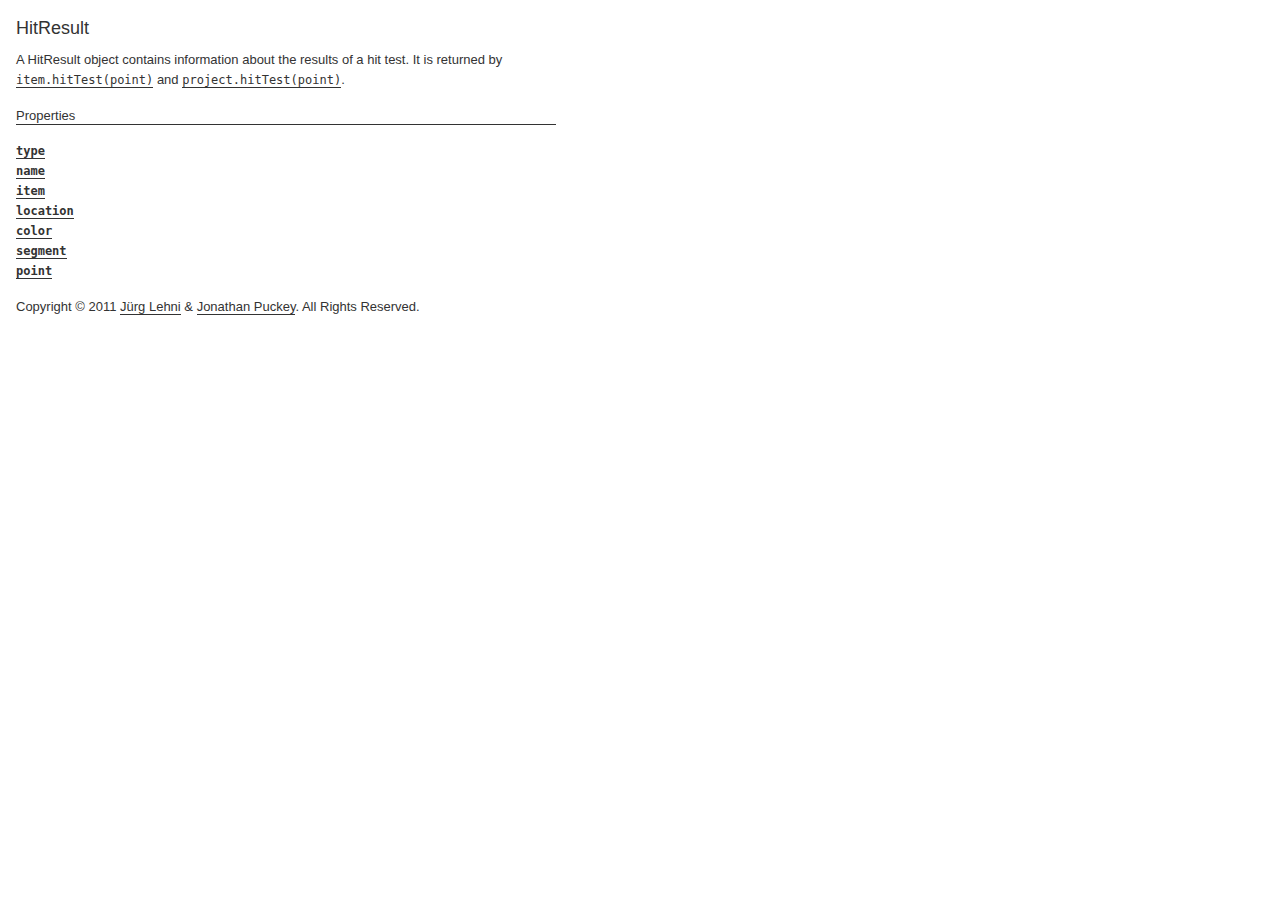
<file: paperjs-v0.9.25/docs/classes/HitResult.html>
<!DOCTYPE html>
<html>
<head>
<meta charset="UTF-8">
<title>HitResult</title>
<base target="class-frame">
<link href="../assets/css/docs.css" rel="stylesheet" type="text/css">
<script src="../assets/js/paper.js"></script>
<script src="../assets/js/jquery.js"></script>
<script src="../assets/js/codemirror.js"></script>
<script src="../assets/js/docs.js"></script>
</head>
<body class="reference">
<div class="reference-class">
<h1>HitResult</h1>

<p>A HitResult object contains information about the results of a hit
test. It is returned by <a href="../classes/Item.html#hittest-point"><tt>item.hitTest(point)</tt></a> and
<a href="../classes/Project.html#hittest-point"><tt>project.hitTest(point)</tt></a>.</p>

</div>





	<div class="reference-members"><h2>Properties</h2>
		
			
<div id="type" class="member">
<div class="member-link">
<a name="type" href="#type"><tt><b>type</b></tt></a>
</div>
<div class="member-description hidden">

<div class="member-text">
	<p>Describes the type of the hit result. For example, if you hit a segment
point, the type would be 'segment'.</p>
	
	
	<ul><b>Type:</b>
	<li>
		<tt>String('segment', 'handle-in', 'handle-out', 'curve', 'stroke',
'fill', 'bounds', 'center', 'pixel')</tt>
	</li>
	</ul>
    
	
	
</div>

</div>
</div>
		
			
<div id="name" class="member">
<div class="member-link">
<a name="name" href="#name"><tt><b>name</b></tt></a>
</div>
<div class="member-description hidden">

<div class="member-text">
	<p>If the HitResult has a <a href="../classes/HitResult.html#type"><tt>hitResult.type</tt></a> of 'bounds', this property
describes which corner of the bounding rectangle was hit.</p>
	
	
	<ul><b>Type:</b>
	<li>
		<tt>String('top-left', 'top-right', 'bottom-left', 'bottom-right',
'left-center', 'top-center', 'right-center', 'bottom-center')</tt>
	</li>
	</ul>
    
	
	
</div>

</div>
</div>
		
			
<div id="item" class="member">
<div class="member-link">
<a name="item" href="#item"><tt><b>item</b></tt></a>
</div>
<div class="member-description hidden">

<div class="member-text">
	<p>The item that was hit.</p>
	
	
	<ul><b>Type:</b>
	<li>
		<a href="../classes/Item.html"><tt>Item</tt></a>
	</li>
	</ul>
    
	
	
</div>

</div>
</div>
		
			
<div id="location" class="member">
<div class="member-link">
<a name="location" href="#location"><tt><b>location</b></tt></a>
</div>
<div class="member-description hidden">

<div class="member-text">
	<p>If the HitResult has a type of 'curve' or 'stroke', this property gives
more information about the exact position that was hit on the path.</p>
	
	
	<ul><b>Type:</b>
	<li>
		<a href="../classes/CurveLocation.html"><tt>CurveLocation</tt></a>
	</li>
	</ul>
    
	
	
</div>

</div>
</div>
		
			
<div id="color" class="member">
<div class="member-link">
<a name="color" href="#color"><tt><b>color</b></tt></a>
</div>
<div class="member-description hidden">

<div class="member-text">
	<p>If the HitResult has a type of 'pixel', this property refers to the color
of the pixel on the <a href="../classes/Raster.html"><tt>Raster</tt></a> that was hit.</p>
	
	
	<ul><b>Type:</b>
	<li>
		<a href="../classes/Color.html"><tt>Color</tt></a>
	</li>
	</ul>
    
	
	
</div>

</div>
</div>
		
			
<div id="segment" class="member">
<div class="member-link">
<a name="segment" href="#segment"><tt><b>segment</b></tt></a>
</div>
<div class="member-description hidden">

<div class="member-text">
	<p>If the HitResult has a type of 'stroke', 'segment', 'handle-in' or
'handle-out', this property refers to the segment that was hit or that
is closest to the hitResult.location on the curve.</p>
	
	
	<ul><b>Type:</b>
	<li>
		<a href="../classes/Segment.html"><tt>Segment</tt></a>
	</li>
	</ul>
    
	
	
</div>

</div>
</div>
		
			
<div id="point" class="member">
<div class="member-link">
<a name="point" href="#point"><tt><b>point</b></tt></a>
</div>
<div class="member-description hidden">

<div class="member-text">
	<p>Describes the actual coordinates of the segment, handle or bounding box
corner that was hit.</p>
	
	
	<ul><b>Type:</b>
	<li>
		<a href="../classes/Point.html"><tt>Point</tt></a>
	</li>
	</ul>
    
	
	
</div>

</div>
</div>
		
	</div>






<!-- =========================== copyright notice ========================= -->
<p class="footer">Copyright &#169; 2011 <a href="http://www.lehni.org" target="_blank">J&uuml;rg Lehni</a> &amp; <a href="http://www.jonathanpuckey.com" target="_blank">Jonathan Puckey</a>. All Rights Reserved.</p>
<div class="content-end"></div>

</body>
</file>
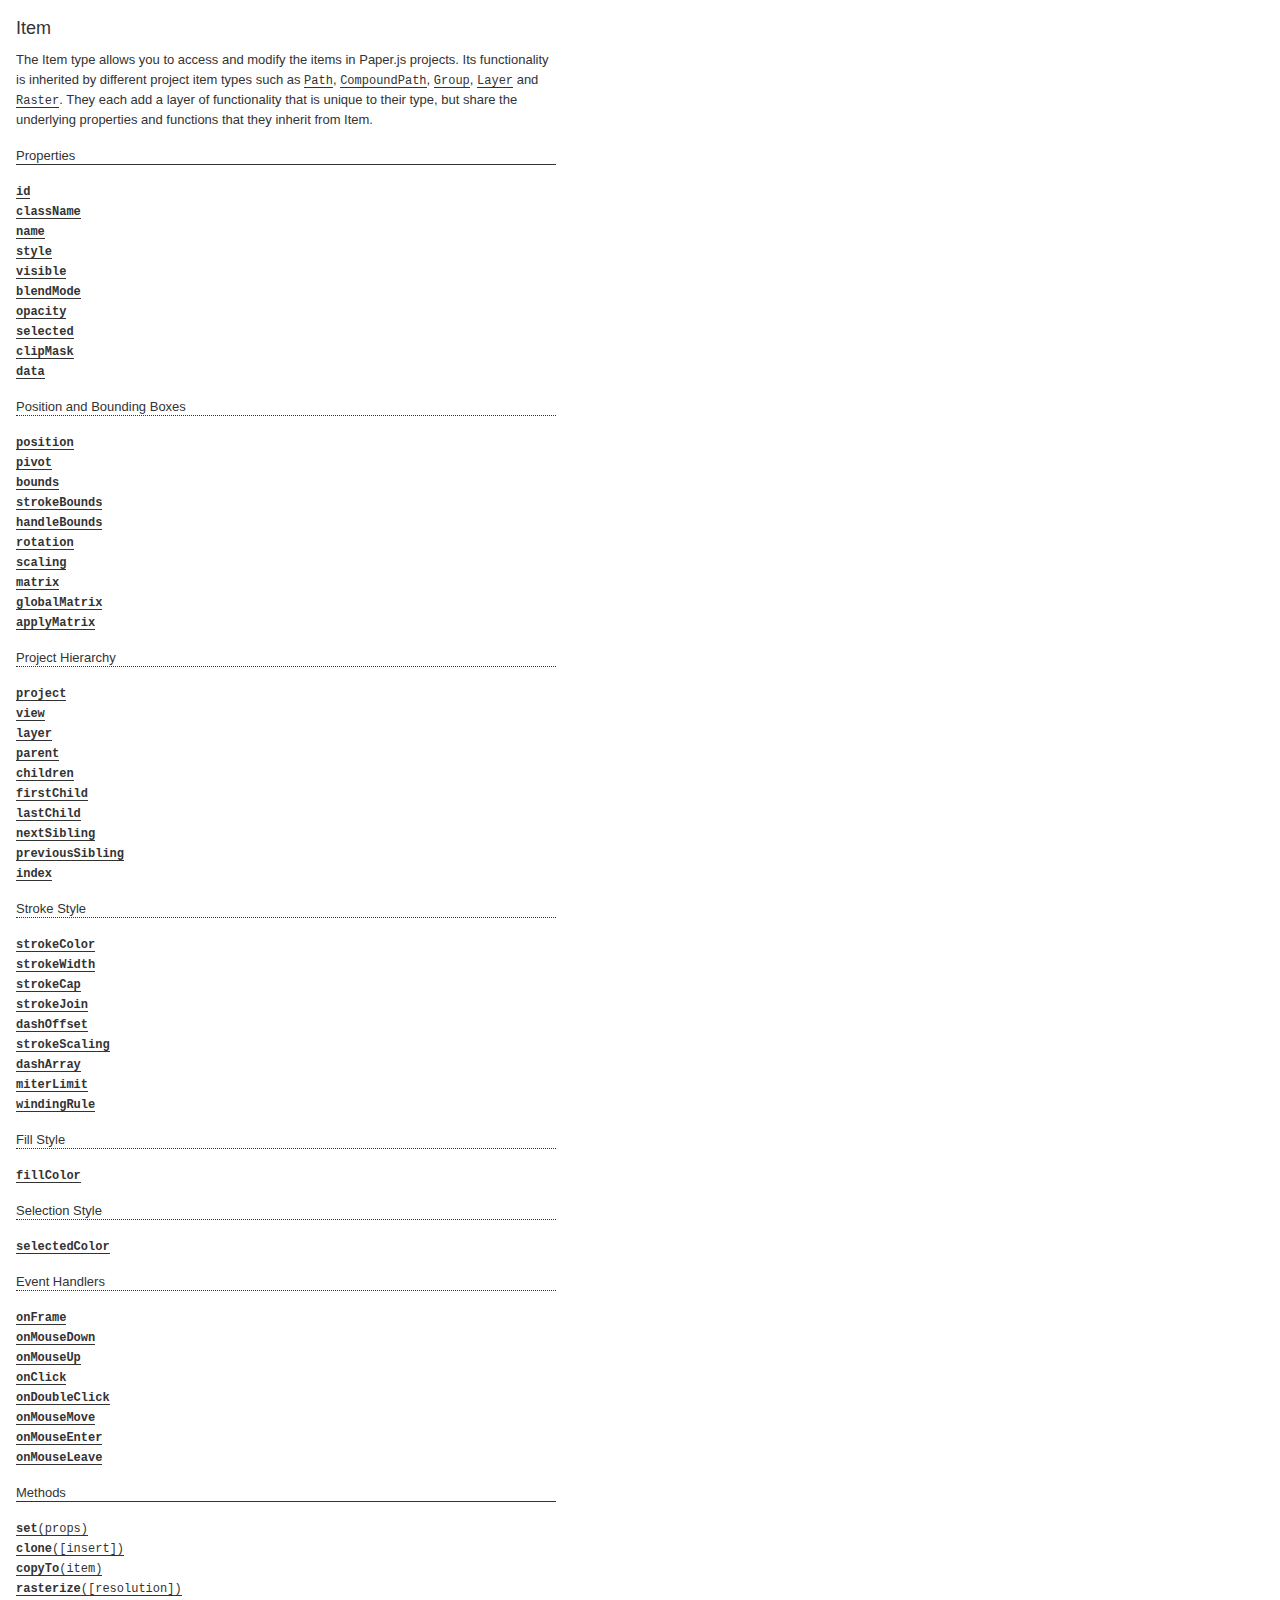
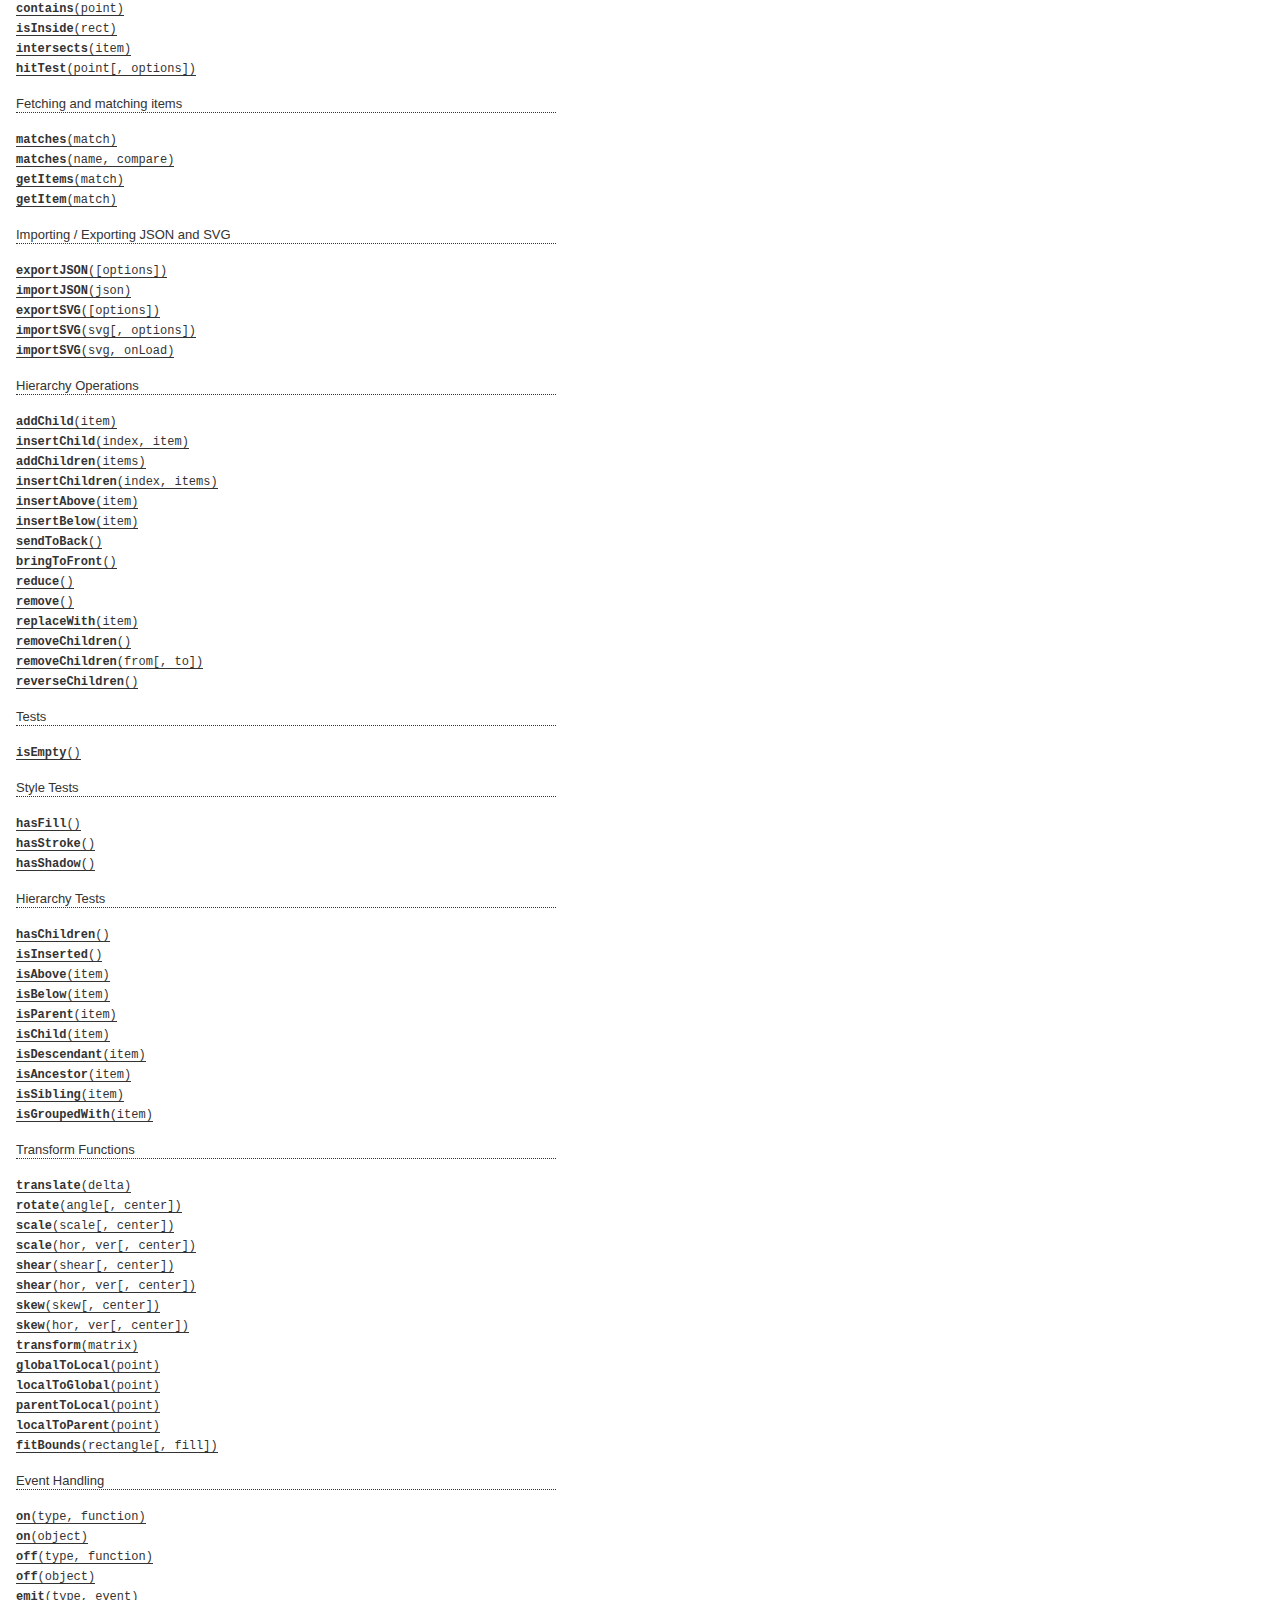
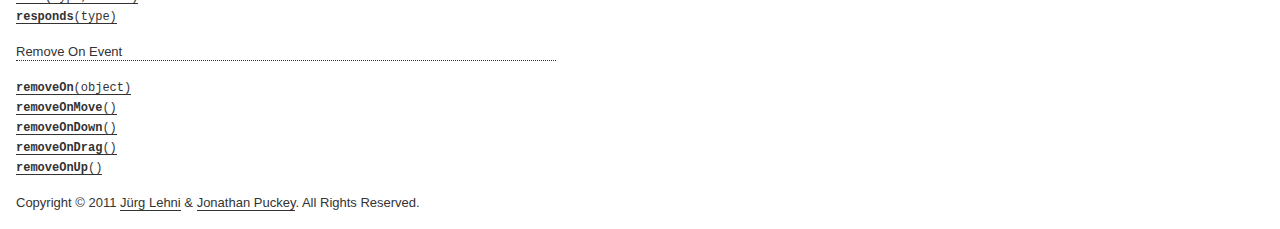
<file: paperjs-v0.9.25/docs/classes/Item.html>
<!DOCTYPE html>
<html>
<head>
<meta charset="UTF-8">
<title>Item</title>
<base target="class-frame">
<link href="../assets/css/docs.css" rel="stylesheet" type="text/css">
<script src="../assets/js/paper.js"></script>
<script src="../assets/js/jquery.js"></script>
<script src="../assets/js/codemirror.js"></script>
<script src="../assets/js/docs.js"></script>
</head>
<body class="reference">
<div class="reference-class">
<h1>Item</h1>

<p>The Item type allows you to access and modify the items in
Paper.js projects. Its functionality is inherited by different project
item types such as <a href="../classes/Path.html"><tt>Path</tt></a>, <a href="../classes/CompoundPath.html"><tt>CompoundPath</tt></a>, <a href="../classes/Group.html"><tt>Group</tt></a>,
<a href="../classes/Layer.html"><tt>Layer</tt></a> and <a href="../classes/Raster.html"><tt>Raster</tt></a>. They each add a layer of functionality that
is unique to their type, but share the underlying properties and functions
that they inherit from Item.</p>

</div>





	<div class="reference-members"><h2>Properties</h2>
		
			
<div id="id" class="member">
<div class="member-link">
<a name="id" href="#id"><tt><b>id</b></tt></a>
</div>
<div class="member-description hidden">

<div class="member-text">
	<p>The unique id of the item.</p>
	
		<p>Read only.</p>
	
	
	<ul><b>Type:</b>
	<li>
		<tt>Number</tt>
	</li>
	</ul>
    
	
	
</div>

</div>
</div>
		
			
<div id="classname" class="member">
<div class="member-link">
<a name="classname" href="#classname"><tt><b>className</b></tt></a>
</div>
<div class="member-description hidden">

<div class="member-text">
	<p>The class name of the item as a string.</p>
	
	
	<ul><b>Type:</b>
	<li>
		<tt>String('Group', 'Layer', 'Path', 'CompoundPath', 'Shape',
'Raster', 'PlacedSymbol', 'PointText')</tt>
	</li>
	</ul>
    
	
	
</div>

</div>
</div>
		
			
<div id="name" class="member">
<div class="member-link">
<a name="name" href="#name"><tt><b>name</b></tt></a>
</div>
<div class="member-description hidden">

<div class="member-text">
	<p>The name of the item. If the item has a name, it can be accessed by name
through its parent's children list.</p>
	
	
	<ul><b>Type:</b>
	<li>
		<tt>String</tt>
	</li>
	</ul>
    
	
	<p>
<b>Example</b> 
</p>

<div class="paperscript split">

<div class="buttons">
<div class="button run">Run</div>
</div>

<script type="text/paperscript" canvas="canvas-0">
var path = new Path.Circle({
    center: [80, 50],
    radius: 35
});
// Set the name of the path:
path.name = 'example';

// Create a group and add path to it as a child:
var group = new Group();
group.addChild(path);

// The path can be accessed by name:
group.children['example'].fillColor = 'red';
</script>
<div class="canvas"><canvas width="516" height="100" id="canvas-0"></canvas></div>
</div>


</div>

</div>
</div>
		
			
<div id="style" class="member">
<div class="member-link">
<a name="style" href="#style"><tt><b>style</b></tt></a>
</div>
<div class="member-description hidden">

<div class="member-text">
	<p>The path style of the item.</p>
	
	
	<ul><b>Type:</b>
	<li>
		<a href="../classes/Style.html"><tt>Style</tt></a>
	</li>
	</ul>
    
	
	<p>
<b>Example</b> &mdash; Applying several styles to an item in one go, by passing an object to its style property:
</p>

<div class="paperscript split">

<div class="buttons">
<div class="button run">Run</div>
</div>

<script type="text/paperscript" canvas="canvas-1">
var circle = new Path.Circle({
    center: [80, 50],
    radius: 30
});
circle.style = {
    fillColor: 'blue',
    strokeColor: 'red',
    strokeWidth: 5
};
</script>
<div class="canvas"><canvas width="516" height="100" id="canvas-1"></canvas></div>
</div>


<p>
<b>Example</b> &mdash; Copying the style of another item:
</p>

<div class="paperscript split">

<div class="buttons">
<div class="button run">Run</div>
</div>

<script type="text/paperscript" canvas="canvas-2">
var path = new Path.Circle({
    center: [50, 50],
    radius: 30,
    fillColor: 'red'
});

var path2 = new Path.Circle({
    center: new Point(180, 50),
    radius: 20
});

// Copy the path style of path:
path2.style = path.style;
</script>
<div class="canvas"><canvas width="516" height="100" id="canvas-2"></canvas></div>
</div>


<p>
<b>Example</b> &mdash; Applying the same style object to multiple items:
</p>

<div class="paperscript split">

<div class="buttons">
<div class="button run">Run</div>
</div>

<script type="text/paperscript" canvas="canvas-3">
var myStyle = {
    fillColor: 'red',
    strokeColor: 'blue',
    strokeWidth: 4
};

var path = new Path.Circle({
    center: [50, 50],
    radius: 30
});
path.style = myStyle;

var path2 = new Path.Circle({
    center: new Point(150, 50),
    radius: 20
});
path2.style = myStyle;
</script>
<div class="canvas"><canvas width="516" height="100" id="canvas-3"></canvas></div>
</div>


</div>

</div>
</div>
		
			
<div id="visible" class="member">
<div class="member-link">
<a name="visible" href="#visible"><tt><b>visible</b></tt></a>
</div>
<div class="member-description hidden">

<div class="member-text">
	<p>Specifies whether the item is visible. When set to <tt>false</tt>, the
item won't be drawn.</p>
	
	
		<ul><b>Default:</b>
		<li>
		<tt>true</tt>
		</li>
		</ul>
	
	<ul><b>Type:</b>
	<li>
		<tt>Boolean</tt>
	</li>
	</ul>
    
	
	<p>
<b>Example</b> &mdash; Hiding an item:
</p>

<div class="paperscript split">

<div class="buttons">
<div class="button run">Run</div>
</div>

<script type="text/paperscript" canvas="canvas-4">
var path = new Path.Circle({
    center: [50, 50],
    radius: 20,
    fillColor: 'red'
});

// Hide the path:
path.visible = false;
</script>
<div class="canvas"><canvas width="516" height="100" id="canvas-4"></canvas></div>
</div>


</div>

</div>
</div>
		
			
<div id="blendmode" class="member">
<div class="member-link">
<a name="blendmode" href="#blendmode"><tt><b>blendMode</b></tt></a>
</div>
<div class="member-description hidden">

<div class="member-text">
	<p>The blend mode with which the item is composited onto the canvas. Both
the standard canvas compositing modes, as well as the new CSS blend modes
are supported. If blend-modes cannot be rendered natively, they are
emulated. Be aware that emulation can have an impact on performance.</p>
	
	
		<ul><b>Default:</b>
		<li>
		<tt>'normal'</tt>
		</li>
		</ul>
	
	<ul><b>Type:</b>
	<li>
		<tt>String('normal', 'multiply', 'screen', 'overlay', 'soft-light',
'hard-light', 'color-dodge', 'color-burn', 'darken', 'lighten',
'difference', 'exclusion', 'hue', 'saturation', 'luminosity', 'color',
'add', 'subtract', 'average', 'pin-light', 'negation', 'source-over',
'source-in', 'source-out', 'source-atop', 'destination-over',
'destination-in', 'destination-out', 'destination-atop', 'lighter',
'darker', 'copy', 'xor')</tt>
	</li>
	</ul>
    
	
	<p>
<b>Example</b> &mdash; Setting an item's blend mode:
</p>

<div class="paperscript split">

<div class="buttons">
<div class="button run">Run</div>
</div>

<script type="text/paperscript" canvas="canvas-5">
// Create a white rectangle in the background
// with the same dimensions as the view:
var background = new Path.Rectangle(view.bounds);
background.fillColor = 'white';

var circle = new Path.Circle({
    center: [80, 50],
    radius: 35,
    fillColor: 'red'
});

var circle2 = new Path.Circle({
    center: new Point(120, 50),
    radius: 35,
    fillColor: 'blue'
});

// Set the blend mode of circle2:
circle2.blendMode = 'multiply';
</script>
<div class="canvas"><canvas width="516" height="100" id="canvas-5"></canvas></div>
</div>


</div>

</div>
</div>
		
			
<div id="opacity" class="member">
<div class="member-link">
<a name="opacity" href="#opacity"><tt><b>opacity</b></tt></a>
</div>
<div class="member-description hidden">

<div class="member-text">
	<p>The opacity of the item as a value between <tt>0</tt> and <tt>1</tt>.</p>
	
	
		<ul><b>Default:</b>
		<li>
		<tt>1</tt>
		</li>
		</ul>
	
	<ul><b>Type:</b>
	<li>
		<tt>Number</tt>
	</li>
	</ul>
    
	
	<p>
<b>Example</b> &mdash; Making an item 50% transparent:
</p>

<div class="paperscript split">

<div class="buttons">
<div class="button run">Run</div>
</div>

<script type="text/paperscript" canvas="canvas-6">
var circle = new Path.Circle({
    center: [80, 50],
    radius: 35,
    fillColor: 'red'
});

var circle2 = new Path.Circle({
    center: new Point(120, 50),
    radius: 35,
    fillColor: 'blue',
    strokeColor: 'green',
    strokeWidth: 10
});

// Make circle2 50% transparent:
circle2.opacity = 0.5;
</script>
<div class="canvas"><canvas width="516" height="100" id="canvas-6"></canvas></div>
</div>


</div>

</div>
</div>
		
			
<div id="selected" class="member">
<div class="member-link">
<a name="selected" href="#selected"><tt><b>selected</b></tt></a>
</div>
<div class="member-description hidden">

<div class="member-text">
	<p>Specifies whether the item is selected. This will also return
<tt>true</tt> for <a href="../classes/Group.html"><tt>Group</tt></a> items if they are partially selected, e.g.</p>
<p>groups containing selected or partially selected paths.</p>
<p>Paper.js draws the visual outlines of selected items on top of your
project. This can be useful for debugging, as it allows you to see the
construction of paths, position of path curves, individual segment points
and bounding boxes of symbol and raster items.</p>
	
	
	<ul><b>Type:</b>
	<li>
		<tt>Boolean</tt>
	</li>
	</ul>
    
	
	<p><b>See also:</b>
	<tt><a href="../classes/Project.html#selecteditems"><tt>project.selectedItems</tt></a></tt>, <tt><a href="../classes/Segment.html#selected"><tt>segment.selected</tt></a></tt>, <tt><a href="../classes/Curve.html#selected"><tt>curve.selected</tt></a></tt>, <tt><a href="../classes/Point.html#selected"><tt>point.selected</tt></a></tt>
	</p>

	<p>
<b>Example</b> &mdash; Selecting an item:
</p>

<div class="paperscript split">

<div class="buttons">
<div class="button run">Run</div>
</div>

<script type="text/paperscript" canvas="canvas-7">
var path = new Path.Circle({
    center: [80, 50],
    radius: 35
});
path.selected = true; // Select the path
</script>
<div class="canvas"><canvas width="516" height="100" id="canvas-7"></canvas></div>
</div>


</div>

</div>
</div>
		
			
<div id="clipmask" class="member">
<div class="member-link">
<a name="clipmask" href="#clipmask"><tt><b>clipMask</b></tt></a>
</div>
<div class="member-description hidden">

<div class="member-text">
	<p>Specifies whether the item defines a clip mask. This can only be set on
paths, compound paths, and text frame objects, and only if the item is
already contained within a clipping group.</p>
	
	
	<ul><b>Type:</b>
	<li>
		<tt>Boolean</tt>
	</li>
	</ul>
    
	
	
</div>

</div>
</div>
		
			
<div id="data" class="member">
<div class="member-link">
<a name="data" href="#data"><tt><b>data</b></tt></a>
</div>
<div class="member-description hidden">

<div class="member-text">
	<p>A plain javascript object which can be used to store
arbitrary data on the item.</p>
	
	
	<ul><b>Type:</b>
	<li>
		<tt>Object</tt>
	</li>
	</ul>
    
	
	<p>
<b>Example</b> 
</p>


<pre class="code">var path = new Path();
path.data.remember = 'milk';</pre>

<p>
<b>Example</b> 
</p>


<pre class="code">var path = new Path();
path.data.malcolm = new Point(20, 30);
console.log(path.data.malcolm.x); // 20</pre>

<p>
<b>Example</b> 
</p>


<pre class="code">var path = new Path();
path.data = {
    home: 'Omicron Theta',
    found: 2338,
    pets: ['Spot']
};
console.log(path.data.pets.length); // 1</pre>

<p>
<b>Example</b> 
</p>


<pre class="code">var path = new Path({
    data: {
        home: 'Omicron Theta',
        found: 2338,
        pets: ['Spot']
    }
});
console.log(path.data.pets.length); // 1</pre>

</div>

</div>
</div>
		
			
	<h3>Position and Bounding Boxes</h3>

<div id="position" class="member">
<div class="member-link">
<a name="position" href="#position"><tt><b>position</b></tt></a>
</div>
<div class="member-description hidden">

<div class="member-text">
	<p>The item's position within the parent item's coordinate system. By
default, this is the <a href="../classes/Rectangle.html#center"><tt>rectangle.center</tt></a> of the item's
<a href="../classes/Item.html#bounds"><tt>bounds</tt></a> rectangle.</p>
	
	
	<ul><b>Type:</b>
	<li>
		<a href="../classes/Point.html"><tt>Point</tt></a>
	</li>
	</ul>
    
	
	<p>
<b>Example</b> &mdash; Changing the position of a path:
</p>

<div class="paperscript split">

<div class="buttons">
<div class="button run">Run</div>
</div>

<script type="text/paperscript" canvas="canvas-8">
// Create a circle at position { x: 10, y: 10 }
var circle = new Path.Circle({
    center: new Point(10, 10),
    radius: 10,
    fillColor: 'red'
});

// Move the circle to { x: 20, y: 20 }
circle.position = new Point(20, 20);

// Move the circle 100 points to the right and 50 points down
circle.position += new Point(100, 50);
</script>
<div class="canvas"><canvas width="516" height="100" id="canvas-8"></canvas></div>
</div>


<p>
<b>Example</b> &mdash; Changing the x coordinate of an item's position:
</p>

<div class="paperscript split">

<div class="buttons">
<div class="button run">Run</div>
</div>

<script type="text/paperscript" canvas="canvas-9">
// Create a circle at position { x: 20, y: 20 }
var circle = new Path.Circle({
    center: new Point(20, 20),
    radius: 10,
    fillColor: 'red'
});

// Move the circle 100 points to the right
circle.position.x += 100;
</script>
<div class="canvas"><canvas width="516" height="100" id="canvas-9"></canvas></div>
</div>


</div>

</div>
</div>
		
			
<div id="pivot" class="member">
<div class="member-link">
<a name="pivot" href="#pivot"><tt><b>pivot</b></tt></a>
</div>
<div class="member-description hidden">

<div class="member-text">
	<p>The item's pivot point specified in the item coordinate system, defining
the point around which all transformations are hinging. This is also the
reference point for <a href="../classes/Item.html#position"><tt>position</tt></a>. By default, it is set to
<tt>null</tt>, meaning the <a href="../classes/Rectangle.html#center"><tt>rectangle.center</tt></a> of the item's
<a href="../classes/Item.html#bounds"><tt>bounds</tt></a> rectangle is used as pivot.</p>
	
	
	<ul><b>Type:</b>
	<li>
		<a href="../classes/Point.html"><tt>Point</tt></a>
	</li>
	</ul>
    
	
	
</div>

</div>
</div>
		
			
<div id="bounds" class="member">
<div class="member-link">
<a name="bounds" href="#bounds"><tt><b>bounds</b></tt></a>
</div>
<div class="member-description hidden">

<div class="member-text">
	<p>The bounding rectangle of the item excluding stroke width.</p>
	
	
	<ul><b>Type:</b>
	<li>
		<a href="../classes/Rectangle.html"><tt>Rectangle</tt></a>
	</li>
	</ul>
    
	
	
</div>

</div>
</div>
		
			
<div id="strokebounds" class="member">
<div class="member-link">
<a name="strokebounds" href="#strokebounds"><tt><b>strokeBounds</b></tt></a>
</div>
<div class="member-description hidden">

<div class="member-text">
	<p>The bounding rectangle of the item including stroke width.</p>
	
	
	<ul><b>Type:</b>
	<li>
		<a href="../classes/Rectangle.html"><tt>Rectangle</tt></a>
	</li>
	</ul>
    
	
	
</div>

</div>
</div>
		
			
<div id="handlebounds" class="member">
<div class="member-link">
<a name="handlebounds" href="#handlebounds"><tt><b>handleBounds</b></tt></a>
</div>
<div class="member-description hidden">

<div class="member-text">
	<p>The bounding rectangle of the item including handles.</p>
	
	
	<ul><b>Type:</b>
	<li>
		<a href="../classes/Rectangle.html"><tt>Rectangle</tt></a>
	</li>
	</ul>
    
	
	
</div>

</div>
</div>
		
			
<div id="rotation" class="member">
<div class="member-link">
<a name="rotation" href="#rotation"><tt><b>rotation</b></tt></a>
</div>
<div class="member-description hidden">

<div class="member-text">
	<p>The current rotation angle of the item, as described by its
<a href="../classes/Item.html#matrix"><tt>matrix</tt></a>.</p>
	
	
	<ul><b>Type:</b>
	<li>
		<tt>Number</tt>
	</li>
	</ul>
    
	
	
</div>

</div>
</div>
		
			
<div id="scaling" class="member">
<div class="member-link">
<a name="scaling" href="#scaling"><tt><b>scaling</b></tt></a>
</div>
<div class="member-description hidden">

<div class="member-text">
	<p>The current scale factor of the item, as described by its
<a href="../classes/Item.html#matrix"><tt>matrix</tt></a>.</p>
	
	
	<ul><b>Type:</b>
	<li>
		<a href="../classes/Point.html"><tt>Point</tt></a>
	</li>
	</ul>
    
	
	
</div>

</div>
</div>
		
			
<div id="matrix" class="member">
<div class="member-link">
<a name="matrix" href="#matrix"><tt><b>matrix</b></tt></a>
</div>
<div class="member-description hidden">

<div class="member-text">
	<p>The item's transformation matrix, defining position and dimensions in
relation to its parent item in which it is contained.</p>
	
	
	<ul><b>Type:</b>
	<li>
		<a href="../classes/Matrix.html"><tt>Matrix</tt></a>
	</li>
	</ul>
    
	
	
</div>

</div>
</div>
		
			
<div id="globalmatrix" class="member">
<div class="member-link">
<a name="globalmatrix" href="#globalmatrix"><tt><b>globalMatrix</b></tt></a>
</div>
<div class="member-description hidden">

<div class="member-text">
	<p>The item's global transformation matrix in relation to the global project
coordinate space. Note that the view's transformations resulting from
zooming and panning are not factored in.</p>
	
		<p>Read only.</p>
	
	
	<ul><b>Type:</b>
	<li>
		<a href="../classes/Matrix.html"><tt>Matrix</tt></a>
	</li>
	</ul>
    
	
	
</div>

</div>
</div>
		
			
<div id="applymatrix" class="member">
<div class="member-link">
<a name="applymatrix" href="#applymatrix"><tt><b>applyMatrix</b></tt></a>
</div>
<div class="member-description hidden">

<div class="member-text">
	<p>Controls whether the transformations applied to the item (e.g. through
<a href="../classes/Item.html#transform-matrix"><tt>transform(matrix)</tt></a>, <a href="../classes/Item.html#rotate-angle"><tt>rotate(angle)</tt></a>,
<a href="../classes/Item.html#scale-scale"><tt>scale(scale)</tt></a>, etc.) are stored in its <a href="../classes/Item.html#matrix"><tt>matrix</tt></a> property,
or whether they are directly applied to its contents or children (passed
on to the segments in <a href="../classes/Path.html"><tt>Path</tt></a> items, the children of <a href="../classes/Group.html"><tt>Group</tt></a>
items, etc.).</p>
	
	
	<ul><b>Type:</b>
	<li>
		<tt>Boolean</tt>
	</li>
	</ul>
    
	
	
</div>

</div>
</div>
		
			
	<h3>Project Hierarchy</h3>

<div id="project" class="member">
<div class="member-link">
<a name="project" href="#project"><tt><b>project</b></tt></a>
</div>
<div class="member-description hidden">

<div class="member-text">
	<p>The project that this item belongs to.</p>
	
		<p>Read only.</p>
	
	
	<ul><b>Type:</b>
	<li>
		<a href="../classes/Project.html"><tt>Project</tt></a>
	</li>
	</ul>
    
	
	
</div>

</div>
</div>
		
			
<div id="view" class="member">
<div class="member-link">
<a name="view" href="#view"><tt><b>view</b></tt></a>
</div>
<div class="member-description hidden">

<div class="member-text">
	<p>The view that this item belongs to.</p>
	
		<p>Read only.</p>
	
	
	<ul><b>Type:</b>
	<li>
		<a href="../classes/View.html"><tt>View</tt></a>
	</li>
	</ul>
    
	
	
</div>

</div>
</div>
		
			
<div id="layer" class="member">
<div class="member-link">
<a name="layer" href="#layer"><tt><b>layer</b></tt></a>
</div>
<div class="member-description hidden">

<div class="member-text">
	<p>The layer that this item is contained within.</p>
	
		<p>Read only.</p>
	
	
	<ul><b>Type:</b>
	<li>
		<a href="../classes/Layer.html"><tt>Layer</tt></a>
	</li>
	</ul>
    
	
	
</div>

</div>
</div>
		
			
<div id="parent" class="member">
<div class="member-link">
<a name="parent" href="#parent"><tt><b>parent</b></tt></a>
</div>
<div class="member-description hidden">

<div class="member-text">
	<p>The item that this item is contained within.</p>
	
	
	<ul><b>Type:</b>
	<li>
		<a href="../classes/Item.html"><tt>Item</tt></a>
	</li>
	</ul>
    
	
	<p>
<b>Example</b> 
</p>


<pre class="code">var path = new Path();

// New items are placed in the active layer:
console.log(path.parent == project.activeLayer); // true

var group = new Group();
group.addChild(path);

// Now the parent of the path has become the group:
console.log(path.parent == group); // true</pre>

<p>
<b>Example</b> &mdash; Setting the parent of the item to another item
</p>


<pre class="code">var path = new Path();

// New items are placed in the active layer:
console.log(path.parent == project.activeLayer); // true

var group = new Group();
group.parent = path;

// Now the parent of the path has become the group:
console.log(path.parent == group); // true

// The path is now contained in the children list of group:
console.log(group.children[0] == path); // true</pre>

<p>
<b>Example</b> &mdash; Setting the parent of an item in the constructor
</p>


<pre class="code">var group = new Group();

var path = new Path({
    parent: group
});

// The parent of the path is the group:
console.log(path.parent == group); // true

// The path is contained in the children list of group:
console.log(group.children[0] == path); // true</pre>

</div>

</div>
</div>
		
			
<div id="children" class="member">
<div class="member-link">
<a name="children" href="#children"><tt><b>children</b></tt></a>
</div>
<div class="member-description hidden">

<div class="member-text">
	<p>The children items contained within this item. Items that define a
<a href="../classes/Item.html#name"><tt>name</tt></a> can also be accessed by name.</p>
<p><b>Please note:</b> The children array should not be modified directly
using array functions. To remove single items from the children list, use
<a href="../classes/Item.html#remove"><tt>item.remove</tt></a>(), to remove all items from the children list, use
<a href="../classes/Item.html#removechildren"><tt>item.removeChildren</tt></a>(). To add items to the children list, use
<a href="../classes/Item.html#addchild-item"><tt>item.addChild(item)</tt></a> or <a href="../classes/Item.html#insertchild-index-item"><tt>item.insertChild(index, item)</tt></a>.</p>
	
	
	<ul><b>Type:</b>
	<li>
		Array of <a href="../classes/Item.html"><tt>Item</tt></a> objects
	</li>
	</ul>
    
	
	<p>
<b>Example</b> &mdash; Accessing items in the children array:
</p>

<div class="paperscript split">

<div class="buttons">
<div class="button run">Run</div>
</div>

<script type="text/paperscript" canvas="canvas-10">
var path = new Path.Circle({
    center: [80, 50],
    radius: 35
});

// Create a group and move the path into it:
var group = new Group();
group.addChild(path);

// Access the path through the group's children array:
group.children[0].fillColor = 'red';
</script>
<div class="canvas"><canvas width="516" height="100" id="canvas-10"></canvas></div>
</div>


<p>
<b>Example</b> &mdash; Accessing children by name:
</p>

<div class="paperscript split">

<div class="buttons">
<div class="button run">Run</div>
</div>

<script type="text/paperscript" canvas="canvas-11">
var path = new Path.Circle({
    center: [80, 50],
    radius: 35
});
// Set the name of the path:
path.name = 'example';

// Create a group and move the path into it:
var group = new Group();
group.addChild(path);

// The path can be accessed by name:
group.children['example'].fillColor = 'orange';
</script>
<div class="canvas"><canvas width="516" height="100" id="canvas-11"></canvas></div>
</div>


<p>
<b>Example</b> &mdash; Passing an array of items to item.children:
</p>

<div class="paperscript split">

<div class="buttons">
<div class="button run">Run</div>
</div>

<script type="text/paperscript" canvas="canvas-12">
var path = new Path.Circle({
    center: [80, 50],
    radius: 35
});

var group = new Group();
group.children = [path];

// The path is the first child of the group:
group.firstChild.fillColor = 'green';
</script>
<div class="canvas"><canvas width="516" height="100" id="canvas-12"></canvas></div>
</div>


</div>

</div>
</div>
		
			
<div id="firstchild" class="member">
<div class="member-link">
<a name="firstchild" href="#firstchild"><tt><b>firstChild</b></tt></a>
</div>
<div class="member-description hidden">

<div class="member-text">
	<p>The first item contained within this item. This is a shortcut for
accessing <tt>item.children[0]</tt>.</p>
	
		<p>Read only.</p>
	
	
	<ul><b>Type:</b>
	<li>
		<a href="../classes/Item.html"><tt>Item</tt></a>
	</li>
	</ul>
    
	
	
</div>

</div>
</div>
		
			
<div id="lastchild" class="member">
<div class="member-link">
<a name="lastchild" href="#lastchild"><tt><b>lastChild</b></tt></a>
</div>
<div class="member-description hidden">

<div class="member-text">
	<p>The last item contained within this item.This is a shortcut for
accessing <tt>item.children[item.children.length - 1]</tt>.</p>
	
		<p>Read only.</p>
	
	
	<ul><b>Type:</b>
	<li>
		<a href="../classes/Item.html"><tt>Item</tt></a>
	</li>
	</ul>
    
	
	
</div>

</div>
</div>
		
			
<div id="nextsibling" class="member">
<div class="member-link">
<a name="nextsibling" href="#nextsibling"><tt><b>nextSibling</b></tt></a>
</div>
<div class="member-description hidden">

<div class="member-text">
	<p>The next item on the same level as this item.</p>
	
		<p>Read only.</p>
	
	
	<ul><b>Type:</b>
	<li>
		<a href="../classes/Item.html"><tt>Item</tt></a>
	</li>
	</ul>
    
	
	
</div>

</div>
</div>
		
			
<div id="previoussibling" class="member">
<div class="member-link">
<a name="previoussibling" href="#previoussibling"><tt><b>previousSibling</b></tt></a>
</div>
<div class="member-description hidden">

<div class="member-text">
	<p>The previous item on the same level as this item.</p>
	
		<p>Read only.</p>
	
	
	<ul><b>Type:</b>
	<li>
		<a href="../classes/Item.html"><tt>Item</tt></a>
	</li>
	</ul>
    
	
	
</div>

</div>
</div>
		
			
<div id="index" class="member">
<div class="member-link">
<a name="index" href="#index"><tt><b>index</b></tt></a>
</div>
<div class="member-description hidden">

<div class="member-text">
	<p>The index of this item within the list of its parent's children.</p>
	
		<p>Read only.</p>
	
	
	<ul><b>Type:</b>
	<li>
		<tt>Number</tt>
	</li>
	</ul>
    
	
	
</div>

</div>
</div>
		
			
	<h3>Stroke Style</h3>

<div id="strokecolor" class="member">
<div class="member-link">
<a name="strokecolor" href="#strokecolor"><tt><b>strokeColor</b></tt></a>
</div>
<div class="member-description hidden">

<div class="member-text">
	<p>The color of the stroke.</p>
	
	
	<ul><b>Type:</b>
	<li>
		<a href="../classes/Color.html"><tt>Color</tt></a>
	</li>
	</ul>
    
	
	<p>
<b>Example</b> &mdash; Setting the stroke color of a path:
</p>

<div class="paperscript split">

<div class="buttons">
<div class="button run">Run</div>
</div>

<script type="text/paperscript" canvas="canvas-13">
// Create a circle shaped path at { x: 80, y: 50 }
// with a radius of 35:
var circle = new Path.Circle({
    center: [80, 50],
    radius: 35
});

// Set its stroke color to RGB red:
circle.strokeColor = new Color(1, 0, 0);
</script>
<div class="canvas"><canvas width="516" height="100" id="canvas-13"></canvas></div>
</div>


</div>

</div>
</div>
		
			
<div id="strokewidth" class="member">
<div class="member-link">
<a name="strokewidth" href="#strokewidth"><tt><b>strokeWidth</b></tt></a>
</div>
<div class="member-description hidden">

<div class="member-text">
	<p>The width of the stroke.</p>
	
	
	<ul><b>Type:</b>
	<li>
		<tt>Number</tt>
	</li>
	</ul>
    
	
	<p>
<b>Example</b> &mdash; Setting an item's stroke width:
</p>

<div class="paperscript split">

<div class="buttons">
<div class="button run">Run</div>
</div>

<script type="text/paperscript" canvas="canvas-14">
// Create a circle shaped path at { x: 80, y: 50 }
// with a radius of 35:
var circle = new Path.Circle({
    center: [80, 50],
    radius: 35,
    strokeColor: 'red'
});

// Set its stroke width to 10:
circle.strokeWidth = 10;
</script>
<div class="canvas"><canvas width="516" height="100" id="canvas-14"></canvas></div>
</div>


</div>

</div>
</div>
		
			
<div id="strokecap" class="member">
<div class="member-link">
<a name="strokecap" href="#strokecap"><tt><b>strokeCap</b></tt></a>
</div>
<div class="member-description hidden">

<div class="member-text">
	<p>The shape to be used at the beginning and end of open <a href="../classes/Path.html"><tt>Path</tt></a> items,
when they have a stroke.</p>
	
	
		<ul><b>Default:</b>
		<li>
		<tt>'butt'</tt>
		</li>
		</ul>
	
	<ul><b>Type:</b>
	<li>
		<tt>String('round', 'square', 'butt')</tt>
	</li>
	</ul>
    
	
	<p>
<b>Example</b> &mdash; A look at the different stroke caps:
</p>

<div class="paperscript split">

<div class="buttons">
<div class="button run">Run</div>
</div>

<script type="text/paperscript" canvas="canvas-15">
var line = new Path({
    segments: [[80, 50], [420, 50]],
    strokeColor: 'black',
    strokeWidth: 20,
    selected: true
});

// Set the stroke cap of the line to be round:
line.strokeCap = 'round';

// Copy the path and set its stroke cap to be square:
var line2 = line.clone();
line2.position.y += 50;
line2.strokeCap = 'square';

// Make another copy and set its stroke cap to be butt:
var line2 = line.clone();
line2.position.y += 100;
line2.strokeCap = 'butt';
</script>
<div class="canvas"><canvas width="516" height="200" id="canvas-15"></canvas></div>
</div>


</div>

</div>
</div>
		
			
<div id="strokejoin" class="member">
<div class="member-link">
<a name="strokejoin" href="#strokejoin"><tt><b>strokeJoin</b></tt></a>
</div>
<div class="member-description hidden">

<div class="member-text">
	<p>The shape to be used at the segments and corners of <a href="../classes/Path.html"><tt>Path</tt></a> items
when they have a stroke.</p>
	
	
		<ul><b>Default:</b>
		<li>
		<tt>'miter'</tt>
		</li>
		</ul>
	
	<ul><b>Type:</b>
	<li>
		<tt>String('miter', 'round', 'bevel')</tt>
	</li>
	</ul>
    
	
	<p>
<b>Example</b> &mdash; A look at the different stroke joins:
</p>

<div class="paperscript split">

<div class="buttons">
<div class="button run">Run</div>
</div>

<script type="text/paperscript" canvas="canvas-16">
var path = new Path({
    segments: [[80, 100], [120, 40], [160, 100]],
    strokeColor: 'black',
    strokeWidth: 20,
    // Select the path, in order to see where the stroke is formed:
    selected: true
});

var path2 = path.clone();
path2.position.x += path2.bounds.width * 1.5;
path2.strokeJoin = 'round';

var path3 = path2.clone();
path3.position.x += path3.bounds.width * 1.5;
path3.strokeJoin = 'bevel';
</script>
<div class="canvas"><canvas width="516" height="120" id="canvas-16"></canvas></div>
</div>


</div>

</div>
</div>
		
			
<div id="dashoffset" class="member">
<div class="member-link">
<a name="dashoffset" href="#dashoffset"><tt><b>dashOffset</b></tt></a>
</div>
<div class="member-description hidden">

<div class="member-text">
	<p>The dash offset of the stroke.</p>
	
	
		<ul><b>Default:</b>
		<li>
		<tt>0</tt>
		</li>
		</ul>
	
	<ul><b>Type:</b>
	<li>
		<tt>Number</tt>
	</li>
	</ul>
    
	
	
</div>

</div>
</div>
		
			
<div id="strokescaling" class="member">
<div class="member-link">
<a name="strokescaling" href="#strokescaling"><tt><b>strokeScaling</b></tt></a>
</div>
<div class="member-description hidden">

<div class="member-text">
	<p>Specifies whether the stroke is to be drawn taking the current affine
transformation into account (the default behavior), or whether it should
appear as a non-scaling stroke.</p>
	
	
		<ul><b>Default:</b>
		<li>
		<tt>true</tt>
		</li>
		</ul>
	
	<ul><b>Type:</b>
	<li>
		<tt>Boolean</tt>
	</li>
	</ul>
    
	
	
</div>

</div>
</div>
		
			
<div id="dasharray" class="member">
<div class="member-link">
<a name="dasharray" href="#dasharray"><tt><b>dashArray</b></tt></a>
</div>
<div class="member-description hidden">

<div class="member-text">
	<p>Specifies an array containing the dash and gap lengths of the stroke.</p>
	
	
		<ul><b>Default:</b>
		<li>
		<tt>[]</tt>
		</li>
		</ul>
	
	<ul><b>Type:</b>
	<li>
		<tt>Array</tt>
	</li>
	</ul>
    
	
	<p>
<b>Example</b> 
</p>

<div class="paperscript split">

<div class="buttons">
<div class="button run">Run</div>
</div>

<script type="text/paperscript" canvas="canvas-17">
var path = new Path.Circle({
    center: [80, 50],
    radius: 40,
    strokeWidth: 2,
    strokeColor: 'black'
});

// Set the dashed stroke to [10pt dash, 4pt gap]:
path.dashArray = [10, 4];
</script>
<div class="canvas"><canvas width="516" height="100" id="canvas-17"></canvas></div>
</div>


</div>

</div>
</div>
		
			
<div id="miterlimit" class="member">
<div class="member-link">
<a name="miterlimit" href="#miterlimit"><tt><b>miterLimit</b></tt></a>
</div>
<div class="member-description hidden">

<div class="member-text">
	<p>The miter limit of the stroke.</p>
<p>When two line segments meet at a sharp angle and miter joins have been
specified for <a href="../classes/Item.html#strokejoin"><tt>item.strokeJoin</tt></a>, it is possible for the miter to
extend far beyond the <a href="../classes/Item.html#strokewidth"><tt>item.strokeWidth</tt></a> of the path. The
miterLimit imposes a limit on the ratio of the miter length to the
<a href="../classes/Item.html#strokewidth"><tt>item.strokeWidth</tt></a>.</p>
	
	
		<ul><b>Default:</b>
		<li>
		<tt>10</tt>
		</li>
		</ul>
	
	<ul><b>Type:</b>
	<li>
		<tt>Number</tt>
	</li>
	</ul>
    
	
	
</div>

</div>
</div>
		
			
<div id="windingrule" class="member">
<div class="member-link">
<a name="windingrule" href="#windingrule"><tt><b>windingRule</b></tt></a>
</div>
<div class="member-description hidden">

<div class="member-text">
	<p>The winding-rule with which the shape gets filled. Please note that only
modern browsers support winding-rules other than <tt>'nonzero'</tt>.</p>
	
	
		<ul><b>Default:</b>
		<li>
		<tt>'nonzero'</tt>
		</li>
		</ul>
	
	<ul><b>Type:</b>
	<li>
		<tt>String('nonzero', 'evenodd')</tt>
	</li>
	</ul>
    
	
	
</div>

</div>
</div>
		
			
	<h3>Fill Style</h3>

<div id="fillcolor" class="member">
<div class="member-link">
<a name="fillcolor" href="#fillcolor"><tt><b>fillColor</b></tt></a>
</div>
<div class="member-description hidden">

<div class="member-text">
	<p>The fill color of the item.</p>
	
	
	<ul><b>Type:</b>
	<li>
		<a href="../classes/Color.html"><tt>Color</tt></a>
	</li>
	</ul>
    
	
	<p>
<b>Example</b> &mdash; Setting the fill color of a path to red:
</p>

<div class="paperscript split">

<div class="buttons">
<div class="button run">Run</div>
</div>

<script type="text/paperscript" canvas="canvas-18">
// Create a circle shaped path at { x: 80, y: 50 }
// with a radius of 35:
var circle = new Path.Circle({
    center: [80, 50],
    radius: 35
});

// Set the fill color of the circle to RGB red:
circle.fillColor = new Color(1, 0, 0);
</script>
<div class="canvas"><canvas width="516" height="100" id="canvas-18"></canvas></div>
</div>


</div>

</div>
</div>
		
			
	<h3>Selection Style</h3>

<div id="selectedcolor" class="member">
<div class="member-link">
<a name="selectedcolor" href="#selectedcolor"><tt><b>selectedColor</b></tt></a>
</div>
<div class="member-description hidden">

<div class="member-text">
	<p>The color the item is highlighted with when selected. If the item does
not specify its own color, the color defined by its layer is used instead.</p>
	
	
	<ul><b>Type:</b>
	<li>
		<a href="../classes/Color.html"><tt>Color</tt></a>
	</li>
	</ul>
    
	
	
</div>

</div>
</div>
		
			
	<h3>Event Handlers</h3>

<div id="onframe" class="member">
<div class="member-link">
<a name="onframe" href="#onframe"><tt><b>onFrame</b></tt></a>
</div>
<div class="member-description hidden">

<div class="member-text">
	<p>Item level handler function to be called on each frame of an animation.</p>
<p>The function receives an event object which contains information about
the frame event:</p>
	
	
	<ul><b>Type:</b>
	<li>
		<tt>Function</tt>
	</li>
	</ul>
    <ul>
<b>Options:</b>
<li><tt>event.count: <tt>Number</tt></tt> &mdash; the number of times the frame event was
firedundefined</li>
<li><tt>event.time: <tt>Number</tt></tt> &mdash; the total amount of time passed since the
first frame event in secondsundefined</li>
<li><tt>event.delta: <tt>Number</tt></tt> &mdash; the time passed in seconds since the last
frame eventundefined</li>
</ul>
	
	<p><b>See also:</b>
	<tt><a href="../classes/View.html#onframe"><tt>view.onFrame</tt></a></tt>
	</p>

	<p>
<b>Example</b> &mdash; Creating an animation:
</p>

<div class="paperscript split">

<div class="buttons">
<div class="button run">Run</div>
</div>

<script type="text/paperscript" canvas="canvas-19">
// Create a rectangle shaped path with its top left point at:
// {x: 50, y: 25} and a size of {width: 50, height: 50}
var path = new Path.Rectangle(new Point(50, 25), new Size(50, 50));
path.fillColor = 'black';

path.onFrame = function(event) {
    // Every frame, rotate the path by 3 degrees:
    this.rotate(3);
}
</script>
<div class="canvas"><canvas width="516" height="100" id="canvas-19"></canvas></div>
</div>


</div>

</div>
</div>
		
			
<div id="onmousedown" class="member">
<div class="member-link">
<a name="onmousedown" href="#onmousedown"><tt><b>onMouseDown</b></tt></a>
</div>
<div class="member-description hidden">

<div class="member-text">
	<p>The function to be called when the mouse button is pushed down on the
item. The function receives a <a href="../classes/MouseEvent.html"><tt>MouseEvent</tt></a> object which contains
information about the mouse event.</p>
	
	
	<ul><b>Type:</b>
	<li>
		<tt>Function</tt>
	</li>
	</ul>
    
	
	<p>
<b>Example</b> &mdash; Press the mouse button down on the circle shaped path, to make it red:
</p>

<div class="paperscript split">

<div class="buttons">
<div class="button run">Run</div>
</div>

<script type="text/paperscript" canvas="canvas-20">
// Create a circle shaped path at the center of the view:
var path = new Path.Circle({
    center: view.center,
    radius: 25,
    fillColor: 'black'
});

// When the mouse is pressed on the item,
// set its fill color to red:
path.onMouseDown = function(event) {
    this.fillColor = 'red';
}
</script>
<div class="canvas"><canvas width="516" height="100" id="canvas-20"></canvas></div>
</div>


<p>
<b>Example</b> &mdash; Press the mouse on the circle shaped paths to remove them:
</p>

<div class="paperscript split">

<div class="buttons">
<div class="button run">Run</div>
</div>

<script type="text/paperscript" canvas="canvas-21">
// Loop 30 times:
for (var i = 0; i < 30; i++) {
    // Create a circle shaped path at a random position
    // in the view:
    var path = new Path.Circle({
        center: Point.random() * view.size,
        radius: 25,
        fillColor: 'black',
        strokeColor: 'white'
    });

    // When the mouse is pressed on the item, remove it:
    path.onMouseDown = function(event) {
        this.remove();
    }
}
</script>
<div class="canvas"><canvas width="516" height="100" id="canvas-21"></canvas></div>
</div>


</div>

</div>
</div>
		
			
<div id="onmouseup" class="member">
<div class="member-link">
<a name="onmouseup" href="#onmouseup"><tt><b>onMouseUp</b></tt></a>
</div>
<div class="member-description hidden">

<div class="member-text">
	<p>The function to be called when the mouse button is released over the item.</p>
<p>The function receives a <a href="../classes/MouseEvent.html"><tt>MouseEvent</tt></a> object which contains
information about the mouse event.</p>
	
	
	<ul><b>Type:</b>
	<li>
		<tt>Function</tt>
	</li>
	</ul>
    
	
	<p>
<b>Example</b> &mdash; Release the mouse button over the circle shaped path, to make it red:
</p>

<div class="paperscript split">

<div class="buttons">
<div class="button run">Run</div>
</div>

<script type="text/paperscript" canvas="canvas-22">
// Create a circle shaped path at the center of the view:
var path = new Path.Circle({
    center: view.center,
    radius: 25,
    fillColor: 'black'
});

// When the mouse is released over the item,
// set its fill color to red:
path.onMouseUp = function(event) {
    this.fillColor = 'red';
}
</script>
<div class="canvas"><canvas width="516" height="100" id="canvas-22"></canvas></div>
</div>


</div>

</div>
</div>
		
			
<div id="onclick" class="member">
<div class="member-link">
<a name="onclick" href="#onclick"><tt><b>onClick</b></tt></a>
</div>
<div class="member-description hidden">

<div class="member-text">
	<p>The function to be called when the mouse clicks on the item. The function
receives a <a href="../classes/MouseEvent.html"><tt>MouseEvent</tt></a> object which contains information about the
mouse event.</p>
	
	
	<ul><b>Type:</b>
	<li>
		<tt>Function</tt>
	</li>
	</ul>
    
	
	<p>
<b>Example</b> &mdash; Click on the circle shaped path, to make it red:
</p>

<div class="paperscript split">

<div class="buttons">
<div class="button run">Run</div>
</div>

<script type="text/paperscript" canvas="canvas-23">
// Create a circle shaped path at the center of the view:
var path = new Path.Circle({
    center: view.center,
    radius: 25,
    fillColor: 'black'
});

// When the mouse is clicked on the item,
// set its fill color to red:
path.onClick = function(event) {
    this.fillColor = 'red';
}
</script>
<div class="canvas"><canvas width="516" height="100" id="canvas-23"></canvas></div>
</div>


<p>
<b>Example</b> &mdash; Click on the circle shaped paths to remove them:
</p>

<div class="paperscript split">

<div class="buttons">
<div class="button run">Run</div>
</div>

<script type="text/paperscript" canvas="canvas-24">
// Loop 30 times:
for (var i = 0; i < 30; i++) {
    // Create a circle shaped path at a random position
    // in the view:
    var path = new Path.Circle({
        center: Point.random() * view.size,
        radius: 25,
        fillColor: 'black',
        strokeColor: 'white'
    });

    // When the mouse clicks on the item, remove it:
    path.onClick = function(event) {
        this.remove();
    }
}
</script>
<div class="canvas"><canvas width="516" height="100" id="canvas-24"></canvas></div>
</div>


</div>

</div>
</div>
		
			
<div id="ondoubleclick" class="member">
<div class="member-link">
<a name="ondoubleclick" href="#ondoubleclick"><tt><b>onDoubleClick</b></tt></a>
</div>
<div class="member-description hidden">

<div class="member-text">
	<p>The function to be called when the mouse double clicks on the item. The
function receives a <a href="../classes/MouseEvent.html"><tt>MouseEvent</tt></a> object which contains information
about the mouse event.</p>
	
	
	<ul><b>Type:</b>
	<li>
		<tt>Function</tt>
	</li>
	</ul>
    
	
	<p>
<b>Example</b> &mdash; Double click on the circle shaped path, to make it red:
</p>

<div class="paperscript split">

<div class="buttons">
<div class="button run">Run</div>
</div>

<script type="text/paperscript" canvas="canvas-25">
// Create a circle shaped path at the center of the view:
var path = new Path.Circle({
    center: view.center,
    radius: 25,
    fillColor: 'black'
});

// When the mouse is double clicked on the item,
// set its fill color to red:
path.onDoubleClick = function(event) {
    this.fillColor = 'red';
}
</script>
<div class="canvas"><canvas width="516" height="100" id="canvas-25"></canvas></div>
</div>


<p>
<b>Example</b> &mdash; Double click on the circle shaped paths to remove them:
</p>

<div class="paperscript split">

<div class="buttons">
<div class="button run">Run</div>
</div>

<script type="text/paperscript" canvas="canvas-26">
// Loop 30 times:
for (var i = 0; i < 30; i++) {
    // Create a circle shaped path at a random position
    // in the view:
    var path = new Path.Circle({
        center: Point.random() * view.size,
        radius: 25,
        fillColor: 'black',
        strokeColor: 'white'
    });

    // When the mouse is double clicked on the item, remove it:
    path.onDoubleClick = function(event) {
        this.remove();
    }
}
</script>
<div class="canvas"><canvas width="516" height="100" id="canvas-26"></canvas></div>
</div>


</div>

</div>
</div>
		
			
<div id="onmousemove" class="member">
<div class="member-link">
<a name="onmousemove" href="#onmousemove"><tt><b>onMouseMove</b></tt></a>
</div>
<div class="member-description hidden">

<div class="member-text">
	<p>The function to be called repeatedly when the mouse moves on top of the
item. The function receives a <a href="../classes/MouseEvent.html"><tt>MouseEvent</tt></a> object which contains
information about the mouse event.</p>
	
	
	<ul><b>Type:</b>
	<li>
		<tt>Function</tt>
	</li>
	</ul>
    
	
	<p>
<b>Example</b> &mdash; Move over the circle shaped path, to change its opacity:
</p>

<div class="paperscript split">

<div class="buttons">
<div class="button run">Run</div>
</div>

<script type="text/paperscript" canvas="canvas-27">
// Create a circle shaped path at the center of the view:
    var path = new Path.Circle({
    center: view.center,
    radius: 25,
    fillColor: 'black'
    });

// When the mouse moves on top of the item, set its opacity
// to a random value between 0 and 1:
path.onMouseMove = function(event) {
    this.opacity = Math.random();
}
</script>
<div class="canvas"><canvas width="516" height="100" id="canvas-27"></canvas></div>
</div>


</div>

</div>
</div>
		
			
<div id="onmouseenter" class="member">
<div class="member-link">
<a name="onmouseenter" href="#onmouseenter"><tt><b>onMouseEnter</b></tt></a>
</div>
<div class="member-description hidden">

<div class="member-text">
	<p>The function to be called when the mouse moves over the item. This
function will only be called again, once the mouse moved outside of the
item first. The function receives a <a href="../classes/MouseEvent.html"><tt>MouseEvent</tt></a> object which
contains information about the mouse event.</p>
	
	
	<ul><b>Type:</b>
	<li>
		<tt>Function</tt>
	</li>
	</ul>
    
	
	<p>
<b>Example</b> &mdash; When you move the mouse over the item, its fill color is set to red. When you move the mouse outside again, its fill color is set back to black.
</p>

<div class="paperscript split">

<div class="buttons">
<div class="button run">Run</div>
</div>

<script type="text/paperscript" canvas="canvas-28">
// Create a circle shaped path at the center of the view:
var path = new Path.Circle({
    center: view.center,
    radius: 25,
    fillColor: 'black'
});

// When the mouse enters the item, set its fill color to red:
path.onMouseEnter = function(event) {
    this.fillColor = 'red';
}

// When the mouse leaves the item, set its fill color to black:
path.onMouseLeave = function(event) {
    this.fillColor = 'black';
}
</script>
<div class="canvas"><canvas width="516" height="100" id="canvas-28"></canvas></div>
</div>


<p>
<b>Example</b> &mdash; When you click the mouse, you create new circle shaped items. When you move the mouse over the item, its fill color is set to red. When you move the mouse outside again, its fill color is set back to black.
</p>

<div class="paperscript split">

<div class="buttons">
<div class="button run">Run</div>
</div>

<script type="text/paperscript" canvas="canvas-29">
function enter(event) {
    this.fillColor = 'red';
}

function leave(event) {
    this.fillColor = 'black';
}

// When the mouse is pressed:
function onMouseDown(event) {
    // Create a circle shaped path at the position of the mouse:
    var path = new Path.Circle(event.point, 25);
    path.fillColor = 'black';

    // When the mouse enters the item, set its fill color to red:
    path.onMouseEnter = enter;

    // When the mouse leaves the item, set its fill color to black:
    path.onMouseLeave = leave;
}
</script>
<div class="canvas"><canvas width="516" height="100" id="canvas-29"></canvas></div>
</div>


</div>

</div>
</div>
		
			
<div id="onmouseleave" class="member">
<div class="member-link">
<a name="onmouseleave" href="#onmouseleave"><tt><b>onMouseLeave</b></tt></a>
</div>
<div class="member-description hidden">

<div class="member-text">
	<p>The function to be called when the mouse moves out of the item.</p>
<p>The function receives a <a href="../classes/MouseEvent.html"><tt>MouseEvent</tt></a> object which contains
information about the mouse event.</p>
	
	
	<ul><b>Type:</b>
	<li>
		<tt>Function</tt>
	</li>
	</ul>
    
	
	<p>
<b>Example</b> &mdash; Move the mouse over the circle shaped path and then move it out of it again to set its fill color to red:
</p>

<div class="paperscript split">

<div class="buttons">
<div class="button run">Run</div>
</div>

<script type="text/paperscript" canvas="canvas-30">
// Create a circle shaped path at the center of the view:
var path = new Path.Circle({
    center: view.center,
    radius: 25,
    fillColor: 'black'
});

// When the mouse leaves the item, set its fill color to red:
path.onMouseLeave = function(event) {
    this.fillColor = 'red';
}
</script>
<div class="canvas"><canvas width="516" height="100" id="canvas-30"></canvas></div>
</div>


</div>

</div>
</div>
		
	</div>



<!-- ============================== methods ================================ -->
	<div class="reference-members"><h2>Methods</h2>
		
			
<div id="set-props" class="member">
<div class="member-link">
<a name="set-props" href="#set-props"><tt><b>set</b>(props)</tt></a>
</div>
<div class="member-description hidden">
<div class="member-text">
	<p>Sets those properties of the passed object literal on this item to
the values defined in the object literal, if the item has property of the
given name (or a setter defined for it).</p>
    
	
<ul><b>Parameters:</b>

<li>
<tt>props:</tt> 
<tt>Object</tt>


</li>

</ul>

	
	<ul><b>Returns:</b>
	
		<li>
<tt><a href="../classes/Item.html"><tt>Item</tt></a></tt>&nbsp;&mdash;&nbsp;the item itself
</li>
	
	</ul>

	
	<p>
<b>Example</b> &mdash; Setting properties through an object literal
</p>

<div class="paperscript split">

<div class="buttons">
<div class="button run">Run</div>
</div>

<script type="text/paperscript" canvas="canvas-31">
var circle = new Path.Circle({
    center: [80, 50],
    radius: 35
});

circle.set({
    strokeColor: 'red',
    strokeWidth: 10,
    fillColor: 'black',
    selected: true
});
</script>
<div class="canvas"><canvas width="516" height="100" id="canvas-31"></canvas></div>
</div>


</div>
</div>
</div>
		
			
<div id="clone" class="member">
<div class="member-link">
<a name="clone" href="#clone"><tt><b>clone</b>([insert])</tt></a>
</div>
<div class="member-description hidden">
<div class="member-text">
	<p>Clones the item within the same project and places the copy above the
item.</p>
    
	
<ul><b>Parameters:</b>

<li>
<tt>insert:</tt> 
<tt>Boolean</tt>
&mdash;&nbsp;specifies whether the copy should be
inserted into the DOM. When set to <tt>true</tt>, it is inserted above the
original
&mdash;&nbsp;optional, default: <tt>true</tt>
</li>

</ul>

	
	<ul><b>Returns:</b>
	
		<li>
<tt><a href="../classes/Item.html"><tt>Item</tt></a></tt>&nbsp;&mdash;&nbsp;the newly cloned item
</li>
	
	</ul>

	
	<p>
<b>Example</b> &mdash; Cloning items:
</p>

<div class="paperscript split">

<div class="buttons">
<div class="button run">Run</div>
</div>

<script type="text/paperscript" canvas="canvas-32">
var circle = new Path.Circle({
    center: [50, 50],
    radius: 10,
    fillColor: 'red'
});

// Make 20 copies of the circle:
for (var i = 0; i < 20; i++) {
    var copy = circle.clone();

    // Distribute the copies horizontally, so we can see them:
    copy.position.x += i * copy.bounds.width;
}
</script>
<div class="canvas"><canvas width="516" height="100" id="canvas-32"></canvas></div>
</div>


</div>
</div>
</div>
		
			
<div id="copyto-item" class="member">
<div class="member-link">
<a name="copyto-item" href="#copyto-item"><tt><b>copyTo</b>(item)</tt></a>
</div>
<div class="member-description hidden">
<div class="member-text">
	<p>When passed a project, copies the item to the project,
or duplicates it within the same project. When passed an item,
copies the item into the specified item.</p>
    
	
<ul><b>Parameters:</b>

<li>
<tt>item:</tt> 
<a href="../classes/Project.html"><tt>Project</tt></a> / <a href="../classes/Layer.html"><tt>Layer</tt></a> / <a href="../classes/Group.html"><tt>Group</tt></a> / <a href="../classes/CompoundPath.html"><tt>CompoundPath</tt></a>
&mdash;&nbsp;the item or project to
copy the item to

</li>

</ul>

	
	<ul><b>Returns:</b>
	
		<li>
<tt><a href="../classes/Item.html"><tt>Item</tt></a></tt>&nbsp;&mdash;&nbsp;the new copy of the item
</li>
	
	</ul>

	
	
</div>
</div>
</div>
		
			
<div id="rasterize" class="member">
<div class="member-link">
<a name="rasterize" href="#rasterize"><tt><b>rasterize</b>([resolution])</tt></a>
</div>
<div class="member-description hidden">
<div class="member-text">
	<p>Rasterizes the item into a newly created Raster object. The item itself
is not removed after rasterization.</p>
    
	
<ul><b>Parameters:</b>

<li>
<tt>resolution:</tt> 
<tt>Number</tt>
&mdash;&nbsp;the resolution of the raster
in pixels per inch (DPI). If not specified, the value of
<tt>view.resolution</tt> is used.
&mdash;&nbsp;optional, default: <tt>view.resolution</tt>
</li>

</ul>

	
	<ul><b>Returns:</b>
	
		<li>
<tt><a href="../classes/Raster.html"><tt>Raster</tt></a></tt>&nbsp;&mdash;&nbsp;the newly created raster item
</li>
	
	</ul>

	
	<p>
<b>Example</b> &mdash; Rasterizing an item:
</p>

<div class="paperscript split">

<div class="buttons">
<div class="button run">Run</div>
</div>

<script type="text/paperscript" canvas="canvas-33">
var circle = new Path.Circle({
    center: [50, 50],
    radius: 5,
    fillColor: 'red'
});

// Create a rasterized version of the path:
var raster = circle.rasterize();

// Move it 100pt to the right:
raster.position.x += 100;

// Scale the path and the raster by 300%, so we can compare them:
circle.scale(5);
raster.scale(5);
</script>
<div class="canvas"><canvas width="516" height="100" id="canvas-33"></canvas></div>
</div>


</div>
</div>
</div>
		
			
<div id="contains-point" class="member">
<div class="member-link">
<a name="contains-point" href="#contains-point"><tt><b>contains</b>(point)</tt></a>
</div>
<div class="member-description hidden">
<div class="member-text">
	<p>Checks whether the item's geometry contains the given point.</p>
    
	
<ul><b>Parameters:</b>

<li>
<tt>point:</tt> 
<a href="../classes/Point.html"><tt>Point</tt></a>
&mdash;&nbsp;The point to check for

</li>

</ul>

	
	
	<p>
<b>Example</b> &mdash; Click within and outside the star below Create a star shaped path:
</p>

<div class="paperscript split">

<div class="buttons">
<div class="button run">Run</div>
</div>

<script type="text/paperscript" canvas="canvas-34">
var path = new Path.Star({
    center: [50, 50],
    points: 12,
    radius1: 20,
    radius2: 40,
    fillColor: 'black'
});

// Whenever the user presses the mouse:
function onMouseDown(event) {
    // If the position of the mouse is within the path,
    // set its fill color to red, otherwise set it to
    // black:
    if (path.contains(event.point)) {
        path.fillColor = 'red';
    } else {
        path.fillColor = 'black';
    }
}
</script>
<div class="canvas"><canvas width="516" height="100" id="canvas-34"></canvas></div>
</div>


</div>
</div>
</div>
		
			
<div id="isinside-rect" class="member">
<div class="member-link">
<a name="isinside-rect" href="#isinside-rect"><tt><b>isInside</b>(rect)</tt></a>
</div>
<div class="member-description hidden">
<div class="member-text">
	
    
	
<ul><b>Parameters:</b>

<li>
<tt>rect:</tt> 
<a href="../classes/Rectangle.html"><tt>Rectangle</tt></a>
&mdash;&nbsp;the rectangle to check against

</li>

</ul>

	
	<ul><b>Returns:</b>
	
		<li>
<tt><tt>Boolean</tt></tt>
</li>
	
	</ul>

	
	
</div>
</div>
</div>
		
			
<div id="intersects-item" class="member">
<div class="member-link">
<a name="intersects-item" href="#intersects-item"><tt><b>intersects</b>(item)</tt></a>
</div>
<div class="member-description hidden">
<div class="member-text">
	
    
	
<ul><b>Parameters:</b>

<li>
<tt>item:</tt> 
<a href="../classes/Item.html"><tt>Item</tt></a>
&mdash;&nbsp;the item to check against

</li>

</ul>

	
	<ul><b>Returns:</b>
	
		<li>
<tt><tt>Boolean</tt></tt>
</li>
	
	</ul>

	
	
</div>
</div>
</div>
		
			
<div id="hittest-point" class="member">
<div class="member-link">
<a name="hittest-point" href="#hittest-point"><tt><b>hitTest</b>(point[, options])</tt></a>
</div>
<div class="member-description hidden">
<div class="member-text">
	<p>Perform a hit-test on the item (and its children, if it is a
<a href="../classes/Group.html"><tt>Group</tt></a> or <a href="../classes/Layer.html"><tt>Layer</tt></a>) at the location of the specified point.</p>
<p>The options object allows you to control the specifics of the hit-test
and may contain a combination of the following values:</p>
    <ul>
<b>Options:</b>
<li><tt>options.tolerance: <tt>Number</tt></tt> &mdash; the tolerance of the hit-test &mdash;&nbsp;default: <tt><a href="../classes/PaperScope.html#settings"><tt>paperScope.settings</tt></a>.hitTolerance</tt></li>
<li><tt>options.class: <tt>Function</tt></tt> &mdash; only hit-test again a certain item class
and its sub-classes: <tt>Group, Layer, Path, CompoundPath,
Shape, Raster, PlacedSymbol, PointText</tt>, etcundefined</li>
<li><tt>options.fill: <tt>Boolean</tt></tt> &mdash; hit-test the fill of itemsundefined</li>
<li><tt>options.stroke: <tt>Boolean</tt></tt> &mdash; hit-test the stroke of path items,
taking into account the setting of stroke color and widthundefined</li>
<li><tt>options.segments: <tt>Boolean</tt></tt> &mdash; hit-test for <a href="../classes/Segment.html#point"><tt>segment.point</tt></a> of
<a href="../classes/Path.html"><tt>Path</tt></a> itemsundefined</li>
<li><tt>options.curves: <tt>Boolean</tt></tt> &mdash; hit-test the curves of path items,
without taking the stroke color or width into accountundefined</li>
<li><tt>options.handles: <tt>Boolean</tt></tt> &mdash; hit-test for the handles
(<a href="../classes/Segment.html#handlein"><tt>segment.handleIn</tt></a> / <a href="../classes/Segment.html#handleout"><tt>segment.handleOut</tt></a>) of path segmentsundefined</li>
<li><tt>options.ends: <tt>Boolean</tt></tt> &mdash; only hit-test for the first or last
segment points of open path itemsundefined</li>
<li><tt>options.bounds: <tt>Boolean</tt></tt> &mdash; hit-test the corners and side-centers of
the bounding rectangle of items (<a href="../classes/Item.html#bounds"><tt>item.bounds</tt></a>)undefined</li>
<li><tt>options.center: <tt>Boolean</tt></tt> &mdash; hit-test the <a href="../classes/Rectangle.html#center"><tt>rectangle.center</tt></a> of
the bounding rectangle of items (<a href="../classes/Item.html#bounds"><tt>item.bounds</tt></a>)undefined</li>
<li><tt>options.guides: <tt>Boolean</tt></tt> &mdash; hit-test items that have
<tt>Item#guide</tt> set to <tt>true</tt>undefined</li>
<li><tt>options.selected: <tt>Boolean</tt></tt> &mdash; only hit selected itemsundefined</li>
</ul>
	
<ul><b>Parameters:</b>

<li>
<tt>point:</tt> 
<a href="../classes/Point.html"><tt>Point</tt></a>
&mdash;&nbsp;The point where the hit-test should be performed

</li>

<li>
<tt>options:</tt> 
<tt>Object</tt>

&mdash;&nbsp;optional, default: <tt>{ fill: true, stroke: true, segments: true,
tolerance: 2 }</tt>
</li>

</ul>

	
	<ul><b>Returns:</b>
	
		<li>
<tt><a href="../classes/HitResult.html"><tt>HitResult</tt></a></tt>&nbsp;&mdash;&nbsp;a hit result object that contains more
information about what exactly was hit or <tt>null</tt> if nothing was
hit
</li>
	
	</ul>

	
	
</div>
</div>
</div>
		
			
<h3>Fetching and matching items</h3>

<div id="matches-match" class="member">
<div class="member-link">
<a name="matches-match" href="#matches-match"><tt><b>matches</b>(match)</tt></a>
</div>
<div class="member-description hidden">
<div class="member-text">
	<p>Checks whether the item matches the criteria described by the given
object, by iterating over all of its properties and matching against
their values through <a href="../classes/Item.html#matches-name-compare"><tt>matches(name, compare)</tt></a>.</p>
<p>See <a href="../classes/Project.html#getitems-match"><tt>project.getItems(match)</tt></a> for a selection of illustrated
examples.</p>
    
	
<ul><b>Parameters:</b>

<li>
<tt>match:</tt> 
<tt>Object</tt> / <tt>Function</tt>
&mdash;&nbsp;the criteria to match against

</li>

</ul>

	
	<ul><b>Returns:</b>
	
		<li>
<tt><tt>Boolean</tt></tt>&nbsp;&mdash;&nbsp;<tt>true</tt> if the item matches all the criteria, <tt>false</tt> otherwise
</li>
	
	</ul>

	
	<p><b>See also:</b>
	<tt><a href="../classes/Item.html#getitems-match"><tt>getItems(match)</tt></a></tt>
	</p>

	
</div>
</div>
</div>
		
			
<div id="matches-name-compare" class="member">
<div class="member-link">
<a name="matches-name-compare" href="#matches-name-compare"><tt><b>matches</b>(name, compare)</tt></a>
</div>
<div class="member-description hidden">
<div class="member-text">
	<p>Checks whether the item matches the given criteria. Extended matching is
possible by providing a compare function or a regular expression.</p>
<p>Matching points, colors only work as a comparison of the full object, not
partial matching (e.g. only providing the x-coordinate to match all
points with that x-value). Partial matching does work for
<a href="../classes/Item.html#data"><tt>item.data</tt></a>.</p>
<p>See <a href="../classes/Project.html#getitems-match"><tt>project.getItems(match)</tt></a> for a selection of illustrated
examples.</p>
    
	
<ul><b>Parameters:</b>

<li>
<tt>name:</tt> 
<tt>String</tt>
&mdash;&nbsp;the name of the state to match against

</li>

<li>
<tt>compare:</tt> 
<tt>Object</tt>
&mdash;&nbsp;the value, function or regular expression to
compare against

</li>

</ul>

	
	<ul><b>Returns:</b>
	
		<li>
<tt><tt>Boolean</tt></tt>&nbsp;&mdash;&nbsp;<tt>true</tt> if the item matches the state, <tt>false</tt> otherwise
</li>
	
	</ul>

	
	<p><b>See also:</b>
	<tt><a href="../classes/Item.html#getitems-match"><tt>getItems(match)</tt></a></tt>
	</p>

	
</div>
</div>
</div>
		
			
<div id="getitems-match" class="member">
<div class="member-link">
<a name="getitems-match" href="#getitems-match"><tt><b>getItems</b>(match)</tt></a>
</div>
<div class="member-description hidden">
<div class="member-text">
	<p>Fetch the descendants (children or children of children) of this item
that match the properties in the specified object.</p>
<p>Extended matching is possible by providing a compare function or
regular expression. Matching points, colors only work as a comparison
of the full object, not partial matching (e.g. only providing the x-
coordinate to match all points with that x-value). Partial matching
does work for <a href="../classes/Item.html#data"><tt>item.data</tt></a>.</p>
<p>Matching items against a rectangular area is also possible, by setting
either <tt>match.inside</tt> or <tt>match.overlapping</tt> to a rectangle
describing the area in which the items either have to be fully or partly
contained.</p>
<p>See <a href="../classes/Project.html#getitems-match"><tt>project.getItems(match)</tt></a> for a selection of illustrated
examples.</p>
    <ul>
<b>Options:</b>
<li><tt>match.inside: <a href="../classes/Rectangle.html"><tt>Rectangle</tt></a></tt> &mdash; the rectangle in which the items need to
be fully containedundefined</li>
<li><tt>match.overlapping: <a href="../classes/Rectangle.html"><tt>Rectangle</tt></a></tt> &mdash; the rectangle with which the items
need to at least partly overlapundefined</li>
</ul>
	
<ul><b>Parameters:</b>

<li>
<tt>match:</tt> 
<tt>Object</tt> / <tt>Function</tt>
&mdash;&nbsp;the criteria to match against

</li>

</ul>

	
	<ul><b>Returns:</b>
	
		<li>
<tt>Array of <a href="../classes/Item.html"><tt>Item</tt></a> objects</tt>&nbsp;&mdash;&nbsp;the list of matching descendant items
</li>
	
	</ul>

	
	<p><b>See also:</b>
	<tt><a href="../classes/Item.html#matches-match"><tt>matches(match)</tt></a></tt>
	</p>

	
</div>
</div>
</div>
		
			
<div id="getitem-match" class="member">
<div class="member-link">
<a name="getitem-match" href="#getitem-match"><tt><b>getItem</b>(match)</tt></a>
</div>
<div class="member-description hidden">
<div class="member-text">
	<p>Fetch the first descendant (child or child of child) of this item
that matches the properties in the specified object.</p>
<p>Extended matching is possible by providing a compare function or
regular expression. Matching points, colors only work as a comparison
of the full object, not partial matching (e.g. only providing the x-
coordinate to match all points with that x-value). Partial matching
does work for <a href="../classes/Item.html#data"><tt>item.data</tt></a>.</p>
<p>See <a href="../classes/Project.html#getitems-match"><tt>project.getItems(match)</tt></a> for a selection of illustrated
examples.</p>
    
	
<ul><b>Parameters:</b>

<li>
<tt>match:</tt> 
<tt>Object</tt> / <tt>Function</tt>
&mdash;&nbsp;the criteria to match against

</li>

</ul>

	
	<ul><b>Returns:</b>
	
		<li>
<tt><a href="../classes/Item.html"><tt>Item</tt></a></tt>&nbsp;&mdash;&nbsp;the first descendant item  matching the given criteria
</li>
	
	</ul>

	
	<p><b>See also:</b>
	<tt><a href="../classes/Item.html#getitems-match"><tt>getItems(match)</tt></a></tt>
	</p>

	
</div>
</div>
</div>
		
			
<h3>Importing / Exporting JSON and SVG</h3>

<div id="exportjson" class="member">
<div class="member-link">
<a name="exportjson" href="#exportjson"><tt><b>exportJSON</b>([options])</tt></a>
</div>
<div class="member-description hidden">
<div class="member-text">
	<p>Exports (serializes) the item with its content and child items to a JSON
data string.</p>
    <ul>
<b>Options:</b>
<li><tt>options.asString: <tt>Boolean</tt></tt> &mdash; whether the JSON is returned as a
<tt>Object</tt> or a <tt>String</tt> &mdash;&nbsp;default: <tt>true</tt></li>
<li><tt>options.precision: <tt>Number</tt></tt> &mdash; the amount of fractional digits in
numbers used in JSON data &mdash;&nbsp;default: <tt>5</tt></li>
</ul>
	
<ul><b>Parameters:</b>

<li>
<tt>options:</tt> 
<tt>Object</tt>
&mdash;&nbsp;the serialization options
&mdash;&nbsp;optional
</li>

</ul>

	
	<ul><b>Returns:</b>
	
		<li>
<tt><tt>String</tt></tt>&nbsp;&mdash;&nbsp;the exported JSON data
</li>
	
	</ul>

	
	
</div>
</div>
</div>
		
			
<div id="importjson-json" class="member">
<div class="member-link">
<a name="importjson-json" href="#importjson-json"><tt><b>importJSON</b>(json)</tt></a>
</div>
<div class="member-description hidden">
<div class="member-text">
	<p>Imports (deserializes) the stored JSON data into this item. If the data
describes an item of the same class or a parent class of the item, the
data is imported into the item itself. If not, the imported item is added
to this item's <a href="../classes/Item.html#children"><tt>item.children</tt></a> list. Note that not all type of
items can have children.</p>
    
	
<ul><b>Parameters:</b>

<li>
<tt>json:</tt> 
<tt>String</tt>
&mdash;&nbsp;the JSON data to import from

</li>

</ul>

	
	
	
</div>
</div>
</div>
		
			
<div id="exportsvg" class="member">
<div class="member-link">
<a name="exportsvg" href="#exportsvg"><tt><b>exportSVG</b>([options])</tt></a>
</div>
<div class="member-description hidden">
<div class="member-text">
	<p>Exports the item with its content and child items as an SVG DOM.</p>
    <ul>
<b>Options:</b>
<li><tt>options.asString: <tt>Boolean</tt></tt> &mdash; whether a SVG node or a
<tt>String</tt> is to be returned &mdash;&nbsp;default: <tt>false</tt></li>
<li><tt>options.precision: <tt>Number</tt></tt> &mdash; the amount of fractional digits in
numbers used in SVG data &mdash;&nbsp;default: <tt>5</tt></li>
<li><tt>options.matchShapes: <tt>Boolean</tt></tt> &mdash; whether path items should
tried to be converted to SVG shape items (rect, circle, ellipse, line,
polyline, polygon), if their geometries match &mdash;&nbsp;default: <tt>false</tt></li>
<li><tt>options.embedImages: <tt>Boolean</tt></tt> &mdash; whether raster images
should be embedded as base64 data inlined in the xlink:href attribute,
or kept as a link to their external URL. &mdash;&nbsp;default: <tt>true</tt></li>
</ul>
	
<ul><b>Parameters:</b>

<li>
<tt>options:</tt> 
<tt>Object</tt>
&mdash;&nbsp;the export options
&mdash;&nbsp;optional
</li>

</ul>

	
	<ul><b>Returns:</b>
	
		<li>
<tt><tt>SVGElement</tt></tt>&nbsp;&mdash;&nbsp;the item converted to an SVG node
</li>
	
	</ul>

	
	
</div>
</div>
</div>
		
			
<div id="importsvg-svg" class="member">
<div class="member-link">
<a name="importsvg-svg" href="#importsvg-svg"><tt><b>importSVG</b>(svg[, options])</tt></a>
</div>
<div class="member-description hidden">
<div class="member-text">
	<p>Converts the provided SVG content into Paper.js items and adds them to
the this item's children list.</p>
<p>Note that the item is not cleared first. You can call
<a href="../classes/Item.html#removechildren"><tt>item.removeChildren</tt></a>() to do so.</p>
    <ul>
<b>Options:</b>
<li><tt>options.expandShapes: <tt>Boolean</tt></tt> &mdash; whether imported shape
items should be expanded to path items &mdash;&nbsp;default: <tt>false</tt></li>
<li>[options.onLoad] {Function} the callback function to call once
the SVG content is loaded from the given URL. Only required when loading
from external files.</li>
<li><tt>options.applyMatrix: <tt>Boolean</tt></tt> &mdash; whether imported items should have their transformation
matrices applied to their contents or not &mdash;&nbsp;default: <tt><a href="../classes/PaperScope.html#settings"><tt>paperScope.settings</tt></a>.applyMatrix</tt></li>
</ul>
	
<ul><b>Parameters:</b>

<li>
<tt>svg:</tt> 
<tt>SVGElement</tt> / <tt>String</tt>
&mdash;&nbsp;the SVG content to import, either as a SVG
DOM node, a string containing SVG content, or a string describing the URL
of the SVG file to fetch.

</li>

<li>
<tt>options:</tt> 
<tt>Object</tt>
&mdash;&nbsp;the import options
&mdash;&nbsp;optional
</li>

</ul>

	
	<ul><b>Returns:</b>
	
		<li>
<tt><a href="../classes/Item.html"><tt>Item</tt></a></tt>&nbsp;&mdash;&nbsp;the newly created Paper.js item containing the converted
SVG content
</li>
	
	</ul>

	
	
</div>
</div>
</div>
		
			
<div id="importsvg-svg-onLoad" class="member">
<div class="member-link">
<a name="importsvg-svg-onLoad" href="#importsvg-svg-onLoad"><tt><b>importSVG</b>(svg, onLoad)</tt></a>
</div>
<div class="member-description hidden">
<div class="member-text">
	<p>Imports the provided external SVG file, converts it into Paper.js items
and adds them to the this item's children list.</p>
<p>Note that the item is not cleared first. You can call
<a href="../classes/Item.html#removechildren"><tt>item.removeChildren</tt></a>() to do so.</p>
    
	
<ul><b>Parameters:</b>

<li>
<tt>svg:</tt> 
<tt>SVGElement</tt> / <tt>String</tt>
&mdash;&nbsp;the URL of the SVG file to fetch.

</li>

<li>
<tt>onLoad:</tt> 
<tt>Function</tt>
&mdash;&nbsp;the callback function to call once the SVG
content is loaded from the given URL.

</li>

</ul>

	
	<ul><b>Returns:</b>
	
		<li>
<tt><a href="../classes/Item.html"><tt>Item</tt></a></tt>&nbsp;&mdash;&nbsp;the newly created Paper.js item containing the converted
SVG content
</li>
	
	</ul>

	
	
</div>
</div>
</div>
		
			
<h3>Hierarchy Operations</h3>

<div id="addchild-item" class="member">
<div class="member-link">
<a name="addchild-item" href="#addchild-item"><tt><b>addChild</b>(item)</tt></a>
</div>
<div class="member-description hidden">
<div class="member-text">
	<p>Adds the specified item as a child of this item at the end of the
its children list. You can use this function for groups, compound
paths and layers.</p>
    
	
<ul><b>Parameters:</b>

<li>
<tt>item:</tt> 
<a href="../classes/Item.html"><tt>Item</tt></a>
&mdash;&nbsp;the item to be added as a child

</li>

</ul>

	
	<ul><b>Returns:</b>
	
		<li>
<tt><a href="../classes/Item.html"><tt>Item</tt></a></tt>&nbsp;&mdash;&nbsp;the added item, or <tt>null</tt> if adding was not
possible
</li>
	
	</ul>

	
	
</div>
</div>
</div>
		
			
<div id="insertchild-index-item" class="member">
<div class="member-link">
<a name="insertchild-index-item" href="#insertchild-index-item"><tt><b>insertChild</b>(index, item)</tt></a>
</div>
<div class="member-description hidden">
<div class="member-text">
	<p>Inserts the specified item as a child of this item at the specified
index in its <a href="../classes/Item.html#children"><tt>children</tt></a> list. You can use this function for
groups, compound paths and layers.</p>
    
	
<ul><b>Parameters:</b>

<li>
<tt>index:</tt> 
<tt>Number</tt>


</li>

<li>
<tt>item:</tt> 
<a href="../classes/Item.html"><tt>Item</tt></a>
&mdash;&nbsp;the item to be inserted as a child

</li>

</ul>

	
	<ul><b>Returns:</b>
	
		<li>
<tt><a href="../classes/Item.html"><tt>Item</tt></a></tt>&nbsp;&mdash;&nbsp;the inserted item, or <tt>null</tt> if inserting was not
possible
</li>
	
	</ul>

	
	
</div>
</div>
</div>
		
			
<div id="addchildren-items" class="member">
<div class="member-link">
<a name="addchildren-items" href="#addchildren-items"><tt><b>addChildren</b>(items)</tt></a>
</div>
<div class="member-description hidden">
<div class="member-text">
	<p>Adds the specified items as children of this item at the end of the
its children list. You can use this function for groups, compound
paths and layers.</p>
    
	
<ul><b>Parameters:</b>

<li>
<tt>items:</tt> 
Array of <a href="../classes/Item.html"><tt>Item</tt></a> objects
&mdash;&nbsp;The items to be added as children

</li>

</ul>

	
	<ul><b>Returns:</b>
	
		<li>
<tt>Array of <a href="../classes/Item.html"><tt>Item</tt></a> objects</tt>&nbsp;&mdash;&nbsp;the added items, or <tt>null</tt> if adding was not
possible
</li>
	
	</ul>

	
	
</div>
</div>
</div>
		
			
<div id="insertchildren-index-items" class="member">
<div class="member-link">
<a name="insertchildren-index-items" href="#insertchildren-index-items"><tt><b>insertChildren</b>(index, items)</tt></a>
</div>
<div class="member-description hidden">
<div class="member-text">
	<p>Inserts the specified items as children of this item at the specified
index in its <a href="../classes/Item.html#children"><tt>children</tt></a> list. You can use this function for
groups, compound paths and layers.</p>
    
	
<ul><b>Parameters:</b>

<li>
<tt>index:</tt> 
<tt>Number</tt>


</li>

<li>
<tt>items:</tt> 
Array of <a href="../classes/Item.html"><tt>Item</tt></a> objects
&mdash;&nbsp;The items to be appended as children

</li>

</ul>

	
	<ul><b>Returns:</b>
	
		<li>
<tt>Array of <a href="../classes/Item.html"><tt>Item</tt></a> objects</tt>&nbsp;&mdash;&nbsp;the inserted items, or <tt>null</tt> if inserted was not
possible
</li>
	
	</ul>

	
	
</div>
</div>
</div>
		
			
<div id="insertabove-item" class="member">
<div class="member-link">
<a name="insertabove-item" href="#insertabove-item"><tt><b>insertAbove</b>(item)</tt></a>
</div>
<div class="member-description hidden">
<div class="member-text">
	<p>Inserts this item above the specified item.</p>
    
	
<ul><b>Parameters:</b>

<li>
<tt>item:</tt> 
<a href="../classes/Item.html"><tt>Item</tt></a>
&mdash;&nbsp;the item above which it should be inserted

</li>

</ul>

	
	<ul><b>Returns:</b>
	
		<li>
<tt><a href="../classes/Item.html"><tt>Item</tt></a></tt>&nbsp;&mdash;&nbsp;the inserted item, or <tt>null</tt> if inserting was not
possible
</li>
	
	</ul>

	
	
</div>
</div>
</div>
		
			
<div id="insertbelow-item" class="member">
<div class="member-link">
<a name="insertbelow-item" href="#insertbelow-item"><tt><b>insertBelow</b>(item)</tt></a>
</div>
<div class="member-description hidden">
<div class="member-text">
	<p>Inserts this item below the specified item.</p>
    
	
<ul><b>Parameters:</b>

<li>
<tt>item:</tt> 
<a href="../classes/Item.html"><tt>Item</tt></a>
&mdash;&nbsp;the item below which it should be inserted

</li>

</ul>

	
	<ul><b>Returns:</b>
	
		<li>
<tt><a href="../classes/Item.html"><tt>Item</tt></a></tt>&nbsp;&mdash;&nbsp;the inserted item, or <tt>null</tt> if inserting was not
possible
</li>
	
	</ul>

	
	
</div>
</div>
</div>
		
			
<div id="sendtoback" class="member">
<div class="member-link">
<a name="sendtoback" href="#sendtoback"><tt><b>sendToBack</b>()</tt></a>
</div>
<div class="member-description hidden">
<div class="member-text">
	<p>Sends this item to the back of all other items within the same parent.</p>
    
	
	
	
	
</div>
</div>
</div>
		
			
<div id="bringtofront" class="member">
<div class="member-link">
<a name="bringtofront" href="#bringtofront"><tt><b>bringToFront</b>()</tt></a>
</div>
<div class="member-description hidden">
<div class="member-text">
	<p>Brings this item to the front of all other items within the same parent.</p>
    
	
	
	
	
</div>
</div>
</div>
		
			
<div id="reduce" class="member">
<div class="member-link">
<a name="reduce" href="#reduce"><tt><b>reduce</b>()</tt></a>
</div>
<div class="member-description hidden">
<div class="member-text">
	<p>If this is a group, layer or compound-path with only one child-item,
the child-item is moved outside and the parent is erased. Otherwise, the
item itself is returned unmodified.</p>
    
	
	
	<ul><b>Returns:</b>
	
		<li>
<tt><a href="../classes/Item.html"><tt>Item</tt></a></tt>&nbsp;&mdash;&nbsp;the reduced item
</li>
	
	</ul>

	
	
</div>
</div>
</div>
		
			
<div id="remove" class="member">
<div class="member-link">
<a name="remove" href="#remove"><tt><b>remove</b>()</tt></a>
</div>
<div class="member-description hidden">
<div class="member-text">
	<p>Removes the item and all its children from the project. The item is not
destroyed and can be inserted again after removal.</p>
    
	
	
	<ul><b>Returns:</b>
	
		<li>
<tt><tt>Boolean</tt></tt>&nbsp;&mdash;&nbsp;<tt>true</tt> if the item was removed, <tt>false</tt> otherwise
</li>
	
	</ul>

	
	
</div>
</div>
</div>
		
			
<div id="replacewith-item" class="member">
<div class="member-link">
<a name="replacewith-item" href="#replacewith-item"><tt><b>replaceWith</b>(item)</tt></a>
</div>
<div class="member-description hidden">
<div class="member-text">
	<p>Replaces this item with the provided new item which will takes its place
in the project hierarchy instead.</p>
    
	
<ul><b>Parameters:</b>

<li>
<tt>item:</tt> 



</li>

</ul>

	
	<ul><b>Returns:</b>
	
		<li>
<tt><tt>Boolean</tt></tt>&nbsp;&mdash;&nbsp;<tt>true</tt> if the item was replaced, <tt>false</tt> otherwise
</li>
	
	</ul>

	
	
</div>
</div>
</div>
		
			
<div id="removechildren" class="member">
<div class="member-link">
<a name="removechildren" href="#removechildren"><tt><b>removeChildren</b>()</tt></a>
</div>
<div class="member-description hidden">
<div class="member-text">
	<p>Removes all of the item's <a href="../classes/Item.html#children"><tt>children</tt></a> (if any).</p>
    
	
	
	<ul><b>Returns:</b>
	
		<li>
<tt>Array of <a href="../classes/Item.html"><tt>Item</tt></a> objects</tt>&nbsp;&mdash;&nbsp;an array containing the removed items
</li>
	
	</ul>

	
	
</div>
</div>
</div>
		
			
<div id="removechildren-from" class="member">
<div class="member-link">
<a name="removechildren-from" href="#removechildren-from"><tt><b>removeChildren</b>(from[, to])</tt></a>
</div>
<div class="member-description hidden">
<div class="member-text">
	<p>Removes the children from the specified <tt>from</tt> index to the
<tt>to</tt> index from the parent's <a href="../classes/Item.html#children"><tt>children</tt></a> array.</p>
    
	
<ul><b>Parameters:</b>

<li>
<tt>from:</tt> 
<tt>Number</tt>
&mdash;&nbsp;the beginning index, inclusive

</li>

<li>
<tt>to:</tt> 
<tt>Number</tt>
&mdash;&nbsp;the ending index, exclusive
&mdash;&nbsp;optional, default: <tt>children.length</tt>
</li>

</ul>

	
	<ul><b>Returns:</b>
	
		<li>
<tt>Array of <a href="../classes/Item.html"><tt>Item</tt></a> objects</tt>&nbsp;&mdash;&nbsp;an array containing the removed items
</li>
	
	</ul>

	
	
</div>
</div>
</div>
		
			
<div id="reversechildren" class="member">
<div class="member-link">
<a name="reversechildren" href="#reversechildren"><tt><b>reverseChildren</b>()</tt></a>
</div>
<div class="member-description hidden">
<div class="member-text">
	<p>Reverses the order of the item's children</p>
    
	
	
	
	
</div>
</div>
</div>
		
			
<h3>Tests</h3>

<div id="isempty" class="member">
<div class="member-link">
<a name="isempty" href="#isempty"><tt><b>isEmpty</b>()</tt></a>
</div>
<div class="member-description hidden">
<div class="member-text">
	<p>Specifies whether the item has any content or not. The meaning of what
content is differs from type to type. For example, a <a href="../classes/Group.html"><tt>Group</tt></a> with
no children, a <a href="../classes/TextItem.html"><tt>TextItem</tt></a> with no text content and a <a href="../classes/Path.html"><tt>Path</tt></a>
with no segments all are considered empty.</p>
    
	
	
	<ul><b>Returns:</b>
	
		<li>
<tt></tt>&nbsp;&mdash;&nbsp;Boolean
</li>
	
	</ul>

	
	
</div>
</div>
</div>
		
			
<h3>Style Tests</h3>

<div id="hasfill" class="member">
<div class="member-link">
<a name="hasfill" href="#hasfill"><tt><b>hasFill</b>()</tt></a>
</div>
<div class="member-description hidden">
<div class="member-text">
	<p>Checks whether the item has a fill.</p>
    
	
	
	<ul><b>Returns:</b>
	
		<li>
<tt><tt>Boolean</tt></tt>&nbsp;&mdash;&nbsp;<tt>true</tt> if the item has a fill, <tt>false</tt> otherwise
</li>
	
	</ul>

	
	
</div>
</div>
</div>
		
			
<div id="hasstroke" class="member">
<div class="member-link">
<a name="hasstroke" href="#hasstroke"><tt><b>hasStroke</b>()</tt></a>
</div>
<div class="member-description hidden">
<div class="member-text">
	<p>Checks whether the item has a stroke.</p>
    
	
	
	<ul><b>Returns:</b>
	
		<li>
<tt><tt>Boolean</tt></tt>&nbsp;&mdash;&nbsp;<tt>true</tt> if the item has a stroke, <tt>false</tt> otherwise
</li>
	
	</ul>

	
	
</div>
</div>
</div>
		
			
<div id="hasshadow" class="member">
<div class="member-link">
<a name="hasshadow" href="#hasshadow"><tt><b>hasShadow</b>()</tt></a>
</div>
<div class="member-description hidden">
<div class="member-text">
	<p>Checks whether the item has a shadow.</p>
    
	
	
	<ul><b>Returns:</b>
	
		<li>
<tt><tt>Boolean</tt></tt>&nbsp;&mdash;&nbsp;<tt>true</tt> if the item has a shadow, <tt>false</tt> otherwise
</li>
	
	</ul>

	
	
</div>
</div>
</div>
		
			
<h3>Hierarchy Tests</h3>

<div id="haschildren" class="member">
<div class="member-link">
<a name="haschildren" href="#haschildren"><tt><b>hasChildren</b>()</tt></a>
</div>
<div class="member-description hidden">
<div class="member-text">
	<p>Checks if the item contains any children items.</p>
    
	
	
	<ul><b>Returns:</b>
	
		<li>
<tt><tt>Boolean</tt></tt>&nbsp;&mdash;&nbsp;<tt>true</tt> it has one or more children, <tt>false</tt> otherwise
</li>
	
	</ul>

	
	
</div>
</div>
</div>
		
			
<div id="isinserted" class="member">
<div class="member-link">
<a name="isinserted" href="#isinserted"><tt><b>isInserted</b>()</tt></a>
</div>
<div class="member-description hidden">
<div class="member-text">
	<p>Checks whether the item and all its parents are inserted into the DOM or
not.</p>
    
	
	
	<ul><b>Returns:</b>
	
		<li>
<tt><tt>Boolean</tt></tt>&nbsp;&mdash;&nbsp;<tt>true</tt> if the item is inserted into the DOM, <tt>false</tt> otherwise
</li>
	
	</ul>

	
	
</div>
</div>
</div>
		
			
<div id="isabove-item" class="member">
<div class="member-link">
<a name="isabove-item" href="#isabove-item"><tt><b>isAbove</b>(item)</tt></a>
</div>
<div class="member-description hidden">
<div class="member-text">
	<p>Checks if this item is above the specified item in the stacking order
of the project.</p>
    
	
<ul><b>Parameters:</b>

<li>
<tt>item:</tt> 
<a href="../classes/Item.html"><tt>Item</tt></a>
&mdash;&nbsp;The item to check against

</li>

</ul>

	
	<ul><b>Returns:</b>
	
		<li>
<tt><tt>Boolean</tt></tt>&nbsp;&mdash;&nbsp;<tt>true</tt> if it is above the specified item, <tt>false</tt> otherwise
</li>
	
	</ul>

	
	
</div>
</div>
</div>
		
			
<div id="isbelow-item" class="member">
<div class="member-link">
<a name="isbelow-item" href="#isbelow-item"><tt><b>isBelow</b>(item)</tt></a>
</div>
<div class="member-description hidden">
<div class="member-text">
	<p>Checks if the item is below the specified item in the stacking order of
the project.</p>
    
	
<ul><b>Parameters:</b>

<li>
<tt>item:</tt> 
<a href="../classes/Item.html"><tt>Item</tt></a>
&mdash;&nbsp;The item to check against

</li>

</ul>

	
	<ul><b>Returns:</b>
	
		<li>
<tt><tt>Boolean</tt></tt>&nbsp;&mdash;&nbsp;<tt>true</tt> if it is below the specified item, <tt>false</tt> otherwise
</li>
	
	</ul>

	
	
</div>
</div>
</div>
		
			
<div id="isparent-item" class="member">
<div class="member-link">
<a name="isparent-item" href="#isparent-item"><tt><b>isParent</b>(item)</tt></a>
</div>
<div class="member-description hidden">
<div class="member-text">
	<p>Checks whether the specified item is the parent of the item.</p>
    
	
<ul><b>Parameters:</b>

<li>
<tt>item:</tt> 
<a href="../classes/Item.html"><tt>Item</tt></a>
&mdash;&nbsp;The item to check against

</li>

</ul>

	
	<ul><b>Returns:</b>
	
		<li>
<tt><tt>Boolean</tt></tt>&nbsp;&mdash;&nbsp;<tt>true</tt> if it is the parent of the item, <tt>false</tt> otherwise
</li>
	
	</ul>

	
	
</div>
</div>
</div>
		
			
<div id="ischild-item" class="member">
<div class="member-link">
<a name="ischild-item" href="#ischild-item"><tt><b>isChild</b>(item)</tt></a>
</div>
<div class="member-description hidden">
<div class="member-text">
	<p>Checks whether the specified item is a child of the item.</p>
    
	
<ul><b>Parameters:</b>

<li>
<tt>item:</tt> 
<a href="../classes/Item.html"><tt>Item</tt></a>
&mdash;&nbsp;The item to check against

</li>

</ul>

	
	<ul><b>Returns:</b>
	
		<li>
<tt><tt>Boolean</tt></tt>&nbsp;&mdash;&nbsp;<tt>true</tt> it is a child of the item, <tt>false</tt> otherwise
</li>
	
	</ul>

	
	
</div>
</div>
</div>
		
			
<div id="isdescendant-item" class="member">
<div class="member-link">
<a name="isdescendant-item" href="#isdescendant-item"><tt><b>isDescendant</b>(item)</tt></a>
</div>
<div class="member-description hidden">
<div class="member-text">
	<p>Checks if the item is contained within the specified item.</p>
    
	
<ul><b>Parameters:</b>

<li>
<tt>item:</tt> 
<a href="../classes/Item.html"><tt>Item</tt></a>
&mdash;&nbsp;The item to check against

</li>

</ul>

	
	<ul><b>Returns:</b>
	
		<li>
<tt><tt>Boolean</tt></tt>&nbsp;&mdash;&nbsp;<tt>true</tt> if it is inside the specified item, <tt>false</tt> otherwise
</li>
	
	</ul>

	
	
</div>
</div>
</div>
		
			
<div id="isancestor-item" class="member">
<div class="member-link">
<a name="isancestor-item" href="#isancestor-item"><tt><b>isAncestor</b>(item)</tt></a>
</div>
<div class="member-description hidden">
<div class="member-text">
	<p>Checks if the item is an ancestor of the specified item.</p>
    
	
<ul><b>Parameters:</b>

<li>
<tt>item:</tt> 
<a href="../classes/Item.html"><tt>Item</tt></a>
&mdash;&nbsp;the item to check against

</li>

</ul>

	
	<ul><b>Returns:</b>
	
		<li>
<tt><tt>Boolean</tt></tt>&nbsp;&mdash;&nbsp;<tt>true</tt> if the item is an ancestor of the specified
item, <tt>false</tt> otherwise
</li>
	
	</ul>

	
	
</div>
</div>
</div>
		
			
<div id="issibling-item" class="member">
<div class="member-link">
<a name="issibling-item" href="#issibling-item"><tt><b>isSibling</b>(item)</tt></a>
</div>
<div class="member-description hidden">
<div class="member-text">
	<p>Checks if the item is an a sibling of the specified item.</p>
    
	
<ul><b>Parameters:</b>

<li>
<tt>item:</tt> 
<a href="../classes/Item.html"><tt>Item</tt></a>
&mdash;&nbsp;the item to check against

</li>

</ul>

	
	<ul><b>Returns:</b>
	
		<li>
<tt><tt>Boolean</tt></tt>&nbsp;&mdash;&nbsp;<tt>true</tt> if the item is aa sibling of the specified item, <tt>false</tt> otherwise
</li>
	
	</ul>

	
	
</div>
</div>
</div>
		
			
<div id="isgroupedwith-item" class="member">
<div class="member-link">
<a name="isgroupedwith-item" href="#isgroupedwith-item"><tt><b>isGroupedWith</b>(item)</tt></a>
</div>
<div class="member-description hidden">
<div class="member-text">
	<p>Checks whether the item is grouped with the specified item.</p>
    
	
<ul><b>Parameters:</b>

<li>
<tt>item:</tt> 
<a href="../classes/Item.html"><tt>Item</tt></a>


</li>

</ul>

	
	<ul><b>Returns:</b>
	
		<li>
<tt><tt>Boolean</tt></tt>&nbsp;&mdash;&nbsp;<tt>true</tt> if the items are grouped together, <tt>false</tt> otherwise
</li>
	
	</ul>

	
	
</div>
</div>
</div>
		
			
<h3>Transform Functions</h3>

<div id="translate-delta" class="member">
<div class="member-link">
<a name="translate-delta" href="#translate-delta"><tt><b>translate</b>(delta)</tt></a>
</div>
<div class="member-description hidden">
<div class="member-text">
	<p>Translates (moves) the item by the given offset point.</p>
    
	
<ul><b>Parameters:</b>

<li>
<tt>delta:</tt> 
<a href="../classes/Point.html"><tt>Point</tt></a>
&mdash;&nbsp;the offset to translate the item by

</li>

</ul>

	
	
	
</div>
</div>
</div>
		
			
<div id="rotate-angle" class="member">
<div class="member-link">
<a name="rotate-angle" href="#rotate-angle"><tt><b>rotate</b>(angle[, center])</tt></a>
</div>
<div class="member-description hidden">
<div class="member-text">
	<p>Rotates the item by a given angle around the given point.</p>
<p>Angles are oriented clockwise and measured in degrees.</p>
    
	
<ul><b>Parameters:</b>

<li>
<tt>angle:</tt> 
<tt>Number</tt>
&mdash;&nbsp;the rotation angle

</li>

<li>
<tt>center:</tt> 
<a href="../classes/Point.html"><tt>Point</tt></a>

&mdash;&nbsp;optional, default: <tt><a href="../classes/Item.html#position"><tt>item.position</tt></a></tt>
</li>

</ul>

	
	
	<p><b>See also:</b>
	<tt><a href="../classes/Matrix.html#rotate"><tt>matrix.rotate</tt></a></tt>
	</p>

	<p>
<b>Example</b> &mdash; Rotating an item:
</p>

<div class="paperscript split">

<div class="buttons">
<div class="button run">Run</div>
</div>

<script type="text/paperscript" canvas="canvas-35">
// Create a rectangle shaped path with its top left
// point at {x: 80, y: 25} and a size of {width: 50, height: 50}:
var path = new Path.Rectangle(new Point(80, 25), new Size(50, 50));
path.fillColor = 'black';

// Rotate the path by 30 degrees:
path.rotate(30);
</script>
<div class="canvas"><canvas width="516" height="100" id="canvas-35"></canvas></div>
</div>


<p>
<b>Example</b> &mdash; Rotating an item around a specific point:
</p>

<div class="paperscript split">

<div class="buttons">
<div class="button run">Run</div>
</div>

<script type="text/paperscript" canvas="canvas-36">
// Create a rectangle shaped path with its top left
// point at {x: 175, y: 50} and a size of {width: 100, height: 100}:
var topLeft = new Point(175, 50);
var size = new Size(100, 100);
var path = new Path.Rectangle(topLeft, size);
path.fillColor = 'black';

// Draw a circle shaped path in the center of the view,
// to show the rotation point:
var circle = new Path.Circle({
    center: view.center,
    radius: 5,
    fillColor: 'white'
});

// Each frame rotate the path 3 degrees around the center point
// of the view:
function onFrame(event) {
    path.rotate(3, view.center);
}
</script>
<div class="canvas"><canvas width="516" height="200" id="canvas-36"></canvas></div>
</div>


</div>
</div>
</div>
		
			
<div id="scale-scale" class="member">
<div class="member-link">
<a name="scale-scale" href="#scale-scale"><tt><b>scale</b>(scale[, center])</tt></a>
</div>
<div class="member-description hidden">
<div class="member-text">
	<p>Scales the item by the given value from its center point, or optionally
from a supplied point.</p>
    
	
<ul><b>Parameters:</b>

<li>
<tt>scale:</tt> 
<tt>Number</tt>
&mdash;&nbsp;the scale factor

</li>

<li>
<tt>center:</tt> 
<a href="../classes/Point.html"><tt>Point</tt></a>

&mdash;&nbsp;optional, default: <tt><a href="../classes/Item.html#position"><tt>item.position</tt></a></tt>
</li>

</ul>

	
	
	<p>
<b>Example</b> &mdash; Scaling an item from its center point:
</p>

<div class="paperscript split">

<div class="buttons">
<div class="button run">Run</div>
</div>

<script type="text/paperscript" canvas="canvas-37">
// Create a circle shaped path at { x: 80, y: 50 }
// with a radius of 20:
var circle = new Path.Circle({
    center: [80, 50],
    radius: 20,
    fillColor: 'red'
});

// Scale the path by 150% from its center point
circle.scale(1.5);
</script>
<div class="canvas"><canvas width="516" height="100" id="canvas-37"></canvas></div>
</div>


<p>
<b>Example</b> &mdash; Scaling an item from a specific point:
</p>

<div class="paperscript split">

<div class="buttons">
<div class="button run">Run</div>
</div>

<script type="text/paperscript" canvas="canvas-38">
// Create a circle shaped path at { x: 80, y: 50 }
// with a radius of 20:
var circle = new Path.Circle({
    center: [80, 50],
    radius: 20,
    fillColor: 'red'
});

// Scale the path 150% from its bottom left corner
circle.scale(1.5, circle.bounds.bottomLeft);
</script>
<div class="canvas"><canvas width="516" height="100" id="canvas-38"></canvas></div>
</div>


</div>
</div>
</div>
		
			
<div id="scale-hor-ver" class="member">
<div class="member-link">
<a name="scale-hor-ver" href="#scale-hor-ver"><tt><b>scale</b>(hor, ver[, center])</tt></a>
</div>
<div class="member-description hidden">
<div class="member-text">
	<p>Scales the item by the given values from its center point, or optionally
from a supplied point.</p>
    
	
<ul><b>Parameters:</b>

<li>
<tt>hor:</tt> 
<tt>Number</tt>
&mdash;&nbsp;the horizontal scale factor

</li>

<li>
<tt>ver:</tt> 
<tt>Number</tt>
&mdash;&nbsp;the vertical scale factor

</li>

<li>
<tt>center:</tt> 
<a href="../classes/Point.html"><tt>Point</tt></a>

&mdash;&nbsp;optional, default: <tt><a href="../classes/Item.html#position"><tt>item.position</tt></a></tt>
</li>

</ul>

	
	
	<p>
<b>Example</b> &mdash; Scaling an item horizontally by 300%:
</p>

<div class="paperscript split">

<div class="buttons">
<div class="button run">Run</div>
</div>

<script type="text/paperscript" canvas="canvas-39">
// Create a circle shaped path at { x: 100, y: 50 }
// with a radius of 20:
var circle = new Path.Circle({
    center: [100, 50],
    radius: 20,
    fillColor: 'red'
});

// Scale the path horizontally by 300%
circle.scale(3, 1);
</script>
<div class="canvas"><canvas width="516" height="100" id="canvas-39"></canvas></div>
</div>


</div>
</div>
</div>
		
			
<div id="shear-shear" class="member">
<div class="member-link">
<a name="shear-shear" href="#shear-shear"><tt><b>shear</b>(shear[, center])</tt></a>
</div>
<div class="member-description hidden">
<div class="member-text">
	<p>Shears the item by the given value from its center point, or optionally
by a supplied point.</p>
    
	
<ul><b>Parameters:</b>

<li>
<tt>shear:</tt> 
<a href="../classes/Point.html"><tt>Point</tt></a>
&mdash;&nbsp;the horziontal and vertical shear factors as a point

</li>

<li>
<tt>center:</tt> 
<a href="../classes/Point.html"><tt>Point</tt></a>

&mdash;&nbsp;optional, default: <tt><a href="../classes/Item.html#position"><tt>item.position</tt></a></tt>
</li>

</ul>

	
	
	<p><b>See also:</b>
	<tt><a href="../classes/Matrix.html#shear"><tt>matrix.shear</tt></a></tt>
	</p>

	
</div>
</div>
</div>
		
			
<div id="shear-hor-ver" class="member">
<div class="member-link">
<a name="shear-hor-ver" href="#shear-hor-ver"><tt><b>shear</b>(hor, ver[, center])</tt></a>
</div>
<div class="member-description hidden">
<div class="member-text">
	<p>Shears the item by the given values from its center point, or optionally
by a supplied point.</p>
    
	
<ul><b>Parameters:</b>

<li>
<tt>hor:</tt> 
<tt>Number</tt>
&mdash;&nbsp;the horizontal shear factor

</li>

<li>
<tt>ver:</tt> 
<tt>Number</tt>
&mdash;&nbsp;the vertical shear factor

</li>

<li>
<tt>center:</tt> 
<a href="../classes/Point.html"><tt>Point</tt></a>

&mdash;&nbsp;optional, default: <tt><a href="../classes/Item.html#position"><tt>item.position</tt></a></tt>
</li>

</ul>

	
	
	<p><b>See also:</b>
	<tt><a href="../classes/Matrix.html#shear"><tt>matrix.shear</tt></a></tt>
	</p>

	
</div>
</div>
</div>
		
			
<div id="skew-skew" class="member">
<div class="member-link">
<a name="skew-skew" href="#skew-skew"><tt><b>skew</b>(skew[, center])</tt></a>
</div>
<div class="member-description hidden">
<div class="member-text">
	<p>Skews the item by the given angles from its center point, or optionally
by a supplied point.</p>
    
	
<ul><b>Parameters:</b>

<li>
<tt>skew:</tt> 
<a href="../classes/Point.html"><tt>Point</tt></a>
&mdash;&nbsp;the horziontal and vertical skew angles in degrees

</li>

<li>
<tt>center:</tt> 
<a href="../classes/Point.html"><tt>Point</tt></a>

&mdash;&nbsp;optional, default: <tt><a href="../classes/Item.html#position"><tt>item.position</tt></a></tt>
</li>

</ul>

	
	
	<p><b>See also:</b>
	<tt><a href="../classes/Matrix.html#shear"><tt>matrix.shear</tt></a></tt>
	</p>

	
</div>
</div>
</div>
		
			
<div id="skew-hor-ver" class="member">
<div class="member-link">
<a name="skew-hor-ver" href="#skew-hor-ver"><tt><b>skew</b>(hor, ver[, center])</tt></a>
</div>
<div class="member-description hidden">
<div class="member-text">
	<p>Skews the item by the given angles from its center point, or optionally
by a supplied point.</p>
    
	
<ul><b>Parameters:</b>

<li>
<tt>hor:</tt> 
<tt>Number</tt>
&mdash;&nbsp;the horizontal skew angle in degrees

</li>

<li>
<tt>ver:</tt> 
<tt>Number</tt>
&mdash;&nbsp;the vertical sskew angle in degrees

</li>

<li>
<tt>center:</tt> 
<a href="../classes/Point.html"><tt>Point</tt></a>

&mdash;&nbsp;optional, default: <tt><a href="../classes/Item.html#position"><tt>item.position</tt></a></tt>
</li>

</ul>

	
	
	<p><b>See also:</b>
	<tt><a href="../classes/Matrix.html#shear"><tt>matrix.shear</tt></a></tt>
	</p>

	
</div>
</div>
</div>
		
			
<div id="transform-matrix" class="member">
<div class="member-link">
<a name="transform-matrix" href="#transform-matrix"><tt><b>transform</b>(matrix)</tt></a>
</div>
<div class="member-description hidden">
<div class="member-text">
	<p>Transform the item.</p>
    
	
<ul><b>Parameters:</b>

<li>
<tt>matrix:</tt> 
<a href="../classes/Matrix.html"><tt>Matrix</tt></a>
&mdash;&nbsp;the matrix by which the item shall be transformed

</li>

</ul>

	
	
	
</div>
</div>
</div>
		
			
<div id="globaltolocal-point" class="member">
<div class="member-link">
<a name="globaltolocal-point" href="#globaltolocal-point"><tt><b>globalToLocal</b>(point)</tt></a>
</div>
<div class="member-description hidden">
<div class="member-text">
	<p>Converts the specified point from global project coordinate space to the
item's own local coordinate space.</p>
    
	
<ul><b>Parameters:</b>

<li>
<tt>point:</tt> 
<a href="../classes/Point.html"><tt>Point</tt></a>
&mdash;&nbsp;the point to be transformed

</li>

</ul>

	
	<ul><b>Returns:</b>
	
		<li>
<tt><a href="../classes/Point.html"><tt>Point</tt></a></tt>&nbsp;&mdash;&nbsp;the transformed point as a new instance
</li>
	
	</ul>

	
	
</div>
</div>
</div>
		
			
<div id="localtoglobal-point" class="member">
<div class="member-link">
<a name="localtoglobal-point" href="#localtoglobal-point"><tt><b>localToGlobal</b>(point)</tt></a>
</div>
<div class="member-description hidden">
<div class="member-text">
	<p>Converts the specified point from the item's own local coordinate space
to the global project coordinate space.</p>
    
	
<ul><b>Parameters:</b>

<li>
<tt>point:</tt> 
<a href="../classes/Point.html"><tt>Point</tt></a>
&mdash;&nbsp;the point to be transformed

</li>

</ul>

	
	<ul><b>Returns:</b>
	
		<li>
<tt><a href="../classes/Point.html"><tt>Point</tt></a></tt>&nbsp;&mdash;&nbsp;the transformed point as a new instance
</li>
	
	</ul>

	
	
</div>
</div>
</div>
		
			
<div id="parenttolocal-point" class="member">
<div class="member-link">
<a name="parenttolocal-point" href="#parenttolocal-point"><tt><b>parentToLocal</b>(point)</tt></a>
</div>
<div class="member-description hidden">
<div class="member-text">
	<p>Converts the specified point from the parent's coordinate space to
item's own local coordinate space.</p>
    
	
<ul><b>Parameters:</b>

<li>
<tt>point:</tt> 
<a href="../classes/Point.html"><tt>Point</tt></a>
&mdash;&nbsp;the point to be transformed

</li>

</ul>

	
	<ul><b>Returns:</b>
	
		<li>
<tt><a href="../classes/Point.html"><tt>Point</tt></a></tt>&nbsp;&mdash;&nbsp;the transformed point as a new instance
</li>
	
	</ul>

	
	
</div>
</div>
</div>
		
			
<div id="localtoparent-point" class="member">
<div class="member-link">
<a name="localtoparent-point" href="#localtoparent-point"><tt><b>localToParent</b>(point)</tt></a>
</div>
<div class="member-description hidden">
<div class="member-text">
	<p>Converts the specified point from the item's own local coordinate space
to the parent's coordinate space.</p>
    
	
<ul><b>Parameters:</b>

<li>
<tt>point:</tt> 
<a href="../classes/Point.html"><tt>Point</tt></a>
&mdash;&nbsp;the point to be transformed

</li>

</ul>

	
	<ul><b>Returns:</b>
	
		<li>
<tt><a href="../classes/Point.html"><tt>Point</tt></a></tt>&nbsp;&mdash;&nbsp;the transformed point as a new instance
</li>
	
	</ul>

	
	
</div>
</div>
</div>
		
			
<div id="fitbounds-rectangle" class="member">
<div class="member-link">
<a name="fitbounds-rectangle" href="#fitbounds-rectangle"><tt><b>fitBounds</b>(rectangle[, fill])</tt></a>
</div>
<div class="member-description hidden">
<div class="member-text">
	<p>Transform the item so that its <a href="../classes/Item.html#bounds"><tt>bounds</tt></a> fit within the specified
rectangle, without changing its aspect ratio.</p>
    
	
<ul><b>Parameters:</b>

<li>
<tt>rectangle:</tt> 
<a href="../classes/Rectangle.html"><tt>Rectangle</tt></a>


</li>

<li>
<tt>fill:</tt> 
<tt>Boolean</tt>

&mdash;&nbsp;optional, default: <tt>false</tt>
</li>

</ul>

	
	
	<p>
<b>Example</b> &mdash; Fitting an item to the bounding rectangle of another item's bounding rectangle:
</p>

<div class="paperscript split">

<div class="buttons">
<div class="button run">Run</div>
</div>

<script type="text/paperscript" canvas="canvas-40">
// Create a rectangle shaped path with its top left corner
// at {x: 80, y: 25} and a size of {width: 75, height: 50}:
var path = new Path.Rectangle({
    point: [80, 25],
    size: [75, 50],
    fillColor: 'black'
});

// Create a circle shaped path with its center at {x: 80, y: 50}
// and a radius of 30.
var circlePath = new Path.Circle({
    center: [80, 50],
    radius: 30,
    fillColor: 'red'
});

// Fit the circlePath to the bounding rectangle of
// the rectangular path:
circlePath.fitBounds(path.bounds);
</script>
<div class="canvas"><canvas width="516" height="100" id="canvas-40"></canvas></div>
</div>


<p>
<b>Example</b> &mdash; Fitting an item to the bounding rectangle of another item's bounding rectangle with the fill parameter set to true:
</p>

<div class="paperscript split">

<div class="buttons">
<div class="button run">Run</div>
</div>

<script type="text/paperscript" canvas="canvas-41">
// Create a rectangle shaped path with its top left corner
// at {x: 80, y: 25} and a size of {width: 75, height: 50}:
var path = new Path.Rectangle({
    point: [80, 25],
    size: [75, 50],
    fillColor: 'black'
});

// Create a circle shaped path with its center at {x: 80, y: 50}
// and a radius of 30.
var circlePath = new Path.Circle({
    center: [80, 50],
    radius: 30,
    fillColor: 'red'
});

// Fit the circlePath to the bounding rectangle of
// the rectangular path:
circlePath.fitBounds(path.bounds, true);
</script>
<div class="canvas"><canvas width="516" height="100" id="canvas-41"></canvas></div>
</div>


<p>
<b>Example</b> &mdash; Fitting an item to the bounding rectangle of the view
</p>

<div class="paperscript split">

<div class="buttons">
<div class="button run">Run</div>
</div>

<script type="text/paperscript" canvas="canvas-42">
var path = new Path.Circle({
    center: [80, 50],
    radius: 30,
    fillColor: 'red'
});

// Fit the path to the bounding rectangle of the view:
path.fitBounds(view.bounds);
</script>
<div class="canvas"><canvas width="516" height="200" id="canvas-42"></canvas></div>
</div>


</div>
</div>
</div>
		
			
<h3>Event Handling</h3>

<div id="on-type-function" class="member">
<div class="member-link">
<a name="on-type-function" href="#on-type-function"><tt><b>on</b>(type, function)</tt></a>
</div>
<div class="member-description hidden">
<div class="member-text">
	<p>Attaches an event handler to the item.</p>
    
	
<ul><b>Parameters:</b>

<li>
<tt>type:</tt> 
<tt>String('mousedown'|'mouseup'|'mousedrag'|'click'|'doubleclick'|'mousemove'|'mouseenter'|'mouseleave')</tt>
&mdash;&nbsp;the event
type

</li>

<li>
<tt>function:</tt> 
<tt>Function</tt>
&mdash;&nbsp;The function to be called when the event
occurs

</li>

</ul>

	
	<ul><b>Returns:</b>
	
		<li>
<tt><a href="../classes/Item.html"><tt>Item</tt></a></tt>&nbsp;&mdash;&nbsp;this item itself, so calls can be chained
</li>
	
	</ul>

	
	<p>
<b>Example</b> &mdash; Change the fill color of the path to red when the mouse enters its shape and back to black again, when it leaves its shape.
</p>

<div class="paperscript split">

<div class="buttons">
<div class="button run">Run</div>
</div>

<script type="text/paperscript" canvas="canvas-43">
// Create a circle shaped path at the center of the view:
var path = new Path.Circle({
    center: view.center,
    radius: 25,
    fillColor: 'black'
});

// When the mouse enters the item, set its fill color to red:
path.on('mouseenter', function() {
    this.fillColor = 'red';
});

// When the mouse leaves the item, set its fill color to black:
path.on('mouseleave', function() {
    this.fillColor = 'black';
});
</script>
<div class="canvas"><canvas width="516" height="100" id="canvas-43"></canvas></div>
</div>


</div>
</div>
</div>
		
			
<div id="on-object" class="member">
<div class="member-link">
<a name="on-object" href="#on-object"><tt><b>on</b>(object)</tt></a>
</div>
<div class="member-description hidden">
<div class="member-text">
	<p>Attaches one or more event handlers to the item.</p>
    
	
<ul><b>Parameters:</b>

<li>
<tt>object:</tt> 
<tt>Object</tt>
&mdash;&nbsp;an object literal containing one or more of the
following properties: <tt>mousedown, mouseup, mousedrag, click,
doubleclick, mousemove, mouseenter, mouseleave</tt>

</li>

</ul>

	
	<ul><b>Returns:</b>
	
		<li>
<tt><a href="../classes/Item.html"><tt>Item</tt></a></tt>&nbsp;&mdash;&nbsp;this item itself, so calls can be chained
</li>
	
	</ul>

	
	<p>
<b>Example</b> &mdash; Change the fill color of the path to red when the mouse enters its shape and back to black again, when it leaves its shape.
</p>

<div class="paperscript split">

<div class="buttons">
<div class="button run">Run</div>
</div>

<script type="text/paperscript" canvas="canvas-44">
// Create a circle shaped path at the center of the view:
var path = new Path.Circle({
    center: view.center,
    radius: 25
});
path.fillColor = 'black';

// When the mouse enters the item, set its fill color to red:
path.on({
    mouseenter: function(event) {
        this.fillColor = 'red';
    },
    mouseleave: function(event) {
        this.fillColor = 'black';
    }
});
</script>
<div class="canvas"><canvas width="516" height="100" id="canvas-44"></canvas></div>
</div>


<p>
<b>Example</b> &mdash; When you click the mouse, you create new circle shaped items. When you move the mouse over the item, its fill color is set to red. When you move the mouse outside again, its fill color is set black.
</p>

<div class="paperscript split">

<div class="buttons">
<div class="button run">Run</div>
</div>

<script type="text/paperscript" canvas="canvas-45">
var pathHandlers = {
    mouseenter: function(event) {
        this.fillColor = 'red';
    },
    mouseleave: function(event) {
        this.fillColor = 'black';
    }
}

// When the mouse is pressed:
function onMouseDown(event) {
    // Create a circle shaped path at the position of the mouse:
    var path = new Path.Circle({
        center: event.point,
        radius: 25,
        fillColor: 'black'
    });

    // Attach the handers inside the object literal to the path:
    path.on(pathHandlers);
}
</script>
<div class="canvas"><canvas width="516" height="100" id="canvas-45"></canvas></div>
</div>


</div>
</div>
</div>
		
			
<div id="off-type-function" class="member">
<div class="member-link">
<a name="off-type-function" href="#off-type-function"><tt><b>off</b>(type, function)</tt></a>
</div>
<div class="member-description hidden">
<div class="member-text">
	<p>Detach an event handler from the item.</p>
    
	
<ul><b>Parameters:</b>

<li>
<tt>type:</tt> 
<tt>String('mousedown'|'mouseup'|'mousedrag'|'click'|'doubleclick'|'mousemove'|'mouseenter'|'mouseleave')</tt>
&mdash;&nbsp;the event
type

</li>

<li>
<tt>function:</tt> 
<tt>Function</tt>
&mdash;&nbsp;The function to be detached

</li>

</ul>

	
	<ul><b>Returns:</b>
	
		<li>
<tt><a href="../classes/Item.html"><tt>Item</tt></a></tt>&nbsp;&mdash;&nbsp;this item itself, so calls can be chained
</li>
	
	</ul>

	
	
</div>
</div>
</div>
		
			
<div id="off-object" class="member">
<div class="member-link">
<a name="off-object" href="#off-object"><tt><b>off</b>(object)</tt></a>
</div>
<div class="member-description hidden">
<div class="member-text">
	<p>Detach one or more event handlers to the item.</p>
    
	
<ul><b>Parameters:</b>

<li>
<tt>object:</tt> 
<tt>Object</tt>
&mdash;&nbsp;an object literal containing one or more of the
following properties: <tt>mousedown, mouseup, mousedrag, click,
doubleclick, mousemove, mouseenter, mouseleave</tt>

</li>

</ul>

	
	<ul><b>Returns:</b>
	
		<li>
<tt><a href="../classes/Item.html"><tt>Item</tt></a></tt>&nbsp;&mdash;&nbsp;this item itself, so calls can be chained
</li>
	
	</ul>

	
	
</div>
</div>
</div>
		
			
<div id="emit-type-event" class="member">
<div class="member-link">
<a name="emit-type-event" href="#emit-type-event"><tt><b>emit</b>(type, event)</tt></a>
</div>
<div class="member-description hidden">
<div class="member-text">
	<p>Emit an event on the item.</p>
    
	
<ul><b>Parameters:</b>

<li>
<tt>type:</tt> 
<tt>String('mousedown'|'mouseup'|'mousedrag'|'click'|'doubleclick'|'mousemove'|'mouseenter'|'mouseleave')</tt>
&mdash;&nbsp;the event
type

</li>

<li>
<tt>event:</tt> 
<tt>Object</tt>
&mdash;&nbsp;an object literal containing properties describing
the event

</li>

</ul>

	
	<ul><b>Returns:</b>
	
		<li>
<tt><tt>Boolean</tt></tt>&nbsp;&mdash;&nbsp;<tt>true</tt> if the event had listeners, <tt>false</tt> otherwise
</li>
	
	</ul>

	
	
</div>
</div>
</div>
		
			
<div id="responds-type" class="member">
<div class="member-link">
<a name="responds-type" href="#responds-type"><tt><b>responds</b>(type)</tt></a>
</div>
<div class="member-description hidden">
<div class="member-text">
	<p>Check if the item has one or more event handlers of the specified type.</p>
    
	
<ul><b>Parameters:</b>

<li>
<tt>type:</tt> 
<tt>String('mousedown'|'mouseup'|'mousedrag'|'click'|'doubleclick'|'mousemove'|'mouseenter'|'mouseleave')</tt>
&mdash;&nbsp;the event
type

</li>

</ul>

	
	<ul><b>Returns:</b>
	
		<li>
<tt><tt>Boolean</tt></tt>&nbsp;&mdash;&nbsp;<tt>true</tt> if the item has one or more event handlers of
the specified type, <tt>false</tt> otherwise
</li>
	
	</ul>

	
	
</div>
</div>
</div>
		
			
<h3>Remove On Event</h3>

<div id="removeon-object" class="member">
<div class="member-link">
<a name="removeon-object" href="#removeon-object"><tt><b>removeOn</b>(object)</tt></a>
</div>
<div class="member-description hidden">
<div class="member-text">
	<p>Removes the item when the events specified in the passed object literal
occur.</p>
<p>The object literal can contain the following values:</p>
<p>Remove the item when the next <a href="../classes/Tool.html#onmousemove"><tt>tool.onMouseMove</tt></a> event is
fired: <tt>object.move = true</tt></p>
<p>Remove the item when the next <a href="../classes/Tool.html#onmousedrag"><tt>tool.onMouseDrag</tt></a> event is
fired: <tt>object.drag = true</tt></p>
<p>Remove the item when the next <a href="../classes/Tool.html#onmousedown"><tt>tool.onMouseDown</tt></a> event is
fired: <tt>object.down = true</tt></p>
<p>Remove the item when the next <a href="../classes/Tool.html#onmouseup"><tt>tool.onMouseUp</tt></a> event is
fired: <tt>object.up = true</tt></p>
    
	
<ul><b>Parameters:</b>

<li>
<tt>object:</tt> 
<tt>Object</tt>


</li>

</ul>

	
	
	<p>
<b>Example</b> &mdash; Click and drag below:
</p>

<div class="paperscript split">

<div class="buttons">
<div class="button run">Run</div>
</div>

<script type="text/paperscript" canvas="canvas-46">
function onMouseDrag(event) {
    // Create a circle shaped path at the mouse position,
    // with a radius of 10:
    var path = new Path.Circle({
        center: event.point,
        radius: 10,
        fillColor: 'black'
    });

    // Remove the path on the next onMouseDrag or onMouseDown event:
    path.removeOn({
        drag: true,
        down: true
    });
}
</script>
<div class="canvas"><canvas width="516" height="200" id="canvas-46"></canvas></div>
</div>


</div>
</div>
</div>
		
			
<div id="removeonmove" class="member">
<div class="member-link">
<a name="removeonmove" href="#removeonmove"><tt><b>removeOnMove</b>()</tt></a>
</div>
<div class="member-description hidden">
<div class="member-text">
	<p>Removes the item when the next <a href="../classes/Tool.html#onmousemove"><tt>tool.onMouseMove</tt></a> event is fired.</p>
    
	
	
	
	<p>
<b>Example</b> &mdash; Move your mouse below:
</p>

<div class="paperscript split">

<div class="buttons">
<div class="button run">Run</div>
</div>

<script type="text/paperscript" canvas="canvas-47">
function onMouseMove(event) {
    // Create a circle shaped path at the mouse position,
    // with a radius of 10:
    var path = new Path.Circle({
        center: event.point,
        radius: 10,
        fillColor: 'black'
    });

    // On the next move event, automatically remove the path:
    path.removeOnMove();
}
</script>
<div class="canvas"><canvas width="516" height="200" id="canvas-47"></canvas></div>
</div>


</div>
</div>
</div>
		
			
<div id="removeondown" class="member">
<div class="member-link">
<a name="removeondown" href="#removeondown"><tt><b>removeOnDown</b>()</tt></a>
</div>
<div class="member-description hidden">
<div class="member-text">
	<p>Removes the item when the next <a href="../classes/Tool.html#onmousedown"><tt>tool.onMouseDown</tt></a> event is fired.</p>
    
	
	
	
	<p>
<b>Example</b> &mdash; Click a few times below:
</p>

<div class="paperscript split">

<div class="buttons">
<div class="button run">Run</div>
</div>

<script type="text/paperscript" canvas="canvas-48">
function onMouseDown(event) {
    // Create a circle shaped path at the mouse position,
    // with a radius of 10:
    var path = new Path.Circle({
        center: event.point,
        radius: 10,
        fillColor: 'black'
    });

    // Remove the path, next time the mouse is pressed:
    path.removeOnDown();
}
</script>
<div class="canvas"><canvas width="516" height="200" id="canvas-48"></canvas></div>
</div>


</div>
</div>
</div>
		
			
<div id="removeondrag" class="member">
<div class="member-link">
<a name="removeondrag" href="#removeondrag"><tt><b>removeOnDrag</b>()</tt></a>
</div>
<div class="member-description hidden">
<div class="member-text">
	<p>Removes the item when the next <a href="../classes/Tool.html#onmousedrag"><tt>tool.onMouseDrag</tt></a> event is fired.</p>
    
	
	
	
	<p>
<b>Example</b> &mdash; Click and drag below:
</p>

<div class="paperscript split">

<div class="buttons">
<div class="button run">Run</div>
</div>

<script type="text/paperscript" canvas="canvas-49">
function onMouseDrag(event) {
    // Create a circle shaped path at the mouse position,
    // with a radius of 10:
    var path = new Path.Circle({
        center: event.point,
        radius: 10,
        fillColor: 'black'
    });

    // On the next drag event, automatically remove the path:
    path.removeOnDrag();
}
</script>
<div class="canvas"><canvas width="516" height="200" id="canvas-49"></canvas></div>
</div>


</div>
</div>
</div>
		
			
<div id="removeonup" class="member">
<div class="member-link">
<a name="removeonup" href="#removeonup"><tt><b>removeOnUp</b>()</tt></a>
</div>
<div class="member-description hidden">
<div class="member-text">
	<p>Removes the item when the next <a href="../classes/Tool.html#onmouseup"><tt>tool.onMouseUp</tt></a> event is fired.</p>
    
	
	
	
	<p>
<b>Example</b> &mdash; Click a few times below:
</p>

<div class="paperscript split">

<div class="buttons">
<div class="button run">Run</div>
</div>

<script type="text/paperscript" canvas="canvas-50">
function onMouseDown(event) {
    // Create a circle shaped path at the mouse position,
    // with a radius of 10:
    var path = new Path.Circle({
        center: event.point,
        radius: 10,
        fillColor: 'black'
    });

    // Remove the path, when the mouse is released:
    path.removeOnUp();
}
</script>
<div class="canvas"><canvas width="516" height="200" id="canvas-50"></canvas></div>
</div>


</div>
</div>
</div>
		
	</div>




<!-- =========================== copyright notice ========================= -->
<p class="footer">Copyright &#169; 2011 <a href="http://www.lehni.org" target="_blank">J&uuml;rg Lehni</a> &amp; <a href="http://www.jonathanpuckey.com" target="_blank">Jonathan Puckey</a>. All Rights Reserved.</p>
<div class="content-end"></div>

</body>
</file>
<file: paperjs-v0.9.25/docs/assets/css/docs.css>
.reference h1,
.reference h2,
.reference h3 {
  font-size: 13px;
  font-weight: normal;
  height: 18px;
  border-bottom: 1px solid;
  margin-top: 0;
  margin-bottom: 16px; }
.reference h2 a {
  font-weight: bold; }
.reference h3 {
  margin-top: 16px;
  border-bottom-style: dotted; }
.reference a tt {
  line-height: 18px; }
.reference p {
  margin: 0 0 16px 0; }
.reference hr {
  border: none;
  border-bottom: 1px dotted; }
.reference ul {
  margin: 0;
  padding: 0;
  list-style: none; }
.reference .reference-list ul,
.reference .reference-inherited ul {
  margin-left: 16px; }
.reference .reference-inherited ul li {
  text-indent: -30px;
  padding-left: 30px; }
.reference .reference-classes {
  padding-bottom: 4px; }
  .reference .reference-classes h2,
  .reference .reference-classes h3,
  .reference .reference-classes hr {
    margin: 10px 0 10px 0; }
  .reference .reference-classes .first h2 {
    margin-top: 0; }
  * html .reference .reference-classes img {
    margin-top: 5px; }
  .reference .reference-classes li {
    list-style: none;
    list-style-image: none; }
  .reference .reference-classes ul {
    margin-left: 10px;
    margin-bottom: 10px; }
.reference .reference-members {
  margin-bottom: 16px; }
.reference .member-group-text {
  margin-bottom: 16px; }
.reference .member-description {
  border: 1px solid #999;
  border-top: 0;
  margin: 16px 0 16px 0; }
.reference .member-header {
  border-top: 1px solid #999;
  padding: 10px;
  *zoom: 1; }
  .reference .member-header .member-link {
    float: left; }
  .reference .member-header:before, .reference .member-header:after {
    content: " ";
    display: table; }
  .reference .member-header:after {
    clear: both; }
.reference .member-close {
  float: right; }
.reference .member-text {
  border-top: 1px dashed #999;
  padding: 10px 10px 0 10px;
  margin-bottom: -6px; }
.reference .member-link {
  text-indent: -30px;
  padding-left: 30px; }
.reference ul,
.reference .paperscript,
.reference .CodeMirror {
  margin-top: -8px;
  margin-bottom: 16px; }
.reference ul {
  margin-top: 0; }

body,
select,
input,
textarea {
  font-family: "Lucida Grande", Geneva, Verdana, Arial, sans-serif; }

body {
  background: #fff;
  margin: 16px;
  font-size: 13px;
  line-height: 20px;
  color: #333333;
  max-width: 540px; }

select,
input,
textarea {
  font-size: 11px;
  margin: 0;
  color: #000; }

tt,
pre {
  font-family: Menlo, Consolas, "Vera Mono", monospace;
  font-size: 12px;
  line-height: 20px; }

a {
  color: #333333;
  text-decoration: none;
  border-bottom: 1px solid #333333; }
  a:hover {
    background: #e5e5e5; }

img {
  border: 0; }

p {
  margin: 0 0 20px 0; }

ul,
ol {
  padding: 0;
  margin: 0 0 20px 0;
  list-style: none; }

.clear {
  clear: both; }

.hidden {
  display: none; }

.reference-index,
.reference-index a {
  color: #009dec;
  border-bottom: 0px; }
.reference-index a:hover {
  background: #e3f4fc; }
.reference-index h2,
.reference-index h3,
.reference-index hr {
  border-color: #009dec; }

.reference h1 {
  font-size: 18px;
  font-weight: normal;
  line-height: 24px;
  border: none; }

.footer {
  margin-top: 20px; }

.CodeMirror {
  overflow: auto;
  height: 100%; }
  .CodeMirror,
  .CodeMirror textarea,
  .CodeMirror pre {
    font-family: Menlo, Consolas, "Vera Mono", monospace;
    font-size: 12px; }
  .CodeMirror pre {
    line-height: 16px;
    margin: 0;
    padding: 0;
    background: transparent; }

.CodeMirror-gutter {
  position: absolute;
  left: 0;
  top: 0;
  min-width: 30px;
  height: 100%;
  background-color: #f4f4f4;
  border-right: 1px solid #999; }

.CodeMirror-gutter-text {
  color: #aaa;
  text-align: right;
  padding: 2px 8px 2px 8px; }
  .CodeMirror-gutter-text pre {
    font-size: 10px; }

.CodeMirror-lines {
  background: #ffffff;
  padding: 2px 0 2px 8px; }
  .CodeMirror-lines pre.highlight {
    background-color: #edf5fc; }

.CodeMirror-cursor {
  z-index: 10;
  position: absolute;
  visibility: hidden;
  border-left: 1px solid #7c7c7c !important;
  height: 16px; }

.CodeMirror-selected {
  background: #ccc !important;
  color: HighlightText !important;
  padding: 2px 0 2px 0; }

.CodeMirror-focused .CodeMirror-cursor {
  visibility: visible; }
.CodeMirror-focused .CodeMirror-selected {
  background: Highlight !important; }

.CodeMirror-matchingbracket {
  background: #e3fc8d !important; }

.CodeMirror-nonmatchingbracket {
  color: #d62a28 !important; }

/* JavaScript & HTML Modes */
span.cm-keyword {
  color: #ff7800; }
span.cm-atom, span.cm-number {
  color: #3b5bb5; }
span.cm-def, span.cm-variable-2, span.cm-variable-3 {
  color: #3a4a64; }
span.cm-variable {
  color: #000; }
span.cm-property {
  color: #000; }
span.cm-operator {
  color: #000; }
span.cm-comment {
  color: #8c868f; }
span.cm-string {
  color: #409b1c; }
span.cm-meta {
  color: #555; }
span.cm-error {
  color: #f30; }
span.cm-qualifier {
  color: #555; }
span.cm-builtin {
  color: #30a; }
span.cm-bracket {
  color: #cc7; }
span.cm-tag {
  font-weight: bold;
  color: #3b5bb5; }
span.cm-attribute {
  font-style: italic;
  color: #3b5bb5; }

.paperscript .buttons {
  position: absolute;
  right: 0;
  z-index: 1; }
.paperscript .button,
.paperscript .explain {
  float: right;
  display: none;
  font-size: 11px;
  line-height: 16px;
  padding: 2px 6px;
  border-radius: 4px;
  -moz-border-radius: 4px;
  -webkit-border-radius: 4px;
  margin: 8px 8px 0 0; }
.paperscript .button {
  background: #eee; }
.paperscript .explain {
  background: #e3f4fc; }
.paperscript .explain,
.paperscript .buttons-context:hover .button {
  display: inline-block; }
.paperscript .button:hover {
  background: #ddd;
  cursor: pointer; }
.paperscript .tools {
  display: inline; }
.paperscript .source {
  overflow: auto;
  border: 1px solid #999; }
.paperscript .CodeMirror {
  margin: 0 !important; }
.paperscript .CodeMirror-gutter-text,
.paperscript .CodeMirror-lines {
  padding-top: 10px;
  padding-bottom: 10px; }
.paperscript .canvas {
  line-height: 0; }
.paperscript .canvas.border canvas {
  border: 1px solid #999; }
.paperscript.split .canvas {
  border: 1px solid #999;
  border-top: 0; }
</file>
<file: styles.css>
body {
  width: 100%;
}

#objlib, #whatadded img.delete, #whatadded .options {
  display: none;
}

#elements {
  vertical-align: top;
}

#whatadded {
  border-left: 1px solid black;
  padding-left: 2px;
  overflow-y: auto;
}

#whatadded > div {
  padding: 2px;
}

.button, #whatadded span, #whatadded img {
  cursor: pointer;
}

.button:hover{
  background-color: lightgray;
}

#myCanvasDiv{
  overflow: auto;
  max-width: 1215px;
  max-height: 815px;
}

.options span {
  margin-right: 2px;
}

.options div {
  margin-bottom: 2px;
}

.options .buttons {
  text-align: right;
}
</file>
